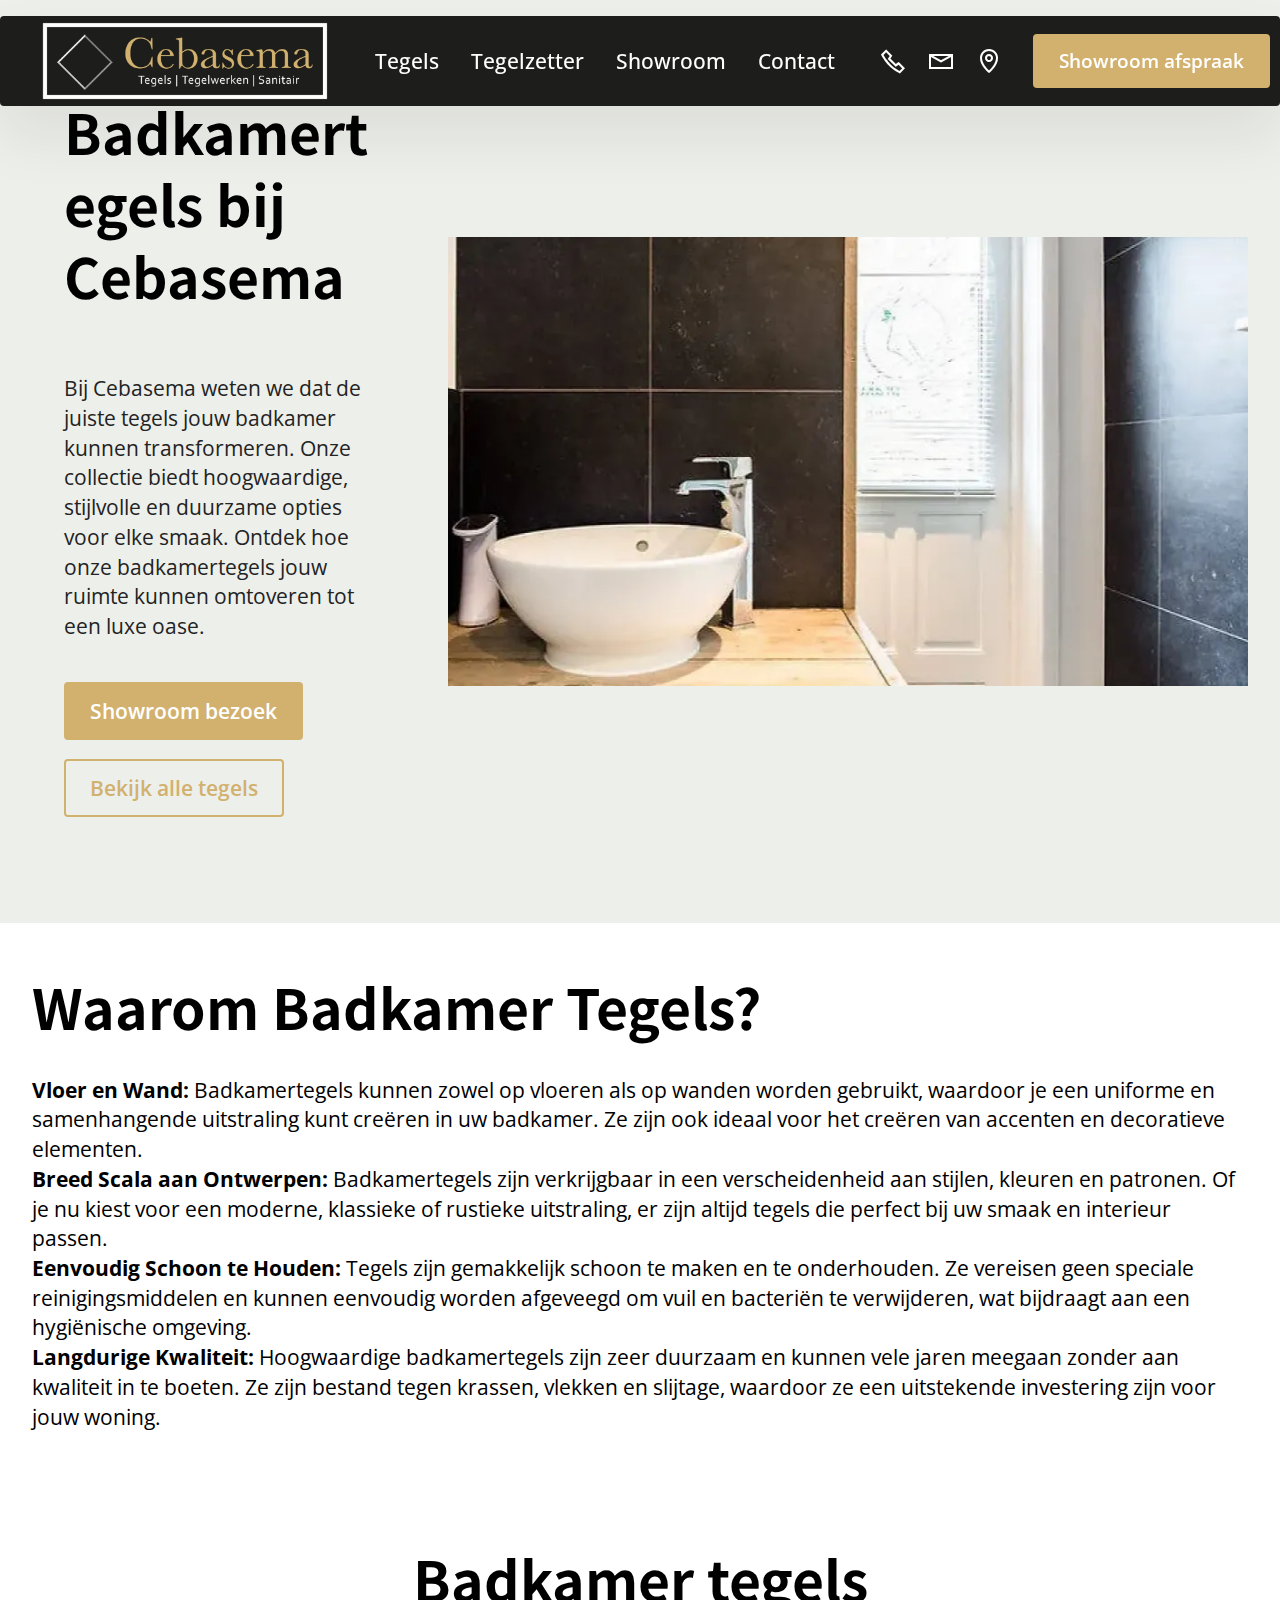
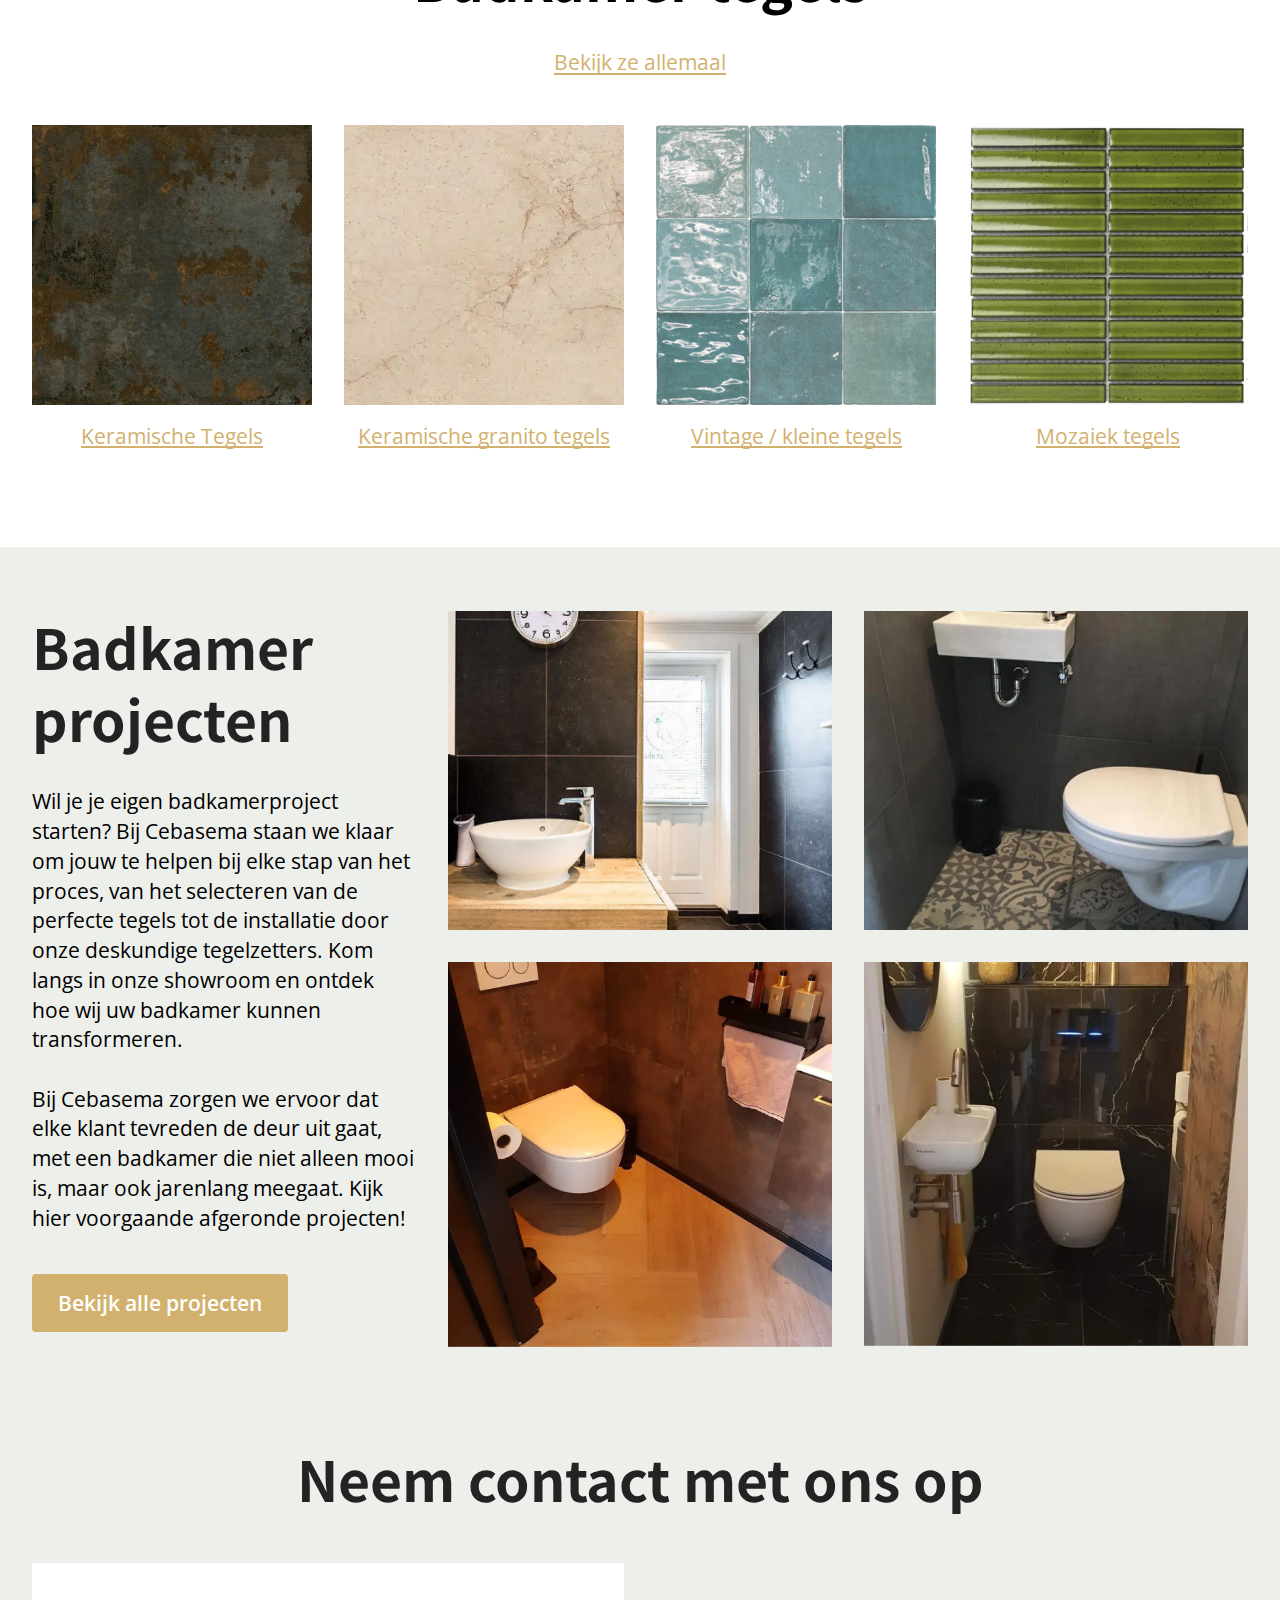
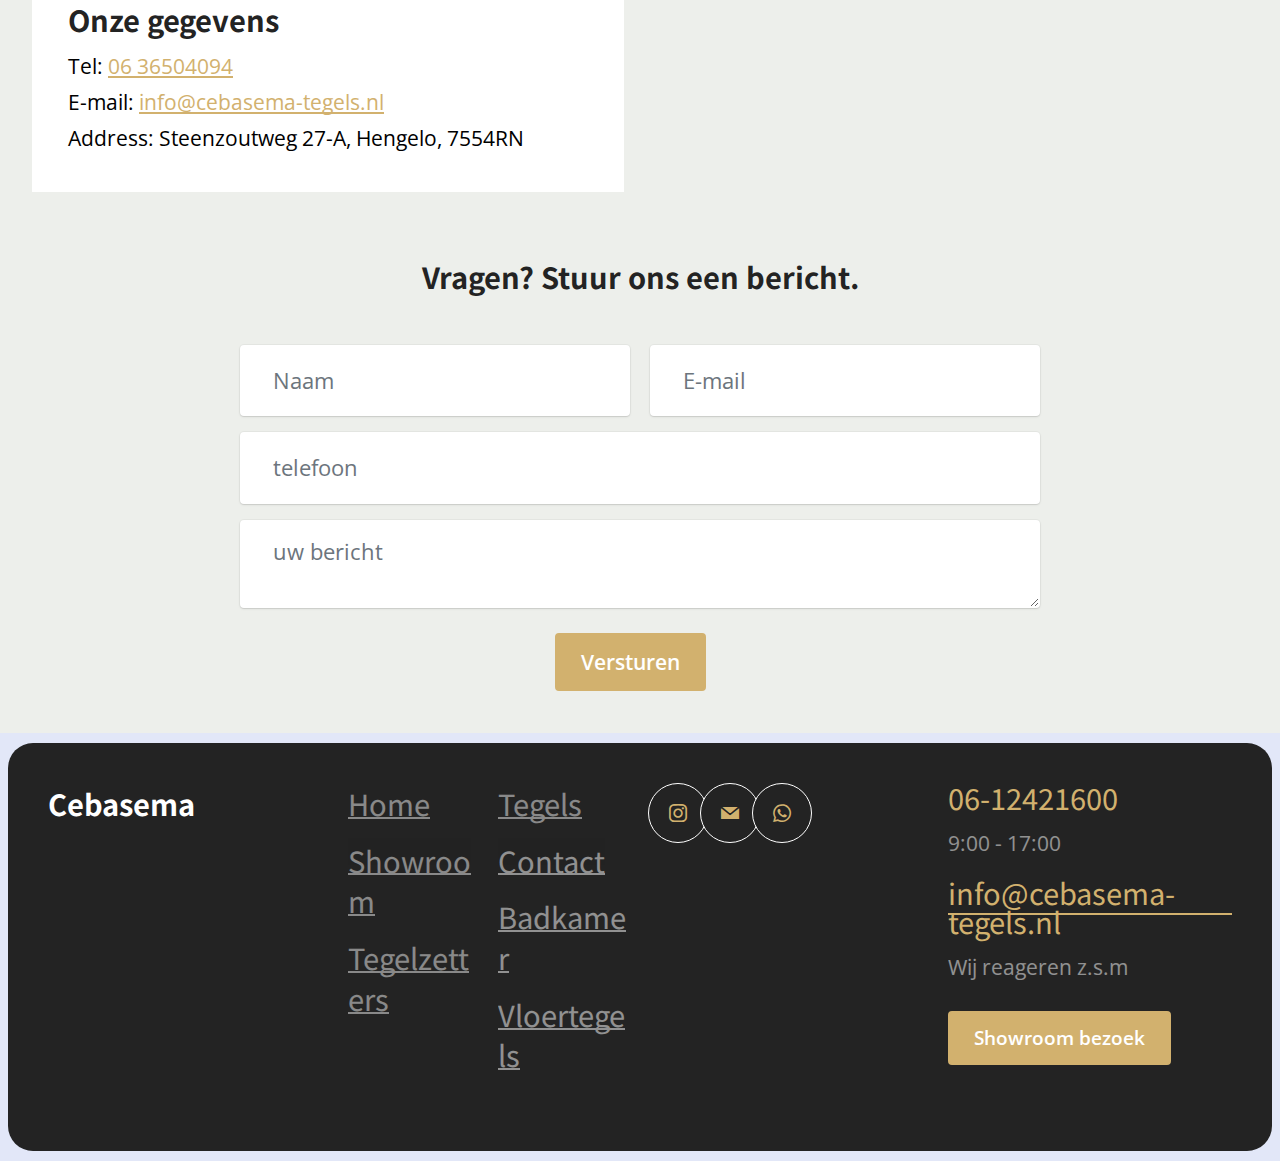
<file: badkamer-tegels-hengelo.html>
<!DOCTYPE html>
<html  >
<head>
  
  <meta charset="UTF-8">
  <meta http-equiv="X-UA-Compatible" content="IE=edge">
  
  <meta name="viewport" content="width=device-width, initial-scale=1, minimum-scale=1">
  <link rel="shortcut icon" href="assets/images/image-1478.webp" type="image/x-icon">
  <meta name="description" content="Op zoek naar badkamer tegels in Hengelo? Ontdek ons uitgebreide assortiment tegels voor uw badkamer, van modern tot klassiek. Bezoek onze showroom in Hengelo">
  
  
  <title>Badkamertegels Hengelo | Cebasema Tegels</title>
  <link rel="stylesheet" href="assets/web/assets/mobirise-icons2/mobirise2.css">
  <link rel="stylesheet" href="assets/bootstrap/css/bootstrap.min.css">
  <link rel="stylesheet" href="assets/bootstrap/css/bootstrap-grid.min.css">
  <link rel="stylesheet" href="assets/bootstrap/css/bootstrap-reboot.min.css">
    <link rel="stylesheet" href="assets/dropdown/css/style.css">
  <link rel="stylesheet" href="assets/socicon/css/styles.css">
  <link rel="stylesheet" href="assets/theme/css/style.css">
  <link rel="preload" href="https://fonts.googleapis.com/css?family=Noto+Sans+JP:100,200,300,400,500,600,700,800,900&display=swap" as="style" onload="this.onload=null;this.rel='stylesheet'">
  <noscript><link rel="stylesheet" href="https://fonts.googleapis.com/css?family=Noto+Sans+JP:100,200,300,400,500,600,700,800,900&display=swap"></noscript>
  <link rel="preload" href="https://fonts.googleapis.com/css?family=Open+Sans:300,400,500,600,700,800,300i,400i,500i,600i,700i,800i&display=swap" as="style" onload="this.onload=null;this.rel='stylesheet'">
  <noscript><link rel="stylesheet" href="https://fonts.googleapis.com/css?family=Open+Sans:300,400,500,600,700,800,300i,400i,500i,600i,700i,800i&display=swap"></noscript>
  <link rel="preload" as="style" href="assets/mobirise/css/mbr-additional.css?v=gzeIDK"><link rel="stylesheet" href="assets/mobirise/css/mbr-additional.css?v=gzeIDK" type="text/css">

  
  
  
</head>
<body>
  <script>
window.Futy = { key: '664f30ed15b0e' };
(function (e, t) {
    var n = e.createElement(t);
    n.async = true;
    var f = window.Promise && window.fetch ? 'modern.js' : 'legacy.js';
    n.src = 'https://v1.widget.futy.io/js/futy-widget-' + f;
    var r = e.getElementsByTagName(t)[0];
    r.parentNode.insertBefore(n, r);
})(document, 'script');
</script>
  <section data-bs-version="5.1" class="menu menu2 cid-ufiGl9G4N1" once="menu" id="menu02-1i">
	

	<nav class="navbar navbar-dropdown navbar-fixed-top navbar-expand-lg">
		<div class="container">
			<div class="navbar-brand">
				<span class="navbar-logo">
					<a href="index.html">
						<img src="assets/images/image-1478.webp" alt="" style="height: 4.9rem;">
					</a>
				</span>
				
			</div>
			<button class="navbar-toggler" type="button" data-toggle="collapse" data-bs-toggle="collapse" data-target="#navbarSupportedContent" data-bs-target="#navbarSupportedContent" aria-controls="navbarNavAltMarkup" aria-expanded="false" aria-label="Toggle navigation">
				<div class="hamburger">
					<span></span>
					<span></span>
					<span></span>
					<span></span>
				</div>
			</button>
			<div class="collapse navbar-collapse" id="navbarSupportedContent">
				<ul class="navbar-nav nav-dropdown" data-app-modern-menu="true"><li class="nav-item">
						<a class="nav-link link text-danger text-primary display-7" href="page1.html">Tegels</a>
					</li>
					<li class="nav-item">
						<a class="nav-link link text-danger text-primary display-7" href="page3.html" aria-expanded="false">Tegelzetter</a>
					</li>
					<li class="nav-item">
						<a class="nav-link link text-danger text-primary display-7" href="page4.html">Showroom</a>
					</li><li class="nav-item"><a class="nav-link link text-danger text-primary display-7" href="page2.html">Contact</a></li></ul>
				<div class="icons-menu">
					<a class="iconfont-wrapper" href="tel:06-12421600">
						<span class="p-2 mbr-iconfont mobi-mbri-phone mobi-mbri"></span>
					</a>
					<a class="iconfont-wrapper" href="mailto:info@cebasema-tegels.nl">
						<span class="p-2 mbr-iconfont mobi-mbri-letter mobi-mbri"></span>
					</a>
					<a class="iconfont-wrapper" href="index.html#contacts02-9">
						<span class="p-2 mbr-iconfont mobi-mbri-map-pin mobi-mbri"></span>
					</a>
					
				</div>
				<div class="navbar-buttons mbr-section-btn"><a class="btn btn-success display-4" href="https://calendly.com/wikodakkapellen" target="_blank">Showroom afspraak</a></div>
			</div>
		</div>
	</nav>
</section>

<section data-bs-version="5.1" class="header1 cid-ufiGl8A4Cr" id="header01-1f">
	

	
	

	<div class="container-fluid">
		<div class="row justify-content-center">
			<div class="col-12 col-md-12 col-lg-8 image-wrapper">
				<img class="w-100" src="assets/images/pedicurepraktijk-charisma-nld-372591-4-x-3.webp" alt="">
			</div>
			<div class="col-12 col-lg col-md-12">
				<div class="text-wrapper align-left">
					<h1 class="mbr-section-title mbr-fonts-style mb-4 display-2">
						<strong>Badkamertegels bij Cebasema</strong></h1>
					<p class="mbr-text mbr-fonts-style mb-4 display-7"><br>Bij Cebasema weten we dat de juiste tegels jouw badkamer kunnen transformeren. Onze collectie biedt hoogwaardige, stijlvolle en duurzame opties voor elke smaak. Ontdek hoe onze badkamertegels jouw ruimte kunnen omtoveren tot een luxe oase.</p>
					<div class="mbr-section-btn mt-3"><a class="btn btn-success display-7" href="#">Showroom bezoek</a> <a class="btn btn-success-outline display-7" href="page1.html">Bekijk alle tegels</a></div>
				</div>
			</div>
		</div>
	</div>
</section>

<section data-bs-version="5.1" class="article12 cid-ufiGl8ZsET" id="article12-1g">    
    
    <div class="container">
        <div class="row justify-content-center">
            <div class="col-md-12 col-lg-12">
                <h3 class="mbr-section-title mbr-fonts-style mb-4 mt-0 display-2">
                <strong>Waarom Badkamer Tegels?</strong></h3>
                
                <p class="mbr-text mbr-fonts-style display-7"><strong>Vloer en Wand:</strong> Badkamertegels kunnen zowel op vloeren als op wanden worden gebruikt, waardoor je een uniforme en samenhangende uitstraling kunt creëren in uw badkamer. Ze zijn ook ideaal voor het creëren van accenten en decoratieve elementen.<br><strong>Breed Scala aan Ontwerpen:</strong> Badkamertegels zijn verkrijgbaar in een verscheidenheid aan stijlen, kleuren en patronen. Of je nu kiest voor een moderne, klassieke of rustieke uitstraling, er zijn altijd tegels die perfect bij uw smaak en interieur passen.<br><strong>Eenvoudig Schoon te Houden:</strong> Tegels zijn gemakkelijk schoon te maken en te onderhouden. Ze vereisen geen speciale reinigingsmiddelen en kunnen eenvoudig worden afgeveegd om vuil en bacteriën te verwijderen, wat bijdraagt aan een hygiënische omgeving.<br><strong>Langdurige Kwaliteit:</strong> Hoogwaardige badkamertegels zijn zeer duurzaam en kunnen vele jaren meegaan zonder aan kwaliteit in te boeten. Ze zijn bestand tegen krassen, vlekken en slijtage, waardoor ze een uitstekende investering zijn voor jouw woning.<br></p>
            </div>
        </div>
    </div>
</section>

<section data-bs-version="5.1" class="features13 start cid-ufiGl9gkpr" id="features013-1h">
    

<div class="container">
  <div class="row justify-content-center">
    <div class="col-12 content-head">
      <div class="mbr-section-head mb-5">
        <h4 class="mbr-section-title mbr-fonts-style align-center mb-0 display-2"><strong>Badkamer tegels</strong></h4>
        <h5 class="mbr-section-subtitle mbr-fonts-style align-center mb-0 mt-4 display-7">
          <a href="page1.html" class="text-success">Bekijk ze allemaal</a></h5>
      </div>
    </div>
  </div>
  <div class="row mbr-section-content">
    <div class="item features-image col-6 col-md-4 col-lg-3">
      <div class="item-wrapper">
        <div class="item-img">
          <a href="page1.html#gallery09-e"><img src="assets/images/brook-black-120x120-webs-11.jpg" alt="" title="" data-slide-to="0" data-bs-slide-to="0"></a>
        </div>
        <div class="item-content align-left mt-3">
          <h5 class="item-title mbr-fonts-style mb-3 display-7">
            <strong><a href="page1.html#gallery09-e" class="text-success">Keramische Tegels</a></strong></h5>
          
          
        </div>
        
      </div>
    </div>
    <div class="item features-image col-6 col-md-4 col-lg-3">
      <div class="item-wrapper">
        <div class="item-img">
          <a href="page1.html#gallery09-f"><img src="assets/images/tudor-gold-1-tumb.webp" alt="" title="" data-slide-to="1" data-bs-slide-to="1"></a>
        </div>
        <div class="item-content align-left mt-3">
          <h5 class="item-title mbr-fonts-style mb-3 display-7">
            <strong><a href="page1.html#gallery09-f" class="text-success">Keramische granito tegels</a></strong></h5>
          
          
        </div>
        
      </div>
    </div>
    <div class="item features-image col-6 col-md-4 col-lg-3">
      <div class="item-wrapper">
        <div class="item-img">
          <a href="page1.html#gallery09-g"><img src="assets/images/ltclass-zellige-verdeblauw.webp" alt="" title="" data-slide-to="2" data-bs-slide-to="2"></a>
        </div>
        <div class="item-content align-left mt-3">
          <h5 class="item-title mbr-fonts-style mb-3 display-7">
            <strong><a href="page1.html#gallery09-g" class="text-success">Vintage / kleine tegels</a></strong></h5>
          
          
        </div>
        
      </div>
    </div>
    <div class="item features-image col-6 col-md-4 col-lg-3">
      <div class="item-wrapper">
        <div class="item-img">
          <a href="page1.html#gallery09-h"><img src="assets/images/themozsevillagroen.webp" alt="" title="" data-slide-to="3" data-bs-slide-to="3"></a>
        </div>
        <div class="item-content align-left mt-3">
          <h5 class="item-title mbr-fonts-style mb-3 display-7"><a href="page1.html" class="text-success">Mozaiek tegels</a></h5>
          
          
        </div>
        
      </div>
    </div>
    
    

  </div>
</div>
</section>

<section data-bs-version="5.1" class="gallery09 cid-ufiGlabtof" id="gallery09-1j">
  

  

  <div class="container">
    <div class="row justify-content-center">
      <div class="col-12 col-md-12 col-lg-4 main-text">
        <div class="">
          <h5 class="mbr-section-title mbr-fonts-style mt-0 mb-4 display-2"><strong>Badkamer projecten</strong></h5>
          <h6 class="mbr-section-subtitle mbr-fonts-style mt-0 mb-4 display-7">Wil je je eigen badkamerproject starten? Bij Cebasema staan we klaar om jouw te helpen bij elke stap van het proces, van het selecteren van de perfecte tegels tot de installatie door onze deskundige tegelzetters. Kom langs in onze showroom en ontdek hoe wij uw badkamer kunnen transformeren.<div>
</div><div><br></div><div>Bij Cebasema zorgen we ervoor dat elke klant tevreden de deur uit gaat, met een badkamer die niet alleen mooi is, maar ook jarenlang meegaat. Kijk hier voorgaande afgeronde projecten!</div></h6>
          <div class="mbr-section-btn mt-3 main-button"><a href="index.html#gallery06-6" class="btn item-btn btn-success display-7">Bekijk alle projecten</a></div>
        </div>
      </div>

      <div class="col-lg-8 side-features row">
        <div class="item features-image col-12 col-md-6 col-lg-6 active">
          <div class="item-wrapper">
            <div class="item-img">
              <img src="assets/images/pedicurepraktijk-charisma-nld-372591-4-x-1.webp" alt="" title="" data-slide-to="1" data-bs-slide-to="1">
            </div>
            
          </div>
        </div>
        <div class="item features-image col-12 col-md-6 col-lg-6">
          <div class="item-wrapper">
            <div class="item-img">
              <img src="assets/images/fototoiletgerbert-1.webp" alt="" title="" data-slide-to="1" data-bs-slide-to="1">
            </div>
            
          </div>
        </div><div class="item features-image col-12 col-md-6 col-lg-6">
          <div class="item-wrapper">
            <div class="item-img">
              <img src="assets/images/fb-img-1675795161771.webp" alt="" title="" data-slide-to="2" data-bs-slide-to="2">
            </div>
            
          </div>
        </div>
        <div class="item features-image col-12 col-md-6 col-lg-6">
          <div class="item-wrapper">
            <div class="item-img">
              <img src="assets/images/fb-img-1675794996133.webp" alt="" title="" data-slide-to="3" data-bs-slide-to="3">
            </div>
            
          </div>
        </div>
        
      </div>
    </div>
  </div>
</section>

<section data-bs-version="5.1" class="contacts02 map1 cid-ufiGlaEnt2" id="contacts02-1k">

    

    
    <div class="container">
        <div class="row justify-content-center">
            <div class="col-12 content-head">
                <div class="mbr-section-head mb-5">
                    <h3 class="mbr-section-title mbr-fonts-style align-center mb-0 display-2">
                        <strong>Neem contact met ons op</strong></h3>
                    
                </div>
            </div>
        </div>
        <div class="row justify-content-center">
            <div class="card col-12 col-md-12 col-lg-6">
                <div class="card-wrapper">
                    <div class="text-wrapper">
                        <h5 class="cardTitle mbr-fonts-style mb-2 display-5">
                            <strong>Onze gegevens</strong></h5>
                        <ul class="list mbr-fonts-style display-7">
                            <li class="mbr-text item-wrap">Tel: <strong><a href="tel:06 36504094" class="text-success">06 36504094</a></strong></li>
                            <li class="mbr-text item-wrap">E-mail: <a href="mailto:info@cebasema-tegels.nl" class="text-success">info@cebasema-tegels.nl</a></li>
                            <li class="mbr-text item-wrap">Address: Steenzoutweg 27-A, Hengelo, 7554RN</li>
                        </ul>
                    </div>
                </div>
            </div>
            <div class="map-wrapper col-md-12 col-lg-6">
                <div class="google-map"><iframe frameborder="0" style="border:0" src="https://www.google.com/maps/embed/v1/place?key=AIzaSyB7QWkvlxV39ZsyKvhZRjPGVqlJFvxxNkw&amp;q=Steenzoutweg 27-A, Hengelo, 7554RN" allowfullscreen=""></iframe></div>
            </div>
        </div>
    </div>
</section>

<section data-bs-version="5.1" class="form5 cid-ufiGlb8hnu" id="form02-1l">
    
    
    <div class="container">
        <div class="row justify-content-center">
            <div class="col-12 content-head">
                <div class="mbr-section-head mb-5">
                    <h3 class="mbr-section-title mbr-fonts-style align-center mb-0 display-5"><strong>Vragen? Stuur ons een bericht.</strong></h3>
                    
                </div>
            </div>
        </div>
        <div class="row justify-content-center">
            <div class="col-lg-8 mx-auto mbr-form" data-form-type="formoid">
                <form action="https://mobirise.eu/" method="POST" class="mbr-form form-with-styler" data-form-title="Form Name"><input type="hidden" name="email" data-form-email="true" value="vhybfGg6sxPV9+Cu6VUEIcqaPsEA8FvYy2XJYOhqVwcYYwDXiLkECEAkSiBltgXg5knVK5ig2ucBAjE+jG7NFHXoiqyY53YWsUr52+yKpOsg8nRBlfCNl3NAVpIJZeIV.xgKMMG4acS9A8wu9us//dDCYIqQHSegeuonjzt/yQs1eWoitFOlRBXtlDLzi31qOokM1F8iACzFOfNnlPtcolzp7eIFWd9si9x9EEilZhlKdnDF6SgoEYO9ZSQCE9r2T">
                    <div class="row">
                        <div hidden="hidden" data-form-alert="" class="alert alert-success col-12">Thanks for filling out the form!</div>
                        <div hidden="hidden" data-form-alert-danger="" class="alert alert-danger col-12">
                            Oops...! some problem!
                        </div>
                    </div>
                    <div class="dragArea row">
                        <div class="col-md col-sm-12 form-group mb-3" data-for="name">
                            <input type="text" name="name" placeholder="Naam" data-form-field="name" class="form-control" value="" id="name-form02-1l">
                        </div>
                        <div class="col-md col-sm-12 form-group mb-3" data-for="email">
                            <input type="email" name="email" placeholder="E-mail" data-form-field="email" class="form-control" value="" id="email-form02-1l">
                        </div>
                        <div class="col-12 form-group mb-3" data-for="phone">
                            <input type="tel" name="phone" placeholder="telefoon" data-form-field="phone" class="form-control" value="" id="phone-form02-1l">
                        </div>
                        <div class="col-12 form-group mb-3" data-for="textarea">
                            <textarea name="textarea" placeholder="uw bericht" data-form-field="textarea" class="form-control" id="textarea-form02-1l"></textarea>
                        </div>
                        <div class="col-lg-12 col-md-12 col-sm-12 align-center mbr-section-btn"><button type="submit" class="btn btn-success display-7">Versturen</button></div>
                    </div>
                </form>
            </div>
        </div>
    </div>
</section>

<section data-bs-version="5.1" class="footer0d1 trackm5 cid-ufiGlbvujH" once="footers" id="footer01-1m">
    

    
    

    <div class="container-fluid">
        <div class="row row-main">
            <div class="col-12 col-lg-3 card">
                <h2 class="mbr-section-title mbr-fonts-style display-5"><strong>Cebasema</strong><br><br></h2>
                
            </div>
            <div class="col-12 col-lg-3 card">
                <div class="list-wrapper">
                    <ul class="list mbr-fonts-style display-5">
                        <li class="item-wrap"><a href="index.html" class="text-info">Home</a></li>
                        <li class="item-wrap"><a href="page4.html" class="text-info">Showroom</a></li>
                        <li class="item-wrap"><a href="page3.html" class="text-info">Tegelzetters</a></li>
                    </ul>
                    <ul class="list mbr-fonts-style display-5">
                        <li class="item-wrap"><a href="page1.html" class="text-info">Tegels</a></li>
                        <li class="item-wrap"><a href="page2.html" class="text-danger">Contact</a></li><li class="item-wrap"><a href="page6.html" class="text-danger">Badkamer</a></li><li class="item-wrap"><a href="page5.html" class="text-danger">Vloertegels</a></li>
                    </ul>
                </div>
            </div>
            <div class="col-12 col-lg-3 card">
                <div class="social-wrapper">
                    <div class="soc-wrap">
                        <div class="soc-item">
                            <a href="https://www.instagram.com/cebasemategels/" target="_blank">
                                <span class="mbr-iconfont socicon-instagram socicon"></span>
                            </a>
                        </div>
                        <div class="soc-item">
                            <a href="mailto:info@cebasema-tegels.nl">
                                <span class="mbr-iconfont socicon-mail socicon"></span>
                            </a>
                        </div>
                        <div class="soc-item">
                            <a href="https://wa.me/0612421600">
                                <span class="mbr-iconfont socicon-whatsapp socicon"></span>
                            </a>
                        </div>
                        
                    </div>
                </div>
            </div>
            <div class="col-12 col-lg-3 card">
                <div class="contacts-wrapper">
                    <a href="#">
                        </a><p class="mbr-contact mbr-fonts-style display-5"><a href="#"></a><a href="tel:06-12421600" class="text-success">06-12421600</a></p>
                    
                    <p class="mbr-contact-desc mbr-fonts-style display-7">
                        9:00 - 17:00</p>
                </div>
                <div class="contacts-wrapper">
                    <a href="#">
                        </a><p class="mbr-contact mbr-fonts-style display-5"><a href="#"></a><a href="mailto:info@cebasema-tegels.nl" class="text-success">info@cebasema-tegels.nl</a></p>
                    
                    <p class="mbr-contact-desc mbr-fonts-style display-7">Wij reageren z.s.m</p>
                </div>
                <div class="mbr-section-btn"><a class="btn btn-success display-4" href="https://calendly.com/wikodakkapellen" target="_blank">Showroom bezoek</a></div>
            </div>
        </div>
        
    </div>
</section>


<script src="assets/bootstrap/js/bootstrap.bundle.min.js"></script>
  <script src="assets/smoothscroll/smooth-scroll.js"></script>
  <script src="assets/ytplayer/index.js"></script>
      <script src="assets/dropdown/js/navbar-dropdown.js"></script>
  <script src="assets/theme/js/script.js"></script>
  <script src="assets/formoid/formoid.min.js"></script>
  
  
  
</body>
</html>
</file>
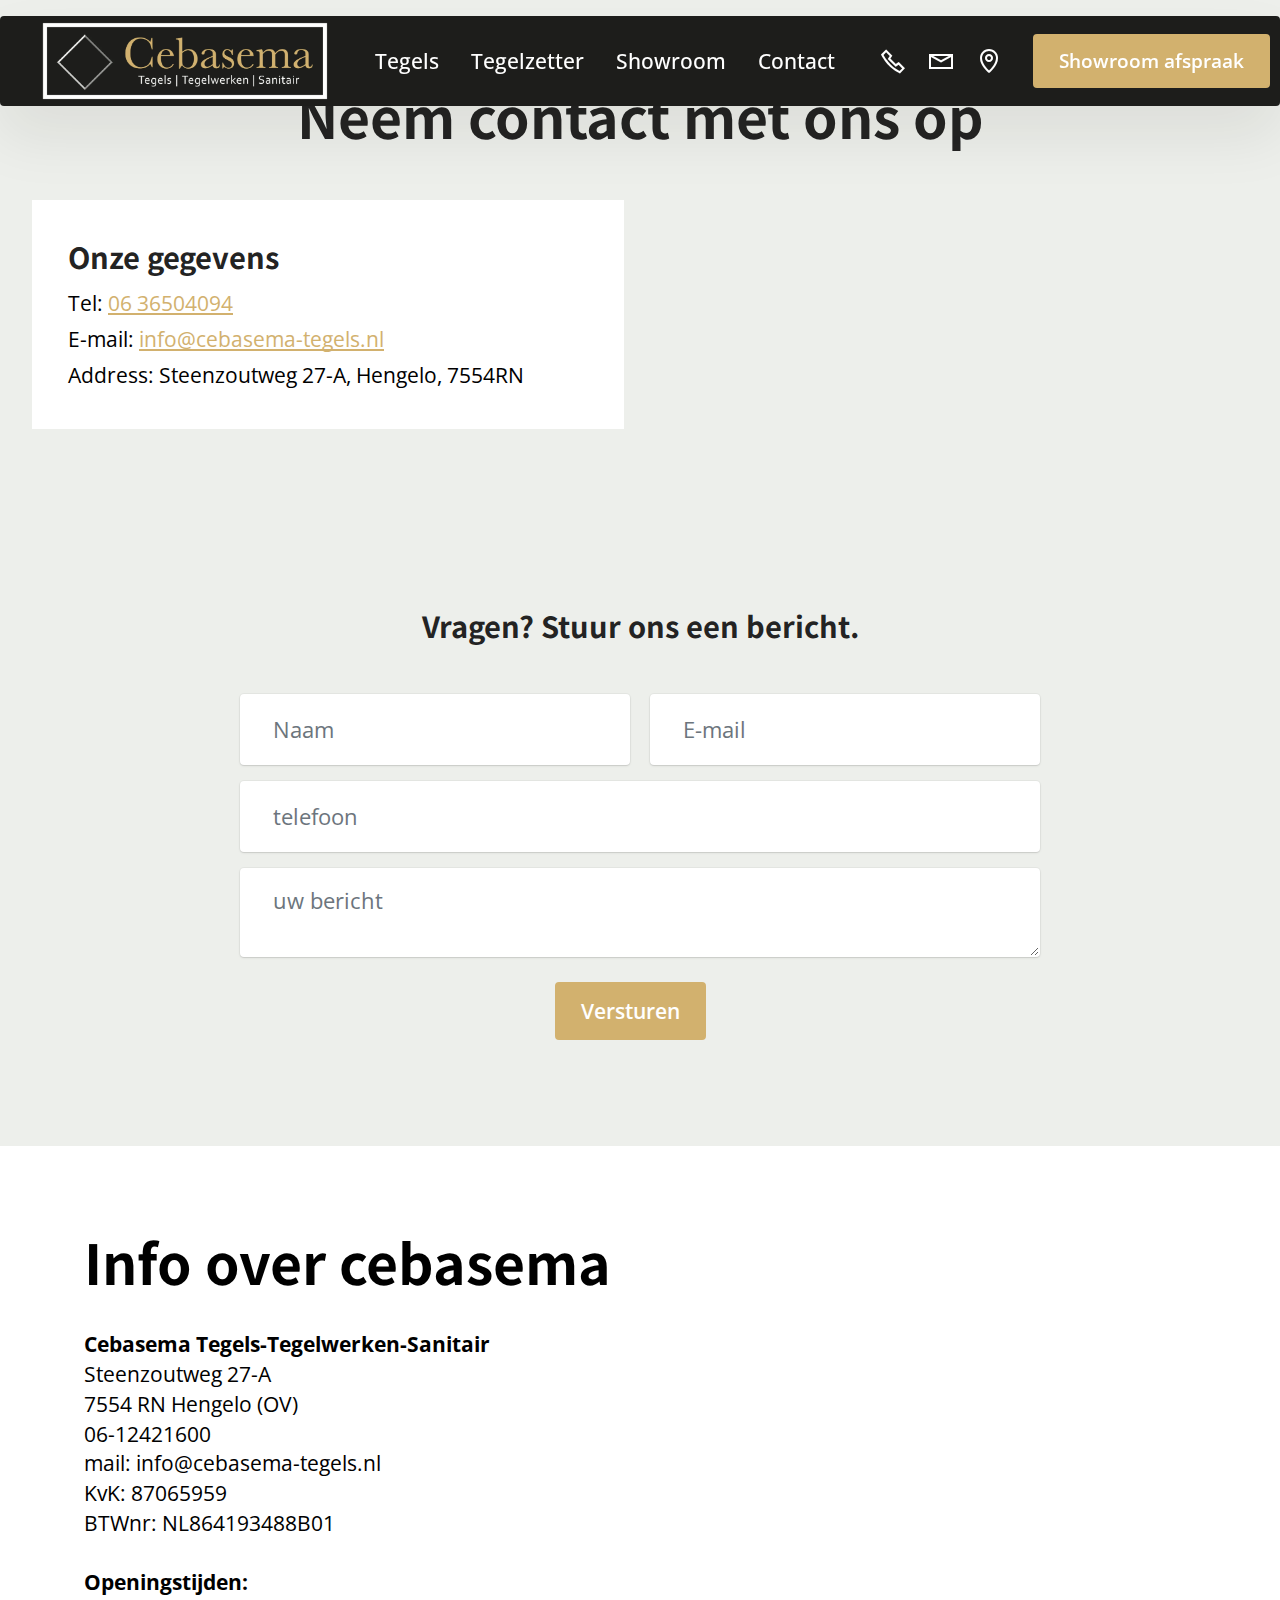
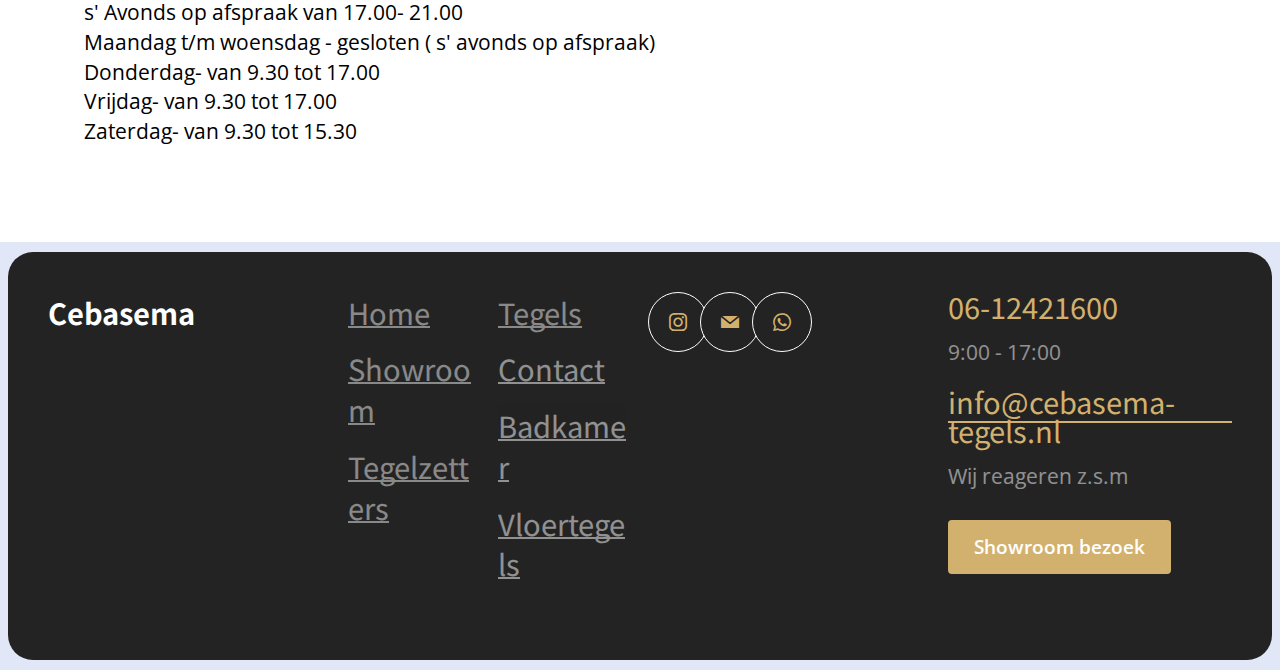
<file: contact.html>
<!DOCTYPE html>
<html  >
<head>
  
  <meta charset="UTF-8">
  <meta http-equiv="X-UA-Compatible" content="IE=edge">
  
  <meta name="viewport" content="width=device-width, initial-scale=1, minimum-scale=1">
  <link rel="shortcut icon" href="assets/images/image-1478.webp" type="image/x-icon">
  <meta name="description" content="Neem contact met ons op. Of plan hier een afspraak in onze showroom.">
  
  
  <title>Contact | Cebasema Tegels</title>
  <link rel="stylesheet" href="assets/web/assets/mobirise-icons2/mobirise2.css">
  <link rel="stylesheet" href="assets/bootstrap/css/bootstrap.min.css">
  <link rel="stylesheet" href="assets/bootstrap/css/bootstrap-grid.min.css">
  <link rel="stylesheet" href="assets/bootstrap/css/bootstrap-reboot.min.css">
    <link rel="stylesheet" href="assets/dropdown/css/style.css">
  <link rel="stylesheet" href="assets/socicon/css/styles.css">
  <link rel="stylesheet" href="assets/theme/css/style.css">
  <link rel="preload" href="https://fonts.googleapis.com/css?family=Noto+Sans+JP:100,200,300,400,500,600,700,800,900&display=swap" as="style" onload="this.onload=null;this.rel='stylesheet'">
  <noscript><link rel="stylesheet" href="https://fonts.googleapis.com/css?family=Noto+Sans+JP:100,200,300,400,500,600,700,800,900&display=swap"></noscript>
  <link rel="preload" href="https://fonts.googleapis.com/css?family=Open+Sans:300,400,500,600,700,800,300i,400i,500i,600i,700i,800i&display=swap" as="style" onload="this.onload=null;this.rel='stylesheet'">
  <noscript><link rel="stylesheet" href="https://fonts.googleapis.com/css?family=Open+Sans:300,400,500,600,700,800,300i,400i,500i,600i,700i,800i&display=swap"></noscript>
  <link rel="preload" as="style" href="assets/mobirise/css/mbr-additional.css?v=PSJ9JX"><link rel="stylesheet" href="assets/mobirise/css/mbr-additional.css?v=PSJ9JX" type="text/css">

  
  
  
</head>
<body>
  <script>
window.Futy = { key: '664f30ed15b0e' };
(function (e, t) {
    var n = e.createElement(t);
    n.async = true;
    var f = window.Promise && window.fetch ? 'modern.js' : 'legacy.js';
    n.src = 'https://v1.widget.futy.io/js/futy-widget-' + f;
    var r = e.getElementsByTagName(t)[0];
    r.parentNode.insertBefore(n, r);
})(document, 'script');
</script>
  <section data-bs-version="5.1" class="menu menu2 cid-udBiZHrt6z" once="menu" id="menu02-w">
	

	<nav class="navbar navbar-dropdown navbar-fixed-top navbar-expand-lg">
		<div class="container">
			<div class="navbar-brand">
				<span class="navbar-logo">
					<a href="index.html">
						<img src="assets/images/image-1478.webp" alt="" style="height: 4.9rem;">
					</a>
				</span>
				
			</div>
			<button class="navbar-toggler" type="button" data-toggle="collapse" data-bs-toggle="collapse" data-target="#navbarSupportedContent" data-bs-target="#navbarSupportedContent" aria-controls="navbarNavAltMarkup" aria-expanded="false" aria-label="Toggle navigation">
				<div class="hamburger">
					<span></span>
					<span></span>
					<span></span>
					<span></span>
				</div>
			</button>
			<div class="collapse navbar-collapse" id="navbarSupportedContent">
				<ul class="navbar-nav nav-dropdown" data-app-modern-menu="true"><li class="nav-item">
						<a class="nav-link link text-danger text-primary display-7" href="page1.html">Tegels</a>
					</li>
					<li class="nav-item">
						<a class="nav-link link text-danger text-primary display-7" href="page3.html" aria-expanded="false">Tegelzetter</a>
					</li>
					<li class="nav-item">
						<a class="nav-link link text-danger text-primary display-7" href="page4.html">Showroom</a>
					</li><li class="nav-item"><a class="nav-link link text-danger text-primary display-7" href="page2.html">Contact</a></li></ul>
				<div class="icons-menu">
					<a class="iconfont-wrapper" href="tel:06-12421600">
						<span class="p-2 mbr-iconfont mobi-mbri-phone mobi-mbri"></span>
					</a>
					<a class="iconfont-wrapper" href="mailto:info@cebasema-tegels.nl">
						<span class="p-2 mbr-iconfont mobi-mbri-letter mobi-mbri"></span>
					</a>
					<a class="iconfont-wrapper" href="index.html#contacts02-9">
						<span class="p-2 mbr-iconfont mobi-mbri-map-pin mobi-mbri"></span>
					</a>
					
				</div>
				<div class="navbar-buttons mbr-section-btn"><a class="btn btn-success display-4" href="https://calendly.com/wikodakkapellen" target="_blank">Showroom afspraak</a></div>
			</div>
		</div>
	</nav>
</section>

<section data-bs-version="5.1" class="contacts02 map1 cid-udBdp6b89V" id="contacts02-k">

    

    
    <div class="container">
        <div class="row justify-content-center">
            <div class="col-12 content-head">
                <div class="mbr-section-head mb-5">
                    <h3 class="mbr-section-title mbr-fonts-style align-center mb-0 display-2">
                        <strong>Neem contact met ons op</strong></h3>
                    
                </div>
            </div>
        </div>
        <div class="row justify-content-center">
            <div class="card col-12 col-md-12 col-lg-6">
                <div class="card-wrapper">
                    <div class="text-wrapper">
                        <h5 class="cardTitle mbr-fonts-style mb-2 display-5">
                            <strong>Onze gegevens</strong></h5>
                        <ul class="list mbr-fonts-style display-7">
                            <li class="mbr-text item-wrap">Tel: <strong><a href="tel:06 36504094" class="text-success">06 36504094</a></strong></li>
                            <li class="mbr-text item-wrap">E-mail: <a href="mailto:info@cebasema-tegels.nl" class="text-success">info@cebasema-tegels.nl</a></li>
                            <li class="mbr-text item-wrap">Address: Steenzoutweg 27-A, Hengelo, 7554RN</li>
                        </ul>
                    </div>
                </div>
            </div>
            <div class="map-wrapper col-md-12 col-lg-6">
                <div class="google-map"><iframe frameborder="0" style="border:0" src="https://www.google.com/maps/embed/v1/place?key=AIzaSyBQ55g-IgRRgXrd803PTWDTb7kd6aAitNQ&amp;q=Steenzoutweg 27A" allowfullscreen=""></iframe></div>
            </div>
        </div>
    </div>
</section>

<section data-bs-version="5.1" class="form5 cid-udBdpLfmCf" id="form02-l">
    
    
    <div class="container-fluid">
        <div class="row justify-content-center">
            <div class="col-12 content-head">
                <div class="mbr-section-head mb-5">
                    <h3 class="mbr-section-title mbr-fonts-style align-center mb-0 display-5"><strong>Vragen? Stuur ons een bericht.</strong></h3>
                    
                </div>
            </div>
        </div>
        <div class="row justify-content-center">
            <div class="col-lg-8 mx-auto mbr-form" data-form-type="formoid">
                <form action="https://mobirise.eu/" method="POST" class="mbr-form form-with-styler" data-form-title="Form Name"><input type="hidden" name="email" data-form-email="true" value="CZZSoKIPiHill6pB0083h7Nh/VEvIrG7qlTbZmmzlPDUAQsDv8/IOlQv2TIGCC302SeiqspT2cI1VLrLGcvpdKxZa0n0oF1K5pndq3r2XvxwIS999sdPlXxOMF9N+8e0.1cXPStv02XlMp1qjNItOT+XzII+BDvRyBi8zwSDVj44yr50tTHqPNuDCiKp+9A1eJaOnQgXu0Lgx2HUjzZDfhcnlTqIQ6P+4a4DtslQv055oBnRHnkT5iARsvFE9Nc6d">
                    <div class="row">
                        <div hidden="hidden" data-form-alert="" class="alert alert-success col-12">Thanks for filling out the form!</div>
                        <div hidden="hidden" data-form-alert-danger="" class="alert alert-danger col-12">
                            Oops...! some problem!
                        </div>
                    </div>
                    <div class="dragArea row">
                        <div class="col-md col-sm-12 form-group mb-3" data-for="name">
                            <input type="text" name="name" placeholder="Naam" data-form-field="name" class="form-control" value="" id="name-form02-l">
                        </div>
                        <div class="col-md col-sm-12 form-group mb-3" data-for="email">
                            <input type="email" name="email" placeholder="E-mail" data-form-field="email" class="form-control" value="" id="email-form02-l">
                        </div>
                        <div class="col-12 form-group mb-3" data-for="phone">
                            <input type="tel" name="phone" placeholder="telefoon" data-form-field="phone" class="form-control" value="" id="phone-form02-l">
                        </div>
                        <div class="col-12 form-group mb-3" data-for="textarea">
                            <textarea name="textarea" placeholder="uw bericht" data-form-field="textarea" class="form-control" id="textarea-form02-l"></textarea>
                        </div>
                        <div class="col-lg-12 col-md-12 col-sm-12 align-center mbr-section-btn"><button type="submit" class="btn btn-success display-7">Versturen<br></button></div>
                    </div>
                </form>
            </div>
        </div>
    </div>
</section>

<section data-bs-version="5.1" class="article12 cid-udBphSNzHa" id="article12-13">    
    
    <div class="container">
        <div class="row justify-content-center">
            <div class="col-md-12 col-lg-11">
                <h3 class="mbr-section-title mbr-fonts-style mb-4 mt-0 display-2">
                <strong>Info over cebasema</strong></h3>
                
                <p class="mbr-text mbr-fonts-style display-7"><strong>Cebasema Tegels-Tegelwerken-Sanitair
</strong><br>Steenzoutweg 27-A
<br>7554 RN  Hengelo (OV)<br>06-12421600<br>mail: info@cebasema-tegels.nl<br>KvK: 87065959<br>BTWnr: NL864193488B01
<br><br><strong>Openingstijden:</strong><br>s' Avonds op afspraak van 17.00- 21.00<br>Maandag t/m woensdag - gesloten ( s' avonds op afspraak)<br>Donderdag-   van 9.30 tot 17.00<br>Vrijdag-          van 9.30  tot 17.00<br>Zaterdag-       van 9.30 tot 15.30</p>
            </div>
        </div>
    </div>
</section>

<section data-bs-version="5.1" class="footer0d1 trackm5 cid-udBm554xPz" once="footers" id="footer01-12">
    

    
    

    <div class="container-fluid">
        <div class="row row-main">
            <div class="col-12 col-lg-3 card">
                <h2 class="mbr-section-title mbr-fonts-style display-5"><strong>Cebasema</strong><br><br></h2>
                
            </div>
            <div class="col-12 col-lg-3 card">
                <div class="list-wrapper">
                    <ul class="list mbr-fonts-style display-5">
                        <li class="item-wrap"><a href="index.html" class="text-info">Home</a></li>
                        <li class="item-wrap"><a href="page4.html" class="text-info">Showroom</a></li>
                        <li class="item-wrap"><a href="page3.html" class="text-info">Tegelzetters</a></li>
                    </ul>
                    <ul class="list mbr-fonts-style display-5">
                        <li class="item-wrap"><a href="page1.html" class="text-info">Tegels</a></li>
                        <li class="item-wrap"><a href="page2.html" class="text-danger">Contact</a></li><li class="item-wrap"><a href="page6.html" class="text-danger">Badkamer</a></li><li class="item-wrap"><a href="page5.html" class="text-danger">Vloertegels</a></li>
                    </ul>
                </div>
            </div>
            <div class="col-12 col-lg-3 card">
                <div class="social-wrapper">
                    <div class="soc-wrap">
                        <div class="soc-item">
                            <a href="https://www.instagram.com/cebasemategels/" target="_blank">
                                <span class="mbr-iconfont socicon-instagram socicon"></span>
                            </a>
                        </div>
                        <div class="soc-item">
                            <a href="mailto:info@cebasema-tegels.nl">
                                <span class="mbr-iconfont socicon-mail socicon"></span>
                            </a>
                        </div>
                        <div class="soc-item">
                            <a href="https://wa.me/0612421600">
                                <span class="mbr-iconfont socicon-whatsapp socicon"></span>
                            </a>
                        </div>
                        
                    </div>
                </div>
            </div>
            <div class="col-12 col-lg-3 card">
                <div class="contacts-wrapper">
                    <a href="#">
                        </a><p class="mbr-contact mbr-fonts-style display-5"><a href="#"></a><a href="tel:06-12421600" class="text-success">06-12421600</a></p>
                    
                    <p class="mbr-contact-desc mbr-fonts-style display-7">
                        9:00 - 17:00</p>
                </div>
                <div class="contacts-wrapper">
                    <a href="#">
                        </a><p class="mbr-contact mbr-fonts-style display-5"><a href="#"></a><a href="mailto:info@cebasema-tegels.nl" class="text-success">info@cebasema-tegels.nl</a></p>
                    
                    <p class="mbr-contact-desc mbr-fonts-style display-7">Wij reageren z.s.m</p>
                </div>
                <div class="mbr-section-btn"><a class="btn btn-success display-4" href="https://calendly.com/wikodakkapellen" target="_blank">Showroom bezoek</a></div>
            </div>
        </div>
        
    </div>
</section>


<script src="assets/bootstrap/js/bootstrap.bundle.min.js"></script>
  <script src="assets/smoothscroll/smooth-scroll.js"></script>
  <script src="assets/ytplayer/index.js"></script>
      <script src="assets/dropdown/js/navbar-dropdown.js"></script>
  <script src="assets/theme/js/script.js"></script>
  <script src="assets/formoid/formoid.min.js"></script>
  
  
  
</body>
</html>
</file>
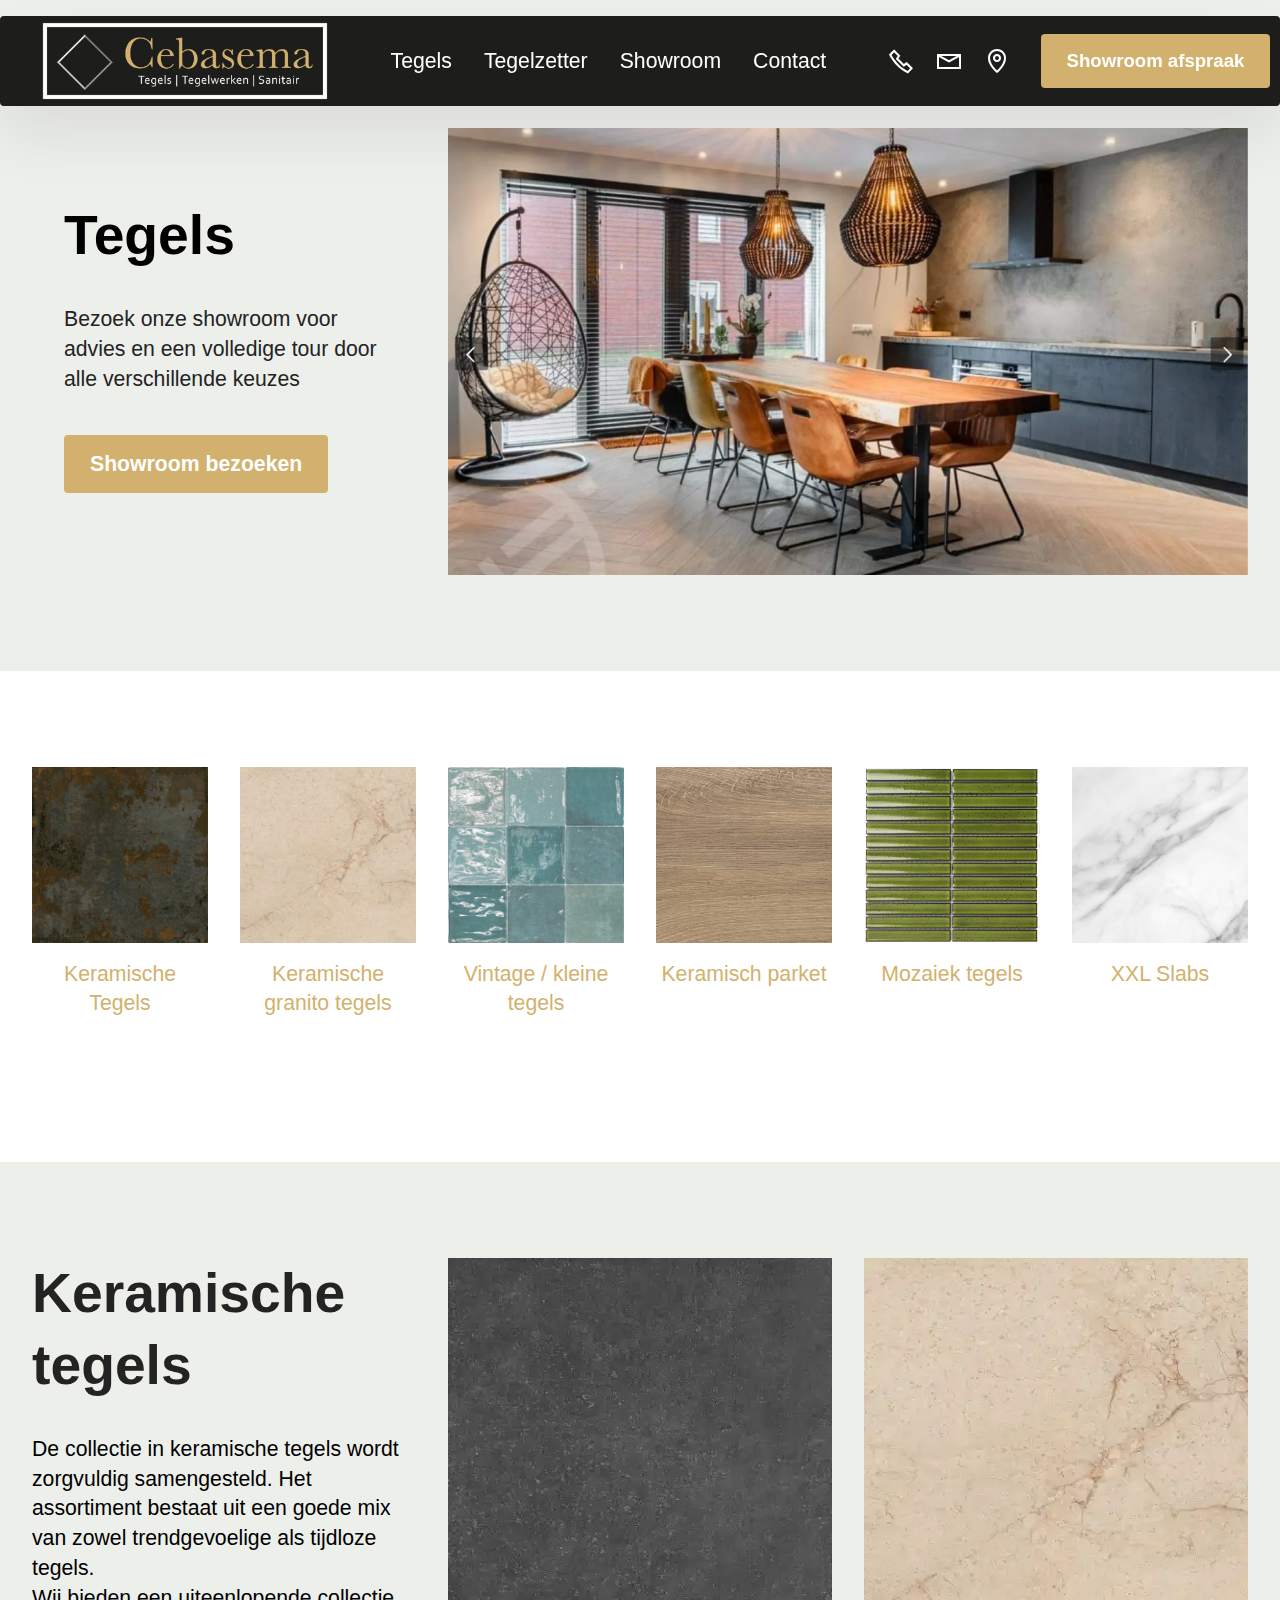
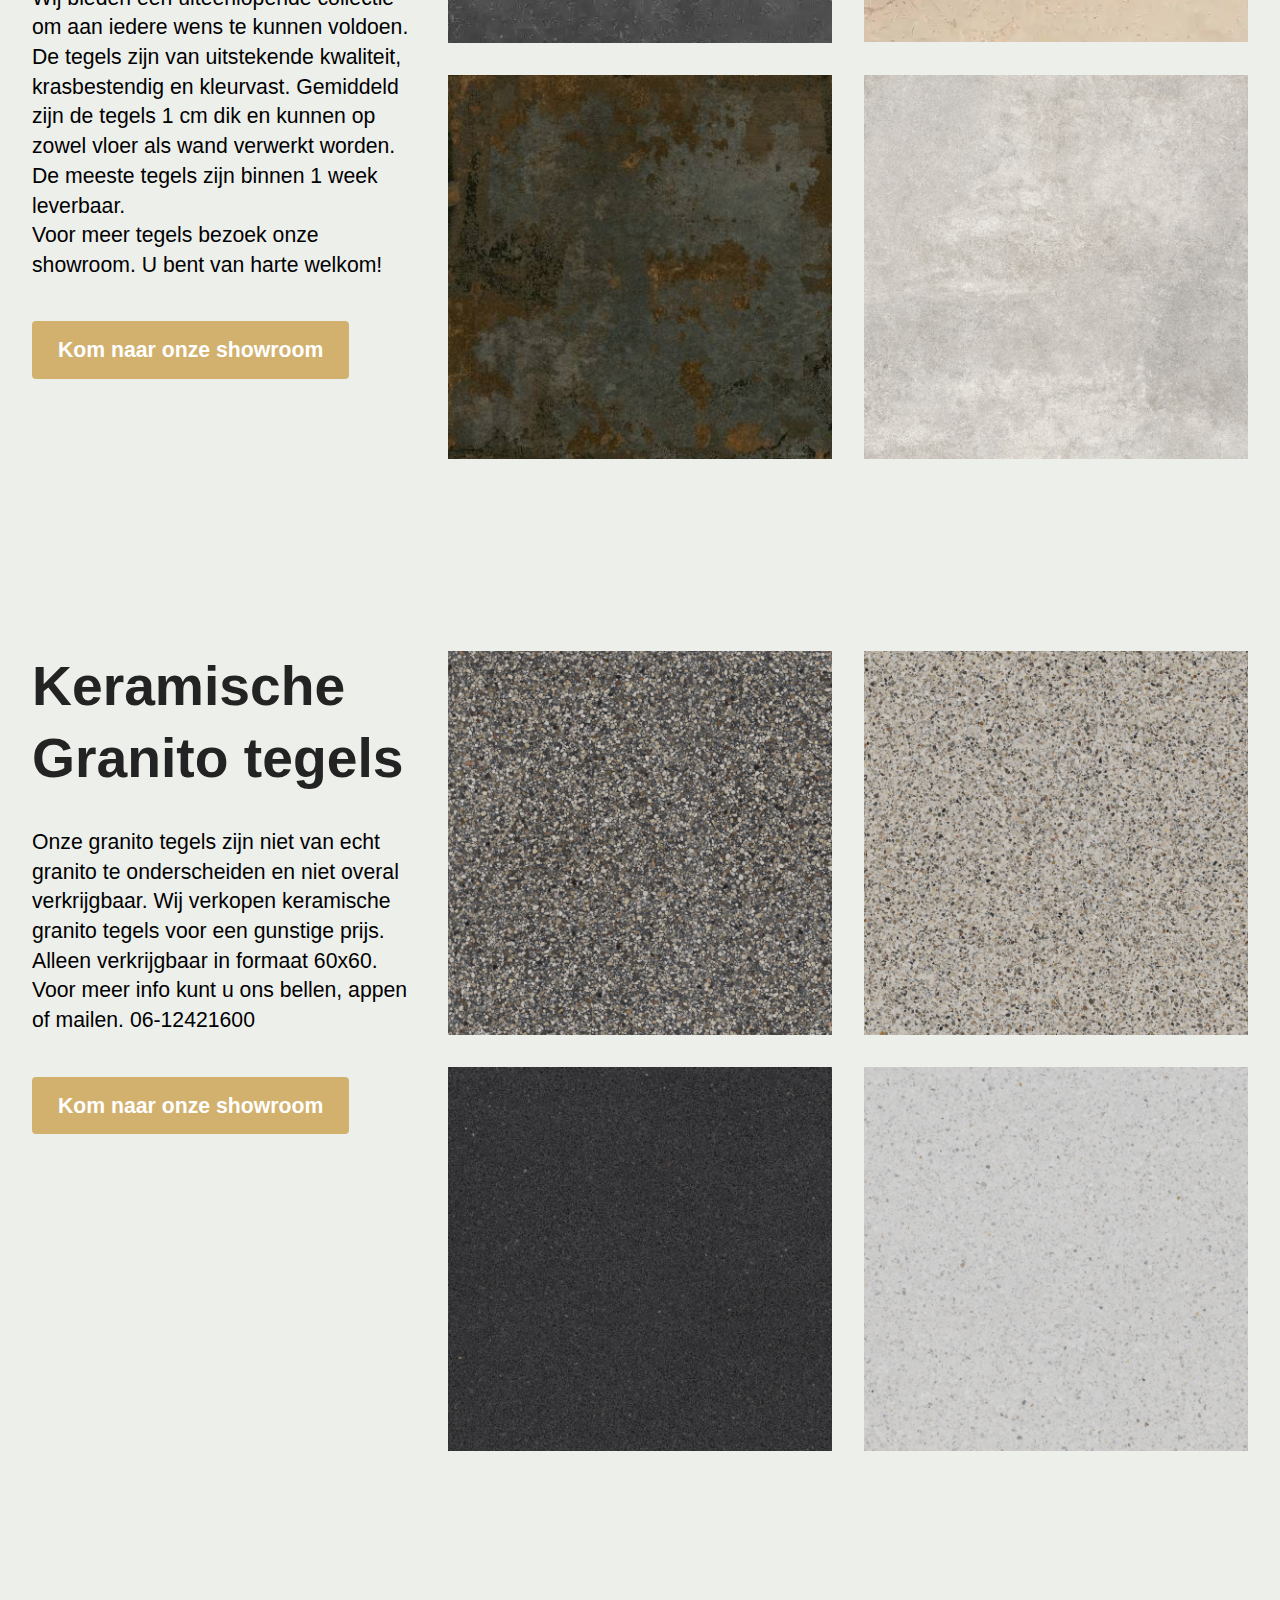
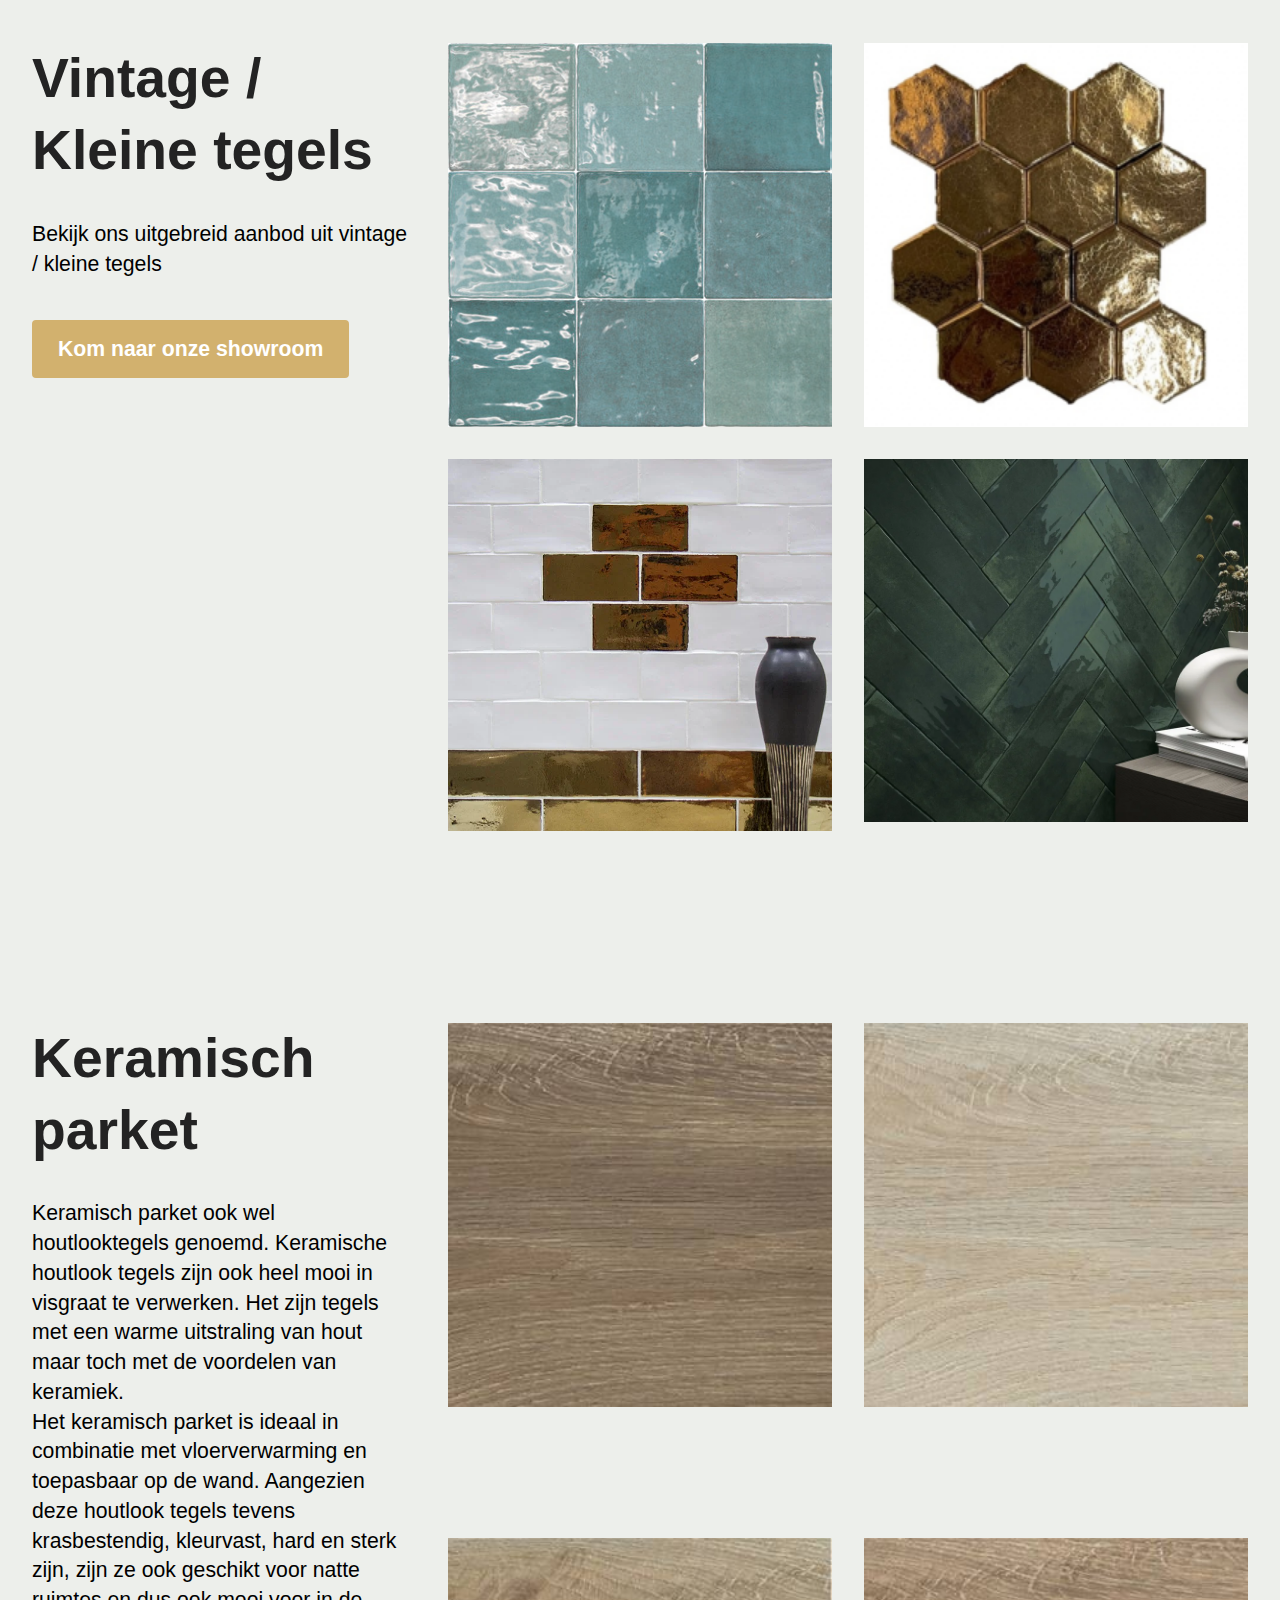
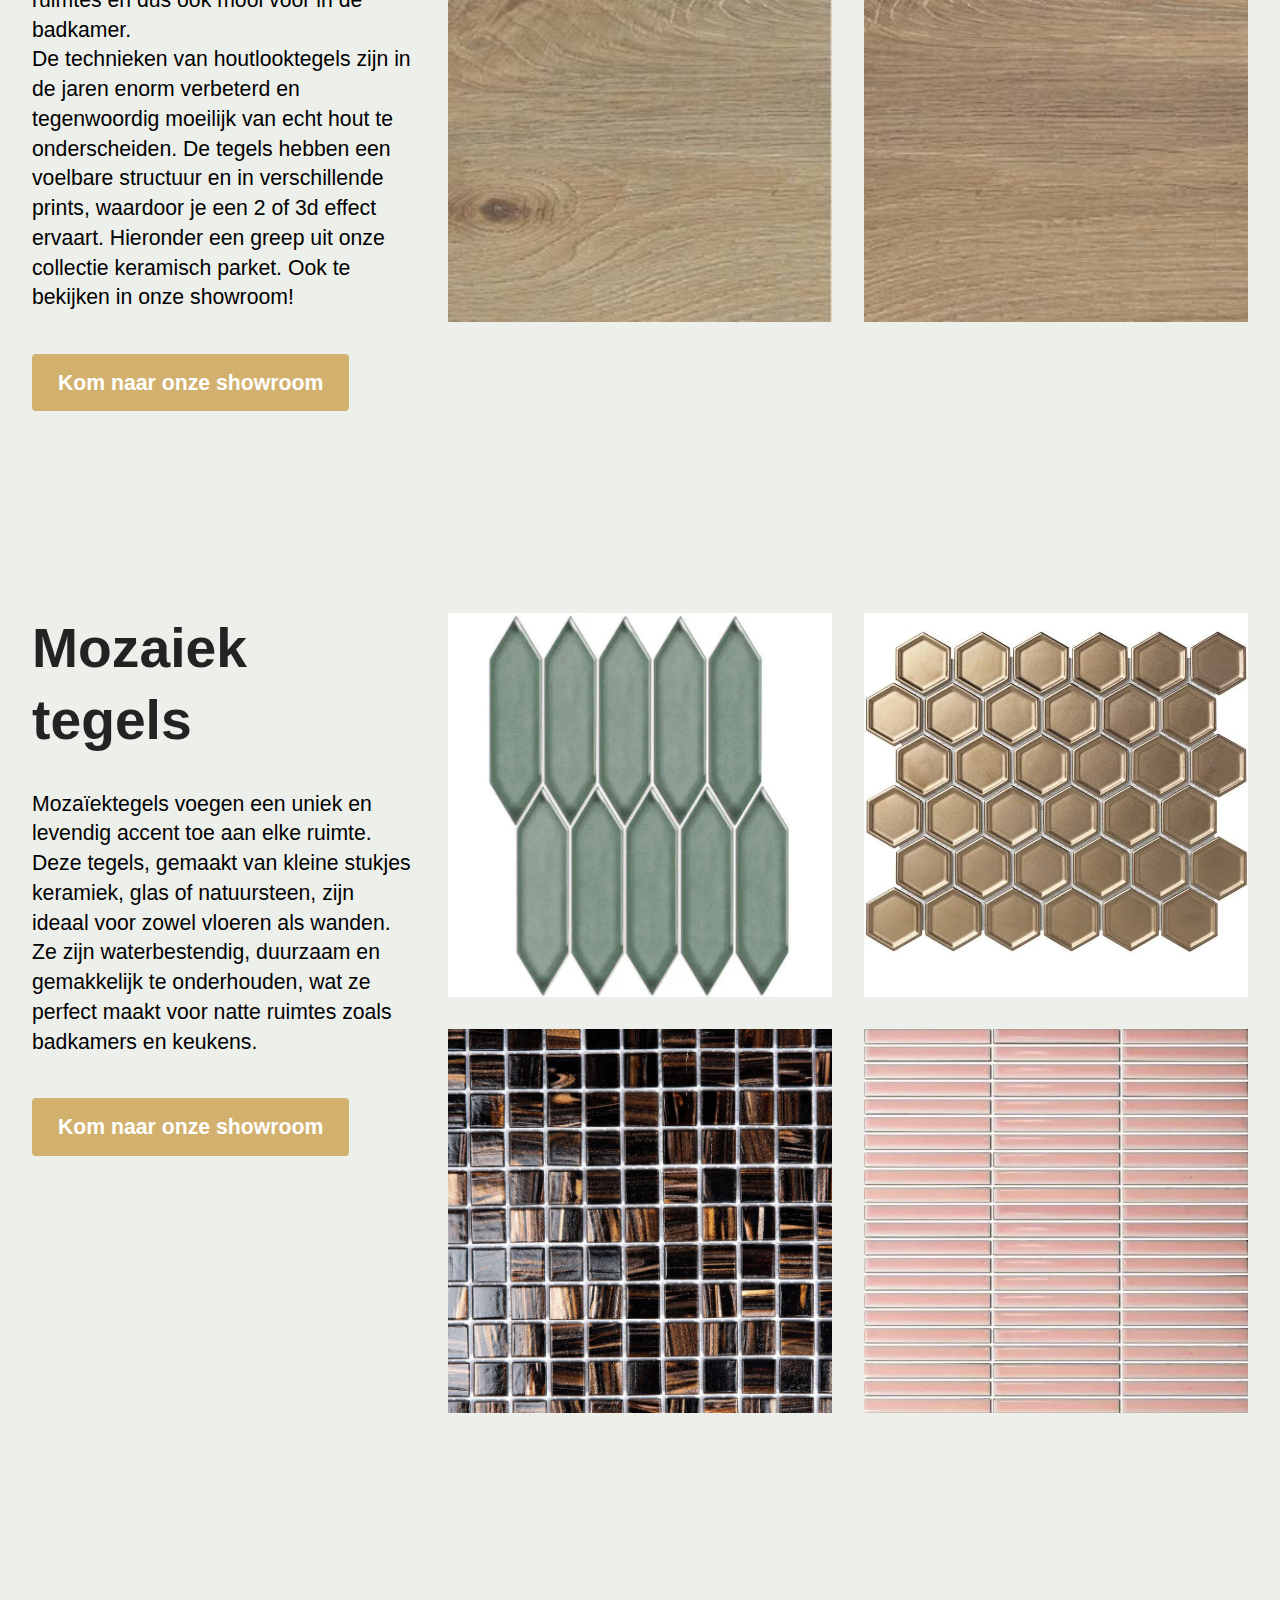
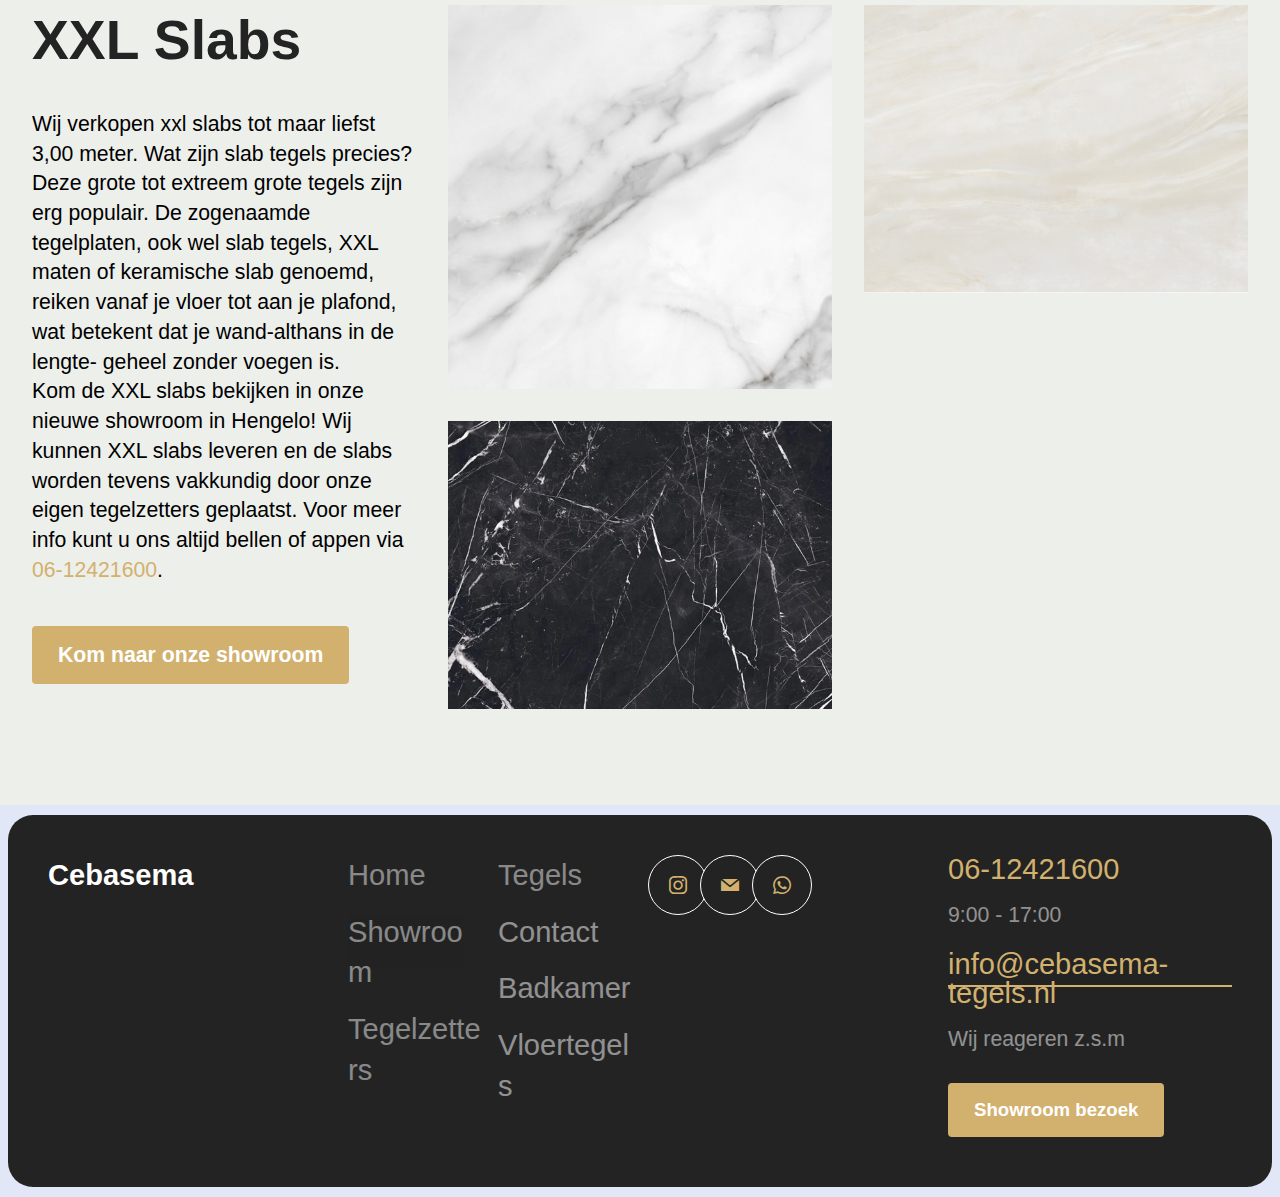
<file: page1.html>
<!DOCTYPE html>
<html  >
<head>
  
  <meta charset="UTF-8">
  <meta http-equiv="X-UA-Compatible" content="IE=edge">
  
  <meta name="viewport" content="width=device-width, initial-scale=1, minimum-scale=1">
  <link rel="shortcut icon" href="assets/images/image-1478.webp" type="image/x-icon">
  <meta name="description" content="">
  
  
  <title>Tegels</title>
  <link rel="stylesheet" href="assets/web/assets/mobirise-icons2/mobirise2.css">
  <link rel="stylesheet" href="assets/bootstrap/css/bootstrap.min.css">
  <link rel="stylesheet" href="assets/bootstrap/css/bootstrap-grid.min.css">
  <link rel="stylesheet" href="assets/bootstrap/css/bootstrap-reboot.min.css">
    <link rel="stylesheet" href="assets/dropdown/css/style.css">
  <link rel="stylesheet" href="assets/socicon/css/styles.css">
  <link rel="stylesheet" href="assets/theme/css/style.css">
  <link rel="preload" href="https://fonts.googleapis.com/css?family=Inter+Tight:100,200,300,400,500,600,700,800,900,100i,200i,300i,400i,500i,600i,700i,800i,900i&display=swap" as="style" onload="this.onload=null;this.rel='stylesheet'">
  <noscript><link rel="stylesheet" href="https://fonts.googleapis.com/css?family=Inter+Tight:100,200,300,400,500,600,700,800,900,100i,200i,300i,400i,500i,600i,700i,800i,900i&display=swap"></noscript>
  <link rel="preload" as="style" href="assets/mobirise/css/mbr-additional.css?v=t8BEAi"><link rel="stylesheet" href="assets/mobirise/css/mbr-additional.css?v=t8BEAi" type="text/css">

  
  
  
</head>
<body>
  <script>
window.Futy = { key: '664f30ed15b0e' };
(function (e, t) {
    var n = e.createElement(t);
    n.async = true;
    var f = window.Promise && window.fetch ? 'modern.js' : 'legacy.js';
    n.src = 'https://v1.widget.futy.io/js/futy-widget-' + f;
    var r = e.getElementsByTagName(t)[0];
    r.parentNode.insertBefore(n, r);
})(document, 'script');
</script>
  <section data-bs-version="5.1" class="menu menu2 cid-udBiZHrt6z" once="menu" id="menu02-w">
	

	<nav class="navbar navbar-dropdown navbar-fixed-top navbar-expand-lg">
		<div class="container">
			<div class="navbar-brand">
				<span class="navbar-logo">
					<a href="index.html">
						<img src="assets/images/image-1478.webp" alt="" style="height: 4.9rem;">
					</a>
				</span>
				
			</div>
			<button class="navbar-toggler" type="button" data-toggle="collapse" data-bs-toggle="collapse" data-target="#navbarSupportedContent" data-bs-target="#navbarSupportedContent" aria-controls="navbarNavAltMarkup" aria-expanded="false" aria-label="Toggle navigation">
				<div class="hamburger">
					<span></span>
					<span></span>
					<span></span>
					<span></span>
				</div>
			</button>
			<div class="collapse navbar-collapse" id="navbarSupportedContent">
				<ul class="navbar-nav nav-dropdown" data-app-modern-menu="true"><li class="nav-item">
						<a class="nav-link link text-danger text-primary display-7" href="page1.html">Tegels</a>
					</li>
					<li class="nav-item">
						<a class="nav-link link text-danger text-primary display-7" href="page3.html" aria-expanded="false">Tegelzetter</a>
					</li>
					<li class="nav-item">
						<a class="nav-link link text-danger text-primary display-7" href="page4.html">Showroom</a>
					</li><li class="nav-item"><a class="nav-link link text-danger text-primary display-7" href="page2.html">Contact</a></li></ul>
				<div class="icons-menu">
					<a class="iconfont-wrapper" href="tel:06-12421600">
						<span class="p-2 mbr-iconfont mobi-mbri-phone mobi-mbri"></span>
					</a>
					<a class="iconfont-wrapper" href="mailto:info@cebasema-tegels.nl">
						<span class="p-2 mbr-iconfont mobi-mbri-letter mobi-mbri"></span>
					</a>
					<a class="iconfont-wrapper" href="index.html#contacts02-9">
						<span class="p-2 mbr-iconfont mobi-mbri-map-pin mobi-mbri"></span>
					</a>
					
				</div>
				<div class="navbar-buttons mbr-section-btn"><a class="btn btn-success display-4" href="https://calendly.com/wikodakkapellen" target="_blank">Showroom afspraak</a></div>
			</div>
		</div>
	</nav>
</section>

<section data-bs-version="5.1" class="header1 cid-udB4zoqjxd" id="header01-c">
	

	
	

	<div class="container-fluid">
		<div class="row justify-content-center">
			<div class="col-12 col-md-12 col-lg-8 image-wrapper">
				<img class="w-100" src="assets/images/image-1481.webp" alt="">
			</div>
			<div class="col-12 col-lg col-md-12">
				<div class="text-wrapper align-left">
					<h1 class="mbr-section-title mbr-fonts-style mb-4 display-2">
						<strong>Tegels</strong></h1>
					<p class="mbr-text mbr-fonts-style mb-4 display-7">
						Bezoek onze showroom voor advies en een volledige tour door alle verschillende keuzes</p>
					<div class="mbr-section-btn mt-3"><a class="btn btn-success display-7" href="https://calendly.com/wikodakkapellen" target="_blank">Showroom bezoeken</a></div>
				</div>
			</div>
		</div>
	</div>
</section>

<section data-bs-version="5.1" class="features13 start cid-udBau8bKFn" id="features013-i">
    

<div class="container">
  <div class="row justify-content-center">
    <div class="col-12 content-head">
      
    </div>
  </div>
  <div class="row mbr-section-content">
    <div class="item features-image col-6 col-md-4 col-lg-2 active">
      <div class="item-wrapper">
        <div class="item-img">
          <a href="page1.html#gallery09-e"><img src="assets/images/brook-black-120x120-webs-11.jpg" alt="" title="" data-slide-to="1" data-bs-slide-to="1"></a>
        </div>
        <div class="item-content align-left mt-3">
          <h5 class="item-title mbr-fonts-style mb-3 display-7">
            <strong><a href="page1.html#gallery09-e" class="text-success">Keramische Tegels</a></strong></h5>
          
          
        </div>
        
      </div>
    </div>
    <div class="item features-image col-6 col-md-4 col-lg-2">
      <div class="item-wrapper">
        <div class="item-img">
          <a href="page1.html#gallery09-f"><img src="assets/images/tudor-gold-1-tumb.webp" alt="" title="" data-slide-to="2" data-bs-slide-to="2"></a>
        </div>
        <div class="item-content align-left mt-3">
          <h5 class="item-title mbr-fonts-style mb-3 display-7">
            <strong><a href="page1.html#gallery09-f" class="text-success">Keramische granito tegels</a></strong></h5>
          
          
        </div>
        
      </div>
    </div>
    <div class="item features-image col-6 col-md-4 col-lg-2">
      <div class="item-wrapper">
        <div class="item-img">
          <a href="page1.html#gallery09-g"><img src="assets/images/ltclass-zellige-verdeblauw.webp" alt="" title="" data-slide-to="3" data-bs-slide-to="3"></a>
        </div>
        <div class="item-content align-left mt-3">
          <h5 class="item-title mbr-fonts-style mb-3 display-7">
            <strong><a href="page1.html#gallery09-g" class="text-success">Vintage / kleine tegels</a></strong></h5>
          
          
        </div>
        
      </div>
    </div>
    <div class="item features-image col-6 col-md-4 col-lg-2">
      <div class="item-wrapper">
        <div class="item-img">
          <a href="page1.html#gallery09-h"><img src="assets/images/lin-caldo.jpg" alt="" title="" data-slide-to="4" data-bs-slide-to="4"></a>
        </div>
        <div class="item-content align-left mt-3">
          <h5 class="item-title mbr-fonts-style mb-3 display-7">
            <strong><a href="page1.html#gallery09-h" class="text-success">Keramisch parket</a></strong></h5>
          
          
        </div>
        
      </div>
    </div><div class="item features-image col-6 col-md-4 col-lg-2">
      <div class="item-wrapper">
        <div class="item-img">
          <a href="page1.html#gallery09-h"><img src="assets/images/themozsevillagroen.webp" alt="" title="" data-slide-to="5" data-bs-slide-to="5"></a>
        </div>
        <div class="item-content align-left mt-3">
          <h5 class="item-title mbr-fonts-style mb-3 display-7"><a href="page1.html#gallery09-1v" class="text-success">Mozaiek tegels</a></h5>
          
          
        </div>
        
      </div>
    </div><div class="item features-image col-6 col-md-4 col-lg-2">
      <div class="item-wrapper">
        <div class="item-img">
          <a href="page1.html#gallery09-h"><img src="assets/images/calacatta-a-tumb.webp" alt="" title="" data-slide-to="6" data-bs-slide-to="6"></a>
        </div>
        <div class="item-content align-left mt-3">
          <h5 class="item-title mbr-fonts-style mb-3 display-7"><a href="page1.html#gallery09-1w" class="text-success">XXL Slabs</a></h5>
          
          
        </div>
        
      </div>
    </div>
    
    

  </div>
</div>
</section>

<section data-bs-version="5.1" class="gallery09 cid-udB5ClCGn1" id="gallery09-e">
  

  

  <div class="container">
    <div class="row justify-content-center">
      <div class="col-12 col-md-12 col-lg-4 main-text">
        <div class="">
          <h5 class="mbr-section-title mbr-fonts-style mt-0 mb-4 display-2"><strong>Keramische tegels</strong></h5>
          <h6 class="mbr-section-subtitle mbr-fonts-style mt-0 mb-4 display-7">De collectie in keramische tegels wordt zorgvuldig samengesteld. Het assortiment bestaat uit een goede mix van zowel trendgevoelige als tijdloze tegels. 
<div>
</div><div>Wij bieden een uiteenlopende collectie om aan iedere wens te kunnen voldoen. De tegels zijn van uitstekende kwaliteit, krasbestendig en kleurvast. Gemiddeld zijn de tegels 1 cm dik en kunnen op zowel vloer als wand verwerkt worden. De meeste tegels zijn binnen 1 week leverbaar. 
</div><div>Voor meer tegels bezoek onze showroom. U bent van harte welkom!</div><div>
</div></h6>
          <div class="mbr-section-btn mt-3 main-button"><a href="" class="btn item-btn btn-success display-7">Kom naar onze showroom</a></div>
        </div>
      </div>

      <div class="col-lg-8 side-features row">
        <div class="item features-image col-12 col-md-6 col-lg-6 active">
          <div class="item-wrapper">
            <div class="item-img">
              <img src="assets/images/bluemix-black-thumb.webp" alt="" title="" data-slide-to="0" data-bs-slide-to="0">
            </div>
            
          </div>
        </div>
        <div class="item features-image col-12 col-md-6 col-lg-6">
          <div class="item-wrapper">
            <div class="item-img">
              <img src="assets/images/tudor-gold-1-tumb.webp" alt="" title="" data-slide-to="1" data-bs-slide-to="1">
            </div>
            
          </div>
        </div>
        
        <div class="item features-image col-12 col-md-6 col-lg-6">
          <div class="item-wrapper">
            <div class="item-img">
              <img src="assets/images/brook-black-120x120-webs-11.jpg" alt="" title="" data-slide-to="2" data-bs-slide-to="2">
            </div>
            
          </div>
        </div><div class="item features-image col-12 col-md-6 col-lg-6">
          <div class="item-wrapper">
            <div class="item-img">
              <img src="assets/images/lifestone-silver-tumb-1.webp" alt="" title="" data-slide-to="3" data-bs-slide-to="3">
            </div>
            
          </div>
        </div>
      </div>
    </div>
  </div>
</section>

<section data-bs-version="5.1" class="gallery09 cid-udB5D31h7Z" id="gallery09-f">
  

  

  <div class="container">
    <div class="row justify-content-center">
      <div class="col-12 col-md-12 col-lg-4 main-text">
        <div class="">
          <h5 class="mbr-section-title mbr-fonts-style mt-0 mb-4 display-2"><strong>Keramische Granito tegels</strong></h5>
          <h6 class="mbr-section-subtitle mbr-fonts-style mt-0 mb-4 display-7">Onze granito tegels zijn niet van echt granito te onderscheiden en niet overal verkrijgbaar. Wij verkopen keramische granito tegels voor een gunstige prijs. Alleen verkrijgbaar in formaat 60x60. Voor meer info kunt u ons bellen, appen of mailen. 06-12421600&nbsp;</h6>
          <div class="mbr-section-btn mt-3 main-button"><a href="" class="btn item-btn btn-success display-7">Kom naar onze showroom</a></div>
        </div>
      </div>

      <div class="col-lg-8 side-features row">
        <div class="item features-image col-12 col-md-6 col-lg-6 active">
          <div class="item-wrapper">
            <div class="item-img">
              <img src="assets/images/class-terrazzo-murano-60x60-tumb.webp" alt="" title="" data-slide-to="0" data-bs-slide-to="0">
            </div>
            
          </div>
        </div>
        <div class="item features-image col-12 col-md-6 col-lg-6 active">
          <div class="item-wrapper">
            <div class="item-img">
              <img src="assets/images/class-terrazzo-mira-60x60-tumb.webp" alt="" title="" data-slide-to="1" data-bs-slide-to="1">
            </div>
            
          </div>
        </div>
        <div class="item features-image col-12 col-md-6 col-lg-6 active">
          <div class="item-wrapper">
            <div class="item-img">
              <img src="assets/images/class-terrazzo-giudecca-60x60-tumb-.webp" alt="" title="" data-slide-to="2" data-bs-slide-to="2">
            </div>
            
          </div>
        </div>
        <div class="item features-image col-12 col-md-6 col-lg-6 active">
          <div class="item-wrapper">
            <div class="item-img">
              <img src="assets/images/class-terrazzo-vignole-60x60-tumb.webp" alt="" title="" data-slide-to="5" data-bs-slide-to="5">
            </div>
            
          </div>
        </div>
      </div>
    </div>
  </div>
</section>

<section data-bs-version="5.1" class="gallery09 cid-udB5DpOAMr" id="gallery09-g">
  

  

  <div class="container">
    <div class="row justify-content-center">
      <div class="col-12 col-md-12 col-lg-4 main-text">
        <div class="">
          <h5 class="mbr-section-title mbr-fonts-style mt-0 mb-4 display-2"><strong>Vintage / Kleine tegels</strong></h5>
          <h6 class="mbr-section-subtitle mbr-fonts-style mt-0 mb-4 display-7">
            Bekijk ons uitgebreid aanbod uit vintage / kleine tegels</h6>
          <div class="mbr-section-btn mt-3 main-button"><a href="" class="btn item-btn btn-success display-7">Kom naar onze showroom</a></div>
        </div>
      </div>

      <div class="col-lg-8 side-features row">
        <div class="item features-image col-12 col-md-6 col-lg-6 active">
          <div class="item-wrapper">
            <div class="item-img">
              <img src="assets/images/ltclass-zellige-verdeblauw.webp" alt="" title="" data-slide-to="0" data-bs-slide-to="0">
            </div>
            
          </div>
        </div>
        <div class="item features-image col-12 col-md-6 col-lg-6 active">
          <div class="item-wrapper">
            <div class="item-img">
              <img src="assets/images/hexagongoudcraquele.webp" alt="" title="" data-slide-to="1" data-bs-slide-to="1">
            </div>
            
          </div>
        </div>
        <div class="item features-image col-12 col-md-6 col-lg-6 active">
          <div class="item-wrapper">
            <div class="item-img">
              <img src="assets/images/ltcraquelleglossygoud.webp" alt="" title="" data-slide-to="2" data-bs-slide-to="2">
            </div>
            
          </div>
        </div>
        <div class="item features-image col-12 col-md-6 col-lg-6 active">
          <div class="item-wrapper">
            <div class="item-img">
              <img src="assets/images/ltmark-green.webp" alt="" title="" data-slide-to="4" data-bs-slide-to="4">
            </div>
            
          </div>
        </div>
      </div>
    </div>
  </div>
</section>

<section data-bs-version="5.1" class="gallery09 cid-udB5E3dVGt" id="gallery09-h">
  

  

  <div class="container">
    <div class="row justify-content-center">
      <div class="col-12 col-md-12 col-lg-4 main-text">
        <div class="">
          <h5 class="mbr-section-title mbr-fonts-style mt-0 mb-4 display-2"><strong>Keramisch parket</strong></h5>
          <h6 class="mbr-section-subtitle mbr-fonts-style mt-0 mb-4 display-7">Keramisch parket ook wel houtlooktegels genoemd. Keramische houtlook tegels zijn ook heel mooi in visgraat te verwerken. Het zijn tegels met een warme uitstraling van hout maar toch met de voordelen van keramiek. 
<div>
</div><div>Het keramisch parket is ideaal in combinatie met vloerverwarming en toepasbaar op de wand. Aangezien deze houtlook tegels tevens krasbestendig, kleurvast, hard en sterk zijn, zijn ze ook geschikt voor natte ruimtes en dus ook mooi voor in de badkamer.
</div><div>De technieken van houtlooktegels zijn in de jaren enorm verbeterd en tegenwoordig moeilijk van echt hout te onderscheiden. De tegels hebben een voelbare structuur en in verschillende prints, waardoor je een 2 of 3d effect ervaart. Hieronder een greep uit onze collectie keramisch parket. Ook te bekijken in onze showroom!&nbsp;</div><div>
</div></h6>
          <div class="mbr-section-btn mt-3 main-button"><a href="" class="btn item-btn btn-success display-7">Kom naar onze showroom</a></div>
        </div>
      </div>

      <div class="col-lg-8 side-features row">
        <div class="item features-image col-12 col-md-6 col-lg-6 active">
          <div class="item-wrapper">
            <div class="item-img">
              <img src="assets/images/lin-tortora.jpg" alt="" title="" data-slide-to="1" data-bs-slide-to="1">
            </div>
            
          </div>
        </div>
        <div class="item features-image col-12 col-md-6 col-lg-6 active">
          <div class="item-wrapper">
            <div class="item-img">
              <img src="assets/images/lin-chiaro.jpg" alt="" title="" data-slide-to="2" data-bs-slide-to="2">
            </div>
            
          </div>
        </div>
        <div class="item features-image col-12 col-md-6 col-lg-6 active">
          <div class="item-wrapper">
            <div class="item-img">
              <img src="assets/images/lin-miele.jpg" alt="" title="" data-slide-to="3" data-bs-slide-to="3">
            </div>
            
          </div>
        </div>
        <div class="item features-image col-12 col-md-6 col-lg-6 active">
          <div class="item-wrapper">
            <div class="item-img">
              <img src="assets/images/lin-caldo.jpg" alt="" title="" data-slide-to="4" data-bs-slide-to="4">
            </div>
            
          </div>
        </div>
      </div>
    </div>
  </div>
</section>

<section data-bs-version="5.1" class="gallery09 cid-ufiQnXauYU" id="gallery09-1v">
  

  

  <div class="container">
    <div class="row justify-content-center">
      <div class="col-12 col-md-12 col-lg-4 main-text">
        <div class="">
          <h5 class="mbr-section-title mbr-fonts-style mt-0 mb-4 display-2"><strong>Mozaiek tegels</strong></h5>
          <h6 class="mbr-section-subtitle mbr-fonts-style mt-0 mb-4 display-7">Mozaïektegels voegen een uniek en levendig accent toe aan elke ruimte. Deze tegels, gemaakt van kleine stukjes keramiek, glas of natuursteen, zijn ideaal voor zowel vloeren als wanden. Ze zijn waterbestendig, duurzaam en gemakkelijk te onderhouden, wat ze perfect maakt voor natte ruimtes zoals badkamers en keukens.<div>
</div></h6>
          <div class="mbr-section-btn mt-3 main-button"><a href="" class="btn item-btn btn-success display-7">Kom naar onze showroom</a></div>
        </div>
      </div>

      <div class="col-lg-8 side-features row">
        <div class="item features-image col-12 col-md-6 col-lg-6 active">
          <div class="item-wrapper">
            <div class="item-img">
              <img src="assets/images/groen-1.webp" alt="" title="" data-slide-to="1" data-bs-slide-to="1">
            </div>
            
          </div>
        </div>
        <div class="item features-image col-12 col-md-6 col-lg-6 active">
          <div class="item-wrapper">
            <div class="item-img">
              <img src="assets/images/themozaiekmetal-bronze.webp" alt="" title="" data-slide-to="2" data-bs-slide-to="2">
            </div>
            
          </div>
        </div>
        <div class="item features-image col-12 col-md-6 col-lg-6 active">
          <div class="item-wrapper">
            <div class="item-img">
              <img src="assets/images/bruin.jpg" alt="" title="" data-slide-to="3" data-bs-slide-to="3">
            </div>
            
          </div>
        </div>
        <div class="item features-image col-12 col-md-6 col-lg-6 active">
          <div class="item-wrapper">
            <div class="item-img">
              <img src="assets/images/rose.webp" alt="" title="" data-slide-to="4" data-bs-slide-to="4">
            </div>
            
          </div>
        </div>
      </div>
    </div>
  </div>
</section>

<section data-bs-version="5.1" class="gallery09 cid-ufiQoUaLfK" id="gallery09-1w">
  

  

  <div class="container">
    <div class="row justify-content-center">
      <div class="col-12 col-md-12 col-lg-4 main-text">
        <div class="">
          <h5 class="mbr-section-title mbr-fonts-style mt-0 mb-4 display-2"><strong>XXL Slabs</strong></h5>
          <h6 class="mbr-section-subtitle mbr-fonts-style mt-0 mb-4 display-7">Wij verkopen xxl slabs tot maar liefst 3,00 meter. Wat zijn slab tegels precies? Deze grote tot extreem grote tegels zijn erg populair.  De zogenaamde tegelplaten, ook wel slab tegels, XXL maten of keramische slab genoemd, reiken vanaf je vloer tot aan je plafond, wat betekent dat je wand-althans in de lengte- geheel zonder voegen is.
<div>
</div><div>
</div><div>Kom de XXL slabs bekijken in onze nieuwe showroom in Hengelo! Wij kunnen XXL slabs  leveren en de slabs worden tevens vakkundig door onze eigen tegelzetters geplaatst. Voor meer info kunt u ons altijd bellen of appen via <a href="tel:06-12421600" class="text-success">06-12421600</a>.</div></h6>
          <div class="mbr-section-btn mt-3 main-button"><a href="" class="btn item-btn btn-success display-7">Kom naar onze showroom</a></div>
        </div>
      </div>

      <div class="col-lg-8 side-features row">
        <div class="item features-image col-12 col-md-6 col-lg-6 active">
          <div class="item-wrapper">
            <div class="item-img">
              <img src="assets/images/calacatta-a-tumb.webp" alt="" title="" data-slide-to="1" data-bs-slide-to="1">
            </div>
            
          </div>
        </div>
        <div class="item features-image col-12 col-md-6 col-lg-6 active">
          <div class="item-wrapper">
            <div class="item-img">
              <img src="assets/images/divina-onyx-extra-polish-horizontaal.webp" alt="" title="" data-slide-to="2" data-bs-slide-to="2">
            </div>
            
          </div>
        </div>
        <div class="item features-image col-12 col-md-6 col-lg-6 active">
          <div class="item-wrapper">
            <div class="item-img">
              <img src="assets/images/marquina-select-1.webp" alt="" title="" data-slide-to="3" data-bs-slide-to="3">
            </div>
            
          </div>
        </div>
        
      </div>
    </div>
  </div>
</section>

<section data-bs-version="5.1" class="footer0d1 trackm5 cid-udBm554xPz" once="footers" id="footer01-12">
    

    
    

    <div class="container-fluid">
        <div class="row row-main">
            <div class="col-12 col-lg-3 card">
                <h2 class="mbr-section-title mbr-fonts-style display-5"><strong>Cebasema</strong><br><br></h2>
                
            </div>
            <div class="col-12 col-lg-3 card">
                <div class="list-wrapper">
                    <ul class="list mbr-fonts-style display-5">
                        <li class="item-wrap"><a href="index.html" class="text-info">Home</a></li>
                        <li class="item-wrap"><a href="page4.html" class="text-info">Showroom</a></li>
                        <li class="item-wrap"><a href="page3.html" class="text-info">Tegelzetters</a></li>
                    </ul>
                    <ul class="list mbr-fonts-style display-5">
                        <li class="item-wrap"><a href="page1.html" class="text-info">Tegels</a></li>
                        <li class="item-wrap"><a href="page2.html" class="text-danger">Contact</a></li><li class="item-wrap"><a href="page6.html" class="text-danger">Badkamer</a></li><li class="item-wrap"><a href="page5.html" class="text-danger">Vloertegels</a></li>
                    </ul>
                </div>
            </div>
            <div class="col-12 col-lg-3 card">
                <div class="social-wrapper">
                    <div class="soc-wrap">
                        <div class="soc-item">
                            <a href="https://www.instagram.com/cebasemategels/" target="_blank">
                                <span class="mbr-iconfont socicon-instagram socicon"></span>
                            </a>
                        </div>
                        <div class="soc-item">
                            <a href="mailto:info@cebasema-tegels.nl">
                                <span class="mbr-iconfont socicon-mail socicon"></span>
                            </a>
                        </div>
                        <div class="soc-item">
                            <a href="https://wa.me/0612421600">
                                <span class="mbr-iconfont socicon-whatsapp socicon"></span>
                            </a>
                        </div>
                        
                    </div>
                </div>
            </div>
            <div class="col-12 col-lg-3 card">
                <div class="contacts-wrapper">
                    <a href="#">
                        </a><p class="mbr-contact mbr-fonts-style display-5"><a href="#"></a><a href="tel:06-12421600" class="text-success">06-12421600</a></p>
                    
                    <p class="mbr-contact-desc mbr-fonts-style display-7">
                        9:00 - 17:00</p>
                </div>
                <div class="contacts-wrapper">
                    <a href="#">
                        </a><p class="mbr-contact mbr-fonts-style display-5"><a href="#"></a><a href="mailto:info@cebasema-tegels.nl" class="text-success">info@cebasema-tegels.nl</a></p>
                    
                    <p class="mbr-contact-desc mbr-fonts-style display-7">Wij reageren z.s.m</p>
                </div>
                <div class="mbr-section-btn"><a class="btn btn-success display-4" href="https://calendly.com/wikodakkapellen" target="_blank">Showroom bezoek</a></div>
            </div>
        </div>
        
    </div>
</section>


<script src="assets/bootstrap/js/bootstrap.bundle.min.js"></script>
  <script src="assets/smoothscroll/smooth-scroll.js"></script>
  <script src="assets/ytplayer/index.js"></script>
      <script src="assets/dropdown/js/navbar-dropdown.js"></script>
  <script src="assets/theme/js/script.js"></script>
  
  
  
</body>
</html>
</file>
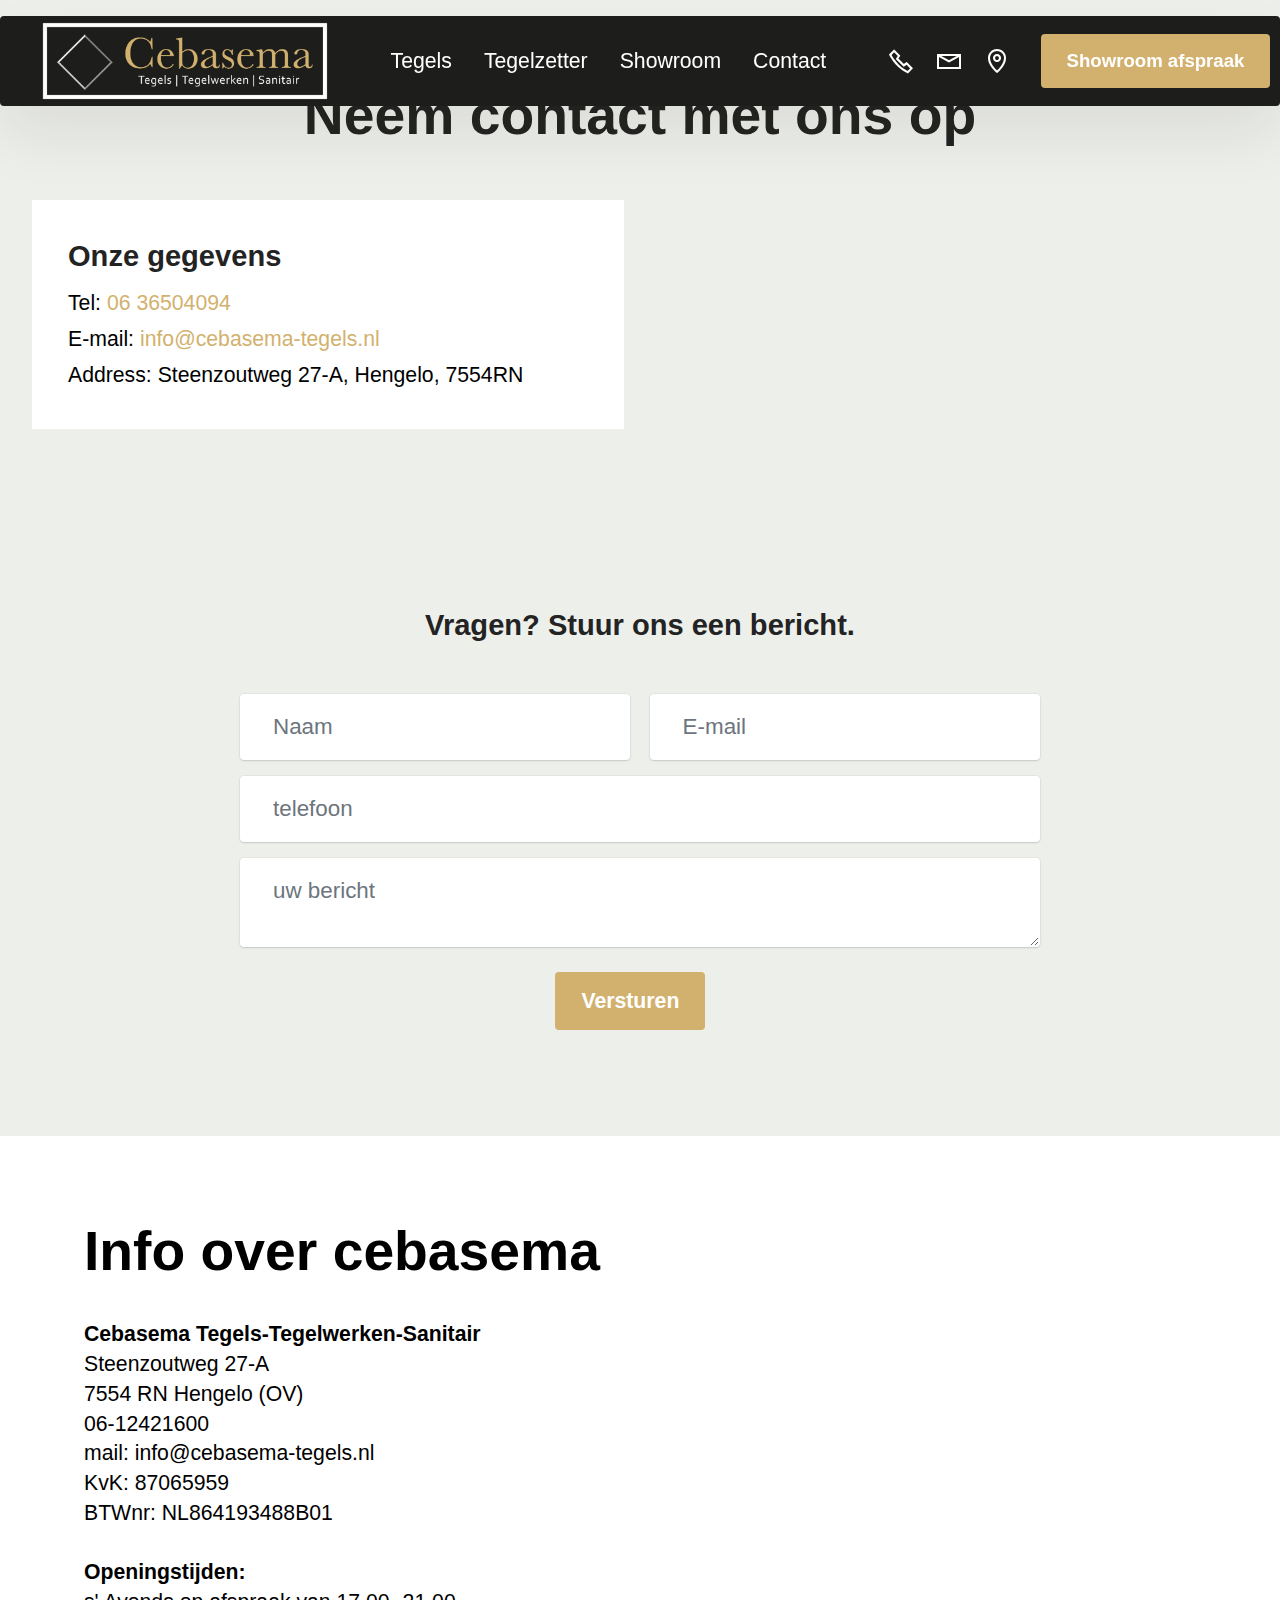
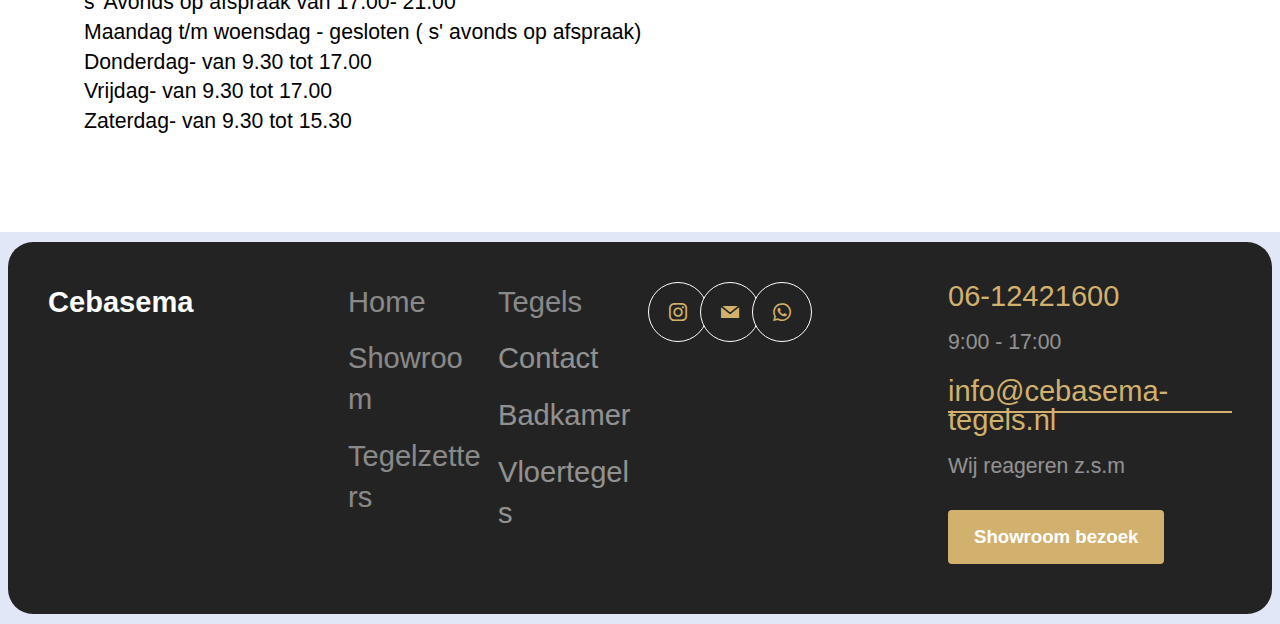
<file: page2.html>
<!DOCTYPE html>
<html  >
<head>
  
  <meta charset="UTF-8">
  <meta http-equiv="X-UA-Compatible" content="IE=edge">
  
  <meta name="viewport" content="width=device-width, initial-scale=1, minimum-scale=1">
  <link rel="shortcut icon" href="assets/images/image-1478.webp" type="image/x-icon">
  <meta name="description" content="">
  
  
  <title>Contact</title>
  <link rel="stylesheet" href="assets/web/assets/mobirise-icons2/mobirise2.css">
  <link rel="stylesheet" href="assets/bootstrap/css/bootstrap.min.css">
  <link rel="stylesheet" href="assets/bootstrap/css/bootstrap-grid.min.css">
  <link rel="stylesheet" href="assets/bootstrap/css/bootstrap-reboot.min.css">
    <link rel="stylesheet" href="assets/dropdown/css/style.css">
  <link rel="stylesheet" href="assets/socicon/css/styles.css">
  <link rel="stylesheet" href="assets/theme/css/style.css">
  <link rel="preload" href="https://fonts.googleapis.com/css?family=Inter+Tight:100,200,300,400,500,600,700,800,900,100i,200i,300i,400i,500i,600i,700i,800i,900i&display=swap" as="style" onload="this.onload=null;this.rel='stylesheet'">
  <noscript><link rel="stylesheet" href="https://fonts.googleapis.com/css?family=Inter+Tight:100,200,300,400,500,600,700,800,900,100i,200i,300i,400i,500i,600i,700i,800i,900i&display=swap"></noscript>
  <link rel="preload" as="style" href="assets/mobirise/css/mbr-additional.css?v=VPag8l"><link rel="stylesheet" href="assets/mobirise/css/mbr-additional.css?v=VPag8l" type="text/css">

  
  
  
</head>
<body>
  <script>
window.Futy = { key: '664f30ed15b0e' };
(function (e, t) {
    var n = e.createElement(t);
    n.async = true;
    var f = window.Promise && window.fetch ? 'modern.js' : 'legacy.js';
    n.src = 'https://v1.widget.futy.io/js/futy-widget-' + f;
    var r = e.getElementsByTagName(t)[0];
    r.parentNode.insertBefore(n, r);
})(document, 'script');
</script>
  <section data-bs-version="5.1" class="menu menu2 cid-udBiZHrt6z" once="menu" id="menu02-w">
	

	<nav class="navbar navbar-dropdown navbar-fixed-top navbar-expand-lg">
		<div class="container">
			<div class="navbar-brand">
				<span class="navbar-logo">
					<a href="index.html">
						<img src="assets/images/image-1478.webp" alt="" style="height: 4.9rem;">
					</a>
				</span>
				
			</div>
			<button class="navbar-toggler" type="button" data-toggle="collapse" data-bs-toggle="collapse" data-target="#navbarSupportedContent" data-bs-target="#navbarSupportedContent" aria-controls="navbarNavAltMarkup" aria-expanded="false" aria-label="Toggle navigation">
				<div class="hamburger">
					<span></span>
					<span></span>
					<span></span>
					<span></span>
				</div>
			</button>
			<div class="collapse navbar-collapse" id="navbarSupportedContent">
				<ul class="navbar-nav nav-dropdown" data-app-modern-menu="true"><li class="nav-item">
						<a class="nav-link link text-danger text-primary display-7" href="page1.html">Tegels</a>
					</li>
					<li class="nav-item">
						<a class="nav-link link text-danger text-primary display-7" href="page3.html" aria-expanded="false">Tegelzetter</a>
					</li>
					<li class="nav-item">
						<a class="nav-link link text-danger text-primary display-7" href="page4.html">Showroom</a>
					</li><li class="nav-item"><a class="nav-link link text-danger text-primary display-7" href="page2.html">Contact</a></li></ul>
				<div class="icons-menu">
					<a class="iconfont-wrapper" href="tel:06-12421600">
						<span class="p-2 mbr-iconfont mobi-mbri-phone mobi-mbri"></span>
					</a>
					<a class="iconfont-wrapper" href="mailto:info@cebasema-tegels.nl">
						<span class="p-2 mbr-iconfont mobi-mbri-letter mobi-mbri"></span>
					</a>
					<a class="iconfont-wrapper" href="index.html#contacts02-9">
						<span class="p-2 mbr-iconfont mobi-mbri-map-pin mobi-mbri"></span>
					</a>
					
				</div>
				<div class="navbar-buttons mbr-section-btn"><a class="btn btn-success display-4" href="https://calendly.com/wikodakkapellen" target="_blank">Showroom afspraak</a></div>
			</div>
		</div>
	</nav>
</section>

<section data-bs-version="5.1" class="contacts02 map1 cid-udBdp6b89V" id="contacts02-k">

    

    
    <div class="container">
        <div class="row justify-content-center">
            <div class="col-12 content-head">
                <div class="mbr-section-head mb-5">
                    <h3 class="mbr-section-title mbr-fonts-style align-center mb-0 display-2">
                        <strong>Neem contact met ons op</strong></h3>
                    
                </div>
            </div>
        </div>
        <div class="row justify-content-center">
            <div class="card col-12 col-md-12 col-lg-6">
                <div class="card-wrapper">
                    <div class="text-wrapper">
                        <h5 class="cardTitle mbr-fonts-style mb-2 display-5">
                            <strong>Onze gegevens</strong></h5>
                        <ul class="list mbr-fonts-style display-7">
                            <li class="mbr-text item-wrap">Tel: <strong><a href="tel:06 36504094" class="text-success">06 36504094</a></strong></li>
                            <li class="mbr-text item-wrap">E-mail: <a href="mailto:info@cebasema-tegels.nl" class="text-success">info@cebasema-tegels.nl</a></li>
                            <li class="mbr-text item-wrap">Address: Steenzoutweg 27-A, Hengelo, 7554RN</li>
                        </ul>
                    </div>
                </div>
            </div>
            <div class="map-wrapper col-md-12 col-lg-6">
                <div class="google-map"><iframe frameborder="0" style="border:0" src="https://www.google.com/maps/embed/v1/place?key=AIzaSyDbnCmnHmtigIYiD8jIfeHQv7gW2ANhHD4&amp;q=Steenzoutweg 27A" allowfullscreen=""></iframe></div>
            </div>
        </div>
    </div>
</section>

<section data-bs-version="5.1" class="form5 cid-udBdpLfmCf" id="form02-l">
    
    
    <div class="container-fluid">
        <div class="row justify-content-center">
            <div class="col-12 content-head">
                <div class="mbr-section-head mb-5">
                    <h3 class="mbr-section-title mbr-fonts-style align-center mb-0 display-5"><strong>Vragen? Stuur ons een bericht.</strong></h3>
                    
                </div>
            </div>
        </div>
        <div class="row justify-content-center">
            <div class="col-lg-8 mx-auto mbr-form" data-form-type="formoid">
                <form action="https://mobirise.eu/" method="POST" class="mbr-form form-with-styler" data-form-title="Form Name"><input type="hidden" name="email" data-form-email="true" value="LFVWR+AvS9++8Pw1wQM+HfZ61LhbHKBooDvoKyOoYsz7IseMAaqCdciGiXgBaBSi8HmY3X4vRBeced6jcdgjdxFTtEkq06Wcal2GOYIDpDDec3lirZz3J1v9W6jArLXr.T0xpMJD9xp6AFt+M7jMujzMT2Ejyn3VMdSsicD4HCbSaCKfjdNPvPbScbybBCW6pPGWXcb4vz3DXLdbyYMmD7F+5eJVAFNExE9YFRLjbs7l8P3NRUodBEXM9qC1ilH6N">
                    <div class="row">
                        <div hidden="hidden" data-form-alert="" class="alert alert-success col-12">Thanks for filling out the form!</div>
                        <div hidden="hidden" data-form-alert-danger="" class="alert alert-danger col-12">
                            Oops...! some problem!
                        </div>
                    </div>
                    <div class="dragArea row">
                        <div class="col-md col-sm-12 form-group mb-3" data-for="name">
                            <input type="text" name="name" placeholder="Naam" data-form-field="name" class="form-control" value="" id="name-form02-l">
                        </div>
                        <div class="col-md col-sm-12 form-group mb-3" data-for="email">
                            <input type="email" name="email" placeholder="E-mail" data-form-field="email" class="form-control" value="" id="email-form02-l">
                        </div>
                        <div class="col-12 form-group mb-3" data-for="phone">
                            <input type="tel" name="phone" placeholder="telefoon" data-form-field="phone" class="form-control" value="" id="phone-form02-l">
                        </div>
                        <div class="col-12 form-group mb-3" data-for="textarea">
                            <textarea name="textarea" placeholder="uw bericht" data-form-field="textarea" class="form-control" id="textarea-form02-l"></textarea>
                        </div>
                        <div class="col-lg-12 col-md-12 col-sm-12 align-center mbr-section-btn"><button type="submit" class="btn btn-success display-7">Versturen<br></button></div>
                    </div>
                </form>
            </div>
        </div>
    </div>
</section>

<section data-bs-version="5.1" class="article12 cid-udBphSNzHa" id="article12-13">    
    
    <div class="container">
        <div class="row justify-content-center">
            <div class="col-md-12 col-lg-11">
                <h3 class="mbr-section-title mbr-fonts-style mb-4 mt-0 display-2">
                <strong>Info over cebasema</strong></h3>
                
                <p class="mbr-text mbr-fonts-style display-7"><strong>Cebasema Tegels-Tegelwerken-Sanitair
</strong><br>Steenzoutweg 27-A
<br>7554 RN  Hengelo (OV)<br>06-12421600<br>mail: info@cebasema-tegels.nl<br>KvK: 87065959<br>BTWnr: NL864193488B01
<br><br><strong>Openingstijden:</strong><br>s' Avonds op afspraak van 17.00- 21.00<br>Maandag t/m woensdag - gesloten ( s' avonds op afspraak)<br>Donderdag-   van 9.30 tot 17.00<br>Vrijdag-          van 9.30  tot 17.00<br>Zaterdag-       van 9.30 tot 15.30</p>
            </div>
        </div>
    </div>
</section>

<section data-bs-version="5.1" class="footer0d1 trackm5 cid-udBm554xPz" once="footers" id="footer01-12">
    

    
    

    <div class="container-fluid">
        <div class="row row-main">
            <div class="col-12 col-lg-3 card">
                <h2 class="mbr-section-title mbr-fonts-style display-5"><strong>Cebasema</strong><br><br></h2>
                
            </div>
            <div class="col-12 col-lg-3 card">
                <div class="list-wrapper">
                    <ul class="list mbr-fonts-style display-5">
                        <li class="item-wrap"><a href="index.html" class="text-info">Home</a></li>
                        <li class="item-wrap"><a href="page4.html" class="text-info">Showroom</a></li>
                        <li class="item-wrap"><a href="page3.html" class="text-info">Tegelzetters</a></li>
                    </ul>
                    <ul class="list mbr-fonts-style display-5">
                        <li class="item-wrap"><a href="page1.html" class="text-info">Tegels</a></li>
                        <li class="item-wrap"><a href="page2.html" class="text-danger">Contact</a></li><li class="item-wrap"><a href="page6.html" class="text-danger">Badkamer</a></li><li class="item-wrap"><a href="page5.html" class="text-danger">Vloertegels</a></li>
                    </ul>
                </div>
            </div>
            <div class="col-12 col-lg-3 card">
                <div class="social-wrapper">
                    <div class="soc-wrap">
                        <div class="soc-item">
                            <a href="https://www.instagram.com/cebasemategels/" target="_blank">
                                <span class="mbr-iconfont socicon-instagram socicon"></span>
                            </a>
                        </div>
                        <div class="soc-item">
                            <a href="mailto:info@cebasema-tegels.nl">
                                <span class="mbr-iconfont socicon-mail socicon"></span>
                            </a>
                        </div>
                        <div class="soc-item">
                            <a href="https://wa.me/0612421600">
                                <span class="mbr-iconfont socicon-whatsapp socicon"></span>
                            </a>
                        </div>
                        
                    </div>
                </div>
            </div>
            <div class="col-12 col-lg-3 card">
                <div class="contacts-wrapper">
                    <a href="#">
                        </a><p class="mbr-contact mbr-fonts-style display-5"><a href="#"></a><a href="tel:06-12421600" class="text-success">06-12421600</a></p>
                    
                    <p class="mbr-contact-desc mbr-fonts-style display-7">
                        9:00 - 17:00</p>
                </div>
                <div class="contacts-wrapper">
                    <a href="#">
                        </a><p class="mbr-contact mbr-fonts-style display-5"><a href="#"></a><a href="mailto:info@cebasema-tegels.nl" class="text-success">info@cebasema-tegels.nl</a></p>
                    
                    <p class="mbr-contact-desc mbr-fonts-style display-7">Wij reageren z.s.m</p>
                </div>
                <div class="mbr-section-btn"><a class="btn btn-success display-4" href="https://calendly.com/wikodakkapellen" target="_blank">Showroom bezoek</a></div>
            </div>
        </div>
        
    </div>
</section>


<script src="assets/bootstrap/js/bootstrap.bundle.min.js"></script>
  <script src="assets/smoothscroll/smooth-scroll.js"></script>
  <script src="assets/ytplayer/index.js"></script>
      <script src="assets/dropdown/js/navbar-dropdown.js"></script>
  <script src="assets/theme/js/script.js"></script>
  <script src="assets/formoid/formoid.min.js"></script>
  
  
  
</body>
</html>
</file>
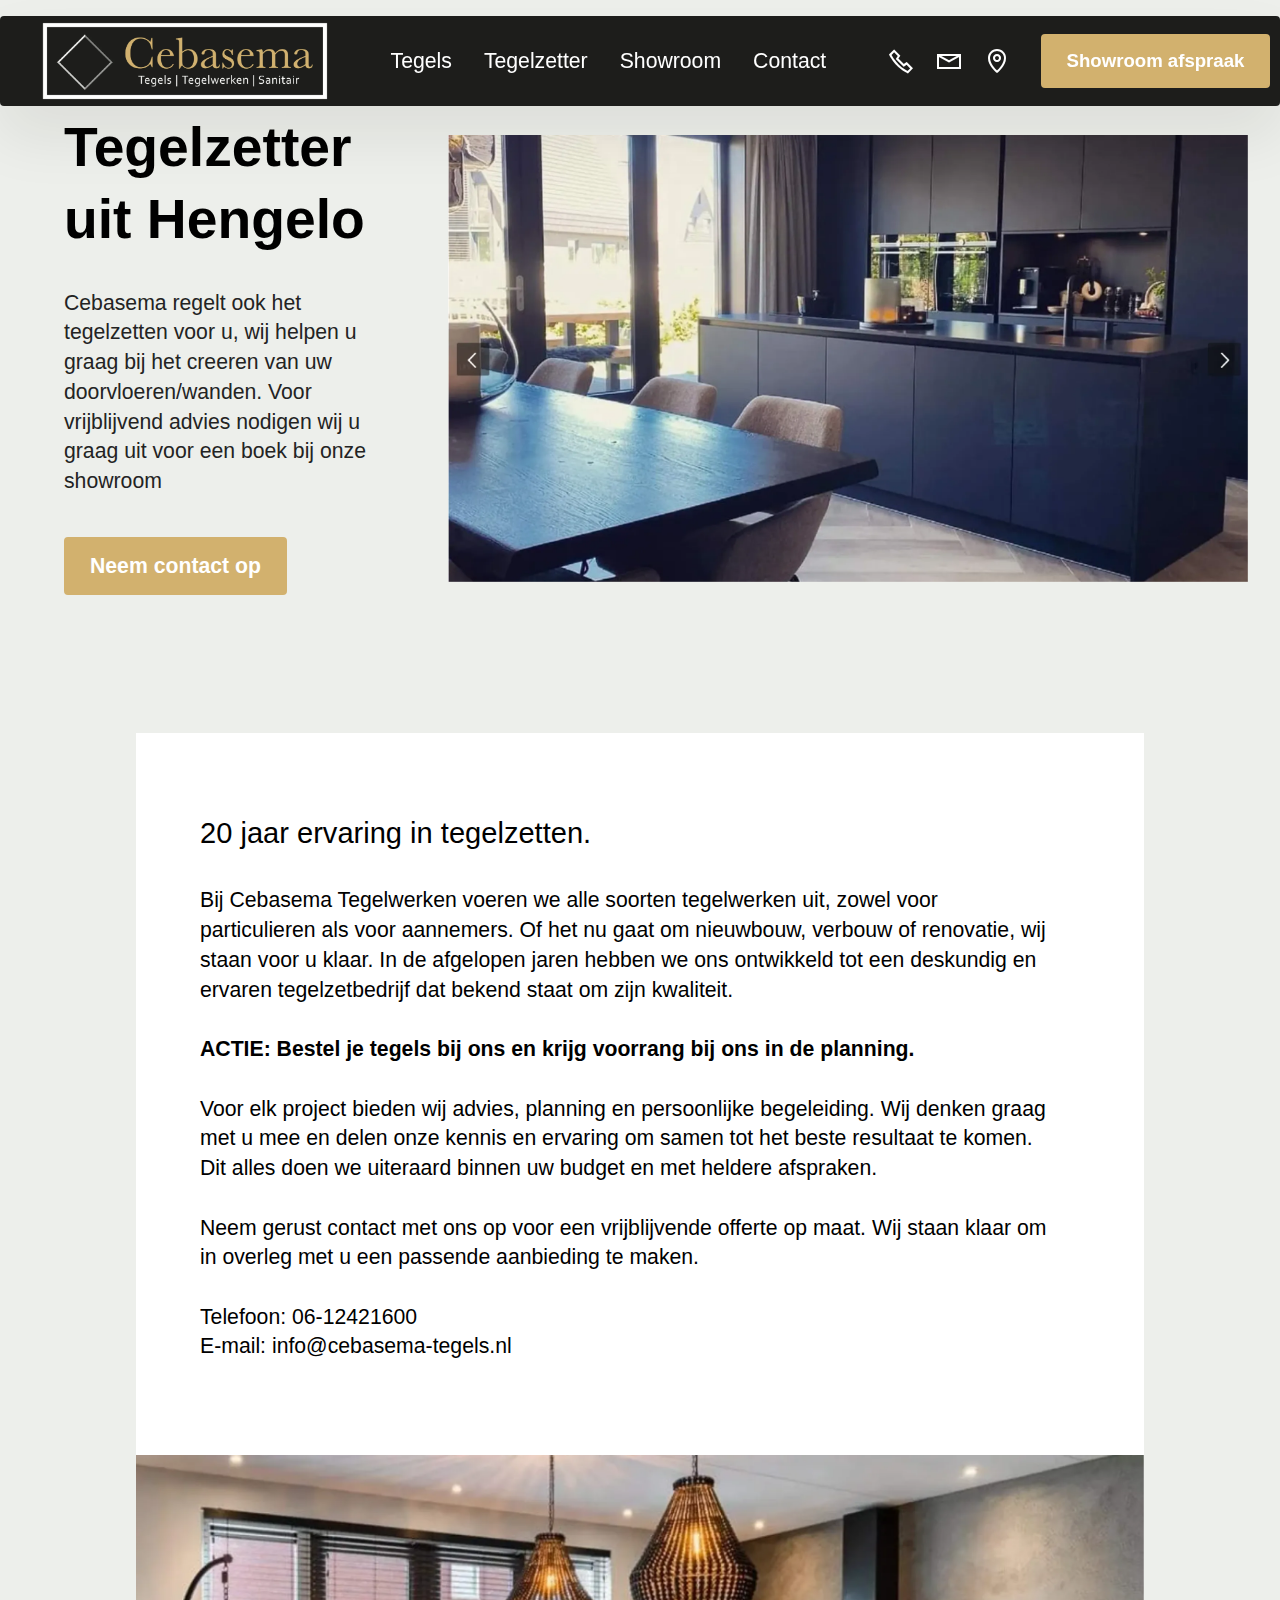
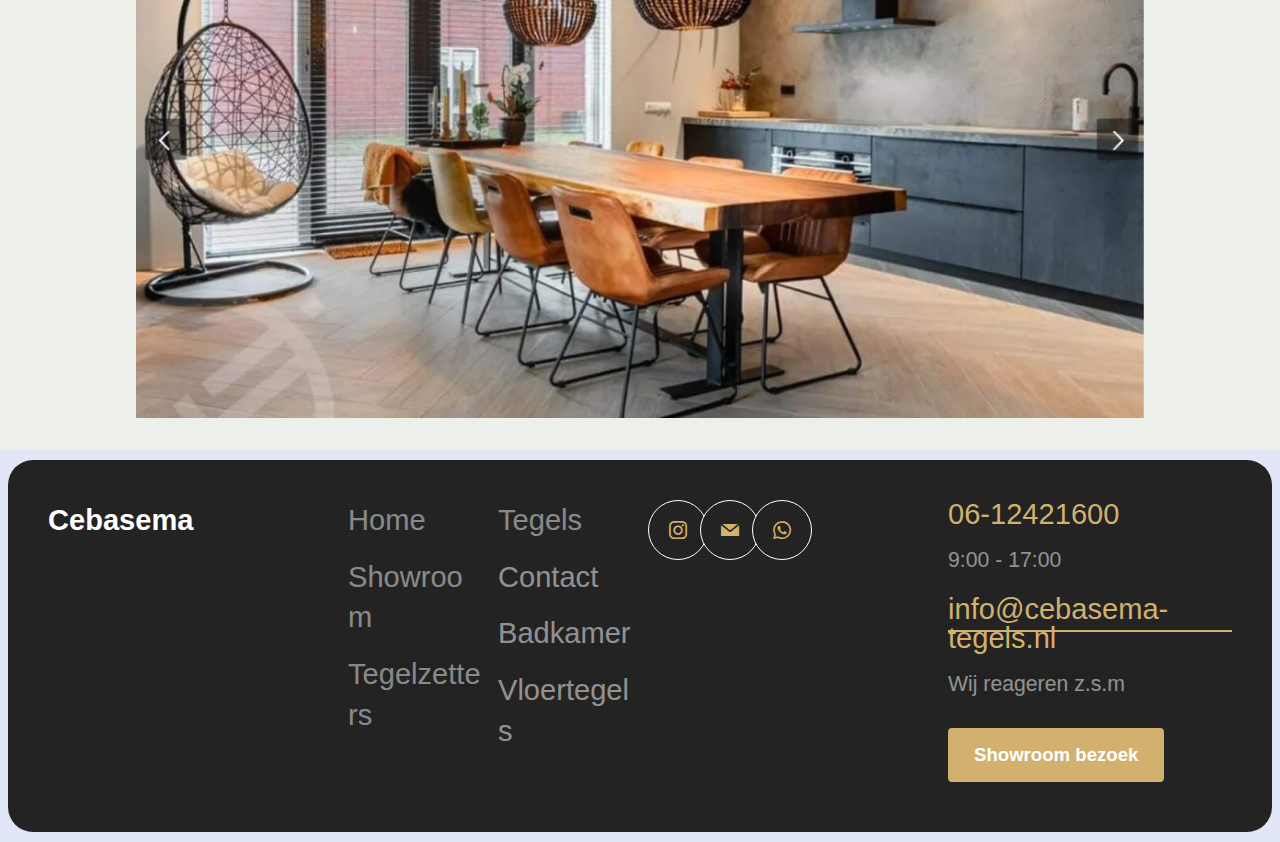
<file: page3.html>
<!DOCTYPE html>
<html  >
<head>
  
  <meta charset="UTF-8">
  <meta http-equiv="X-UA-Compatible" content="IE=edge">
  
  <meta name="viewport" content="width=device-width, initial-scale=1, minimum-scale=1">
  <link rel="shortcut icon" href="assets/images/image-1478.webp" type="image/x-icon">
  <meta name="description" content="">
  
  
  <title>Tegelzetters</title>
  <link rel="stylesheet" href="assets/web/assets/mobirise-icons2/mobirise2.css">
  <link rel="stylesheet" href="assets/bootstrap/css/bootstrap.min.css">
  <link rel="stylesheet" href="assets/bootstrap/css/bootstrap-grid.min.css">
  <link rel="stylesheet" href="assets/bootstrap/css/bootstrap-reboot.min.css">
    <link rel="stylesheet" href="assets/dropdown/css/style.css">
  <link rel="stylesheet" href="assets/socicon/css/styles.css">
  <link rel="stylesheet" href="assets/theme/css/style.css">
  <link rel="preload" href="https://fonts.googleapis.com/css?family=Inter+Tight:100,200,300,400,500,600,700,800,900,100i,200i,300i,400i,500i,600i,700i,800i,900i&display=swap" as="style" onload="this.onload=null;this.rel='stylesheet'">
  <noscript><link rel="stylesheet" href="https://fonts.googleapis.com/css?family=Inter+Tight:100,200,300,400,500,600,700,800,900,100i,200i,300i,400i,500i,600i,700i,800i,900i&display=swap"></noscript>
  <link rel="preload" as="style" href="assets/mobirise/css/mbr-additional.css?v=UjF2qr"><link rel="stylesheet" href="assets/mobirise/css/mbr-additional.css?v=UjF2qr" type="text/css">

  
  
  
</head>
<body>
  <script>
window.Futy = { key: '664f30ed15b0e' };
(function (e, t) {
    var n = e.createElement(t);
    n.async = true;
    var f = window.Promise && window.fetch ? 'modern.js' : 'legacy.js';
    n.src = 'https://v1.widget.futy.io/js/futy-widget-' + f;
    var r = e.getElementsByTagName(t)[0];
    r.parentNode.insertBefore(n, r);
})(document, 'script');
</script>
  <section data-bs-version="5.1" class="menu menu2 cid-udBiZHrt6z" once="menu" id="menu02-w">
	

	<nav class="navbar navbar-dropdown navbar-fixed-top navbar-expand-lg">
		<div class="container">
			<div class="navbar-brand">
				<span class="navbar-logo">
					<a href="index.html">
						<img src="assets/images/image-1478.webp" alt="" style="height: 4.9rem;">
					</a>
				</span>
				
			</div>
			<button class="navbar-toggler" type="button" data-toggle="collapse" data-bs-toggle="collapse" data-target="#navbarSupportedContent" data-bs-target="#navbarSupportedContent" aria-controls="navbarNavAltMarkup" aria-expanded="false" aria-label="Toggle navigation">
				<div class="hamburger">
					<span></span>
					<span></span>
					<span></span>
					<span></span>
				</div>
			</button>
			<div class="collapse navbar-collapse" id="navbarSupportedContent">
				<ul class="navbar-nav nav-dropdown" data-app-modern-menu="true"><li class="nav-item">
						<a class="nav-link link text-danger text-primary display-7" href="page1.html">Tegels</a>
					</li>
					<li class="nav-item">
						<a class="nav-link link text-danger text-primary display-7" href="page3.html" aria-expanded="false">Tegelzetter</a>
					</li>
					<li class="nav-item">
						<a class="nav-link link text-danger text-primary display-7" href="page4.html">Showroom</a>
					</li><li class="nav-item"><a class="nav-link link text-danger text-primary display-7" href="page2.html">Contact</a></li></ul>
				<div class="icons-menu">
					<a class="iconfont-wrapper" href="tel:06-12421600">
						<span class="p-2 mbr-iconfont mobi-mbri-phone mobi-mbri"></span>
					</a>
					<a class="iconfont-wrapper" href="mailto:info@cebasema-tegels.nl">
						<span class="p-2 mbr-iconfont mobi-mbri-letter mobi-mbri"></span>
					</a>
					<a class="iconfont-wrapper" href="index.html#contacts02-9">
						<span class="p-2 mbr-iconfont mobi-mbri-map-pin mobi-mbri"></span>
					</a>
					
				</div>
				<div class="navbar-buttons mbr-section-btn"><a class="btn btn-success display-4" href="https://calendly.com/wikodakkapellen" target="_blank">Showroom afspraak</a></div>
			</div>
		</div>
	</nav>
</section>

<section data-bs-version="5.1" class="header1 cid-udBerDwbrZ" id="header01-o">
	

	
	

	<div class="container-fluid">
		<div class="row justify-content-center">
			<div class="col-12 col-md-12 col-lg-8 image-wrapper">
				<img class="w-100" src="assets/images/image-1482.webp" alt="">
			</div>
			<div class="col-12 col-lg col-md-12">
				<div class="text-wrapper align-left">
					<h1 class="mbr-section-title mbr-fonts-style mb-4 display-2">
						<strong>Tegelzetter uit Hengelo</strong></h1>
					<p class="mbr-text mbr-fonts-style mb-4 display-7">
						Cebasema regelt ook het tegelzetten voor u, wij helpen u graag bij het creeren van uw doorvloeren/wanden. Voor vrijblijvend advies nodigen wij u graag uit voor een boek bij onze showroom</p>
					<div class="mbr-section-btn mt-3"><a class="btn btn-success display-7" href="page2.html" target="_blank">Neem contact op</a></div>
				</div>
			</div>
		</div>
	</div>
</section>

<section data-bs-version="5.1" class="article9 cid-udBeDcz5X5" id="article09-p">
  

  
  
  <div class="container">
    <div class="row justify-content-center">
      <div class="card col-md-12 col-lg-10">
        <div class="card-wrapper">
          <div class="card-content-text">
            <h3 class="card-title mbr-fonts-style mbr-white mt-3 mb-4 display-5">20 jaar ervaring in tegelzetten.</h3>
          <div class="row card-box align-left">
            <div class="item features-without-image col-12">
              <div class="item-wrapper">
                
                <p class="mbr-text mbr-fonts-style display-7">Bij Cebasema Tegelwerken voeren we alle soorten tegelwerken uit, zowel voor particulieren als voor aannemers. Of het nu gaat om nieuwbouw, verbouw of renovatie, wij staan voor u klaar. In de afgelopen jaren hebben we ons ontwikkeld tot een deskundig en ervaren tegelzetbedrijf dat bekend staat om zijn kwaliteit.<br><br>
<strong>ACTIE: Bestel je tegels bij ons en krijg voorrang bij ons in de planning.</strong><br>
<br>Voor elk project bieden wij advies, planning en persoonlijke begeleiding. Wij denken graag met u mee en delen onze kennis en ervaring om samen tot het beste resultaat te komen. Dit alles doen we uiteraard binnen uw budget en met heldere afspraken.
<br>
<br>Neem gerust contact met ons op voor een vrijblijvende offerte op maat. Wij staan klaar om in overleg met u een passende aanbieding te maken.
<br>
<br>Telefoon: 06-12421600
<br>E-mail: info@cebasema-tegels.nl<br>
                </p>
              </div>
            </div>
            <div class="item features-without-image col-12">
              <div class="item-wrapper">
                
                <p class="mbr-text mbr-fonts-style display-7"><br>
                </p>
              </div>
            </div>
            
          </div>
          </div>
          <div class="image-wrapper d-flex justify-content-center mt-3">
            <img src="assets/images/image-1481.webp" alt="">
          </div>
        </div>
      </div>
    </div>
  </div>
</section>

<section data-bs-version="5.1" class="footer0d1 trackm5 cid-udBm554xPz" once="footers" id="footer01-12">
    

    
    

    <div class="container-fluid">
        <div class="row row-main">
            <div class="col-12 col-lg-3 card">
                <h2 class="mbr-section-title mbr-fonts-style display-5"><strong>Cebasema</strong><br><br></h2>
                
            </div>
            <div class="col-12 col-lg-3 card">
                <div class="list-wrapper">
                    <ul class="list mbr-fonts-style display-5">
                        <li class="item-wrap"><a href="index.html" class="text-info">Home</a></li>
                        <li class="item-wrap"><a href="page4.html" class="text-info">Showroom</a></li>
                        <li class="item-wrap"><a href="page3.html" class="text-info">Tegelzetters</a></li>
                    </ul>
                    <ul class="list mbr-fonts-style display-5">
                        <li class="item-wrap"><a href="page1.html" class="text-info">Tegels</a></li>
                        <li class="item-wrap"><a href="page2.html" class="text-danger">Contact</a></li><li class="item-wrap"><a href="page6.html" class="text-danger">Badkamer</a></li><li class="item-wrap"><a href="page5.html" class="text-danger">Vloertegels</a></li>
                    </ul>
                </div>
            </div>
            <div class="col-12 col-lg-3 card">
                <div class="social-wrapper">
                    <div class="soc-wrap">
                        <div class="soc-item">
                            <a href="https://www.instagram.com/cebasemategels/" target="_blank">
                                <span class="mbr-iconfont socicon-instagram socicon"></span>
                            </a>
                        </div>
                        <div class="soc-item">
                            <a href="mailto:info@cebasema-tegels.nl">
                                <span class="mbr-iconfont socicon-mail socicon"></span>
                            </a>
                        </div>
                        <div class="soc-item">
                            <a href="https://wa.me/0612421600">
                                <span class="mbr-iconfont socicon-whatsapp socicon"></span>
                            </a>
                        </div>
                        
                    </div>
                </div>
            </div>
            <div class="col-12 col-lg-3 card">
                <div class="contacts-wrapper">
                    <a href="#">
                        </a><p class="mbr-contact mbr-fonts-style display-5"><a href="#"></a><a href="tel:06-12421600" class="text-success">06-12421600</a></p>
                    
                    <p class="mbr-contact-desc mbr-fonts-style display-7">
                        9:00 - 17:00</p>
                </div>
                <div class="contacts-wrapper">
                    <a href="#">
                        </a><p class="mbr-contact mbr-fonts-style display-5"><a href="#"></a><a href="mailto:info@cebasema-tegels.nl" class="text-success">info@cebasema-tegels.nl</a></p>
                    
                    <p class="mbr-contact-desc mbr-fonts-style display-7">Wij reageren z.s.m</p>
                </div>
                <div class="mbr-section-btn"><a class="btn btn-success display-4" href="https://calendly.com/wikodakkapellen" target="_blank">Showroom bezoek</a></div>
            </div>
        </div>
        
    </div>
</section>


<script src="assets/bootstrap/js/bootstrap.bundle.min.js"></script>
  <script src="assets/smoothscroll/smooth-scroll.js"></script>
  <script src="assets/ytplayer/index.js"></script>
      <script src="assets/dropdown/js/navbar-dropdown.js"></script>
  <script src="assets/theme/js/script.js"></script>
  
  
  
</body>
</html>
</file>
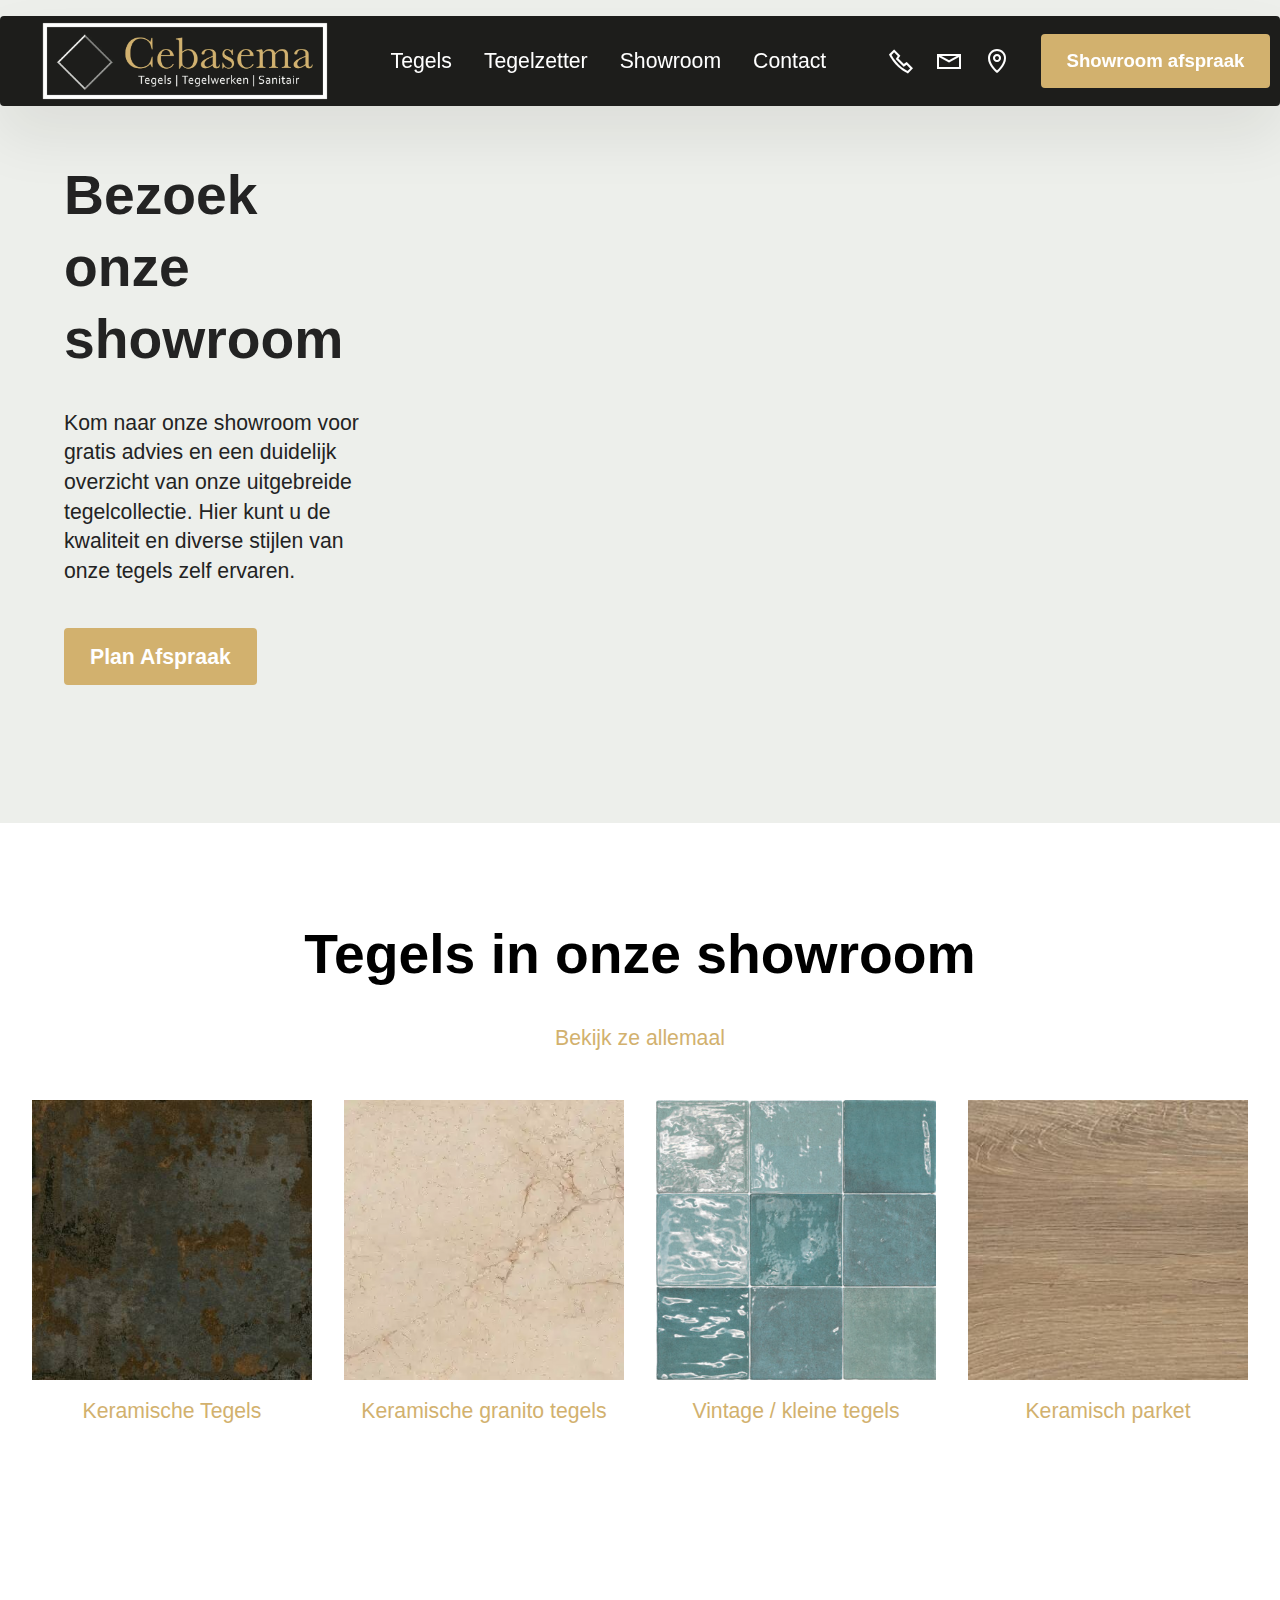
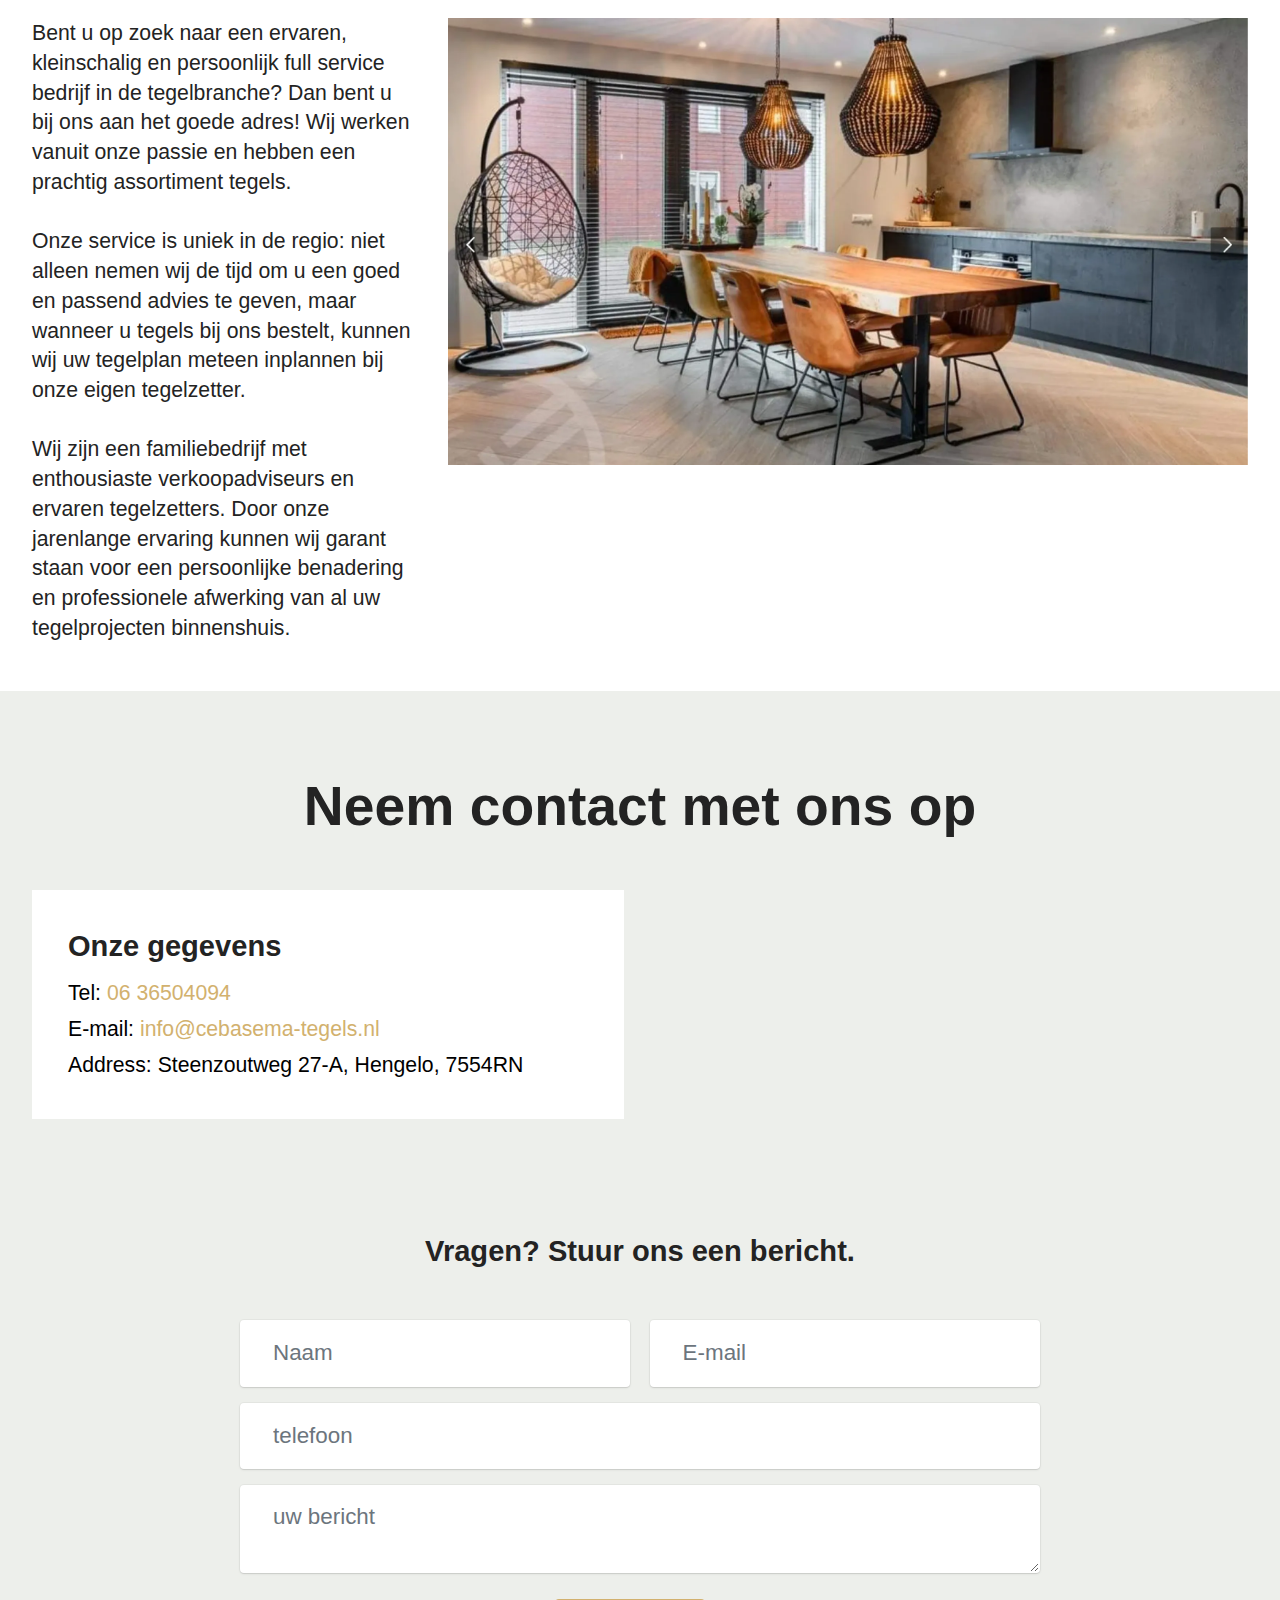
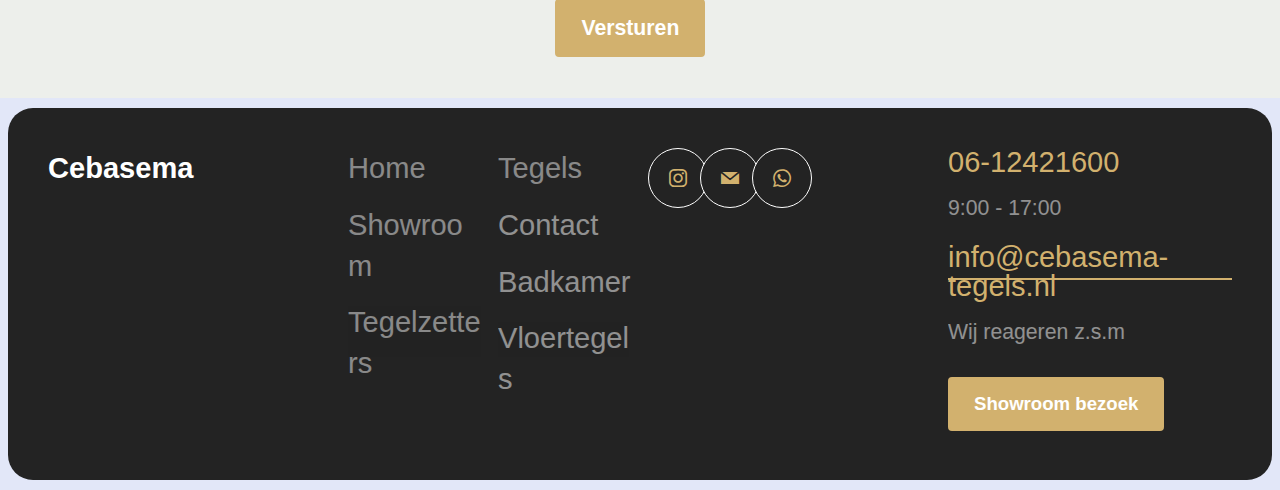
<file: page4.html>
<!DOCTYPE html>
<html  >
<head>
  
  <meta charset="UTF-8">
  <meta http-equiv="X-UA-Compatible" content="IE=edge">
  
  <meta name="viewport" content="width=device-width, initial-scale=1, minimum-scale=1">
  <link rel="shortcut icon" href="assets/images/image-1478.webp" type="image/x-icon">
  <meta name="description" content="">
  
  
  <title>Showroom</title>
  <link rel="stylesheet" href="assets/web/assets/mobirise-icons2/mobirise2.css">
  <link rel="stylesheet" href="assets/bootstrap/css/bootstrap.min.css">
  <link rel="stylesheet" href="assets/bootstrap/css/bootstrap-grid.min.css">
  <link rel="stylesheet" href="assets/bootstrap/css/bootstrap-reboot.min.css">
    <link rel="stylesheet" href="assets/dropdown/css/style.css">
  <link rel="stylesheet" href="assets/socicon/css/styles.css">
  <link rel="stylesheet" href="assets/theme/css/style.css">
  <link rel="preload" href="https://fonts.googleapis.com/css?family=Inter+Tight:100,200,300,400,500,600,700,800,900,100i,200i,300i,400i,500i,600i,700i,800i,900i&display=swap" as="style" onload="this.onload=null;this.rel='stylesheet'">
  <noscript><link rel="stylesheet" href="https://fonts.googleapis.com/css?family=Inter+Tight:100,200,300,400,500,600,700,800,900,100i,200i,300i,400i,500i,600i,700i,800i,900i&display=swap"></noscript>
  <link rel="preload" as="style" href="assets/mobirise/css/mbr-additional.css?v=1LNcJ1"><link rel="stylesheet" href="assets/mobirise/css/mbr-additional.css?v=1LNcJ1" type="text/css">

  
  
  
</head>
<body>
  <script>
window.Futy = { key: '664f30ed15b0e' };
(function (e, t) {
    var n = e.createElement(t);
    n.async = true;
    var f = window.Promise && window.fetch ? 'modern.js' : 'legacy.js';
    n.src = 'https://v1.widget.futy.io/js/futy-widget-' + f;
    var r = e.getElementsByTagName(t)[0];
    r.parentNode.insertBefore(n, r);
})(document, 'script');
</script>
  <section data-bs-version="5.1" class="menu menu2 cid-udBiZHrt6z" once="menu" id="menu02-w">
	

	<nav class="navbar navbar-dropdown navbar-fixed-top navbar-expand-lg">
		<div class="container">
			<div class="navbar-brand">
				<span class="navbar-logo">
					<a href="index.html">
						<img src="assets/images/image-1478.webp" alt="" style="height: 4.9rem;">
					</a>
				</span>
				
			</div>
			<button class="navbar-toggler" type="button" data-toggle="collapse" data-bs-toggle="collapse" data-target="#navbarSupportedContent" data-bs-target="#navbarSupportedContent" aria-controls="navbarNavAltMarkup" aria-expanded="false" aria-label="Toggle navigation">
				<div class="hamburger">
					<span></span>
					<span></span>
					<span></span>
					<span></span>
				</div>
			</button>
			<div class="collapse navbar-collapse" id="navbarSupportedContent">
				<ul class="navbar-nav nav-dropdown" data-app-modern-menu="true"><li class="nav-item">
						<a class="nav-link link text-danger text-primary display-7" href="page1.html">Tegels</a>
					</li>
					<li class="nav-item">
						<a class="nav-link link text-danger text-primary display-7" href="page3.html" aria-expanded="false">Tegelzetter</a>
					</li>
					<li class="nav-item">
						<a class="nav-link link text-danger text-primary display-7" href="page4.html">Showroom</a>
					</li><li class="nav-item"><a class="nav-link link text-danger text-primary display-7" href="page2.html">Contact</a></li></ul>
				<div class="icons-menu">
					<a class="iconfont-wrapper" href="tel:06-12421600">
						<span class="p-2 mbr-iconfont mobi-mbri-phone mobi-mbri"></span>
					</a>
					<a class="iconfont-wrapper" href="mailto:info@cebasema-tegels.nl">
						<span class="p-2 mbr-iconfont mobi-mbri-letter mobi-mbri"></span>
					</a>
					<a class="iconfont-wrapper" href="index.html#contacts02-9">
						<span class="p-2 mbr-iconfont mobi-mbri-map-pin mobi-mbri"></span>
					</a>
					
				</div>
				<div class="navbar-buttons mbr-section-btn"><a class="btn btn-success display-4" href="https://calendly.com/wikodakkapellen" target="_blank">Showroom afspraak</a></div>
			</div>
		</div>
	</nav>
</section>

<section data-bs-version="5.1" class="header4 cid-ufAbaqXEuh" id="header04-1z">
	

	
	

	<div class="container-fluid">
		<div class="row justify-content-center">
			<div class="col-12 col-md">
				<div class="text-wrapper">
					<h2 class="mbr-section-title mb-4 mbr-fonts-style display-2"><strong>Bezoek onze showroom</strong></h2>
					<p class="mbr-text mb-4 mbr-fonts-style display-7">
						Kom naar onze showroom voor gratis advies en een duidelijk overzicht van onze uitgebreide tegelcollectie. Hier kunt u de kwaliteit en diverse stijlen van onze tegels zelf ervaren.
					</p>
					<div class="mbr-section-btn mb-4"><a class="btn btn-success display-7" href="#">Plan Afspraak</a></div>
				</div>
			</div>
			<div class="mbr-figure col-12 col-md-8"><iframe class="mbr-embedded-video" src="https://www.youtube.com/embed/RfE0gicsGUM?rel=0&amp;amp;mute=1&amp;showinfo=0&amp;autoplay=1&amp;loop=1&amp;playlist=RfE0gicsGUM" width="1280" height="720" frameborder="0" allowfullscreen></iframe></div>
		</div>
	</div>
</section>

<section data-bs-version="5.1" class="features13 start cid-udBgIJuY18" id="features013-s">
    

<div class="container">
  <div class="row justify-content-center">
    <div class="col-12 content-head">
      <div class="mbr-section-head mb-5">
        <h4 class="mbr-section-title mbr-fonts-style align-center mb-0 display-2">
          <strong>Tegels in onze showroom</strong></h4>
        <h5 class="mbr-section-subtitle mbr-fonts-style align-center mb-0 mt-4 display-7">
          <a href="page1.html" class="text-success">Bekijk ze allemaal</a></h5>
      </div>
    </div>
  </div>
  <div class="row mbr-section-content">
    <div class="item features-image col-6 col-md-4 col-lg-3">
      <div class="item-wrapper">
        <div class="item-img">
          <a href="page1.html#gallery09-e"><img src="assets/images/brook-black-120x120-webs-11.jpg" alt="" title="" data-slide-to="0" data-bs-slide-to="0"></a>
        </div>
        <div class="item-content align-left mt-3">
          <h5 class="item-title mbr-fonts-style mb-3 display-7">
            <strong><a href="page1.html#gallery09-e" class="text-success">Keramische Tegels</a></strong></h5>
          
          
        </div>
        
      </div>
    </div>
    <div class="item features-image col-6 col-md-4 col-lg-3">
      <div class="item-wrapper">
        <div class="item-img">
          <a href="page1.html#gallery09-f"><img src="assets/images/tudor-gold-1-tumb.webp" alt="" title="" data-slide-to="1" data-bs-slide-to="1"></a>
        </div>
        <div class="item-content align-left mt-3">
          <h5 class="item-title mbr-fonts-style mb-3 display-7">
            <strong><a href="page1.html#gallery09-f" class="text-success">Keramische granito tegels</a></strong></h5>
          
          
        </div>
        
      </div>
    </div>
    <div class="item features-image col-6 col-md-4 col-lg-3">
      <div class="item-wrapper">
        <div class="item-img">
          <a href="page1.html#gallery09-g"><img src="assets/images/ltclass-zellige-verdeblauw.webp" alt="" title="" data-slide-to="2" data-bs-slide-to="2"></a>
        </div>
        <div class="item-content align-left mt-3">
          <h5 class="item-title mbr-fonts-style mb-3 display-7">
            <strong><a href="page1.html#gallery09-g" class="text-success">Vintage / kleine tegels</a></strong></h5>
          
          
        </div>
        
      </div>
    </div>
    <div class="item features-image col-6 col-md-4 col-lg-3">
      <div class="item-wrapper">
        <div class="item-img">
          <a href="page1.html#gallery09-h"><img src="assets/images/lin-caldo.jpg" alt="" title="" data-slide-to="3" data-bs-slide-to="3"></a>
        </div>
        <div class="item-content align-left mt-3">
          <h5 class="item-title mbr-fonts-style mb-3 display-7">
            <strong><a href="page1.html#gallery09-h" class="text-success">Keramisch parket</a></strong></h5>
          
          
        </div>
        
      </div>
    </div>
    
    

  </div>
</div>
</section>

<section data-bs-version="5.1" class="image05 cid-udBhSNR5vh" id="image05-t">    
    
    
    
    <div class="container">
        <div class="row ">
            <div class="col-12 col-lg-8">
                <div class="image-wrapper mb-4">
                    <img class="w-100" src="assets/images/image-1481.webp" alt="">
                </div>
                
            </div>
            <div class="col-12 col-lg">
                <p class="mbr-side-description mbr-fonts-style mb-0 align-center display-7">Bent u op zoek naar een ervaren, kleinschalig en persoonlijk full service bedrijf in de tegelbranche? Dan bent u bij ons aan het goede adres! Wij werken vanuit onze passie en hebben een prachtig assortiment tegels. <br><br>Onze service is uniek in de regio: niet alleen nemen wij de tijd om u een goed en passend advies te geven, maar wanneer u tegels bij ons bestelt, kunnen wij uw tegelplan meteen inplannen bij onze eigen tegelzetter.
<br>
<br>Wij zijn een familiebedrijf met enthousiaste verkoopadviseurs en ervaren tegelzetters. Door onze jarenlange ervaring kunnen wij garant staan voor een persoonlijke benadering en professionele afwerking van al uw tegelprojecten binnenshuis.</p>
            </div>
        </div>
    </div>
</section>

<section data-bs-version="5.1" class="contacts02 map1 cid-udBii2vvsT" id="contacts02-u">

    

    
    <div class="container">
        <div class="row justify-content-center">
            <div class="col-12 content-head">
                <div class="mbr-section-head mb-5">
                    <h3 class="mbr-section-title mbr-fonts-style align-center mb-0 display-2">
                        <strong>Neem contact met ons op</strong></h3>
                    
                </div>
            </div>
        </div>
        <div class="row justify-content-center">
            <div class="card col-12 col-md-12 col-lg-6">
                <div class="card-wrapper">
                    <div class="text-wrapper">
                        <h5 class="cardTitle mbr-fonts-style mb-2 display-5">
                            <strong>Onze gegevens</strong></h5>
                        <ul class="list mbr-fonts-style display-7">
                            <li class="mbr-text item-wrap">Tel: <strong><a href="tel:06 36504094" class="text-success">06 36504094</a></strong></li>
                            <li class="mbr-text item-wrap">E-mail: <a href="mailto:info@cebasema-tegels.nl" class="text-success">info@cebasema-tegels.nl</a></li>
                            <li class="mbr-text item-wrap">Address: Steenzoutweg 27-A, Hengelo, 7554RN</li>
                        </ul>
                    </div>
                </div>
            </div>
            <div class="map-wrapper col-md-12 col-lg-6">
                <div class="google-map"><iframe frameborder="0" style="border:0" src="https://www.google.com/maps/embed?pb=!1m14!1m8!1m3!1d6045.3003145248895!2d-73.9884657!3d40.7477229!3m2!1i1024!2i768!4f13.1!3m3!1m2!1s0x89c259a9ac1f1b85%3A0x7e33d1c0e7af3be4!2zMzUwIDV0aCBBdmUsIE5ldyBZb3JrLCBOWSAxMDExOCwg0KHQqNCQ!5e0!3m2!1sru!2sru!4v1689597362021!5m2!1sen!2sen" allowfullscreen=""></iframe></div>
            </div>
        </div>
    </div>
</section>

<section data-bs-version="5.1" class="form5 cid-udBiiqIQwe" id="form02-v">
    
    
    <div class="container">
        <div class="row justify-content-center">
            <div class="col-12 content-head">
                <div class="mbr-section-head mb-5">
                    <h3 class="mbr-section-title mbr-fonts-style align-center mb-0 display-5"><strong>Vragen? Stuur ons een bericht.</strong></h3>
                    
                </div>
            </div>
        </div>
        <div class="row justify-content-center">
            <div class="col-lg-8 mx-auto mbr-form" data-form-type="formoid">
                <form action="https://mobirise.eu/" method="POST" class="mbr-form form-with-styler" data-form-title="Form Name"><input type="hidden" name="email" data-form-email="true" value="5fzZUb95dxNxmDiAyzba5hfJFloGNngHpT4QHQYEc2PaFo0DAXN4z3AAk5KjFmZH/Y/o6YZFEGRu0x4+zQNdlALrbPala9k37qJ5vHyXTbTqKndJg0ngazqXpzhWELmL.Vke//tWmqE8eYWC1YarkUYscceoCNKV46CNTbYvIHLtBrrL4E/FNN8DC3ZiAP7Vl0YcrkN2J54lhlIso1lXA+X8Ql+iybb4b2rEdkCv+FuRiTWlOBSQEtI0rh8pTT+2I">
                    <div class="row">
                        <div hidden="hidden" data-form-alert="" class="alert alert-success col-12">Thanks for filling out the form!</div>
                        <div hidden="hidden" data-form-alert-danger="" class="alert alert-danger col-12">
                            Oops...! some problem!
                        </div>
                    </div>
                    <div class="dragArea row">
                        <div class="col-md col-sm-12 form-group mb-3" data-for="name">
                            <input type="text" name="name" placeholder="Naam" data-form-field="name" class="form-control" value="" id="name-form02-v">
                        </div>
                        <div class="col-md col-sm-12 form-group mb-3" data-for="email">
                            <input type="email" name="email" placeholder="E-mail" data-form-field="email" class="form-control" value="" id="email-form02-v">
                        </div>
                        <div class="col-12 form-group mb-3" data-for="phone">
                            <input type="tel" name="phone" placeholder="telefoon" data-form-field="phone" class="form-control" value="" id="phone-form02-v">
                        </div>
                        <div class="col-12 form-group mb-3" data-for="textarea">
                            <textarea name="textarea" placeholder="uw bericht" data-form-field="textarea" class="form-control" id="textarea-form02-v"></textarea>
                        </div>
                        <div class="col-lg-12 col-md-12 col-sm-12 align-center mbr-section-btn"><button type="submit" class="btn btn-success display-7">Versturen</button></div>
                    </div>
                </form>
            </div>
        </div>
    </div>
</section>

<section data-bs-version="5.1" class="footer0d1 trackm5 cid-udBm554xPz" once="footers" id="footer01-12">
    

    
    

    <div class="container-fluid">
        <div class="row row-main">
            <div class="col-12 col-lg-3 card">
                <h2 class="mbr-section-title mbr-fonts-style display-5"><strong>Cebasema</strong><br><br></h2>
                
            </div>
            <div class="col-12 col-lg-3 card">
                <div class="list-wrapper">
                    <ul class="list mbr-fonts-style display-5">
                        <li class="item-wrap"><a href="index.html" class="text-info">Home</a></li>
                        <li class="item-wrap"><a href="page4.html" class="text-info">Showroom</a></li>
                        <li class="item-wrap"><a href="page3.html" class="text-info">Tegelzetters</a></li>
                    </ul>
                    <ul class="list mbr-fonts-style display-5">
                        <li class="item-wrap"><a href="page1.html" class="text-info">Tegels</a></li>
                        <li class="item-wrap"><a href="page2.html" class="text-danger">Contact</a></li><li class="item-wrap"><a href="page6.html" class="text-danger">Badkamer</a></li><li class="item-wrap"><a href="page5.html" class="text-danger">Vloertegels</a></li>
                    </ul>
                </div>
            </div>
            <div class="col-12 col-lg-3 card">
                <div class="social-wrapper">
                    <div class="soc-wrap">
                        <div class="soc-item">
                            <a href="https://www.instagram.com/cebasemategels/" target="_blank">
                                <span class="mbr-iconfont socicon-instagram socicon"></span>
                            </a>
                        </div>
                        <div class="soc-item">
                            <a href="mailto:info@cebasema-tegels.nl">
                                <span class="mbr-iconfont socicon-mail socicon"></span>
                            </a>
                        </div>
                        <div class="soc-item">
                            <a href="https://wa.me/0612421600">
                                <span class="mbr-iconfont socicon-whatsapp socicon"></span>
                            </a>
                        </div>
                        
                    </div>
                </div>
            </div>
            <div class="col-12 col-lg-3 card">
                <div class="contacts-wrapper">
                    <a href="#">
                        </a><p class="mbr-contact mbr-fonts-style display-5"><a href="#"></a><a href="tel:06-12421600" class="text-success">06-12421600</a></p>
                    
                    <p class="mbr-contact-desc mbr-fonts-style display-7">
                        9:00 - 17:00</p>
                </div>
                <div class="contacts-wrapper">
                    <a href="#">
                        </a><p class="mbr-contact mbr-fonts-style display-5"><a href="#"></a><a href="mailto:info@cebasema-tegels.nl" class="text-success">info@cebasema-tegels.nl</a></p>
                    
                    <p class="mbr-contact-desc mbr-fonts-style display-7">Wij reageren z.s.m</p>
                </div>
                <div class="mbr-section-btn"><a class="btn btn-success display-4" href="https://calendly.com/wikodakkapellen" target="_blank">Showroom bezoek</a></div>
            </div>
        </div>
        
    </div>
</section>


<script src="assets/bootstrap/js/bootstrap.bundle.min.js"></script>
  <script src="assets/smoothscroll/smooth-scroll.js"></script>
  <script src="assets/ytplayer/index.js"></script>
      <script src="assets/dropdown/js/navbar-dropdown.js"></script>
  <script src="assets/theme/js/script.js"></script>
  <script src="assets/formoid/formoid.min.js"></script>
  
  
  
</body>
</html>
</file>
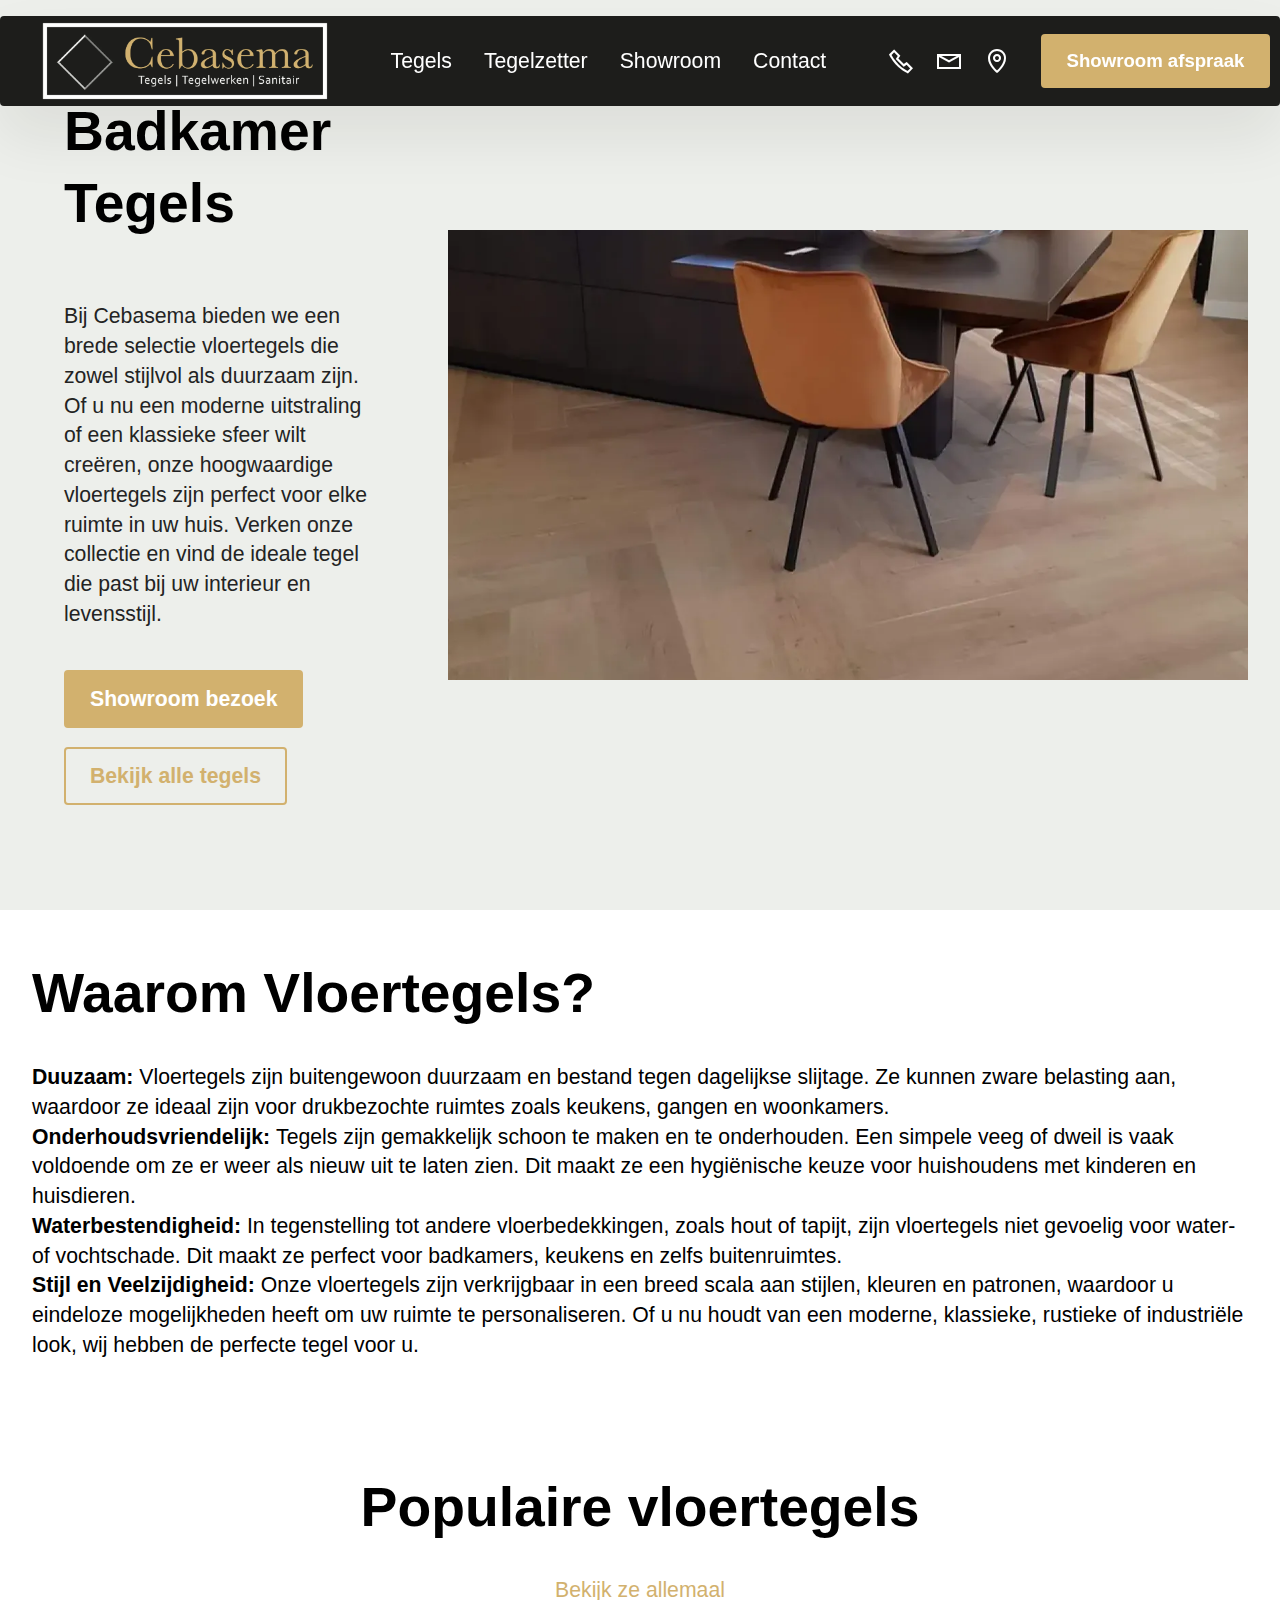
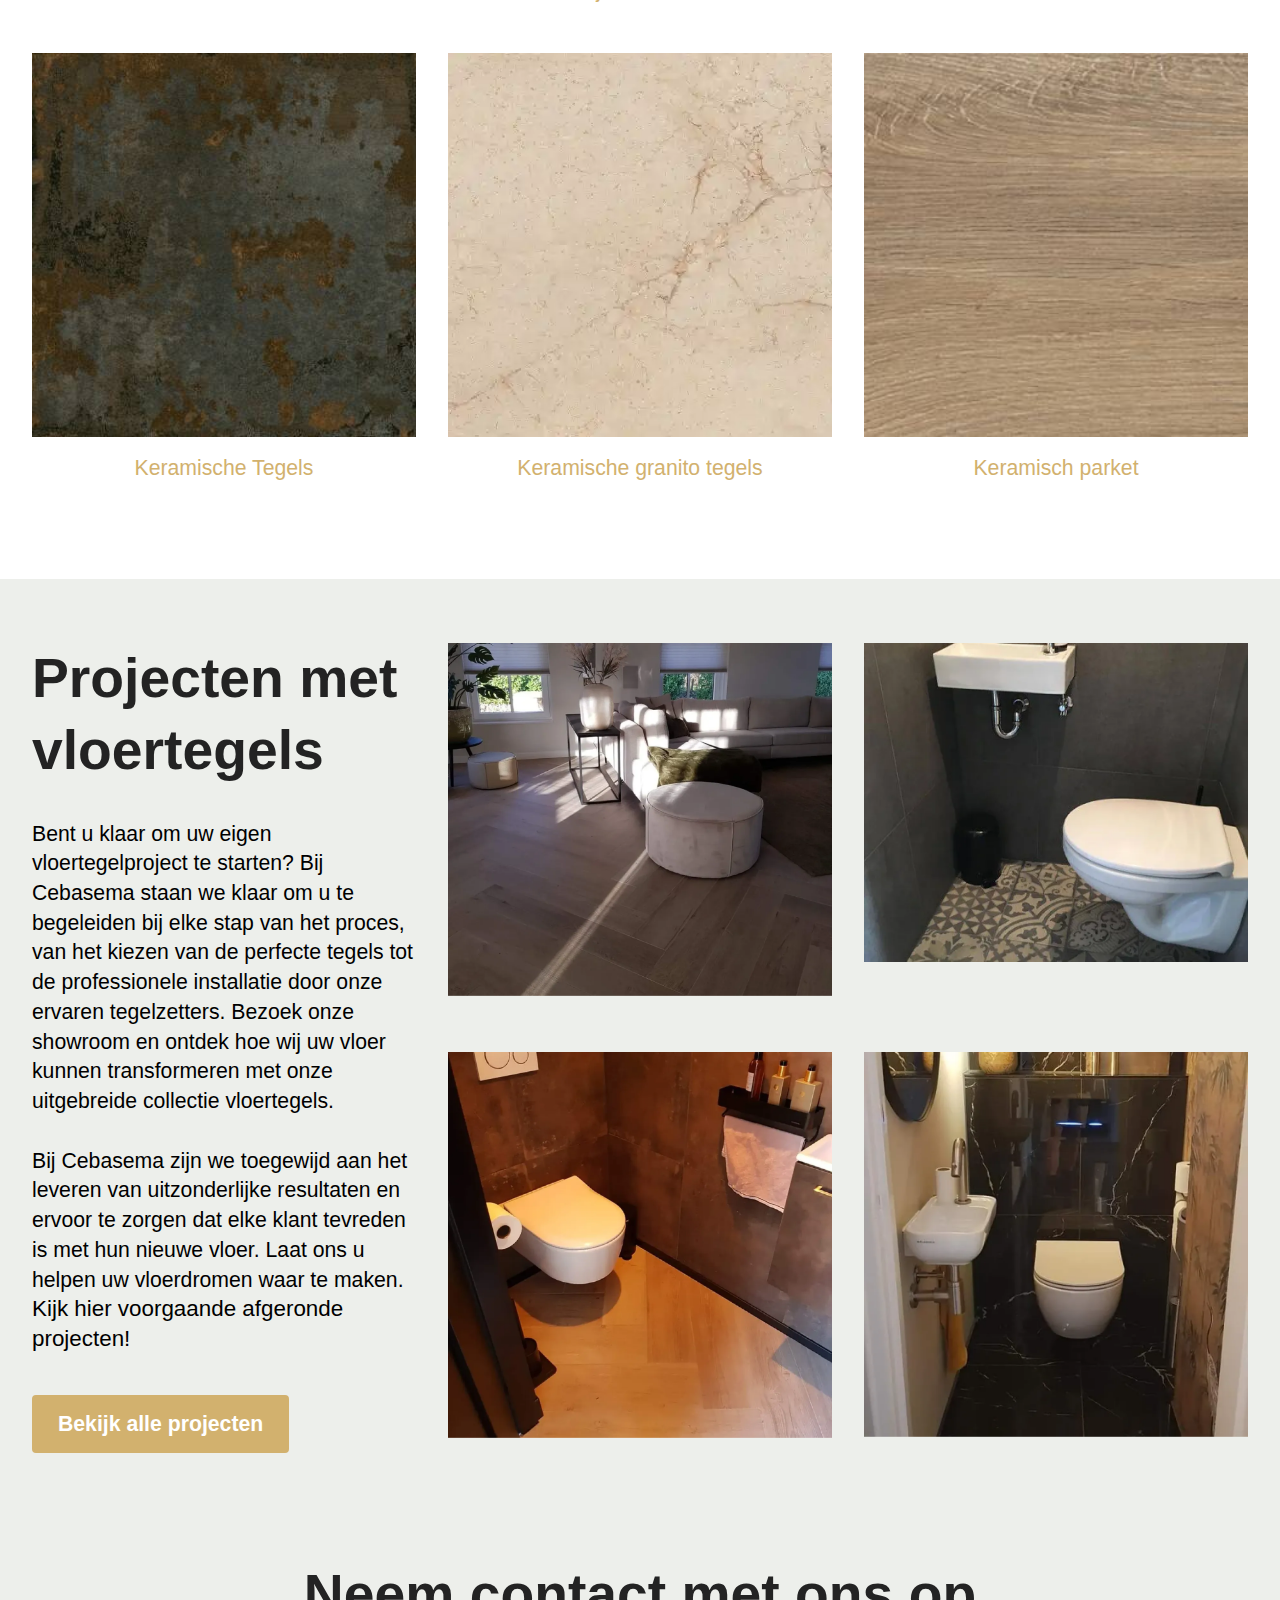
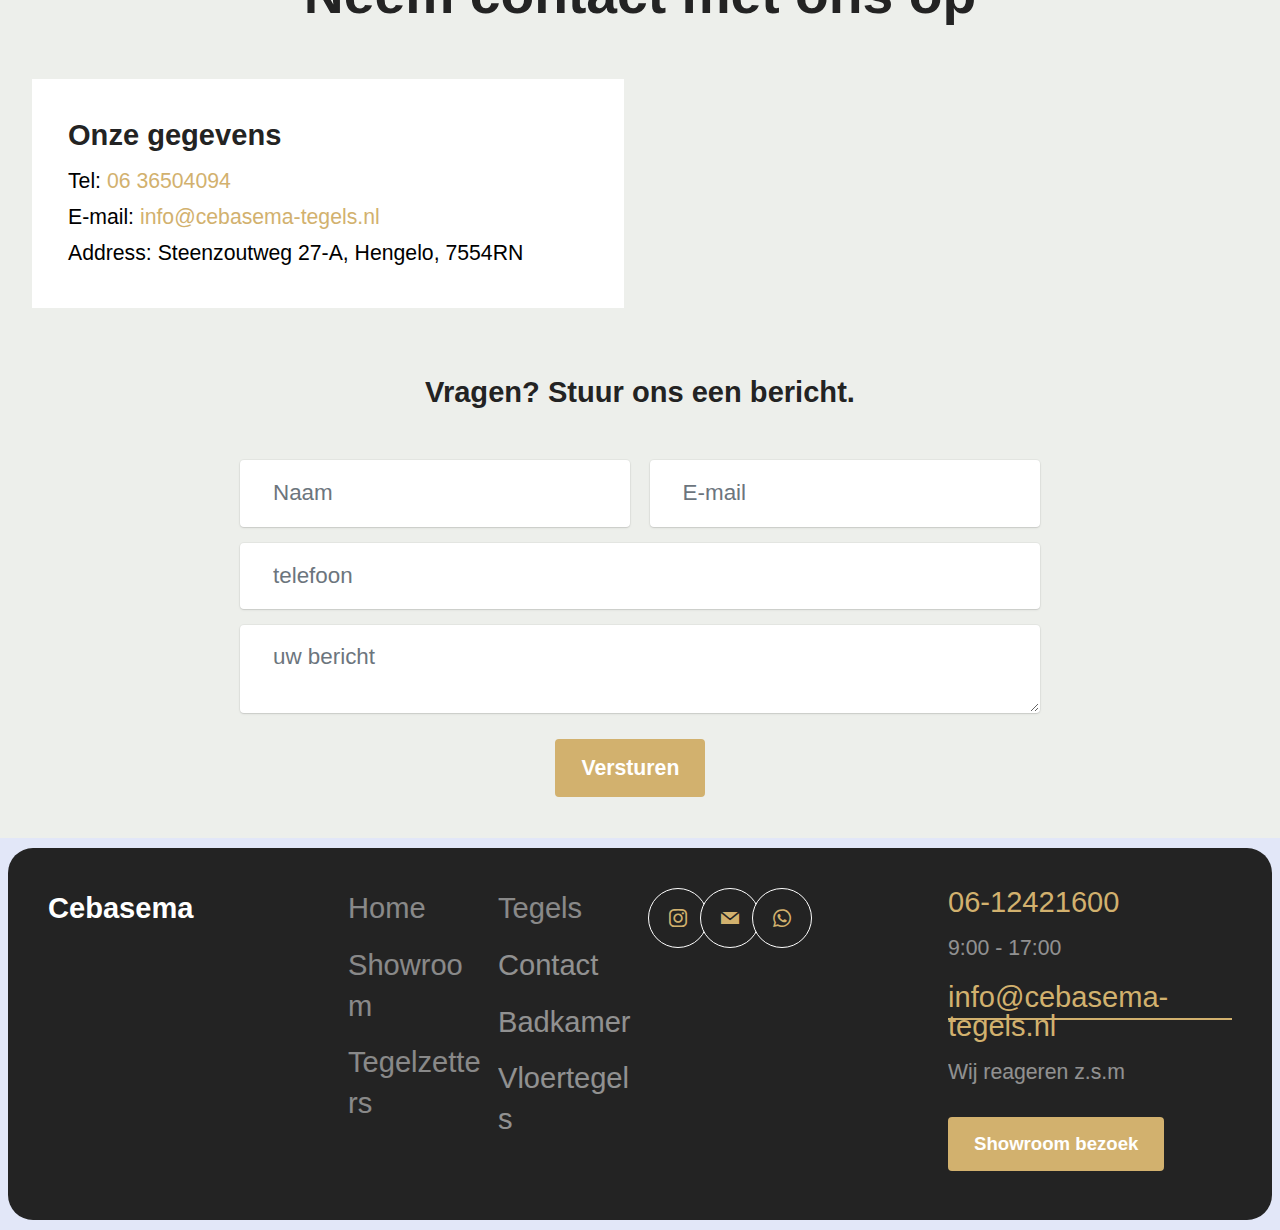
<file: page5.html>
<!DOCTYPE html>
<html  >
<head>
  
  <meta charset="UTF-8">
  <meta http-equiv="X-UA-Compatible" content="IE=edge">
  
  <meta name="viewport" content="width=device-width, initial-scale=1, minimum-scale=1">
  <link rel="shortcut icon" href="assets/images/image-1478.webp" type="image/x-icon">
  <meta name="description" content="">
  
  
  <title>Vloertegels</title>
  <link rel="stylesheet" href="assets/web/assets/mobirise-icons2/mobirise2.css">
  <link rel="stylesheet" href="assets/bootstrap/css/bootstrap.min.css">
  <link rel="stylesheet" href="assets/bootstrap/css/bootstrap-grid.min.css">
  <link rel="stylesheet" href="assets/bootstrap/css/bootstrap-reboot.min.css">
    <link rel="stylesheet" href="assets/dropdown/css/style.css">
  <link rel="stylesheet" href="assets/socicon/css/styles.css">
  <link rel="stylesheet" href="assets/theme/css/style.css">
  <link rel="preload" href="https://fonts.googleapis.com/css?family=Inter+Tight:100,200,300,400,500,600,700,800,900,100i,200i,300i,400i,500i,600i,700i,800i,900i&display=swap" as="style" onload="this.onload=null;this.rel='stylesheet'">
  <noscript><link rel="stylesheet" href="https://fonts.googleapis.com/css?family=Inter+Tight:100,200,300,400,500,600,700,800,900,100i,200i,300i,400i,500i,600i,700i,800i,900i&display=swap"></noscript>
  <link rel="preload" as="style" href="assets/mobirise/css/mbr-additional.css?v=8ZE7QU"><link rel="stylesheet" href="assets/mobirise/css/mbr-additional.css?v=8ZE7QU" type="text/css">

  
  
  
</head>
<body>
  <script>
window.Futy = { key: '664f30ed15b0e' };
(function (e, t) {
    var n = e.createElement(t);
    n.async = true;
    var f = window.Promise && window.fetch ? 'modern.js' : 'legacy.js';
    n.src = 'https://v1.widget.futy.io/js/futy-widget-' + f;
    var r = e.getElementsByTagName(t)[0];
    r.parentNode.insertBefore(n, r);
})(document, 'script');
</script>
  <section data-bs-version="5.1" class="menu menu2 cid-udBiZHrt6z" once="menu" id="menu02-15">
	

	<nav class="navbar navbar-dropdown navbar-fixed-top navbar-expand-lg">
		<div class="container">
			<div class="navbar-brand">
				<span class="navbar-logo">
					<a href="index.html">
						<img src="assets/images/image-1478.webp" alt="" style="height: 4.9rem;">
					</a>
				</span>
				
			</div>
			<button class="navbar-toggler" type="button" data-toggle="collapse" data-bs-toggle="collapse" data-target="#navbarSupportedContent" data-bs-target="#navbarSupportedContent" aria-controls="navbarNavAltMarkup" aria-expanded="false" aria-label="Toggle navigation">
				<div class="hamburger">
					<span></span>
					<span></span>
					<span></span>
					<span></span>
				</div>
			</button>
			<div class="collapse navbar-collapse" id="navbarSupportedContent">
				<ul class="navbar-nav nav-dropdown" data-app-modern-menu="true"><li class="nav-item">
						<a class="nav-link link text-danger text-primary display-7" href="page1.html">Tegels</a>
					</li>
					<li class="nav-item">
						<a class="nav-link link text-danger text-primary display-7" href="page3.html" aria-expanded="false">Tegelzetter</a>
					</li>
					<li class="nav-item">
						<a class="nav-link link text-danger text-primary display-7" href="page4.html">Showroom</a>
					</li><li class="nav-item"><a class="nav-link link text-danger text-primary display-7" href="page2.html">Contact</a></li></ul>
				<div class="icons-menu">
					<a class="iconfont-wrapper" href="tel:06-12421600">
						<span class="p-2 mbr-iconfont mobi-mbri-phone mobi-mbri"></span>
					</a>
					<a class="iconfont-wrapper" href="mailto:info@cebasema-tegels.nl">
						<span class="p-2 mbr-iconfont mobi-mbri-letter mobi-mbri"></span>
					</a>
					<a class="iconfont-wrapper" href="index.html#contacts02-9">
						<span class="p-2 mbr-iconfont mobi-mbri-map-pin mobi-mbri"></span>
					</a>
					
				</div>
				<div class="navbar-buttons mbr-section-btn"><a class="btn btn-success display-4" href="https://calendly.com/wikodakkapellen" target="_blank">Showroom afspraak</a></div>
			</div>
		</div>
	</nav>
</section>

<section data-bs-version="5.1" class="header1 cid-ufigUV3Q7J" id="header01-17">
	

	
	

	<div class="container-fluid">
		<div class="row justify-content-center">
			<div class="col-12 col-md-12 col-lg-8 image-wrapper">
				<img class="w-100" src="assets/images/fb-img-1675795120396.webp" alt="">
			</div>
			<div class="col-12 col-lg col-md-12">
				<div class="text-wrapper align-left">
					<h1 class="mbr-section-title mbr-fonts-style mb-4 display-2">
						<strong>Badkamer Tegels</strong></h1>
					<p class="mbr-text mbr-fonts-style mb-4 display-7"><br>Bij Cebasema bieden we een brede selectie vloertegels die zowel stijlvol als duurzaam zijn. Of u nu een moderne uitstraling of een klassieke sfeer wilt creëren, onze hoogwaardige vloertegels zijn perfect voor elke ruimte in uw huis. Verken onze collectie en vind de ideale tegel die past bij uw interieur en levensstijl.</p>
					<div class="mbr-section-btn mt-3"><a class="btn btn-success display-7" href="#">Showroom bezoek</a> <a class="btn btn-success-outline display-7" href="page1.html">Bekijk alle tegels</a></div>
				</div>
			</div>
		</div>
	</div>
</section>

<section data-bs-version="5.1" class="article12 cid-ufiCmpAkFs" id="article12-1a">    
    
    <div class="container">
        <div class="row justify-content-center">
            <div class="col-md-12 col-lg-12">
                <h3 class="mbr-section-title mbr-fonts-style mb-4 mt-0 display-2">
                <strong>Waarom Vloertegels?</strong></h3>
                
                <p class="mbr-text mbr-fonts-style display-7"><strong>Duuzaam:</strong> Vloertegels zijn buitengewoon duurzaam en bestand tegen dagelijkse slijtage. Ze kunnen zware belasting aan, waardoor ze ideaal zijn voor drukbezochte ruimtes zoals keukens, gangen en woonkamers.<br><strong>Onderhoudsvriendelijk:</strong>&nbsp;Tegels zijn gemakkelijk schoon te maken en te onderhouden. Een simpele veeg of dweil is vaak voldoende om ze er weer als nieuw uit te laten zien. Dit maakt ze een hygiënische keuze voor huishoudens met kinderen en huisdieren.<br><strong>Waterbestendigheid:&nbsp;</strong>In tegenstelling tot andere vloerbedekkingen, zoals hout of tapijt, zijn vloertegels niet gevoelig voor water- of vochtschade. Dit maakt ze perfect voor badkamers, keukens en zelfs buitenruimtes.<br><strong>Stijl en Veelzijdigheid:&nbsp;</strong>Onze vloertegels zijn verkrijgbaar in een breed scala aan stijlen, kleuren en patronen, waardoor u eindeloze mogelijkheden heeft om uw ruimte te personaliseren. Of u nu houdt van een moderne, klassieke, rustieke of industriële look, wij hebben de perfecte tegel voor u.<br></p>
            </div>
        </div>
    </div>
</section>

<section data-bs-version="5.1" class="features13 start cid-ufiEfDHEh8" id="features013-1b">
    

<div class="container">
  <div class="row justify-content-center">
    <div class="col-12 content-head">
      <div class="mbr-section-head mb-5">
        <h4 class="mbr-section-title mbr-fonts-style align-center mb-0 display-2"><strong>Populaire vloertegels</strong></h4>
        <h5 class="mbr-section-subtitle mbr-fonts-style align-center mb-0 mt-4 display-7">
          <a href="page1.html" class="text-success">Bekijk ze allemaal</a></h5>
      </div>
    </div>
  </div>
  <div class="row mbr-section-content">
    <div class="item features-image col-6 col-md-4 col-lg-4">
      <div class="item-wrapper">
        <div class="item-img">
          <a href="page1.html#gallery09-e"><img src="assets/images/brook-black-120x120-webs-11.jpg" alt="" title="" data-slide-to="0" data-bs-slide-to="0"></a>
        </div>
        <div class="item-content align-left mt-3">
          <h5 class="item-title mbr-fonts-style mb-3 display-7">
            <strong><a href="page1.html#gallery09-e" class="text-success">Keramische Tegels</a></strong></h5>
          
          
        </div>
        
      </div>
    </div>
    <div class="item features-image col-6 col-md-4 col-lg-4">
      <div class="item-wrapper">
        <div class="item-img">
          <a href="page1.html#gallery09-f"><img src="assets/images/tudor-gold-1-tumb.webp" alt="" title="" data-slide-to="1" data-bs-slide-to="1"></a>
        </div>
        <div class="item-content align-left mt-3">
          <h5 class="item-title mbr-fonts-style mb-3 display-7">
            <strong><a href="page1.html#gallery09-f" class="text-success">Keramische granito tegels</a></strong></h5>
          
          
        </div>
        
      </div>
    </div>
    
    <div class="item features-image col-6 col-md-4 col-lg-4">
      <div class="item-wrapper">
        <div class="item-img">
          <a href="page1.html#gallery09-h"><img src="assets/images/lin-caldo.jpg" alt="" title="" data-slide-to="3" data-bs-slide-to="3"></a>
        </div>
        <div class="item-content align-left mt-3">
          <h5 class="item-title mbr-fonts-style mb-3 display-7">
            <strong><a href="page1.html#gallery09-h" class="text-success">Keramisch parket</a></strong></h5>
          
          
        </div>
        
      </div>
    </div>
    
    

  </div>
</div>
</section>

<section data-bs-version="5.1" class="gallery09 cid-ufiEU4U4mk" id="gallery09-1c">
  

  

  <div class="container">
    <div class="row justify-content-center">
      <div class="col-12 col-md-12 col-lg-4 main-text">
        <div class="">
          <h5 class="mbr-section-title mbr-fonts-style mt-0 mb-4 display-2"><strong>Projecten met vloertegels</strong></h5>
          <h6 class="mbr-section-subtitle mbr-fonts-style mt-0 mb-4 display-7"><div>Bent u klaar om uw eigen vloertegelproject te starten? Bij Cebasema staan we klaar om u te begeleiden bij elke stap van het proces, van het kiezen van de perfecte tegels tot de professionele installatie door onze ervaren tegelzetters. Bezoek onze showroom en ontdek hoe wij uw vloer kunnen transformeren met onze uitgebreide collectie vloertegels.</div><div><br></div><div>Bij Cebasema zijn we toegewijd aan het leveren van uitzonderlijke resultaten en ervoor te zorgen dat elke klant tevreden is met hun nieuwe vloer. Laat ons u helpen uw vloerdromen waar te maken.</div><div><span style="font-size: 1.4rem;">Kijk hier voorgaande afgeronde projecten!</span><br></div></h6>
          <div class="mbr-section-btn mt-3 main-button"><a href="index.html#gallery06-6" class="btn item-btn btn-success display-7">Bekijk alle projecten</a></div>
        </div>
      </div>

      <div class="col-lg-8 side-features row">
        <div class="item features-image col-12 col-md-6 col-lg-6 active">
          <div class="item-wrapper">
            <div class="item-img">
              <img src="assets/images/fb-img-1675795148005-1.webp" alt="" title="" data-slide-to="1" data-bs-slide-to="1">
            </div>
            
          </div>
        </div>
        <div class="item features-image col-12 col-md-6 col-lg-6">
          <div class="item-wrapper">
            <div class="item-img">
              <img src="assets/images/fototoiletgerbert-1.webp" alt="" title="" data-slide-to="1" data-bs-slide-to="1">
            </div>
            
          </div>
        </div><div class="item features-image col-12 col-md-6 col-lg-6">
          <div class="item-wrapper">
            <div class="item-img">
              <img src="assets/images/fb-img-1675795161771.webp" alt="" title="" data-slide-to="2" data-bs-slide-to="2">
            </div>
            
          </div>
        </div>
        <div class="item features-image col-12 col-md-6 col-lg-6">
          <div class="item-wrapper">
            <div class="item-img">
              <img src="assets/images/fb-img-1675794996133.webp" alt="" title="" data-slide-to="3" data-bs-slide-to="3">
            </div>
            
          </div>
        </div>
        
      </div>
    </div>
  </div>
</section>

<section data-bs-version="5.1" class="contacts02 map1 cid-ufiFXabzEZ" id="contacts02-1d">

    

    
    <div class="container">
        <div class="row justify-content-center">
            <div class="col-12 content-head">
                <div class="mbr-section-head mb-5">
                    <h3 class="mbr-section-title mbr-fonts-style align-center mb-0 display-2">
                        <strong>Neem contact met ons op</strong></h3>
                    
                </div>
            </div>
        </div>
        <div class="row justify-content-center">
            <div class="card col-12 col-md-12 col-lg-6">
                <div class="card-wrapper">
                    <div class="text-wrapper">
                        <h5 class="cardTitle mbr-fonts-style mb-2 display-5">
                            <strong>Onze gegevens</strong></h5>
                        <ul class="list mbr-fonts-style display-7">
                            <li class="mbr-text item-wrap">Tel: <strong><a href="tel:06 36504094" class="text-success">06 36504094</a></strong></li>
                            <li class="mbr-text item-wrap">E-mail: <a href="mailto:info@cebasema-tegels.nl" class="text-success">info@cebasema-tegels.nl</a></li>
                            <li class="mbr-text item-wrap">Address: Steenzoutweg 27-A, Hengelo, 7554RN</li>
                        </ul>
                    </div>
                </div>
            </div>
            <div class="map-wrapper col-md-12 col-lg-6">
                <div class="google-map"><iframe frameborder="0" style="border:0" src="https://www.google.com/maps/embed/v1/place?key=AIzaSyAtXm0x23nRCgazjDV2Kl3GTHRP411ougQ&amp;q=Steenzoutweg 27-A, Hengelo, 7554RN" allowfullscreen=""></iframe></div>
            </div>
        </div>
    </div>
</section>

<section data-bs-version="5.1" class="form5 cid-ufiFXHUnpw" id="form02-1e">
    
    
    <div class="container">
        <div class="row justify-content-center">
            <div class="col-12 content-head">
                <div class="mbr-section-head mb-5">
                    <h3 class="mbr-section-title mbr-fonts-style align-center mb-0 display-5"><strong>Vragen? Stuur ons een bericht.</strong></h3>
                    
                </div>
            </div>
        </div>
        <div class="row justify-content-center">
            <div class="col-lg-8 mx-auto mbr-form" data-form-type="formoid">
                <form action="https://mobirise.eu/" method="POST" class="mbr-form form-with-styler" data-form-title="Form Name"><input type="hidden" name="email" data-form-email="true" value="LPnjv7R8J+kc85j/MDR+8DdfJNFGrOqH/HS+Pamp6vqCk8XAROXA0AtEH0vcyrMu6OIX7LKrTi0XJBrjPVE43vVn0ZNPUvMR72rfXGkv8D80hl/asJ0+HyWJhzG4POd6.o8fSefRj9ozG6P28ZjYpN17lpZ3ocI4njrNv1t4g2yvQ1hfqA/1hZGLxiyVxm1QoqjSAKtwtZhl9IPHM7KD6LMKmmKfQbZOD5W7ratJrK8sy9c+w32TMbpi0EGMNbUd+">
                    <div class="row">
                        <div hidden="hidden" data-form-alert="" class="alert alert-success col-12">Thanks for filling out the form!</div>
                        <div hidden="hidden" data-form-alert-danger="" class="alert alert-danger col-12">
                            Oops...! some problem!
                        </div>
                    </div>
                    <div class="dragArea row">
                        <div class="col-md col-sm-12 form-group mb-3" data-for="name">
                            <input type="text" name="name" placeholder="Naam" data-form-field="name" class="form-control" value="" id="name-form02-1e">
                        </div>
                        <div class="col-md col-sm-12 form-group mb-3" data-for="email">
                            <input type="email" name="email" placeholder="E-mail" data-form-field="email" class="form-control" value="" id="email-form02-1e">
                        </div>
                        <div class="col-12 form-group mb-3" data-for="phone">
                            <input type="tel" name="phone" placeholder="telefoon" data-form-field="phone" class="form-control" value="" id="phone-form02-1e">
                        </div>
                        <div class="col-12 form-group mb-3" data-for="textarea">
                            <textarea name="textarea" placeholder="uw bericht" data-form-field="textarea" class="form-control" id="textarea-form02-1e"></textarea>
                        </div>
                        <div class="col-lg-12 col-md-12 col-sm-12 align-center mbr-section-btn"><button type="submit" class="btn btn-success display-7">Versturen</button></div>
                    </div>
                </form>
            </div>
        </div>
    </div>
</section>

<section data-bs-version="5.1" class="footer0d1 trackm5 cid-udBm554xPz" once="footers" id="footer01-16">
    

    
    

    <div class="container-fluid">
        <div class="row row-main">
            <div class="col-12 col-lg-3 card">
                <h2 class="mbr-section-title mbr-fonts-style display-5"><strong>Cebasema</strong><br><br></h2>
                
            </div>
            <div class="col-12 col-lg-3 card">
                <div class="list-wrapper">
                    <ul class="list mbr-fonts-style display-5">
                        <li class="item-wrap"><a href="index.html" class="text-info">Home</a></li>
                        <li class="item-wrap"><a href="page4.html" class="text-info">Showroom</a></li>
                        <li class="item-wrap"><a href="page3.html" class="text-info">Tegelzetters</a></li>
                    </ul>
                    <ul class="list mbr-fonts-style display-5">
                        <li class="item-wrap"><a href="page1.html" class="text-info">Tegels</a></li>
                        <li class="item-wrap"><a href="page2.html" class="text-danger">Contact</a></li><li class="item-wrap"><a href="page6.html" class="text-danger">Badkamer</a></li><li class="item-wrap"><a href="page5.html" class="text-danger">Vloertegels</a></li>
                    </ul>
                </div>
            </div>
            <div class="col-12 col-lg-3 card">
                <div class="social-wrapper">
                    <div class="soc-wrap">
                        <div class="soc-item">
                            <a href="https://www.instagram.com/cebasemategels/" target="_blank">
                                <span class="mbr-iconfont socicon-instagram socicon"></span>
                            </a>
                        </div>
                        <div class="soc-item">
                            <a href="mailto:info@cebasema-tegels.nl">
                                <span class="mbr-iconfont socicon-mail socicon"></span>
                            </a>
                        </div>
                        <div class="soc-item">
                            <a href="https://wa.me/0612421600">
                                <span class="mbr-iconfont socicon-whatsapp socicon"></span>
                            </a>
                        </div>
                        
                    </div>
                </div>
            </div>
            <div class="col-12 col-lg-3 card">
                <div class="contacts-wrapper">
                    <a href="#">
                        </a><p class="mbr-contact mbr-fonts-style display-5"><a href="#"></a><a href="tel:06-12421600" class="text-success">06-12421600</a></p>
                    
                    <p class="mbr-contact-desc mbr-fonts-style display-7">
                        9:00 - 17:00</p>
                </div>
                <div class="contacts-wrapper">
                    <a href="#">
                        </a><p class="mbr-contact mbr-fonts-style display-5"><a href="#"></a><a href="mailto:info@cebasema-tegels.nl" class="text-success">info@cebasema-tegels.nl</a></p>
                    
                    <p class="mbr-contact-desc mbr-fonts-style display-7">Wij reageren z.s.m</p>
                </div>
                <div class="mbr-section-btn"><a class="btn btn-success display-4" href="https://calendly.com/wikodakkapellen" target="_blank">Showroom bezoek</a></div>
            </div>
        </div>
        
    </div>
</section>


<script src="assets/bootstrap/js/bootstrap.bundle.min.js"></script>
  <script src="assets/smoothscroll/smooth-scroll.js"></script>
  <script src="assets/ytplayer/index.js"></script>
      <script src="assets/dropdown/js/navbar-dropdown.js"></script>
  <script src="assets/theme/js/script.js"></script>
  <script src="assets/formoid/formoid.min.js"></script>
  
  
  
</body>
</html>
</file>
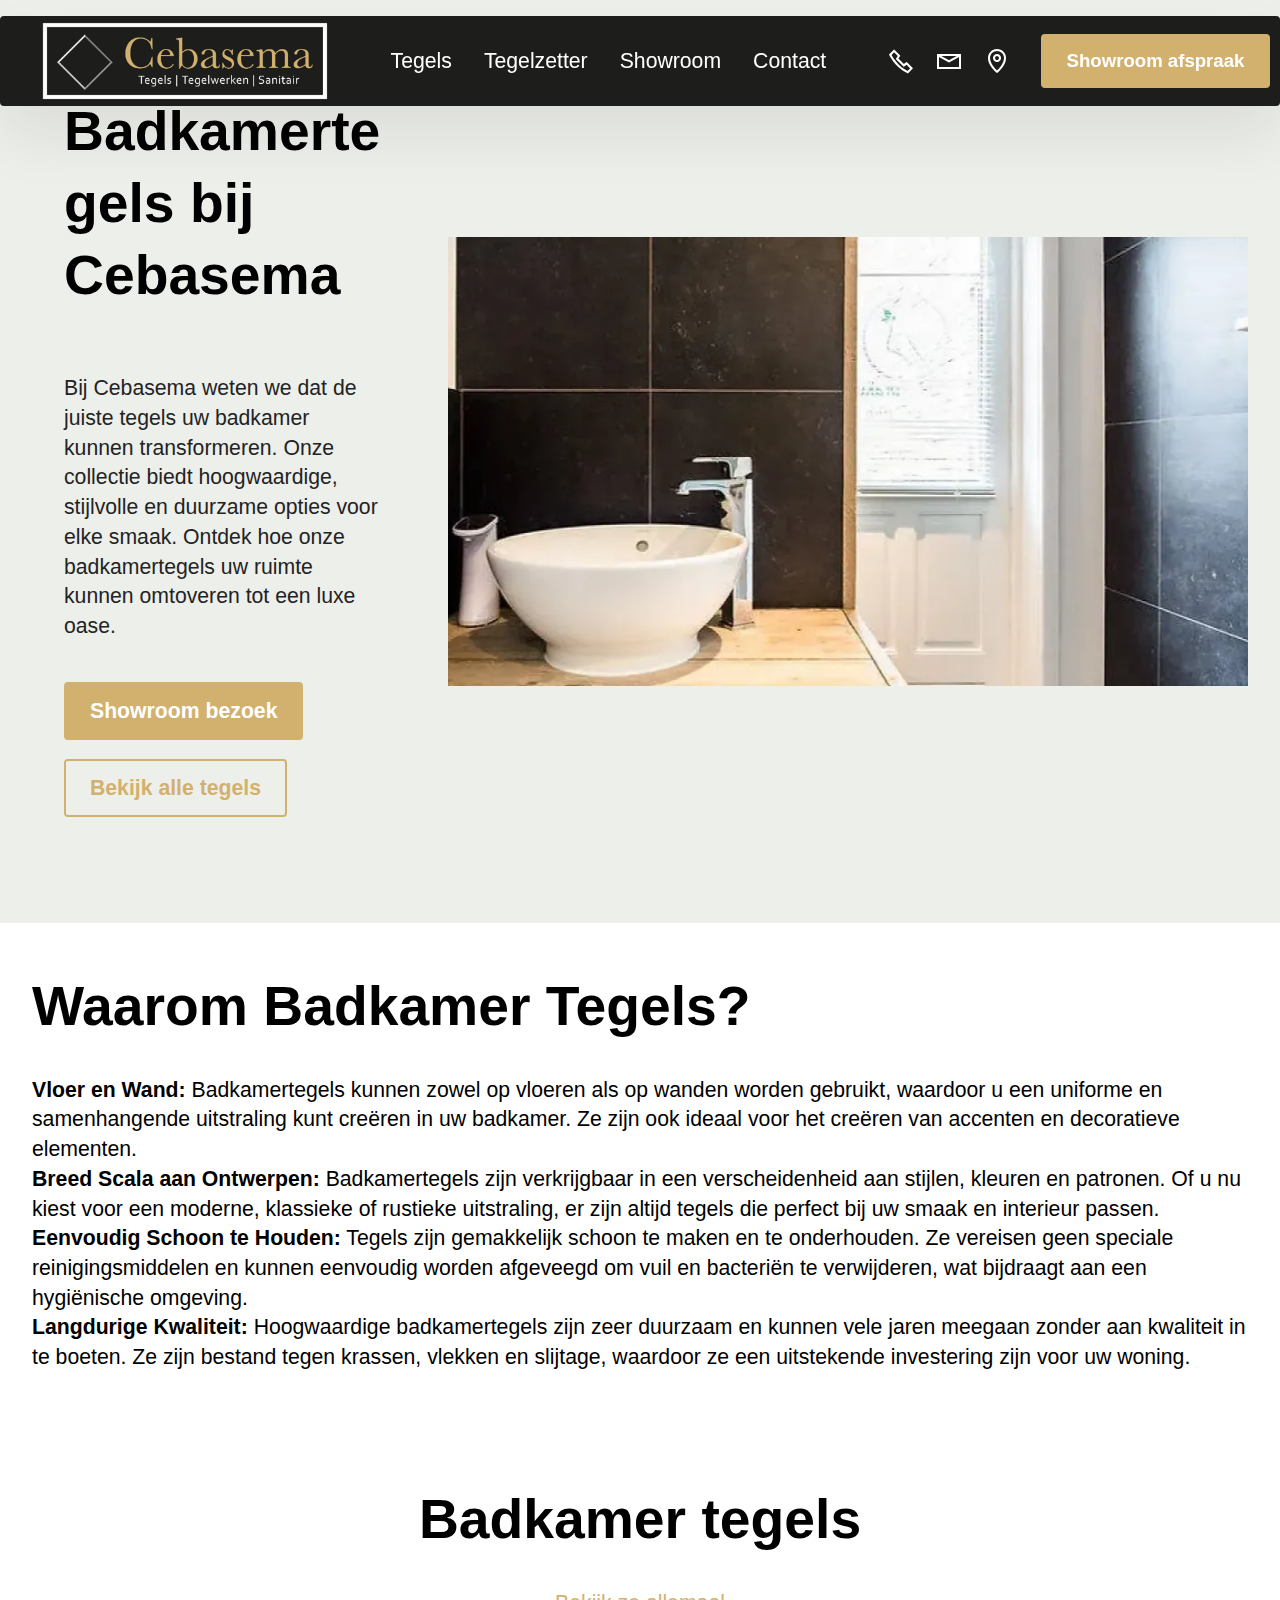
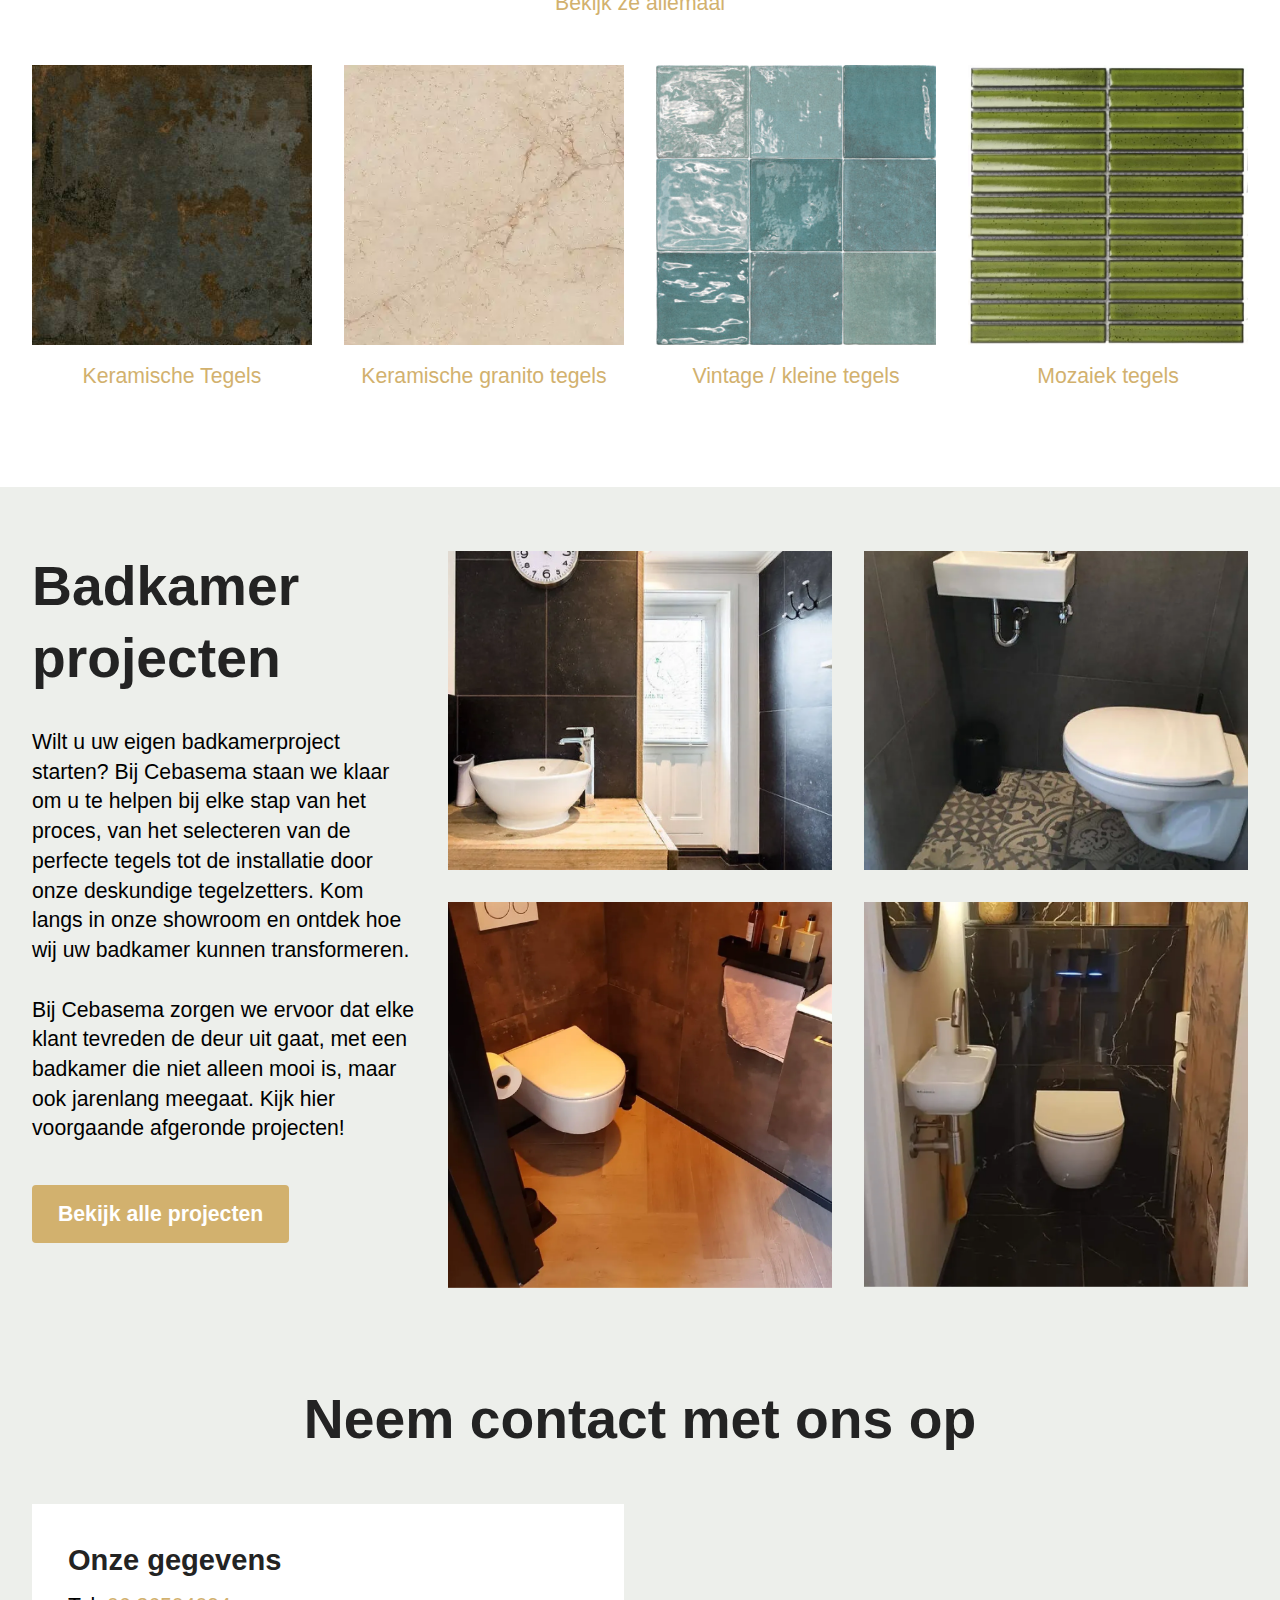
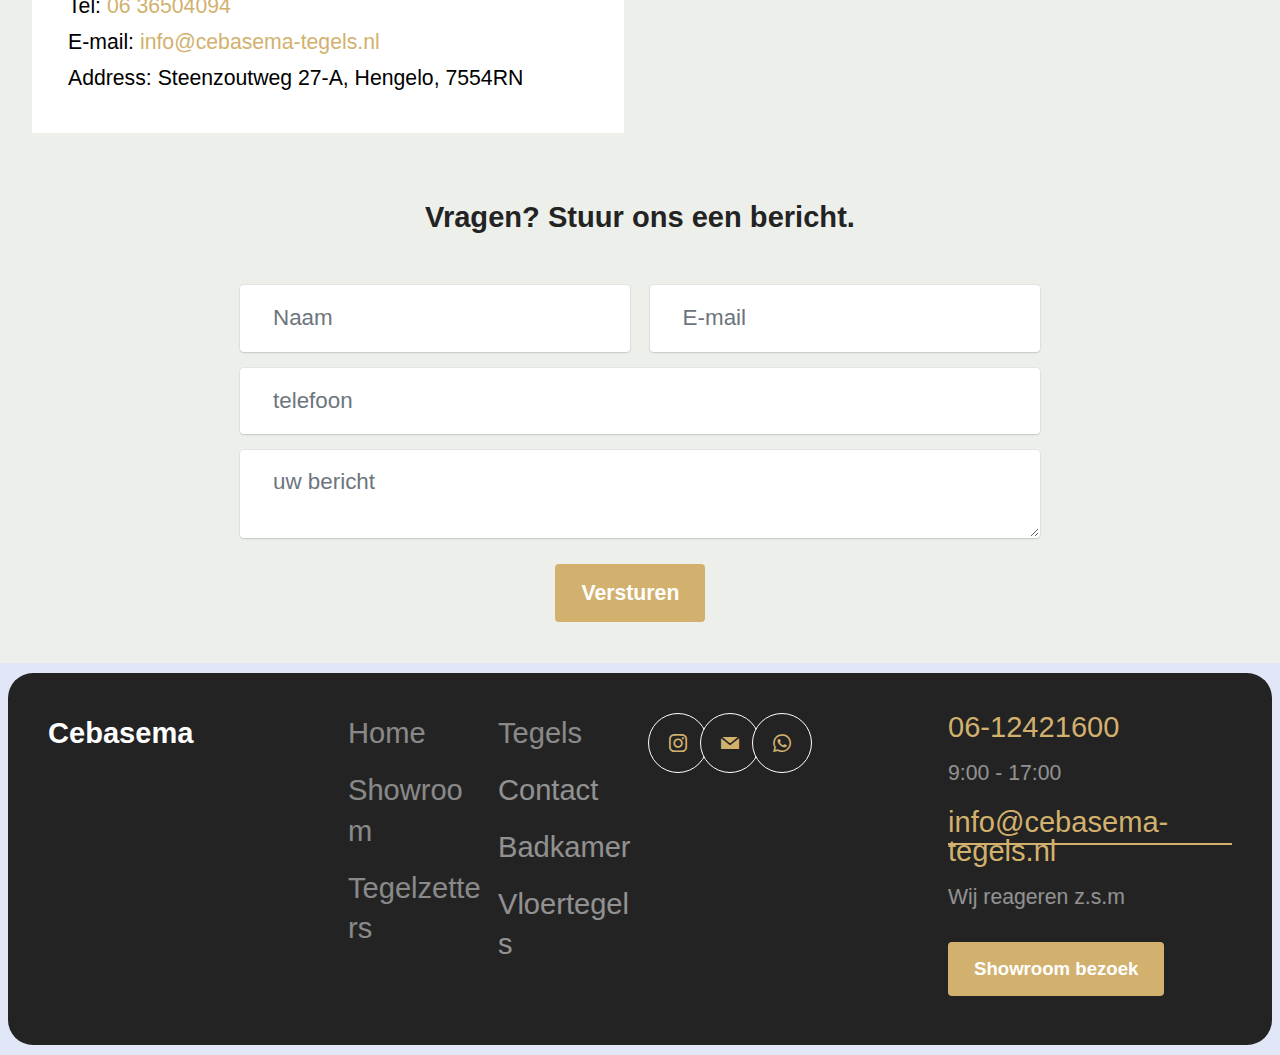
<file: page6.html>
<!DOCTYPE html>
<html  >
<head>
  
  <meta charset="UTF-8">
  <meta http-equiv="X-UA-Compatible" content="IE=edge">
  
  <meta name="viewport" content="width=device-width, initial-scale=1, minimum-scale=1">
  <link rel="shortcut icon" href="assets/images/image-1478.webp" type="image/x-icon">
  <meta name="description" content="">
  
  
  <title>Badkamertegels hengelo</title>
  <link rel="stylesheet" href="assets/web/assets/mobirise-icons2/mobirise2.css">
  <link rel="stylesheet" href="assets/bootstrap/css/bootstrap.min.css">
  <link rel="stylesheet" href="assets/bootstrap/css/bootstrap-grid.min.css">
  <link rel="stylesheet" href="assets/bootstrap/css/bootstrap-reboot.min.css">
    <link rel="stylesheet" href="assets/dropdown/css/style.css">
  <link rel="stylesheet" href="assets/socicon/css/styles.css">
  <link rel="stylesheet" href="assets/theme/css/style.css">
  <link rel="preload" href="https://fonts.googleapis.com/css?family=Inter+Tight:100,200,300,400,500,600,700,800,900,100i,200i,300i,400i,500i,600i,700i,800i,900i&display=swap" as="style" onload="this.onload=null;this.rel='stylesheet'">
  <noscript><link rel="stylesheet" href="https://fonts.googleapis.com/css?family=Inter+Tight:100,200,300,400,500,600,700,800,900,100i,200i,300i,400i,500i,600i,700i,800i,900i&display=swap"></noscript>
  <link rel="preload" as="style" href="assets/mobirise/css/mbr-additional.css?v=rzQwQi"><link rel="stylesheet" href="assets/mobirise/css/mbr-additional.css?v=rzQwQi" type="text/css">

  
  
  
</head>
<body>
  <script>
window.Futy = { key: '664f30ed15b0e' };
(function (e, t) {
    var n = e.createElement(t);
    n.async = true;
    var f = window.Promise && window.fetch ? 'modern.js' : 'legacy.js';
    n.src = 'https://v1.widget.futy.io/js/futy-widget-' + f;
    var r = e.getElementsByTagName(t)[0];
    r.parentNode.insertBefore(n, r);
})(document, 'script');
</script>
  <section data-bs-version="5.1" class="menu menu2 cid-ufiGl9G4N1" once="menu" id="menu02-1i">
	

	<nav class="navbar navbar-dropdown navbar-fixed-top navbar-expand-lg">
		<div class="container">
			<div class="navbar-brand">
				<span class="navbar-logo">
					<a href="index.html">
						<img src="assets/images/image-1478.webp" alt="" style="height: 4.9rem;">
					</a>
				</span>
				
			</div>
			<button class="navbar-toggler" type="button" data-toggle="collapse" data-bs-toggle="collapse" data-target="#navbarSupportedContent" data-bs-target="#navbarSupportedContent" aria-controls="navbarNavAltMarkup" aria-expanded="false" aria-label="Toggle navigation">
				<div class="hamburger">
					<span></span>
					<span></span>
					<span></span>
					<span></span>
				</div>
			</button>
			<div class="collapse navbar-collapse" id="navbarSupportedContent">
				<ul class="navbar-nav nav-dropdown" data-app-modern-menu="true"><li class="nav-item">
						<a class="nav-link link text-danger text-primary display-7" href="page1.html">Tegels</a>
					</li>
					<li class="nav-item">
						<a class="nav-link link text-danger text-primary display-7" href="page3.html" aria-expanded="false">Tegelzetter</a>
					</li>
					<li class="nav-item">
						<a class="nav-link link text-danger text-primary display-7" href="page4.html">Showroom</a>
					</li><li class="nav-item"><a class="nav-link link text-danger text-primary display-7" href="page2.html">Contact</a></li></ul>
				<div class="icons-menu">
					<a class="iconfont-wrapper" href="tel:06-12421600">
						<span class="p-2 mbr-iconfont mobi-mbri-phone mobi-mbri"></span>
					</a>
					<a class="iconfont-wrapper" href="mailto:info@cebasema-tegels.nl">
						<span class="p-2 mbr-iconfont mobi-mbri-letter mobi-mbri"></span>
					</a>
					<a class="iconfont-wrapper" href="index.html#contacts02-9">
						<span class="p-2 mbr-iconfont mobi-mbri-map-pin mobi-mbri"></span>
					</a>
					
				</div>
				<div class="navbar-buttons mbr-section-btn"><a class="btn btn-success display-4" href="https://calendly.com/wikodakkapellen" target="_blank">Showroom afspraak</a></div>
			</div>
		</div>
	</nav>
</section>

<section data-bs-version="5.1" class="header1 cid-ufiGl8A4Cr" id="header01-1f">
	

	
	

	<div class="container-fluid">
		<div class="row justify-content-center">
			<div class="col-12 col-md-12 col-lg-8 image-wrapper">
				<img class="w-100" src="assets/images/pedicurepraktijk-charisma-nld-372591-4-x-3.webp" alt="">
			</div>
			<div class="col-12 col-lg col-md-12">
				<div class="text-wrapper align-left">
					<h1 class="mbr-section-title mbr-fonts-style mb-4 display-2">
						<strong>Badkamertegels bij Cebasema</strong></h1>
					<p class="mbr-text mbr-fonts-style mb-4 display-7"><br>Bij Cebasema weten we dat de juiste tegels uw badkamer kunnen transformeren. Onze collectie biedt hoogwaardige, stijlvolle en duurzame opties voor elke smaak. Ontdek hoe onze badkamertegels uw ruimte kunnen omtoveren tot een luxe oase.</p>
					<div class="mbr-section-btn mt-3"><a class="btn btn-success display-7" href="#">Showroom bezoek</a> <a class="btn btn-success-outline display-7" href="page1.html">Bekijk alle tegels</a></div>
				</div>
			</div>
		</div>
	</div>
</section>

<section data-bs-version="5.1" class="article12 cid-ufiGl8ZsET" id="article12-1g">    
    
    <div class="container">
        <div class="row justify-content-center">
            <div class="col-md-12 col-lg-12">
                <h3 class="mbr-section-title mbr-fonts-style mb-4 mt-0 display-2">
                <strong>Waarom Badkamer Tegels?</strong></h3>
                
                <p class="mbr-text mbr-fonts-style display-7"><strong>Vloer en Wand:</strong> Badkamertegels kunnen zowel op vloeren als op wanden worden gebruikt, waardoor u een uniforme en samenhangende uitstraling kunt creëren in uw badkamer. Ze zijn ook ideaal voor het creëren van accenten en decoratieve elementen.<br><strong>Breed Scala aan Ontwerpen:</strong> Badkamertegels zijn verkrijgbaar in een verscheidenheid aan stijlen, kleuren en patronen. Of u nu kiest voor een moderne, klassieke of rustieke uitstraling, er zijn altijd tegels die perfect bij uw smaak en interieur passen.<br><strong>Eenvoudig Schoon te Houden:</strong> Tegels zijn gemakkelijk schoon te maken en te onderhouden. Ze vereisen geen speciale reinigingsmiddelen en kunnen eenvoudig worden afgeveegd om vuil en bacteriën te verwijderen, wat bijdraagt aan een hygiënische omgeving.<br><strong>Langdurige Kwaliteit:</strong> Hoogwaardige badkamertegels zijn zeer duurzaam en kunnen vele jaren meegaan zonder aan kwaliteit in te boeten. Ze zijn bestand tegen krassen, vlekken en slijtage, waardoor ze een uitstekende investering zijn voor uw woning.<br></p>
            </div>
        </div>
    </div>
</section>

<section data-bs-version="5.1" class="features13 start cid-ufiGl9gkpr" id="features013-1h">
    

<div class="container">
  <div class="row justify-content-center">
    <div class="col-12 content-head">
      <div class="mbr-section-head mb-5">
        <h4 class="mbr-section-title mbr-fonts-style align-center mb-0 display-2"><strong>Badkamer tegels</strong></h4>
        <h5 class="mbr-section-subtitle mbr-fonts-style align-center mb-0 mt-4 display-7">
          <a href="page1.html" class="text-success">Bekijk ze allemaal</a></h5>
      </div>
    </div>
  </div>
  <div class="row mbr-section-content">
    <div class="item features-image col-6 col-md-4 col-lg-3">
      <div class="item-wrapper">
        <div class="item-img">
          <a href="page1.html#gallery09-e"><img src="assets/images/brook-black-120x120-webs-11.jpg" alt="" title="" data-slide-to="0" data-bs-slide-to="0"></a>
        </div>
        <div class="item-content align-left mt-3">
          <h5 class="item-title mbr-fonts-style mb-3 display-7">
            <strong><a href="page1.html#gallery09-e" class="text-success">Keramische Tegels</a></strong></h5>
          
          
        </div>
        
      </div>
    </div>
    <div class="item features-image col-6 col-md-4 col-lg-3">
      <div class="item-wrapper">
        <div class="item-img">
          <a href="page1.html#gallery09-f"><img src="assets/images/tudor-gold-1-tumb.webp" alt="" title="" data-slide-to="1" data-bs-slide-to="1"></a>
        </div>
        <div class="item-content align-left mt-3">
          <h5 class="item-title mbr-fonts-style mb-3 display-7">
            <strong><a href="page1.html#gallery09-f" class="text-success">Keramische granito tegels</a></strong></h5>
          
          
        </div>
        
      </div>
    </div>
    <div class="item features-image col-6 col-md-4 col-lg-3">
      <div class="item-wrapper">
        <div class="item-img">
          <a href="page1.html#gallery09-g"><img src="assets/images/ltclass-zellige-verdeblauw.webp" alt="" title="" data-slide-to="2" data-bs-slide-to="2"></a>
        </div>
        <div class="item-content align-left mt-3">
          <h5 class="item-title mbr-fonts-style mb-3 display-7">
            <strong><a href="page1.html#gallery09-g" class="text-success">Vintage / kleine tegels</a></strong></h5>
          
          
        </div>
        
      </div>
    </div>
    <div class="item features-image col-6 col-md-4 col-lg-3">
      <div class="item-wrapper">
        <div class="item-img">
          <a href="page1.html#gallery09-h"><img src="assets/images/themozsevillagroen.webp" alt="" title="" data-slide-to="3" data-bs-slide-to="3"></a>
        </div>
        <div class="item-content align-left mt-3">
          <h5 class="item-title mbr-fonts-style mb-3 display-7"><a href="page1.html" class="text-success">Mozaiek tegels</a></h5>
          
          
        </div>
        
      </div>
    </div>
    
    

  </div>
</div>
</section>

<section data-bs-version="5.1" class="gallery09 cid-ufiGlabtof" id="gallery09-1j">
  

  

  <div class="container">
    <div class="row justify-content-center">
      <div class="col-12 col-md-12 col-lg-4 main-text">
        <div class="">
          <h5 class="mbr-section-title mbr-fonts-style mt-0 mb-4 display-2"><strong>Badkamer projecten</strong></h5>
          <h6 class="mbr-section-subtitle mbr-fonts-style mt-0 mb-4 display-7">Wilt u uw eigen badkamerproject starten? Bij Cebasema staan we klaar om u te helpen bij elke stap van het proces, van het selecteren van de perfecte tegels tot de installatie door onze deskundige tegelzetters. Kom langs in onze showroom en ontdek hoe wij uw badkamer kunnen transformeren.<div>
</div><div><br></div><div>Bij Cebasema zorgen we ervoor dat elke klant tevreden de deur uit gaat, met een badkamer die niet alleen mooi is, maar ook jarenlang meegaat. Kijk hier voorgaande afgeronde projecten!</div></h6>
          <div class="mbr-section-btn mt-3 main-button"><a href="index.html#gallery06-6" class="btn item-btn btn-success display-7">Bekijk alle projecten</a></div>
        </div>
      </div>

      <div class="col-lg-8 side-features row">
        <div class="item features-image col-12 col-md-6 col-lg-6 active">
          <div class="item-wrapper">
            <div class="item-img">
              <img src="assets/images/pedicurepraktijk-charisma-nld-372591-4-x-1.webp" alt="" title="" data-slide-to="1" data-bs-slide-to="1">
            </div>
            
          </div>
        </div>
        <div class="item features-image col-12 col-md-6 col-lg-6">
          <div class="item-wrapper">
            <div class="item-img">
              <img src="assets/images/fototoiletgerbert-1.webp" alt="" title="" data-slide-to="1" data-bs-slide-to="1">
            </div>
            
          </div>
        </div><div class="item features-image col-12 col-md-6 col-lg-6">
          <div class="item-wrapper">
            <div class="item-img">
              <img src="assets/images/fb-img-1675795161771.webp" alt="" title="" data-slide-to="2" data-bs-slide-to="2">
            </div>
            
          </div>
        </div>
        <div class="item features-image col-12 col-md-6 col-lg-6">
          <div class="item-wrapper">
            <div class="item-img">
              <img src="assets/images/fb-img-1675794996133.webp" alt="" title="" data-slide-to="3" data-bs-slide-to="3">
            </div>
            
          </div>
        </div>
        
      </div>
    </div>
  </div>
</section>

<section data-bs-version="5.1" class="contacts02 map1 cid-ufiGlaEnt2" id="contacts02-1k">

    

    
    <div class="container">
        <div class="row justify-content-center">
            <div class="col-12 content-head">
                <div class="mbr-section-head mb-5">
                    <h3 class="mbr-section-title mbr-fonts-style align-center mb-0 display-2">
                        <strong>Neem contact met ons op</strong></h3>
                    
                </div>
            </div>
        </div>
        <div class="row justify-content-center">
            <div class="card col-12 col-md-12 col-lg-6">
                <div class="card-wrapper">
                    <div class="text-wrapper">
                        <h5 class="cardTitle mbr-fonts-style mb-2 display-5">
                            <strong>Onze gegevens</strong></h5>
                        <ul class="list mbr-fonts-style display-7">
                            <li class="mbr-text item-wrap">Tel: <strong><a href="tel:06 36504094" class="text-success">06 36504094</a></strong></li>
                            <li class="mbr-text item-wrap">E-mail: <a href="mailto:info@cebasema-tegels.nl" class="text-success">info@cebasema-tegels.nl</a></li>
                            <li class="mbr-text item-wrap">Address: Steenzoutweg 27-A, Hengelo, 7554RN</li>
                        </ul>
                    </div>
                </div>
            </div>
            <div class="map-wrapper col-md-12 col-lg-6">
                <div class="google-map"><iframe frameborder="0" style="border:0" src="https://www.google.com/maps/embed/v1/place?key=AIzaSyDbnCmnHmtigIYiD8jIfeHQv7gW2ANhHD4&amp;q=Steenzoutweg 27-A, Hengelo, 7554RN" allowfullscreen=""></iframe></div>
            </div>
        </div>
    </div>
</section>

<section data-bs-version="5.1" class="form5 cid-ufiGlb8hnu" id="form02-1l">
    
    
    <div class="container">
        <div class="row justify-content-center">
            <div class="col-12 content-head">
                <div class="mbr-section-head mb-5">
                    <h3 class="mbr-section-title mbr-fonts-style align-center mb-0 display-5"><strong>Vragen? Stuur ons een bericht.</strong></h3>
                    
                </div>
            </div>
        </div>
        <div class="row justify-content-center">
            <div class="col-lg-8 mx-auto mbr-form" data-form-type="formoid">
                <form action="https://mobirise.eu/" method="POST" class="mbr-form form-with-styler" data-form-title="Form Name"><input type="hidden" name="email" data-form-email="true" value="NCB5xi+CY7F9nJ3DrijknkmhqvKKB/5t+xvVwsZ7FvaH+U2IN2/hD9kaxJbvgEDMtZjnDQNSfdJ4Zs2YW/wtz/f5CLhYC9eAAbILqd44T/4Xv4LXk5DGqFfCskbzTx/R.woY7JZ/8rLsIrF0mCzaqLQBtqPmt3ALkjfSYhUY5PGNQ/uLbTQVXzA6XX3Fe3swNQmptxdlvyr2JZpyniyN2EuWKx3yTloLtsZ//hQ7WBIHUyBztEu8UFGZFX/HtfW05">
                    <div class="row">
                        <div hidden="hidden" data-form-alert="" class="alert alert-success col-12">Thanks for filling out the form!</div>
                        <div hidden="hidden" data-form-alert-danger="" class="alert alert-danger col-12">
                            Oops...! some problem!
                        </div>
                    </div>
                    <div class="dragArea row">
                        <div class="col-md col-sm-12 form-group mb-3" data-for="name">
                            <input type="text" name="name" placeholder="Naam" data-form-field="name" class="form-control" value="" id="name-form02-1l">
                        </div>
                        <div class="col-md col-sm-12 form-group mb-3" data-for="email">
                            <input type="email" name="email" placeholder="E-mail" data-form-field="email" class="form-control" value="" id="email-form02-1l">
                        </div>
                        <div class="col-12 form-group mb-3" data-for="phone">
                            <input type="tel" name="phone" placeholder="telefoon" data-form-field="phone" class="form-control" value="" id="phone-form02-1l">
                        </div>
                        <div class="col-12 form-group mb-3" data-for="textarea">
                            <textarea name="textarea" placeholder="uw bericht" data-form-field="textarea" class="form-control" id="textarea-form02-1l"></textarea>
                        </div>
                        <div class="col-lg-12 col-md-12 col-sm-12 align-center mbr-section-btn"><button type="submit" class="btn btn-success display-7">Versturen</button></div>
                    </div>
                </form>
            </div>
        </div>
    </div>
</section>

<section data-bs-version="5.1" class="footer0d1 trackm5 cid-ufiGlbvujH" once="footers" id="footer01-1m">
    

    
    

    <div class="container-fluid">
        <div class="row row-main">
            <div class="col-12 col-lg-3 card">
                <h2 class="mbr-section-title mbr-fonts-style display-5"><strong>Cebasema</strong><br><br></h2>
                
            </div>
            <div class="col-12 col-lg-3 card">
                <div class="list-wrapper">
                    <ul class="list mbr-fonts-style display-5">
                        <li class="item-wrap"><a href="index.html" class="text-info">Home</a></li>
                        <li class="item-wrap"><a href="page4.html" class="text-info">Showroom</a></li>
                        <li class="item-wrap"><a href="page3.html" class="text-info">Tegelzetters</a></li>
                    </ul>
                    <ul class="list mbr-fonts-style display-5">
                        <li class="item-wrap"><a href="page1.html" class="text-info">Tegels</a></li>
                        <li class="item-wrap"><a href="page2.html" class="text-danger">Contact</a></li><li class="item-wrap"><a href="page6.html" class="text-danger">Badkamer</a></li><li class="item-wrap"><a href="page5.html" class="text-danger">Vloertegels</a></li>
                    </ul>
                </div>
            </div>
            <div class="col-12 col-lg-3 card">
                <div class="social-wrapper">
                    <div class="soc-wrap">
                        <div class="soc-item">
                            <a href="https://www.instagram.com/cebasemategels/" target="_blank">
                                <span class="mbr-iconfont socicon-instagram socicon"></span>
                            </a>
                        </div>
                        <div class="soc-item">
                            <a href="mailto:info@cebasema-tegels.nl">
                                <span class="mbr-iconfont socicon-mail socicon"></span>
                            </a>
                        </div>
                        <div class="soc-item">
                            <a href="https://wa.me/0612421600">
                                <span class="mbr-iconfont socicon-whatsapp socicon"></span>
                            </a>
                        </div>
                        
                    </div>
                </div>
            </div>
            <div class="col-12 col-lg-3 card">
                <div class="contacts-wrapper">
                    <a href="#">
                        </a><p class="mbr-contact mbr-fonts-style display-5"><a href="#"></a><a href="tel:06-12421600" class="text-success">06-12421600</a></p>
                    
                    <p class="mbr-contact-desc mbr-fonts-style display-7">
                        9:00 - 17:00</p>
                </div>
                <div class="contacts-wrapper">
                    <a href="#">
                        </a><p class="mbr-contact mbr-fonts-style display-5"><a href="#"></a><a href="mailto:info@cebasema-tegels.nl" class="text-success">info@cebasema-tegels.nl</a></p>
                    
                    <p class="mbr-contact-desc mbr-fonts-style display-7">Wij reageren z.s.m</p>
                </div>
                <div class="mbr-section-btn"><a class="btn btn-success display-4" href="https://calendly.com/wikodakkapellen" target="_blank">Showroom bezoek</a></div>
            </div>
        </div>
        
    </div>
</section>


<script src="assets/bootstrap/js/bootstrap.bundle.min.js"></script>
  <script src="assets/smoothscroll/smooth-scroll.js"></script>
  <script src="assets/ytplayer/index.js"></script>
      <script src="assets/dropdown/js/navbar-dropdown.js"></script>
  <script src="assets/theme/js/script.js"></script>
  <script src="assets/formoid/formoid.min.js"></script>
  
  
  
</body>
</html>
</file>
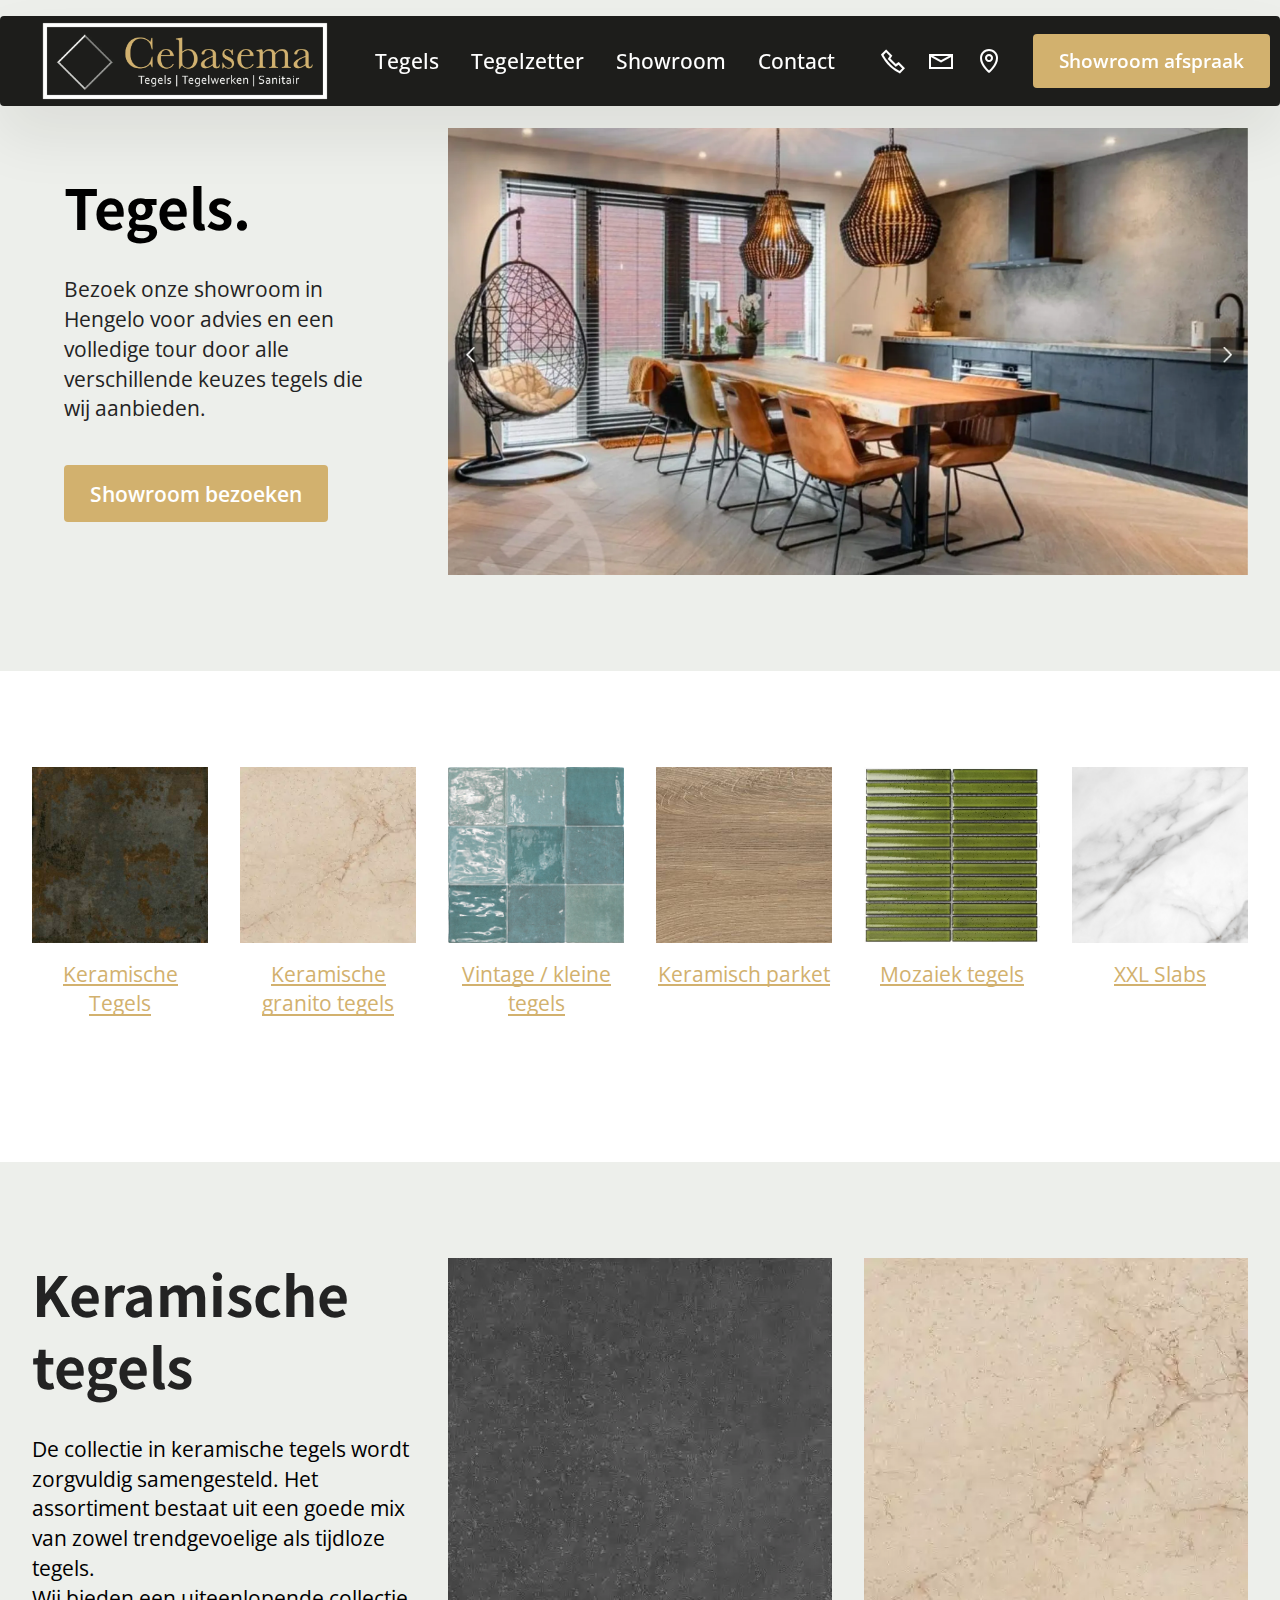
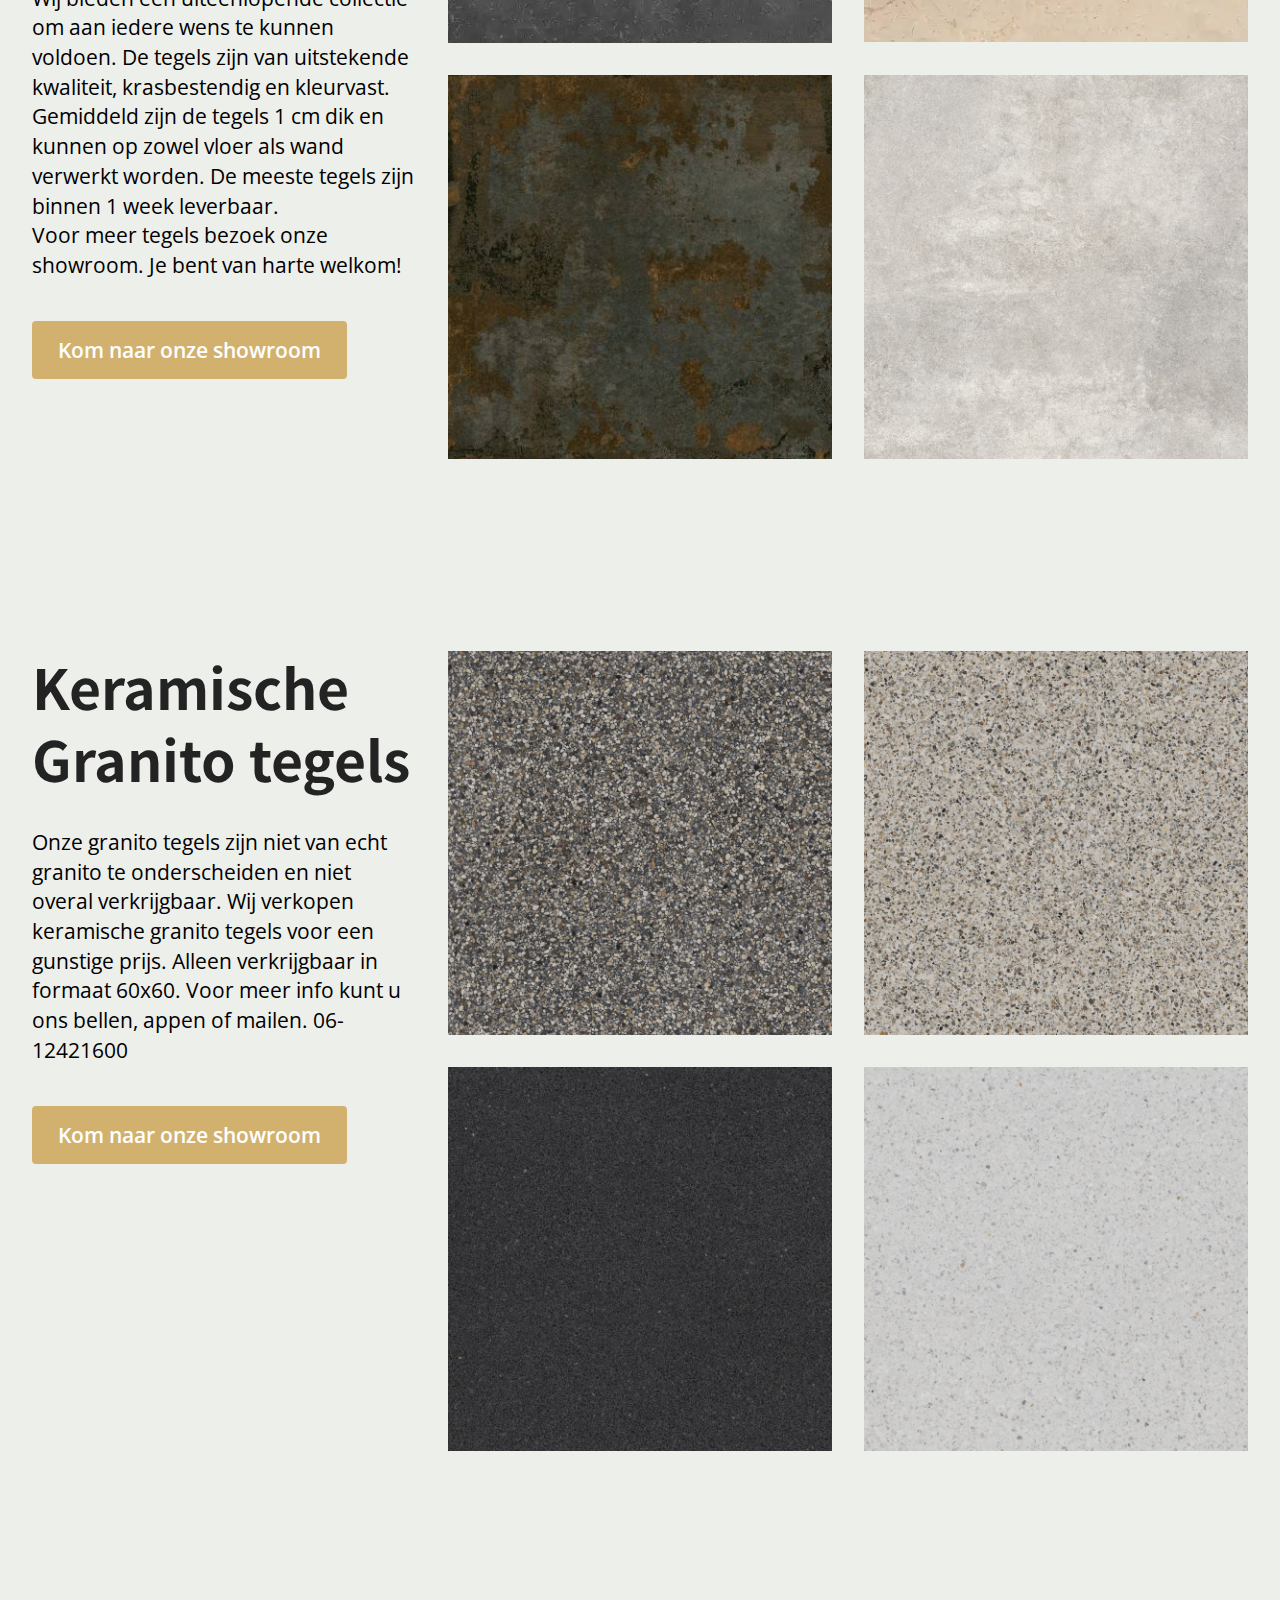
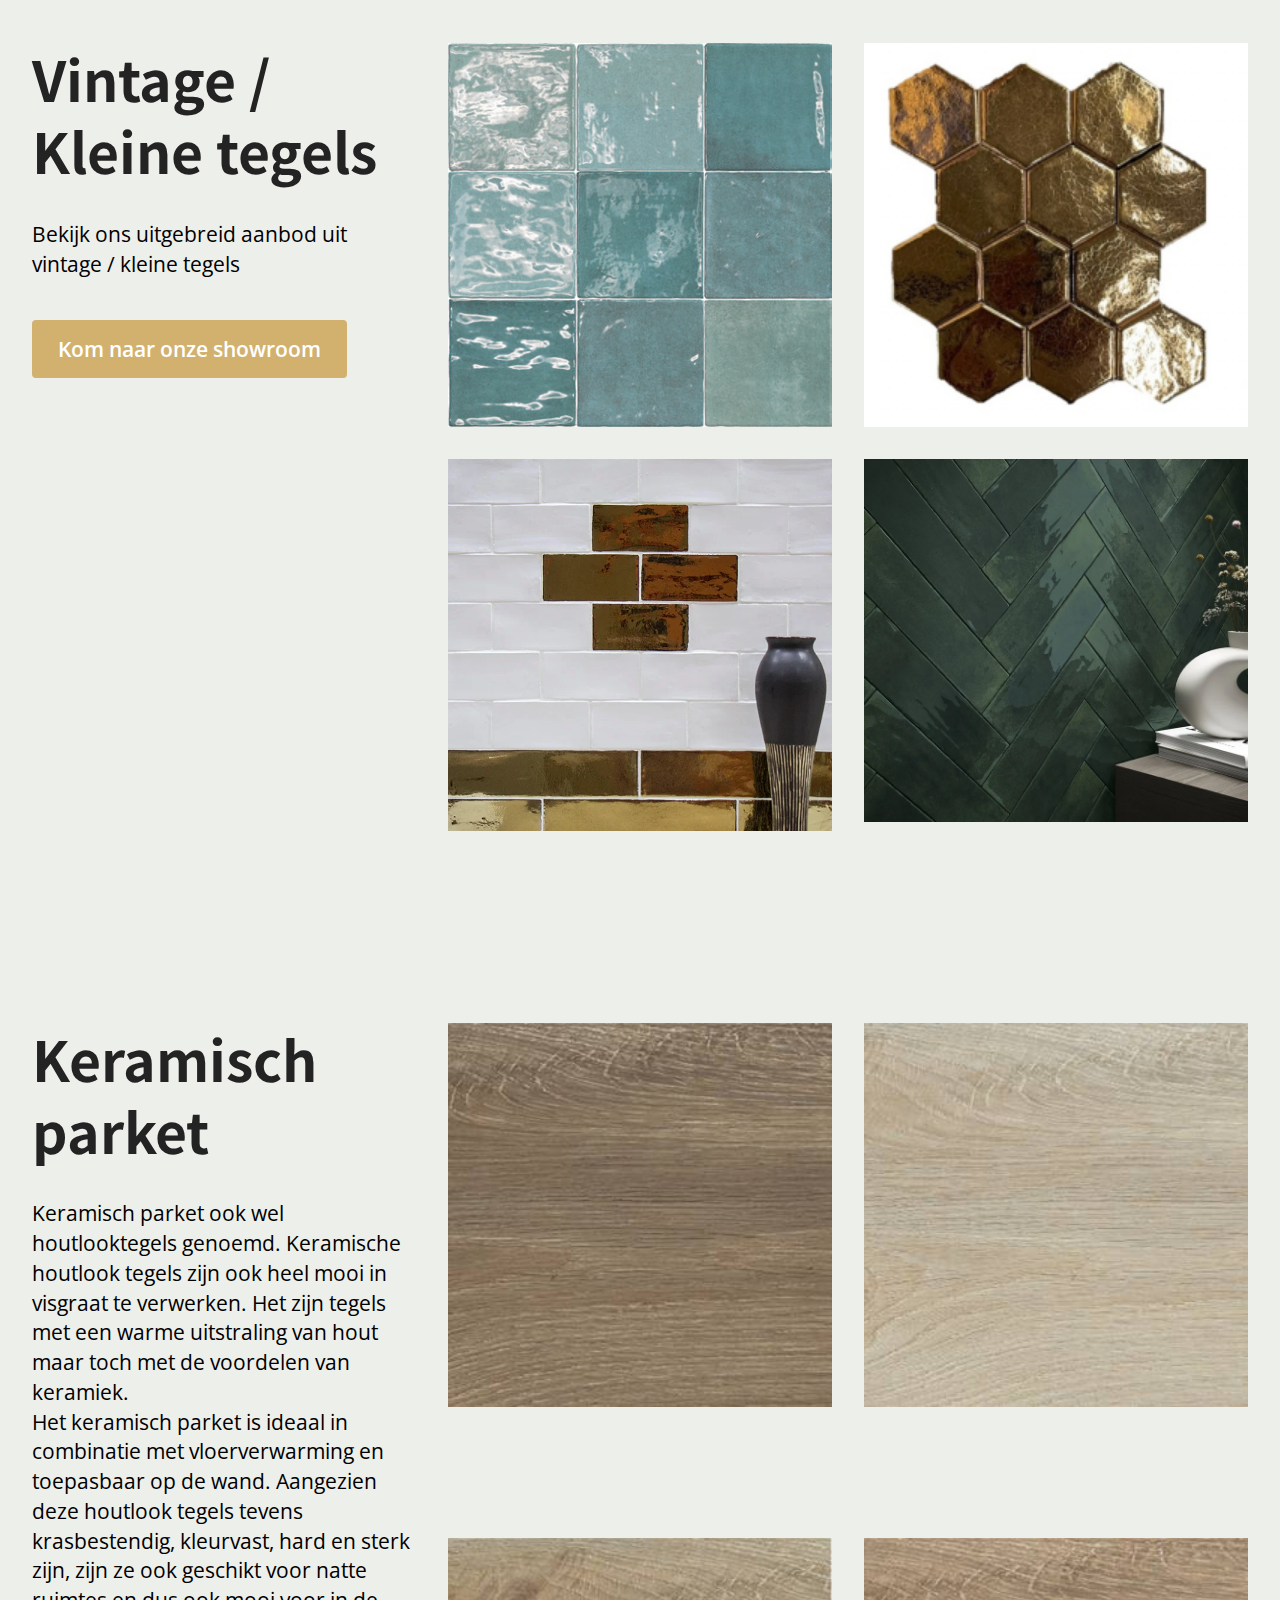
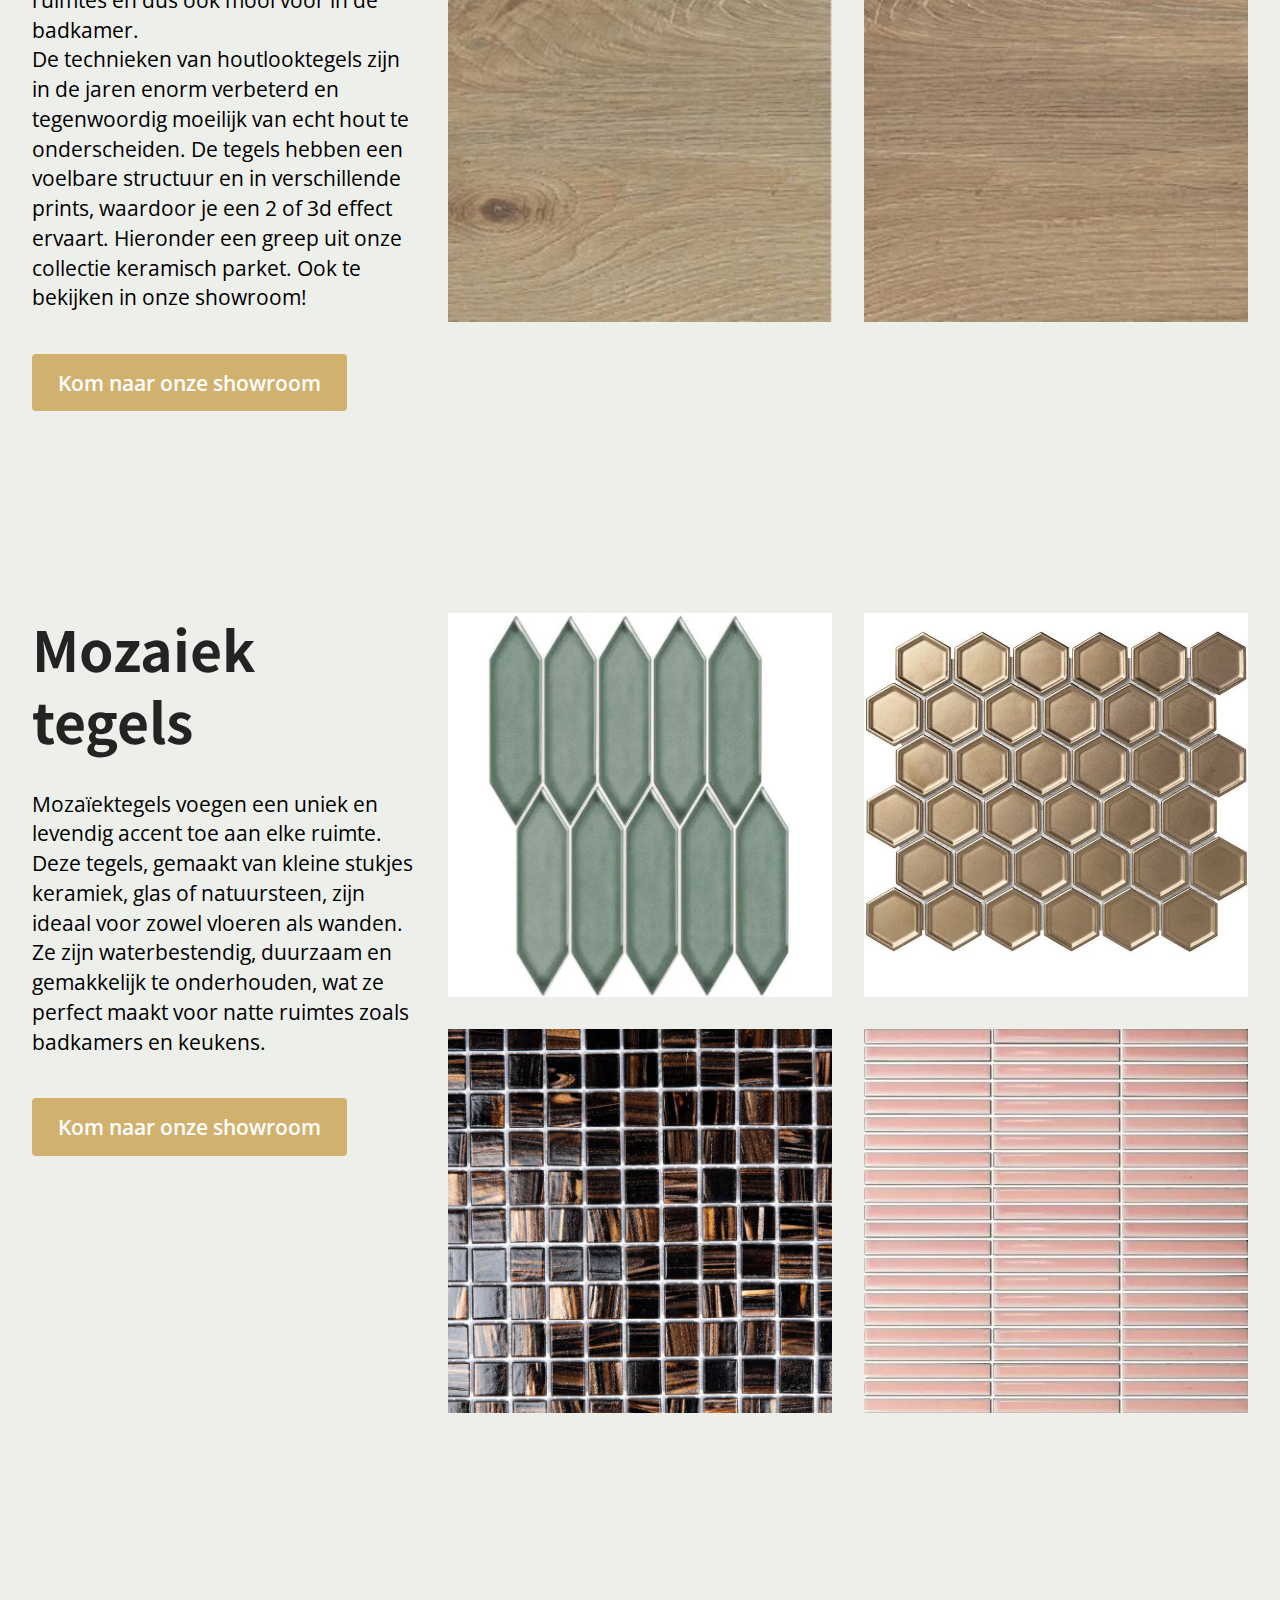
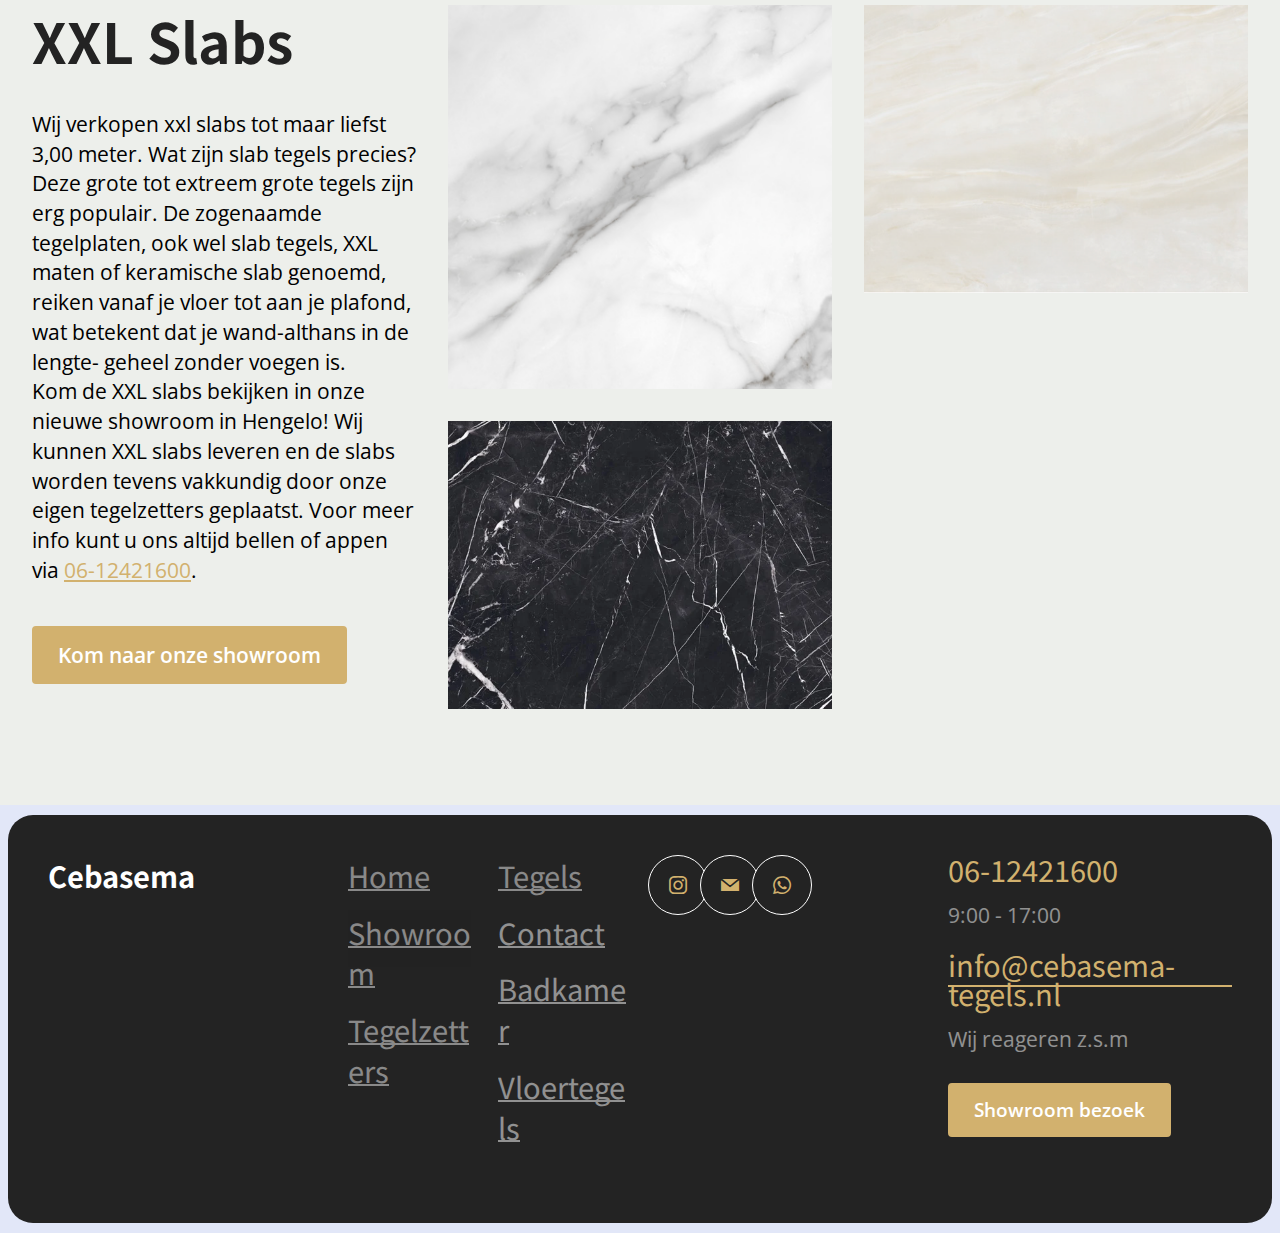
<file: tegel-showroom.html>
<!DOCTYPE html>
<html  >
<head>
  
  <meta charset="UTF-8">
  <meta http-equiv="X-UA-Compatible" content="IE=edge">
  
  <meta name="viewport" content="width=device-width, initial-scale=1, minimum-scale=1">
  <link rel="shortcut icon" href="assets/images/image-1478.webp" type="image/x-icon">
  <meta name="description" content="Ontdek het grootste assortiment tegels in Hengelo bij onze gespecialiseerde showroom. Van vloertegels tot wandtegels, wij bieden hoogwaardige opties voor elke ruimte. Bezoek onze showroom in Hengelo en vind de perfecte tegels.">
  
  
  <title>Tegels Hengelo | Cebasema Tegels</title>
  <link rel="stylesheet" href="assets/web/assets/mobirise-icons2/mobirise2.css">
  <link rel="stylesheet" href="assets/bootstrap/css/bootstrap.min.css">
  <link rel="stylesheet" href="assets/bootstrap/css/bootstrap-grid.min.css">
  <link rel="stylesheet" href="assets/bootstrap/css/bootstrap-reboot.min.css">
    <link rel="stylesheet" href="assets/dropdown/css/style.css">
  <link rel="stylesheet" href="assets/socicon/css/styles.css">
  <link rel="stylesheet" href="assets/theme/css/style.css">
  <link rel="preload" href="https://fonts.googleapis.com/css?family=Noto+Sans+JP:100,200,300,400,500,600,700,800,900&display=swap" as="style" onload="this.onload=null;this.rel='stylesheet'">
  <noscript><link rel="stylesheet" href="https://fonts.googleapis.com/css?family=Noto+Sans+JP:100,200,300,400,500,600,700,800,900&display=swap"></noscript>
  <link rel="preload" href="https://fonts.googleapis.com/css?family=Open+Sans:300,400,500,600,700,800,300i,400i,500i,600i,700i,800i&display=swap" as="style" onload="this.onload=null;this.rel='stylesheet'">
  <noscript><link rel="stylesheet" href="https://fonts.googleapis.com/css?family=Open+Sans:300,400,500,600,700,800,300i,400i,500i,600i,700i,800i&display=swap"></noscript>
  <link rel="preload" as="style" href="assets/mobirise/css/mbr-additional.css?v=iUT5fV"><link rel="stylesheet" href="assets/mobirise/css/mbr-additional.css?v=iUT5fV" type="text/css">

  
  
  
</head>
<body>
  <script>
window.Futy = { key: '664f30ed15b0e' };
(function (e, t) {
    var n = e.createElement(t);
    n.async = true;
    var f = window.Promise && window.fetch ? 'modern.js' : 'legacy.js';
    n.src = 'https://v1.widget.futy.io/js/futy-widget-' + f;
    var r = e.getElementsByTagName(t)[0];
    r.parentNode.insertBefore(n, r);
})(document, 'script');
</script>
  <section data-bs-version="5.1" class="menu menu2 cid-udBiZHrt6z" once="menu" id="menu02-w">
	

	<nav class="navbar navbar-dropdown navbar-fixed-top navbar-expand-lg">
		<div class="container">
			<div class="navbar-brand">
				<span class="navbar-logo">
					<a href="index.html">
						<img src="assets/images/image-1478.webp" alt="" style="height: 4.9rem;">
					</a>
				</span>
				
			</div>
			<button class="navbar-toggler" type="button" data-toggle="collapse" data-bs-toggle="collapse" data-target="#navbarSupportedContent" data-bs-target="#navbarSupportedContent" aria-controls="navbarNavAltMarkup" aria-expanded="false" aria-label="Toggle navigation">
				<div class="hamburger">
					<span></span>
					<span></span>
					<span></span>
					<span></span>
				</div>
			</button>
			<div class="collapse navbar-collapse" id="navbarSupportedContent">
				<ul class="navbar-nav nav-dropdown" data-app-modern-menu="true"><li class="nav-item">
						<a class="nav-link link text-danger text-primary display-7" href="page1.html">Tegels</a>
					</li>
					<li class="nav-item">
						<a class="nav-link link text-danger text-primary display-7" href="page3.html" aria-expanded="false">Tegelzetter</a>
					</li>
					<li class="nav-item">
						<a class="nav-link link text-danger text-primary display-7" href="page4.html">Showroom</a>
					</li><li class="nav-item"><a class="nav-link link text-danger text-primary display-7" href="page2.html">Contact</a></li></ul>
				<div class="icons-menu">
					<a class="iconfont-wrapper" href="tel:06-12421600">
						<span class="p-2 mbr-iconfont mobi-mbri-phone mobi-mbri"></span>
					</a>
					<a class="iconfont-wrapper" href="mailto:info@cebasema-tegels.nl">
						<span class="p-2 mbr-iconfont mobi-mbri-letter mobi-mbri"></span>
					</a>
					<a class="iconfont-wrapper" href="index.html#contacts02-9">
						<span class="p-2 mbr-iconfont mobi-mbri-map-pin mobi-mbri"></span>
					</a>
					
				</div>
				<div class="navbar-buttons mbr-section-btn"><a class="btn btn-success display-4" href="https://calendly.com/wikodakkapellen" target="_blank">Showroom afspraak</a></div>
			</div>
		</div>
	</nav>
</section>

<section data-bs-version="5.1" class="header1 cid-udB4zoqjxd" id="header01-c">
	

	
	

	<div class="container-fluid">
		<div class="row justify-content-center">
			<div class="col-12 col-md-12 col-lg-8 image-wrapper">
				<img class="w-100" src="assets/images/image-1481.webp" alt="">
			</div>
			<div class="col-12 col-lg col-md-12">
				<div class="text-wrapper align-left">
					<h1 class="mbr-section-title mbr-fonts-style mb-4 display-2">
						<strong>Tegels.</strong></h1>
					<p class="mbr-text mbr-fonts-style mb-4 display-7">
						Bezoek onze showroom in Hengelo voor advies en een volledige tour door alle verschillende keuzes tegels die wij aanbieden.</p>
					<div class="mbr-section-btn mt-3"><a class="btn btn-success display-7" href="https://calendly.com/wikodakkapellen" target="_blank">Showroom bezoeken</a></div>
				</div>
			</div>
		</div>
	</div>
</section>

<section data-bs-version="5.1" class="features13 start cid-udBau8bKFn" id="features013-i">
    

<div class="container">
  <div class="row justify-content-center">
    <div class="col-12 content-head">
      
    </div>
  </div>
  <div class="row mbr-section-content">
    <div class="item features-image col-6 col-md-4 col-lg-2 active">
      <div class="item-wrapper">
        <div class="item-img">
          <a href="page1.html#gallery09-e"><img src="assets/images/brook-black-120x120-webs-11.jpg" alt="" title="" data-slide-to="1" data-bs-slide-to="1"></a>
        </div>
        <div class="item-content align-left mt-3">
          <h5 class="item-title mbr-fonts-style mb-3 display-7">
            <strong><a href="page1.html#gallery09-e" class="text-success">Keramische Tegels</a></strong></h5>
          
          
        </div>
        
      </div>
    </div>
    <div class="item features-image col-6 col-md-4 col-lg-2">
      <div class="item-wrapper">
        <div class="item-img">
          <a href="page1.html#gallery09-f"><img src="assets/images/tudor-gold-1-tumb.webp" alt="" title="" data-slide-to="2" data-bs-slide-to="2"></a>
        </div>
        <div class="item-content align-left mt-3">
          <h5 class="item-title mbr-fonts-style mb-3 display-7">
            <strong><a href="page1.html#gallery09-f" class="text-success">Keramische granito tegels</a></strong></h5>
          
          
        </div>
        
      </div>
    </div>
    <div class="item features-image col-6 col-md-4 col-lg-2">
      <div class="item-wrapper">
        <div class="item-img">
          <a href="page1.html#gallery09-g"><img src="assets/images/ltclass-zellige-verdeblauw.webp" alt="" title="" data-slide-to="3" data-bs-slide-to="3"></a>
        </div>
        <div class="item-content align-left mt-3">
          <h5 class="item-title mbr-fonts-style mb-3 display-7">
            <strong><a href="page1.html#gallery09-g" class="text-success">Vintage / kleine tegels</a></strong></h5>
          
          
        </div>
        
      </div>
    </div>
    <div class="item features-image col-6 col-md-4 col-lg-2">
      <div class="item-wrapper">
        <div class="item-img">
          <a href="page1.html#gallery09-h"><img src="assets/images/lin-caldo.jpg" alt="" title="" data-slide-to="4" data-bs-slide-to="4"></a>
        </div>
        <div class="item-content align-left mt-3">
          <h5 class="item-title mbr-fonts-style mb-3 display-7">
            <strong><a href="page1.html#gallery09-h" class="text-success">Keramisch parket</a></strong></h5>
          
          
        </div>
        
      </div>
    </div><div class="item features-image col-6 col-md-4 col-lg-2">
      <div class="item-wrapper">
        <div class="item-img">
          <a href="page1.html#gallery09-h"><img src="assets/images/themozsevillagroen.webp" alt="" title="" data-slide-to="5" data-bs-slide-to="5"></a>
        </div>
        <div class="item-content align-left mt-3">
          <h5 class="item-title mbr-fonts-style mb-3 display-7"><a href="page1.html#gallery09-1v" class="text-success">Mozaiek tegels</a></h5>
          
          
        </div>
        
      </div>
    </div><div class="item features-image col-6 col-md-4 col-lg-2">
      <div class="item-wrapper">
        <div class="item-img">
          <a href="page1.html#gallery09-h"><img src="assets/images/calacatta-a-tumb.webp" alt="" title="" data-slide-to="6" data-bs-slide-to="6"></a>
        </div>
        <div class="item-content align-left mt-3">
          <h5 class="item-title mbr-fonts-style mb-3 display-7"><a href="page1.html#gallery09-1w" class="text-success">XXL Slabs</a></h5>
          
          
        </div>
        
      </div>
    </div>
    
    

  </div>
</div>
</section>

<section data-bs-version="5.1" class="gallery09 cid-udB5ClCGn1" id="gallery09-e">
  

  

  <div class="container">
    <div class="row justify-content-center">
      <div class="col-12 col-md-12 col-lg-4 main-text">
        <div class="">
          <h5 class="mbr-section-title mbr-fonts-style mt-0 mb-4 display-2"><strong>Keramische tegels</strong></h5>
          <h6 class="mbr-section-subtitle mbr-fonts-style mt-0 mb-4 display-7">De collectie in keramische tegels wordt zorgvuldig samengesteld. Het assortiment bestaat uit een goede mix van zowel trendgevoelige als tijdloze tegels. 
<div>
</div><div>Wij bieden een uiteenlopende collectie om aan iedere wens te kunnen voldoen. De tegels zijn van uitstekende kwaliteit, krasbestendig en kleurvast. Gemiddeld zijn de tegels 1 cm dik en kunnen op zowel vloer als wand verwerkt worden. De meeste tegels zijn binnen 1 week leverbaar. 
</div><div>Voor meer tegels bezoek onze showroom. Je bent van harte welkom!</div><div>
</div></h6>
          <div class="mbr-section-btn mt-3 main-button"><a href="" class="btn item-btn btn-success display-7">Kom naar onze showroom</a></div>
        </div>
      </div>

      <div class="col-lg-8 side-features row">
        <div class="item features-image col-12 col-md-6 col-lg-6 active">
          <div class="item-wrapper">
            <div class="item-img">
              <img src="assets/images/bluemix-black-thumb.webp" alt="" title="" data-slide-to="0" data-bs-slide-to="0">
            </div>
            
          </div>
        </div>
        <div class="item features-image col-12 col-md-6 col-lg-6">
          <div class="item-wrapper">
            <div class="item-img">
              <img src="assets/images/tudor-gold-1-tumb.webp" alt="" title="" data-slide-to="1" data-bs-slide-to="1">
            </div>
            
          </div>
        </div>
        
        <div class="item features-image col-12 col-md-6 col-lg-6">
          <div class="item-wrapper">
            <div class="item-img">
              <img src="assets/images/brook-black-120x120-webs-11.jpg" alt="" title="" data-slide-to="2" data-bs-slide-to="2">
            </div>
            
          </div>
        </div><div class="item features-image col-12 col-md-6 col-lg-6">
          <div class="item-wrapper">
            <div class="item-img">
              <img src="assets/images/lifestone-silver-tumb-1.webp" alt="" title="" data-slide-to="3" data-bs-slide-to="3">
            </div>
            
          </div>
        </div>
      </div>
    </div>
  </div>
</section>

<section data-bs-version="5.1" class="gallery09 cid-udB5D31h7Z" id="gallery09-f">
  

  

  <div class="container">
    <div class="row justify-content-center">
      <div class="col-12 col-md-12 col-lg-4 main-text">
        <div class="">
          <h5 class="mbr-section-title mbr-fonts-style mt-0 mb-4 display-2"><strong>Keramische Granito tegels</strong></h5>
          <h6 class="mbr-section-subtitle mbr-fonts-style mt-0 mb-4 display-7">Onze granito tegels zijn niet van echt granito te onderscheiden en niet overal verkrijgbaar. Wij verkopen keramische granito tegels voor een gunstige prijs. Alleen verkrijgbaar in formaat 60x60. Voor meer info kunt u ons bellen, appen of mailen. 06-12421600&nbsp;</h6>
          <div class="mbr-section-btn mt-3 main-button"><a href="" class="btn item-btn btn-success display-7">Kom naar onze showroom</a></div>
        </div>
      </div>

      <div class="col-lg-8 side-features row">
        <div class="item features-image col-12 col-md-6 col-lg-6 active">
          <div class="item-wrapper">
            <div class="item-img">
              <img src="assets/images/class-terrazzo-murano-60x60-tumb.webp" alt="" title="" data-slide-to="0" data-bs-slide-to="0">
            </div>
            
          </div>
        </div>
        <div class="item features-image col-12 col-md-6 col-lg-6 active">
          <div class="item-wrapper">
            <div class="item-img">
              <img src="assets/images/class-terrazzo-mira-60x60-tumb.webp" alt="" title="" data-slide-to="1" data-bs-slide-to="1">
            </div>
            
          </div>
        </div>
        <div class="item features-image col-12 col-md-6 col-lg-6 active">
          <div class="item-wrapper">
            <div class="item-img">
              <img src="assets/images/class-terrazzo-giudecca-60x60-tumb-.webp" alt="" title="" data-slide-to="2" data-bs-slide-to="2">
            </div>
            
          </div>
        </div>
        <div class="item features-image col-12 col-md-6 col-lg-6 active">
          <div class="item-wrapper">
            <div class="item-img">
              <img src="assets/images/class-terrazzo-vignole-60x60-tumb.webp" alt="" title="" data-slide-to="5" data-bs-slide-to="5">
            </div>
            
          </div>
        </div>
      </div>
    </div>
  </div>
</section>

<section data-bs-version="5.1" class="gallery09 cid-udB5DpOAMr" id="gallery09-g">
  

  

  <div class="container">
    <div class="row justify-content-center">
      <div class="col-12 col-md-12 col-lg-4 main-text">
        <div class="">
          <h5 class="mbr-section-title mbr-fonts-style mt-0 mb-4 display-2"><strong>Vintage / Kleine tegels</strong></h5>
          <h6 class="mbr-section-subtitle mbr-fonts-style mt-0 mb-4 display-7">
            Bekijk ons uitgebreid aanbod uit vintage / kleine tegels</h6>
          <div class="mbr-section-btn mt-3 main-button"><a href="" class="btn item-btn btn-success display-7">Kom naar onze showroom</a></div>
        </div>
      </div>

      <div class="col-lg-8 side-features row">
        <div class="item features-image col-12 col-md-6 col-lg-6 active">
          <div class="item-wrapper">
            <div class="item-img">
              <img src="assets/images/ltclass-zellige-verdeblauw.webp" alt="" title="" data-slide-to="0" data-bs-slide-to="0">
            </div>
            
          </div>
        </div>
        <div class="item features-image col-12 col-md-6 col-lg-6 active">
          <div class="item-wrapper">
            <div class="item-img">
              <img src="assets/images/hexagongoudcraquele.webp" alt="" title="" data-slide-to="1" data-bs-slide-to="1">
            </div>
            
          </div>
        </div>
        <div class="item features-image col-12 col-md-6 col-lg-6 active">
          <div class="item-wrapper">
            <div class="item-img">
              <img src="assets/images/ltcraquelleglossygoud.webp" alt="" title="" data-slide-to="2" data-bs-slide-to="2">
            </div>
            
          </div>
        </div>
        <div class="item features-image col-12 col-md-6 col-lg-6 active">
          <div class="item-wrapper">
            <div class="item-img">
              <img src="assets/images/ltmark-green.webp" alt="" title="" data-slide-to="4" data-bs-slide-to="4">
            </div>
            
          </div>
        </div>
      </div>
    </div>
  </div>
</section>

<section data-bs-version="5.1" class="gallery09 cid-udB5E3dVGt" id="gallery09-h">
  

  

  <div class="container">
    <div class="row justify-content-center">
      <div class="col-12 col-md-12 col-lg-4 main-text">
        <div class="">
          <h5 class="mbr-section-title mbr-fonts-style mt-0 mb-4 display-2"><strong>Keramisch parket</strong></h5>
          <h6 class="mbr-section-subtitle mbr-fonts-style mt-0 mb-4 display-7">Keramisch parket ook wel houtlooktegels genoemd. Keramische houtlook tegels zijn ook heel mooi in visgraat te verwerken. Het zijn tegels met een warme uitstraling van hout maar toch met de voordelen van keramiek. 
<div>
</div><div>Het keramisch parket is ideaal in combinatie met vloerverwarming en toepasbaar op de wand. Aangezien deze houtlook tegels tevens krasbestendig, kleurvast, hard en sterk zijn, zijn ze ook geschikt voor natte ruimtes en dus ook mooi voor in de badkamer.
</div><div>De technieken van houtlooktegels zijn in de jaren enorm verbeterd en tegenwoordig moeilijk van echt hout te onderscheiden. De tegels hebben een voelbare structuur en in verschillende prints, waardoor je een 2 of 3d effect ervaart. Hieronder een greep uit onze collectie keramisch parket. Ook te bekijken in onze showroom!&nbsp;</div><div>
</div></h6>
          <div class="mbr-section-btn mt-3 main-button"><a href="" class="btn item-btn btn-success display-7">Kom naar onze showroom</a></div>
        </div>
      </div>

      <div class="col-lg-8 side-features row">
        <div class="item features-image col-12 col-md-6 col-lg-6 active">
          <div class="item-wrapper">
            <div class="item-img">
              <img src="assets/images/lin-tortora.jpg" alt="" title="" data-slide-to="1" data-bs-slide-to="1">
            </div>
            
          </div>
        </div>
        <div class="item features-image col-12 col-md-6 col-lg-6 active">
          <div class="item-wrapper">
            <div class="item-img">
              <img src="assets/images/lin-chiaro.jpg" alt="" title="" data-slide-to="2" data-bs-slide-to="2">
            </div>
            
          </div>
        </div>
        <div class="item features-image col-12 col-md-6 col-lg-6 active">
          <div class="item-wrapper">
            <div class="item-img">
              <img src="assets/images/lin-miele.jpg" alt="" title="" data-slide-to="3" data-bs-slide-to="3">
            </div>
            
          </div>
        </div>
        <div class="item features-image col-12 col-md-6 col-lg-6 active">
          <div class="item-wrapper">
            <div class="item-img">
              <img src="assets/images/lin-caldo.jpg" alt="" title="" data-slide-to="4" data-bs-slide-to="4">
            </div>
            
          </div>
        </div>
      </div>
    </div>
  </div>
</section>

<section data-bs-version="5.1" class="gallery09 cid-ufiQnXauYU" id="gallery09-1v">
  

  

  <div class="container">
    <div class="row justify-content-center">
      <div class="col-12 col-md-12 col-lg-4 main-text">
        <div class="">
          <h5 class="mbr-section-title mbr-fonts-style mt-0 mb-4 display-2"><strong>Mozaiek tegels</strong></h5>
          <h6 class="mbr-section-subtitle mbr-fonts-style mt-0 mb-4 display-7">Mozaïektegels voegen een uniek en levendig accent toe aan elke ruimte. Deze tegels, gemaakt van kleine stukjes keramiek, glas of natuursteen, zijn ideaal voor zowel vloeren als wanden. Ze zijn waterbestendig, duurzaam en gemakkelijk te onderhouden, wat ze perfect maakt voor natte ruimtes zoals badkamers en keukens.<div>
</div></h6>
          <div class="mbr-section-btn mt-3 main-button"><a href="" class="btn item-btn btn-success display-7">Kom naar onze showroom</a></div>
        </div>
      </div>

      <div class="col-lg-8 side-features row">
        <div class="item features-image col-12 col-md-6 col-lg-6 active">
          <div class="item-wrapper">
            <div class="item-img">
              <img src="assets/images/groen-1.webp" alt="" title="" data-slide-to="1" data-bs-slide-to="1">
            </div>
            
          </div>
        </div>
        <div class="item features-image col-12 col-md-6 col-lg-6 active">
          <div class="item-wrapper">
            <div class="item-img">
              <img src="assets/images/themozaiekmetal-bronze.webp" alt="" title="" data-slide-to="2" data-bs-slide-to="2">
            </div>
            
          </div>
        </div>
        <div class="item features-image col-12 col-md-6 col-lg-6 active">
          <div class="item-wrapper">
            <div class="item-img">
              <img src="assets/images/bruin.jpg" alt="" title="" data-slide-to="3" data-bs-slide-to="3">
            </div>
            
          </div>
        </div>
        <div class="item features-image col-12 col-md-6 col-lg-6 active">
          <div class="item-wrapper">
            <div class="item-img">
              <img src="assets/images/rose.webp" alt="" title="" data-slide-to="4" data-bs-slide-to="4">
            </div>
            
          </div>
        </div>
      </div>
    </div>
  </div>
</section>

<section data-bs-version="5.1" class="gallery09 cid-ufiQoUaLfK" id="gallery09-1w">
  

  

  <div class="container">
    <div class="row justify-content-center">
      <div class="col-12 col-md-12 col-lg-4 main-text">
        <div class="">
          <h5 class="mbr-section-title mbr-fonts-style mt-0 mb-4 display-2"><strong>XXL Slabs</strong></h5>
          <h6 class="mbr-section-subtitle mbr-fonts-style mt-0 mb-4 display-7">Wij verkopen xxl slabs tot maar liefst 3,00 meter. Wat zijn slab tegels precies? Deze grote tot extreem grote tegels zijn erg populair.  De zogenaamde tegelplaten, ook wel slab tegels, XXL maten of keramische slab genoemd, reiken vanaf je vloer tot aan je plafond, wat betekent dat je wand-althans in de lengte- geheel zonder voegen is.
<div>
</div><div>
</div><div>Kom de XXL slabs bekijken in onze nieuwe showroom in Hengelo! Wij kunnen XXL slabs  leveren en de slabs worden tevens vakkundig door onze eigen tegelzetters geplaatst. Voor meer info kunt u ons altijd bellen of appen via <a href="tel:06-12421600" class="text-success">06-12421600</a>.</div></h6>
          <div class="mbr-section-btn mt-3 main-button"><a href="" class="btn item-btn btn-success display-7">Kom naar onze showroom</a></div>
        </div>
      </div>

      <div class="col-lg-8 side-features row">
        <div class="item features-image col-12 col-md-6 col-lg-6 active">
          <div class="item-wrapper">
            <div class="item-img">
              <img src="assets/images/calacatta-a-tumb.webp" alt="" title="" data-slide-to="1" data-bs-slide-to="1">
            </div>
            
          </div>
        </div>
        <div class="item features-image col-12 col-md-6 col-lg-6 active">
          <div class="item-wrapper">
            <div class="item-img">
              <img src="assets/images/divina-onyx-extra-polish-horizontaal.webp" alt="" title="" data-slide-to="2" data-bs-slide-to="2">
            </div>
            
          </div>
        </div>
        <div class="item features-image col-12 col-md-6 col-lg-6 active">
          <div class="item-wrapper">
            <div class="item-img">
              <img src="assets/images/marquina-select-1.webp" alt="" title="" data-slide-to="3" data-bs-slide-to="3">
            </div>
            
          </div>
        </div>
        
      </div>
    </div>
  </div>
</section>

<section data-bs-version="5.1" class="footer0d1 trackm5 cid-udBm554xPz" once="footers" id="footer01-12">
    

    
    

    <div class="container-fluid">
        <div class="row row-main">
            <div class="col-12 col-lg-3 card">
                <h2 class="mbr-section-title mbr-fonts-style display-5"><strong>Cebasema</strong><br><br></h2>
                
            </div>
            <div class="col-12 col-lg-3 card">
                <div class="list-wrapper">
                    <ul class="list mbr-fonts-style display-5">
                        <li class="item-wrap"><a href="index.html" class="text-info">Home</a></li>
                        <li class="item-wrap"><a href="page4.html" class="text-info">Showroom</a></li>
                        <li class="item-wrap"><a href="page3.html" class="text-info">Tegelzetters</a></li>
                    </ul>
                    <ul class="list mbr-fonts-style display-5">
                        <li class="item-wrap"><a href="page1.html" class="text-info">Tegels</a></li>
                        <li class="item-wrap"><a href="page2.html" class="text-danger">Contact</a></li><li class="item-wrap"><a href="page6.html" class="text-danger">Badkamer</a></li><li class="item-wrap"><a href="page5.html" class="text-danger">Vloertegels</a></li>
                    </ul>
                </div>
            </div>
            <div class="col-12 col-lg-3 card">
                <div class="social-wrapper">
                    <div class="soc-wrap">
                        <div class="soc-item">
                            <a href="https://www.instagram.com/cebasemategels/" target="_blank">
                                <span class="mbr-iconfont socicon-instagram socicon"></span>
                            </a>
                        </div>
                        <div class="soc-item">
                            <a href="mailto:info@cebasema-tegels.nl">
                                <span class="mbr-iconfont socicon-mail socicon"></span>
                            </a>
                        </div>
                        <div class="soc-item">
                            <a href="https://wa.me/0612421600">
                                <span class="mbr-iconfont socicon-whatsapp socicon"></span>
                            </a>
                        </div>
                        
                    </div>
                </div>
            </div>
            <div class="col-12 col-lg-3 card">
                <div class="contacts-wrapper">
                    <a href="#">
                        </a><p class="mbr-contact mbr-fonts-style display-5"><a href="#"></a><a href="tel:06-12421600" class="text-success">06-12421600</a></p>
                    
                    <p class="mbr-contact-desc mbr-fonts-style display-7">
                        9:00 - 17:00</p>
                </div>
                <div class="contacts-wrapper">
                    <a href="#">
                        </a><p class="mbr-contact mbr-fonts-style display-5"><a href="#"></a><a href="mailto:info@cebasema-tegels.nl" class="text-success">info@cebasema-tegels.nl</a></p>
                    
                    <p class="mbr-contact-desc mbr-fonts-style display-7">Wij reageren z.s.m</p>
                </div>
                <div class="mbr-section-btn"><a class="btn btn-success display-4" href="https://calendly.com/wikodakkapellen" target="_blank">Showroom bezoek</a></div>
            </div>
        </div>
        
    </div>
</section>


<script src="assets/bootstrap/js/bootstrap.bundle.min.js"></script>
  <script src="assets/smoothscroll/smooth-scroll.js"></script>
  <script src="assets/ytplayer/index.js"></script>
      <script src="assets/dropdown/js/navbar-dropdown.js"></script>
  <script src="assets/theme/js/script.js"></script>
  
  
  
</body>
</html>
</file>
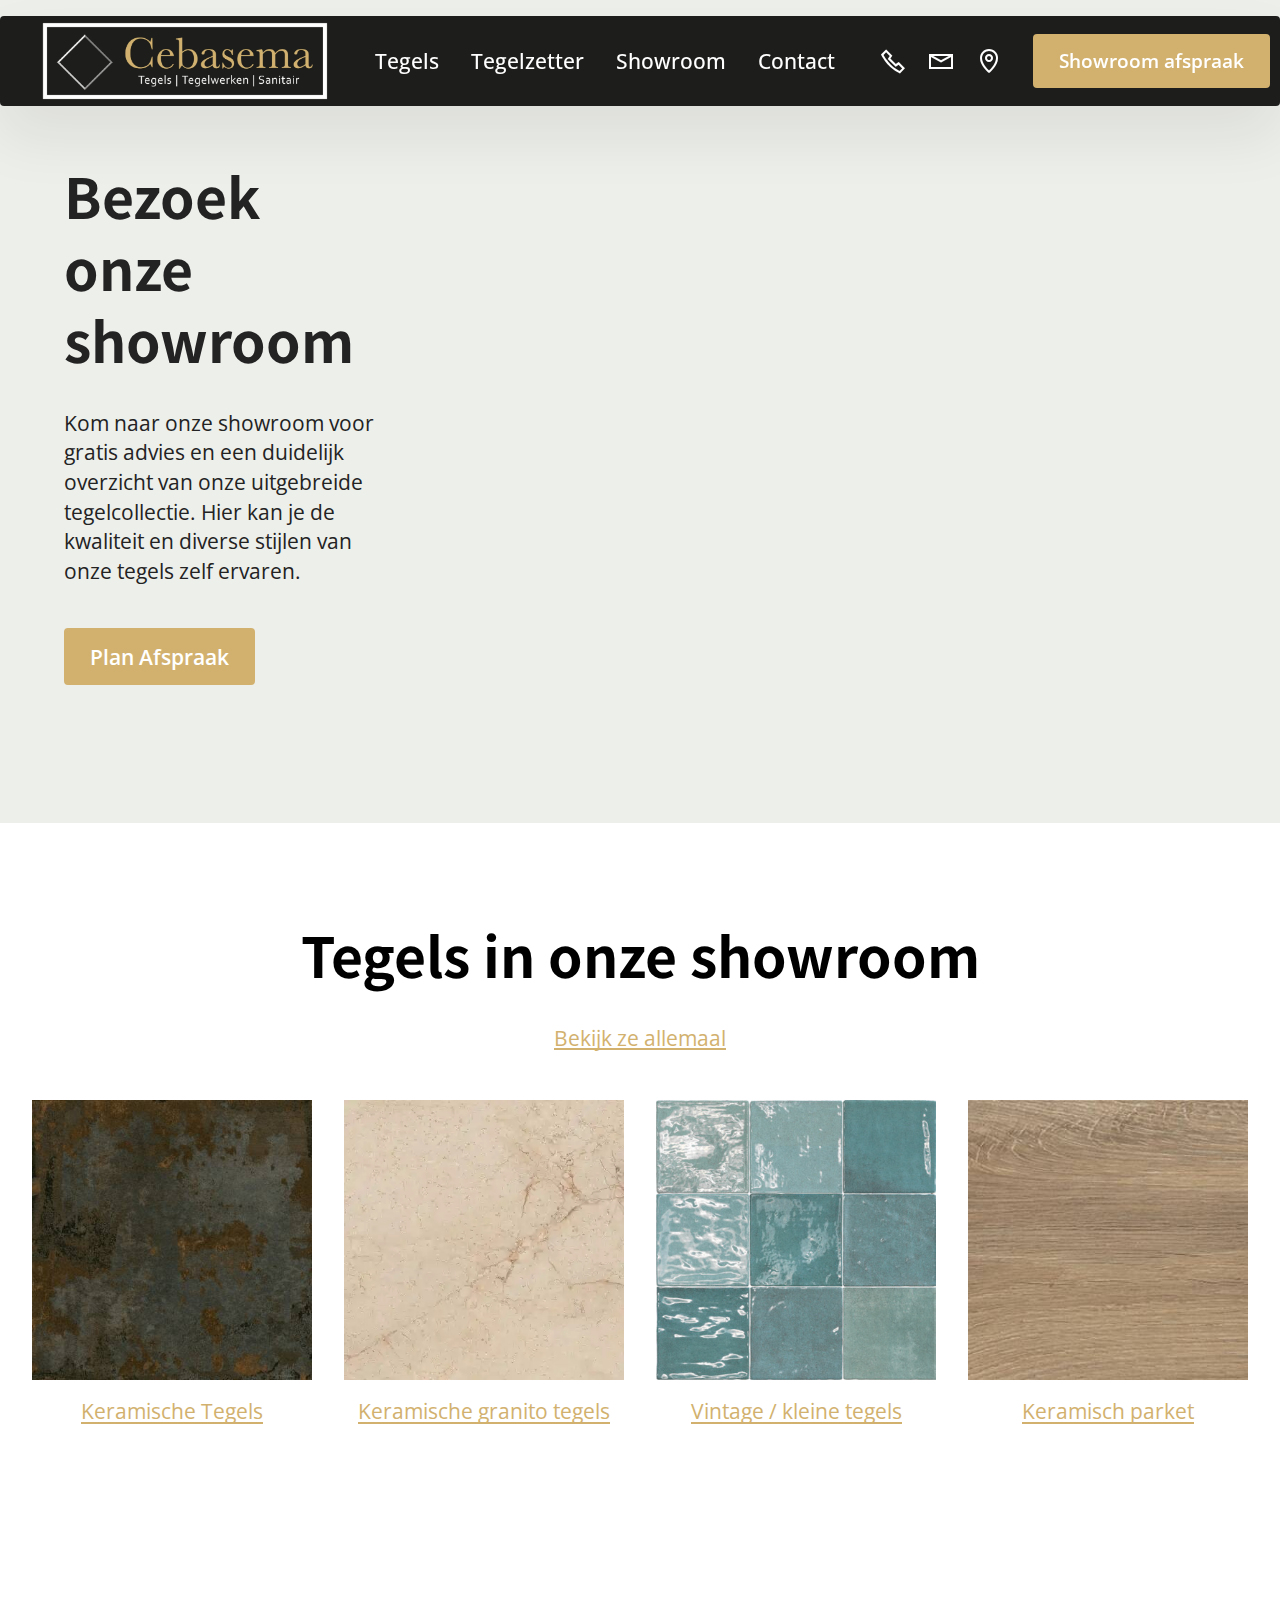
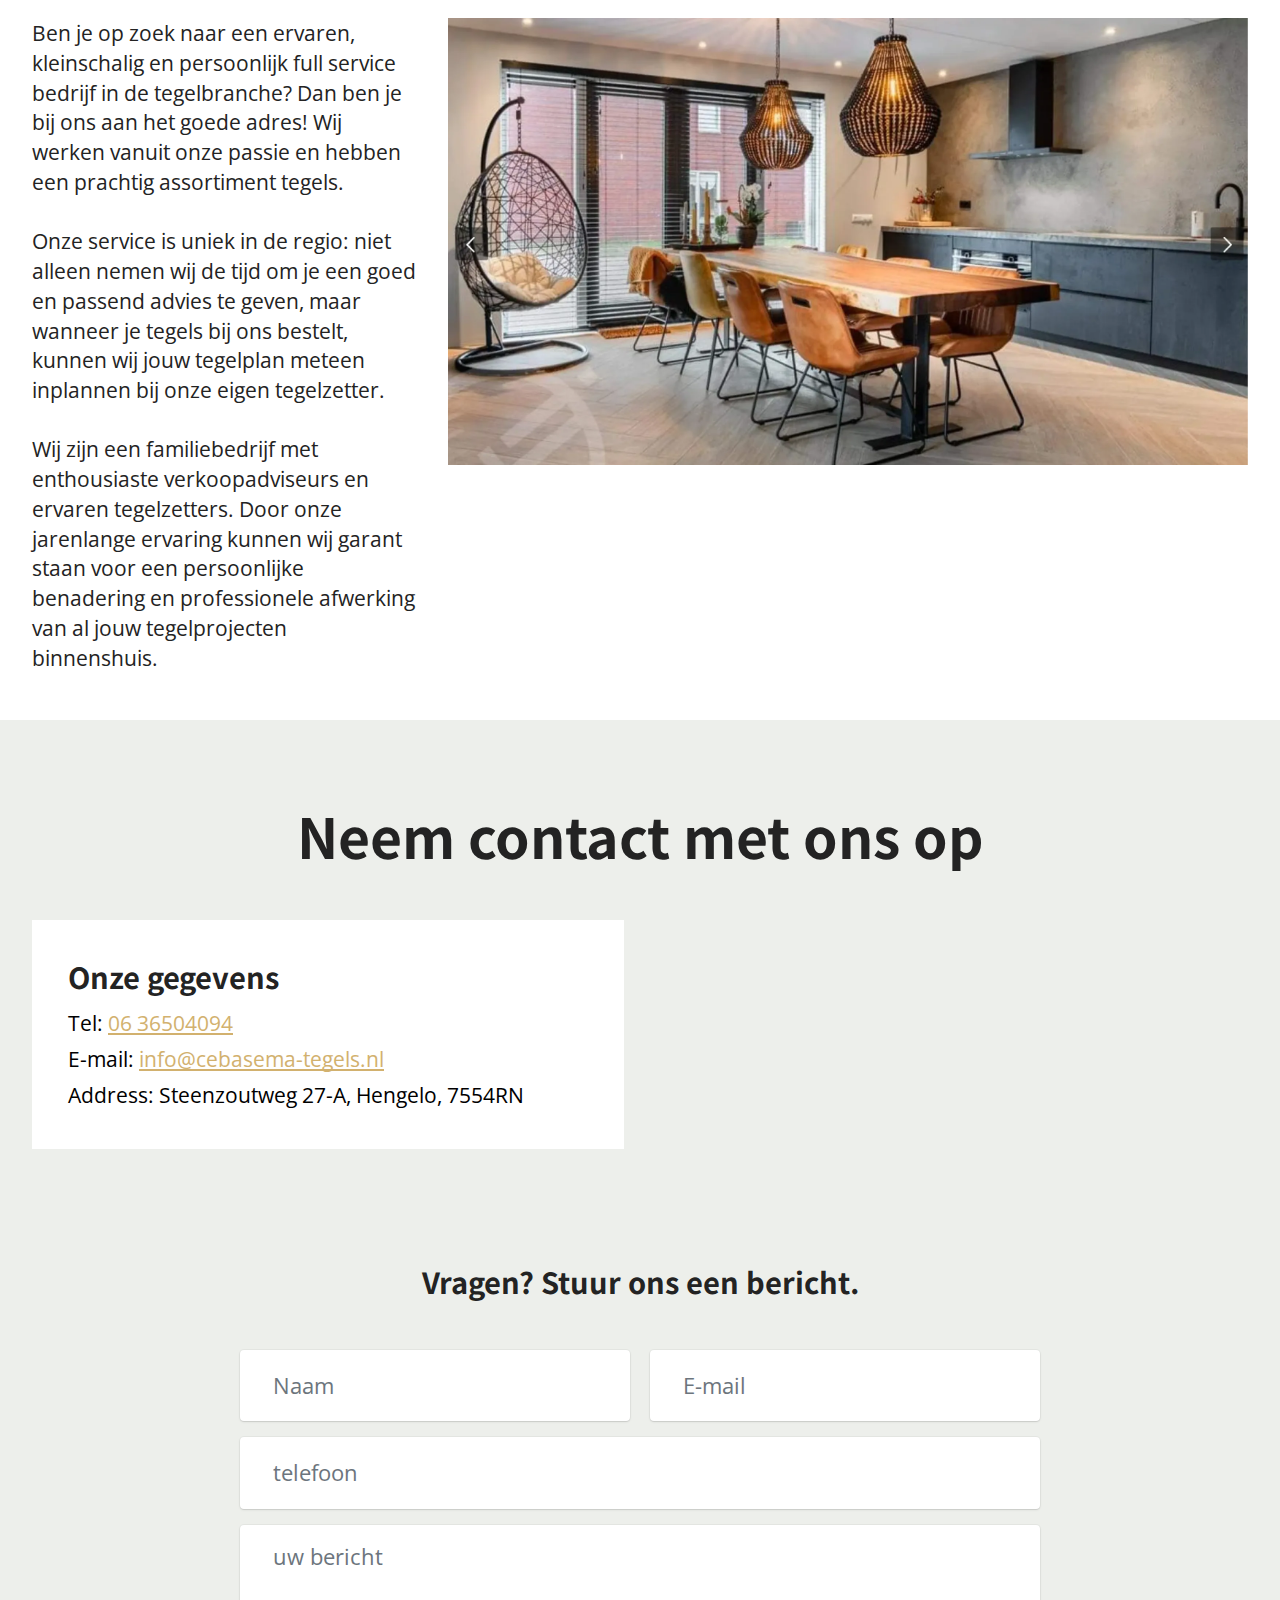
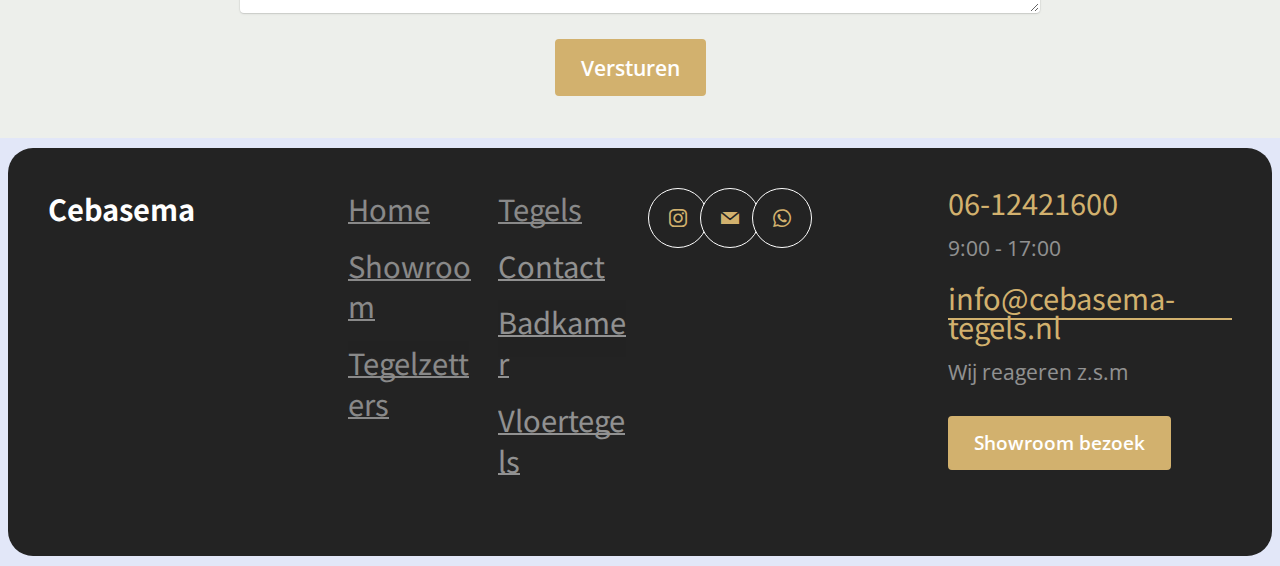
<file: tegelshowroom-hengelo.html>
<!DOCTYPE html>
<html  >
<head>
  
  <meta charset="UTF-8">
  <meta http-equiv="X-UA-Compatible" content="IE=edge">
  
  <meta name="viewport" content="width=device-width, initial-scale=1, minimum-scale=1">
  <link rel="shortcut icon" href="assets/images/image-1478.webp" type="image/x-icon">
  <meta name="description" content="Bezoek de beste tegelshowroom in Hengelo voor een uitgebreid assortiment hoogwaardige tegels. Van vloertegels tot badkamertegels, ontdek de perfecte tegel voor uw project.">
  
  
  <title>Tegel Showroom Hengelo | Cebasema Tegels</title>
  <link rel="stylesheet" href="assets/web/assets/mobirise-icons2/mobirise2.css">
  <link rel="stylesheet" href="assets/bootstrap/css/bootstrap.min.css">
  <link rel="stylesheet" href="assets/bootstrap/css/bootstrap-grid.min.css">
  <link rel="stylesheet" href="assets/bootstrap/css/bootstrap-reboot.min.css">
    <link rel="stylesheet" href="assets/dropdown/css/style.css">
  <link rel="stylesheet" href="assets/socicon/css/styles.css">
  <link rel="stylesheet" href="assets/theme/css/style.css">
  <link rel="preload" href="https://fonts.googleapis.com/css?family=Noto+Sans+JP:100,200,300,400,500,600,700,800,900&display=swap" as="style" onload="this.onload=null;this.rel='stylesheet'">
  <noscript><link rel="stylesheet" href="https://fonts.googleapis.com/css?family=Noto+Sans+JP:100,200,300,400,500,600,700,800,900&display=swap"></noscript>
  <link rel="preload" href="https://fonts.googleapis.com/css?family=Open+Sans:300,400,500,600,700,800,300i,400i,500i,600i,700i,800i&display=swap" as="style" onload="this.onload=null;this.rel='stylesheet'">
  <noscript><link rel="stylesheet" href="https://fonts.googleapis.com/css?family=Open+Sans:300,400,500,600,700,800,300i,400i,500i,600i,700i,800i&display=swap"></noscript>
  <link rel="preload" as="style" href="assets/mobirise/css/mbr-additional.css?v=12gyB3"><link rel="stylesheet" href="assets/mobirise/css/mbr-additional.css?v=12gyB3" type="text/css">

  
  
  
</head>
<body>
  <script>
window.Futy = { key: '664f30ed15b0e' };
(function (e, t) {
    var n = e.createElement(t);
    n.async = true;
    var f = window.Promise && window.fetch ? 'modern.js' : 'legacy.js';
    n.src = 'https://v1.widget.futy.io/js/futy-widget-' + f;
    var r = e.getElementsByTagName(t)[0];
    r.parentNode.insertBefore(n, r);
})(document, 'script');
</script>
  <section data-bs-version="5.1" class="menu menu2 cid-udBiZHrt6z" once="menu" id="menu02-w">
	

	<nav class="navbar navbar-dropdown navbar-fixed-top navbar-expand-lg">
		<div class="container">
			<div class="navbar-brand">
				<span class="navbar-logo">
					<a href="index.html">
						<img src="assets/images/image-1478.webp" alt="" style="height: 4.9rem;">
					</a>
				</span>
				
			</div>
			<button class="navbar-toggler" type="button" data-toggle="collapse" data-bs-toggle="collapse" data-target="#navbarSupportedContent" data-bs-target="#navbarSupportedContent" aria-controls="navbarNavAltMarkup" aria-expanded="false" aria-label="Toggle navigation">
				<div class="hamburger">
					<span></span>
					<span></span>
					<span></span>
					<span></span>
				</div>
			</button>
			<div class="collapse navbar-collapse" id="navbarSupportedContent">
				<ul class="navbar-nav nav-dropdown" data-app-modern-menu="true"><li class="nav-item">
						<a class="nav-link link text-danger text-primary display-7" href="page1.html">Tegels</a>
					</li>
					<li class="nav-item">
						<a class="nav-link link text-danger text-primary display-7" href="page3.html" aria-expanded="false">Tegelzetter</a>
					</li>
					<li class="nav-item">
						<a class="nav-link link text-danger text-primary display-7" href="page4.html">Showroom</a>
					</li><li class="nav-item"><a class="nav-link link text-danger text-primary display-7" href="page2.html">Contact</a></li></ul>
				<div class="icons-menu">
					<a class="iconfont-wrapper" href="tel:06-12421600">
						<span class="p-2 mbr-iconfont mobi-mbri-phone mobi-mbri"></span>
					</a>
					<a class="iconfont-wrapper" href="mailto:info@cebasema-tegels.nl">
						<span class="p-2 mbr-iconfont mobi-mbri-letter mobi-mbri"></span>
					</a>
					<a class="iconfont-wrapper" href="index.html#contacts02-9">
						<span class="p-2 mbr-iconfont mobi-mbri-map-pin mobi-mbri"></span>
					</a>
					
				</div>
				<div class="navbar-buttons mbr-section-btn"><a class="btn btn-success display-4" href="https://calendly.com/wikodakkapellen" target="_blank">Showroom afspraak</a></div>
			</div>
		</div>
	</nav>
</section>

<section data-bs-version="5.1" class="header4 cid-ufAbaqXEuh" id="header04-1z">
	

	
	

	<div class="container-fluid">
		<div class="row justify-content-center">
			<div class="col-12 col-md">
				<div class="text-wrapper">
					<h2 class="mbr-section-title mb-4 mbr-fonts-style display-2"><strong>Bezoek onze showroom</strong></h2>
					<p class="mbr-text mb-4 mbr-fonts-style display-7">
						Kom naar onze showroom voor gratis advies en een duidelijk overzicht van onze uitgebreide tegelcollectie. Hier kan je de kwaliteit en diverse stijlen van onze tegels zelf ervaren.
					</p>
					<div class="mbr-section-btn mb-4"><a class="btn btn-success display-7" href="#">Plan Afspraak</a></div>
				</div>
			</div>
			<div class="mbr-figure col-12 col-md-8"><iframe class="mbr-embedded-video" src="https://www.youtube.com/embed/RfE0gicsGUM?rel=0&amp;amp;mute=1&amp;showinfo=0&amp;autoplay=1&amp;loop=1&amp;playlist=RfE0gicsGUM" width="1280" height="720" frameborder="0" allowfullscreen></iframe></div>
		</div>
	</div>
</section>

<section data-bs-version="5.1" class="features13 start cid-udBgIJuY18" id="features013-s">
    

<div class="container">
  <div class="row justify-content-center">
    <div class="col-12 content-head">
      <div class="mbr-section-head mb-5">
        <h4 class="mbr-section-title mbr-fonts-style align-center mb-0 display-2">
          <strong>Tegels in onze showroom</strong></h4>
        <h5 class="mbr-section-subtitle mbr-fonts-style align-center mb-0 mt-4 display-7">
          <a href="page1.html" class="text-success">Bekijk ze allemaal</a></h5>
      </div>
    </div>
  </div>
  <div class="row mbr-section-content">
    <div class="item features-image col-6 col-md-4 col-lg-3">
      <div class="item-wrapper">
        <div class="item-img">
          <a href="page1.html#gallery09-e"><img src="assets/images/brook-black-120x120-webs-11.jpg" alt="" title="" data-slide-to="0" data-bs-slide-to="0"></a>
        </div>
        <div class="item-content align-left mt-3">
          <h5 class="item-title mbr-fonts-style mb-3 display-7">
            <strong><a href="page1.html#gallery09-e" class="text-success">Keramische Tegels</a></strong></h5>
          
          
        </div>
        
      </div>
    </div>
    <div class="item features-image col-6 col-md-4 col-lg-3">
      <div class="item-wrapper">
        <div class="item-img">
          <a href="page1.html#gallery09-f"><img src="assets/images/tudor-gold-1-tumb.webp" alt="" title="" data-slide-to="1" data-bs-slide-to="1"></a>
        </div>
        <div class="item-content align-left mt-3">
          <h5 class="item-title mbr-fonts-style mb-3 display-7">
            <strong><a href="page1.html#gallery09-f" class="text-success">Keramische granito tegels</a></strong></h5>
          
          
        </div>
        
      </div>
    </div>
    <div class="item features-image col-6 col-md-4 col-lg-3">
      <div class="item-wrapper">
        <div class="item-img">
          <a href="page1.html#gallery09-g"><img src="assets/images/ltclass-zellige-verdeblauw.webp" alt="" title="" data-slide-to="2" data-bs-slide-to="2"></a>
        </div>
        <div class="item-content align-left mt-3">
          <h5 class="item-title mbr-fonts-style mb-3 display-7">
            <strong><a href="page1.html#gallery09-g" class="text-success">Vintage / kleine tegels</a></strong></h5>
          
          
        </div>
        
      </div>
    </div>
    <div class="item features-image col-6 col-md-4 col-lg-3">
      <div class="item-wrapper">
        <div class="item-img">
          <a href="page1.html#gallery09-h"><img src="assets/images/lin-caldo.jpg" alt="" title="" data-slide-to="3" data-bs-slide-to="3"></a>
        </div>
        <div class="item-content align-left mt-3">
          <h5 class="item-title mbr-fonts-style mb-3 display-7">
            <strong><a href="page1.html#gallery09-h" class="text-success">Keramisch parket</a></strong></h5>
          
          
        </div>
        
      </div>
    </div>
    
    

  </div>
</div>
</section>

<section data-bs-version="5.1" class="image05 cid-udBhSNR5vh" id="image05-t">    
    
    
    
    <div class="container">
        <div class="row ">
            <div class="col-12 col-lg-8">
                <div class="image-wrapper mb-4">
                    <img class="w-100" src="assets/images/image-1481.webp" alt="">
                </div>
                
            </div>
            <div class="col-12 col-lg">
                <p class="mbr-side-description mbr-fonts-style mb-0 align-center display-7">Ben je op zoek naar een ervaren, kleinschalig en persoonlijk full service bedrijf in de tegelbranche? Dan ben je bij ons aan het goede adres! Wij werken vanuit onze passie en hebben een prachtig assortiment tegels. <br><br>Onze service is uniek in de regio: niet alleen nemen wij de tijd om je een goed en passend advies te geven, maar wanneer je tegels bij ons bestelt, kunnen wij jouw tegelplan meteen inplannen bij onze eigen tegelzetter.
<br>
<br>Wij zijn een familiebedrijf met enthousiaste verkoopadviseurs en ervaren tegelzetters. Door onze jarenlange ervaring kunnen wij garant staan voor een persoonlijke benadering en professionele afwerking van al jouw tegelprojecten binnenshuis.</p>
            </div>
        </div>
    </div>
</section>

<section data-bs-version="5.1" class="contacts02 map1 cid-udBii2vvsT" id="contacts02-u">

    

    
    <div class="container">
        <div class="row justify-content-center">
            <div class="col-12 content-head">
                <div class="mbr-section-head mb-5">
                    <h3 class="mbr-section-title mbr-fonts-style align-center mb-0 display-2">
                        <strong>Neem contact met ons op</strong></h3>
                    
                </div>
            </div>
        </div>
        <div class="row justify-content-center">
            <div class="card col-12 col-md-12 col-lg-6">
                <div class="card-wrapper">
                    <div class="text-wrapper">
                        <h5 class="cardTitle mbr-fonts-style mb-2 display-5">
                            <strong>Onze gegevens</strong></h5>
                        <ul class="list mbr-fonts-style display-7">
                            <li class="mbr-text item-wrap">Tel: <strong><a href="tel:06 36504094" class="text-success">06 36504094</a></strong></li>
                            <li class="mbr-text item-wrap">E-mail: <a href="mailto:info@cebasema-tegels.nl" class="text-success">info@cebasema-tegels.nl</a></li>
                            <li class="mbr-text item-wrap">Address: Steenzoutweg 27-A, Hengelo, 7554RN</li>
                        </ul>
                    </div>
                </div>
            </div>
            <div class="map-wrapper col-md-12 col-lg-6">
                <div class="google-map"><iframe frameborder="0" style="border:0" src="https://www.google.com/maps/embed?pb=!1m14!1m8!1m3!1d6045.3003145248895!2d-73.9884657!3d40.7477229!3m2!1i1024!2i768!4f13.1!3m3!1m2!1s0x89c259a9ac1f1b85%3A0x7e33d1c0e7af3be4!2zMzUwIDV0aCBBdmUsIE5ldyBZb3JrLCBOWSAxMDExOCwg0KHQqNCQ!5e0!3m2!1sru!2sru!4v1689597362021!5m2!1sen!2sen" allowfullscreen=""></iframe></div>
            </div>
        </div>
    </div>
</section>

<section data-bs-version="5.1" class="form5 cid-udBiiqIQwe" id="form02-v">
    
    
    <div class="container">
        <div class="row justify-content-center">
            <div class="col-12 content-head">
                <div class="mbr-section-head mb-5">
                    <h3 class="mbr-section-title mbr-fonts-style align-center mb-0 display-5"><strong>Vragen? Stuur ons een bericht.</strong></h3>
                    
                </div>
            </div>
        </div>
        <div class="row justify-content-center">
            <div class="col-lg-8 mx-auto mbr-form" data-form-type="formoid">
                <form action="https://mobirise.eu/" method="POST" class="mbr-form form-with-styler" data-form-title="Form Name"><input type="hidden" name="email" data-form-email="true" value="jzEpxz+ush6OQES0pTwBwCv2+RamjfiKIzypMDCh2ZePAUz7610yQn1KYtCJzooEYqJ51U/coZseCdqIhPauph4nw+cJdgLnC6Mb6WdFbTQvIdtE2Fdv6lDoPkaTGz+v.aGAsHsPR9E+m8aK57TOzz0Fq6QW3BUB60K7+S52WN/XjQiZLLlLowprjxL/2ZBSWJGYcOAZgFEjsX47CV+pZcBB7YeQulzrQ84dOVN+43vfCpYMASsi9SJTxARAw+Zx+">
                    <div class="row">
                        <div hidden="hidden" data-form-alert="" class="alert alert-success col-12">Thanks for filling out the form!</div>
                        <div hidden="hidden" data-form-alert-danger="" class="alert alert-danger col-12">
                            Oops...! some problem!
                        </div>
                    </div>
                    <div class="dragArea row">
                        <div class="col-md col-sm-12 form-group mb-3" data-for="name">
                            <input type="text" name="name" placeholder="Naam" data-form-field="name" class="form-control" value="" id="name-form02-v">
                        </div>
                        <div class="col-md col-sm-12 form-group mb-3" data-for="email">
                            <input type="email" name="email" placeholder="E-mail" data-form-field="email" class="form-control" value="" id="email-form02-v">
                        </div>
                        <div class="col-12 form-group mb-3" data-for="phone">
                            <input type="tel" name="phone" placeholder="telefoon" data-form-field="phone" class="form-control" value="" id="phone-form02-v">
                        </div>
                        <div class="col-12 form-group mb-3" data-for="textarea">
                            <textarea name="textarea" placeholder="uw bericht" data-form-field="textarea" class="form-control" id="textarea-form02-v"></textarea>
                        </div>
                        <div class="col-lg-12 col-md-12 col-sm-12 align-center mbr-section-btn"><button type="submit" class="btn btn-success display-7">Versturen</button></div>
                    </div>
                </form>
            </div>
        </div>
    </div>
</section>

<section data-bs-version="5.1" class="footer0d1 trackm5 cid-udBm554xPz" once="footers" id="footer01-12">
    

    
    

    <div class="container-fluid">
        <div class="row row-main">
            <div class="col-12 col-lg-3 card">
                <h2 class="mbr-section-title mbr-fonts-style display-5"><strong>Cebasema</strong><br><br></h2>
                
            </div>
            <div class="col-12 col-lg-3 card">
                <div class="list-wrapper">
                    <ul class="list mbr-fonts-style display-5">
                        <li class="item-wrap"><a href="index.html" class="text-info">Home</a></li>
                        <li class="item-wrap"><a href="page4.html" class="text-info">Showroom</a></li>
                        <li class="item-wrap"><a href="page3.html" class="text-info">Tegelzetters</a></li>
                    </ul>
                    <ul class="list mbr-fonts-style display-5">
                        <li class="item-wrap"><a href="page1.html" class="text-info">Tegels</a></li>
                        <li class="item-wrap"><a href="page2.html" class="text-danger">Contact</a></li><li class="item-wrap"><a href="page6.html" class="text-danger">Badkamer</a></li><li class="item-wrap"><a href="page5.html" class="text-danger">Vloertegels</a></li>
                    </ul>
                </div>
            </div>
            <div class="col-12 col-lg-3 card">
                <div class="social-wrapper">
                    <div class="soc-wrap">
                        <div class="soc-item">
                            <a href="https://www.instagram.com/cebasemategels/" target="_blank">
                                <span class="mbr-iconfont socicon-instagram socicon"></span>
                            </a>
                        </div>
                        <div class="soc-item">
                            <a href="mailto:info@cebasema-tegels.nl">
                                <span class="mbr-iconfont socicon-mail socicon"></span>
                            </a>
                        </div>
                        <div class="soc-item">
                            <a href="https://wa.me/0612421600">
                                <span class="mbr-iconfont socicon-whatsapp socicon"></span>
                            </a>
                        </div>
                        
                    </div>
                </div>
            </div>
            <div class="col-12 col-lg-3 card">
                <div class="contacts-wrapper">
                    <a href="#">
                        </a><p class="mbr-contact mbr-fonts-style display-5"><a href="#"></a><a href="tel:06-12421600" class="text-success">06-12421600</a></p>
                    
                    <p class="mbr-contact-desc mbr-fonts-style display-7">
                        9:00 - 17:00</p>
                </div>
                <div class="contacts-wrapper">
                    <a href="#">
                        </a><p class="mbr-contact mbr-fonts-style display-5"><a href="#"></a><a href="mailto:info@cebasema-tegels.nl" class="text-success">info@cebasema-tegels.nl</a></p>
                    
                    <p class="mbr-contact-desc mbr-fonts-style display-7">Wij reageren z.s.m</p>
                </div>
                <div class="mbr-section-btn"><a class="btn btn-success display-4" href="https://calendly.com/wikodakkapellen" target="_blank">Showroom bezoek</a></div>
            </div>
        </div>
        
    </div>
</section>


<script src="assets/bootstrap/js/bootstrap.bundle.min.js"></script>
  <script src="assets/smoothscroll/smooth-scroll.js"></script>
  <script src="assets/ytplayer/index.js"></script>
      <script src="assets/dropdown/js/navbar-dropdown.js"></script>
  <script src="assets/theme/js/script.js"></script>
  <script src="assets/formoid/formoid.min.js"></script>
  
  
  
</body>
</html>
</file>
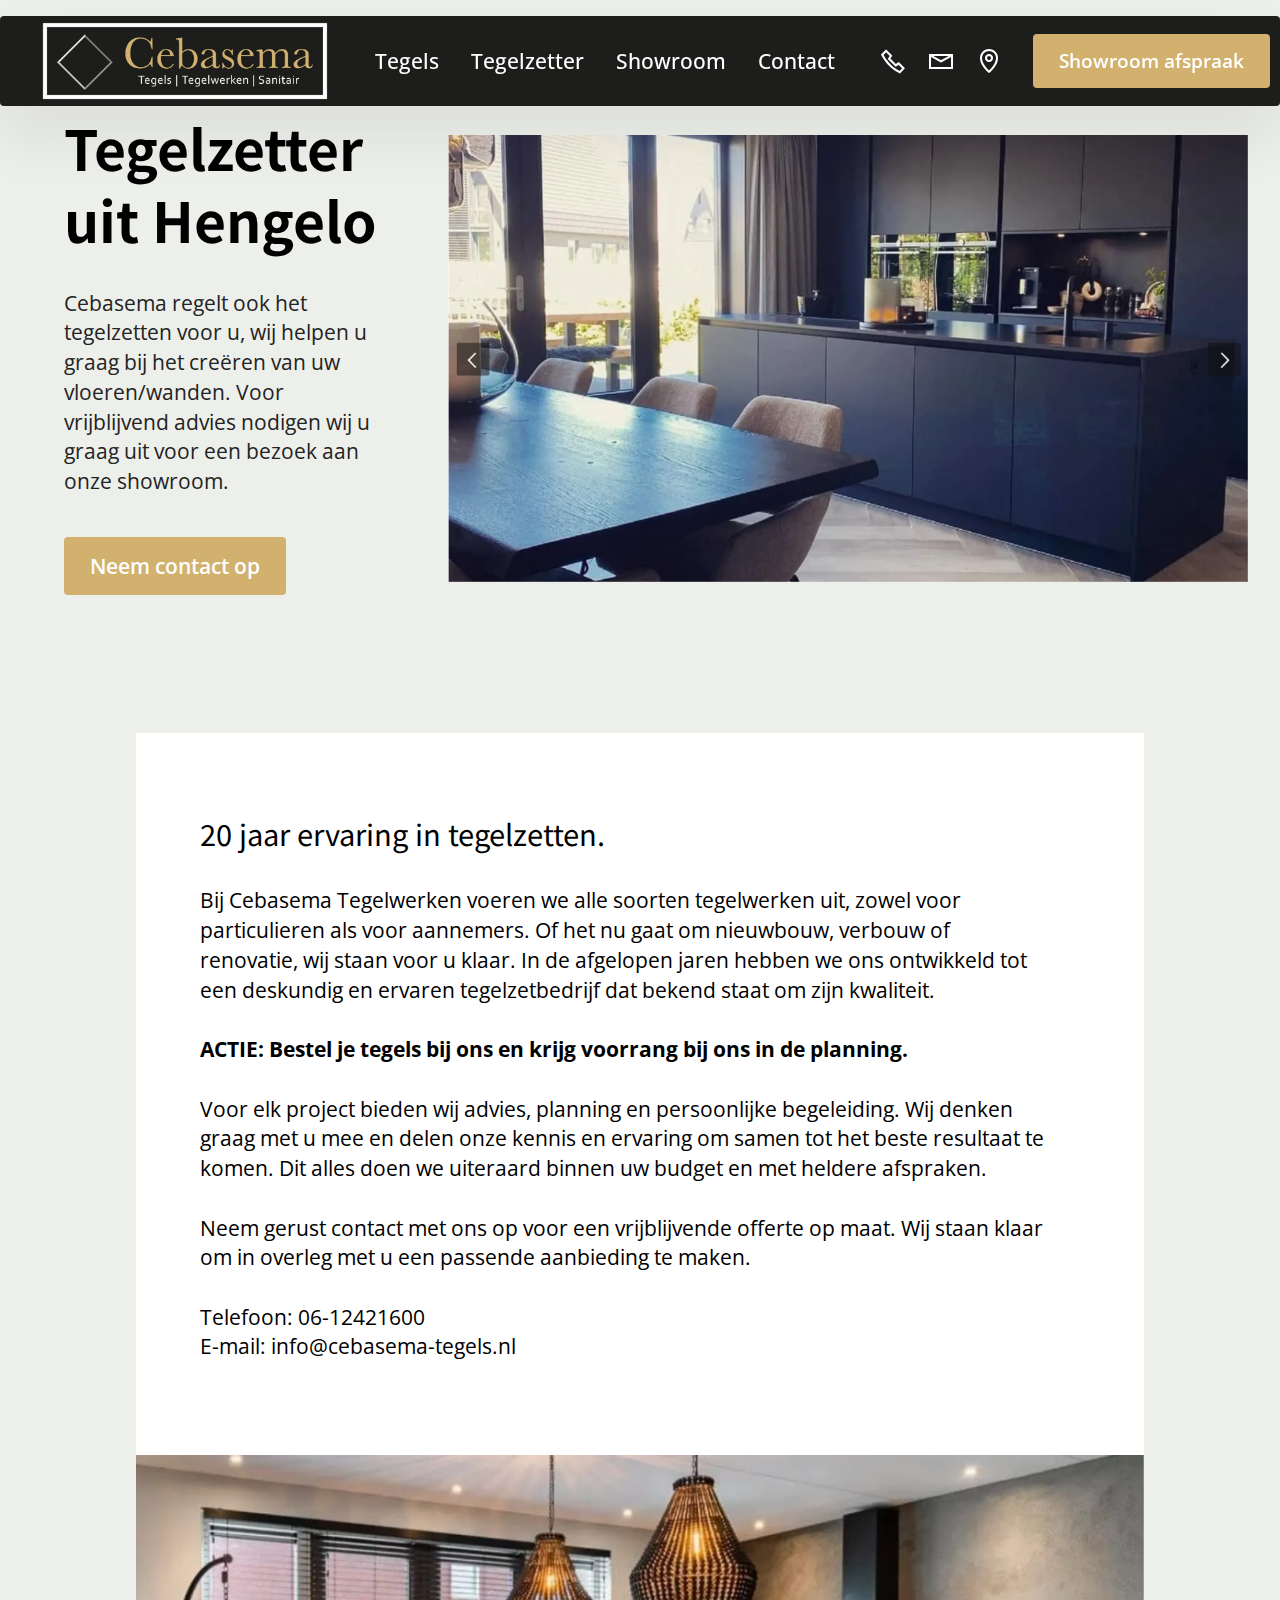
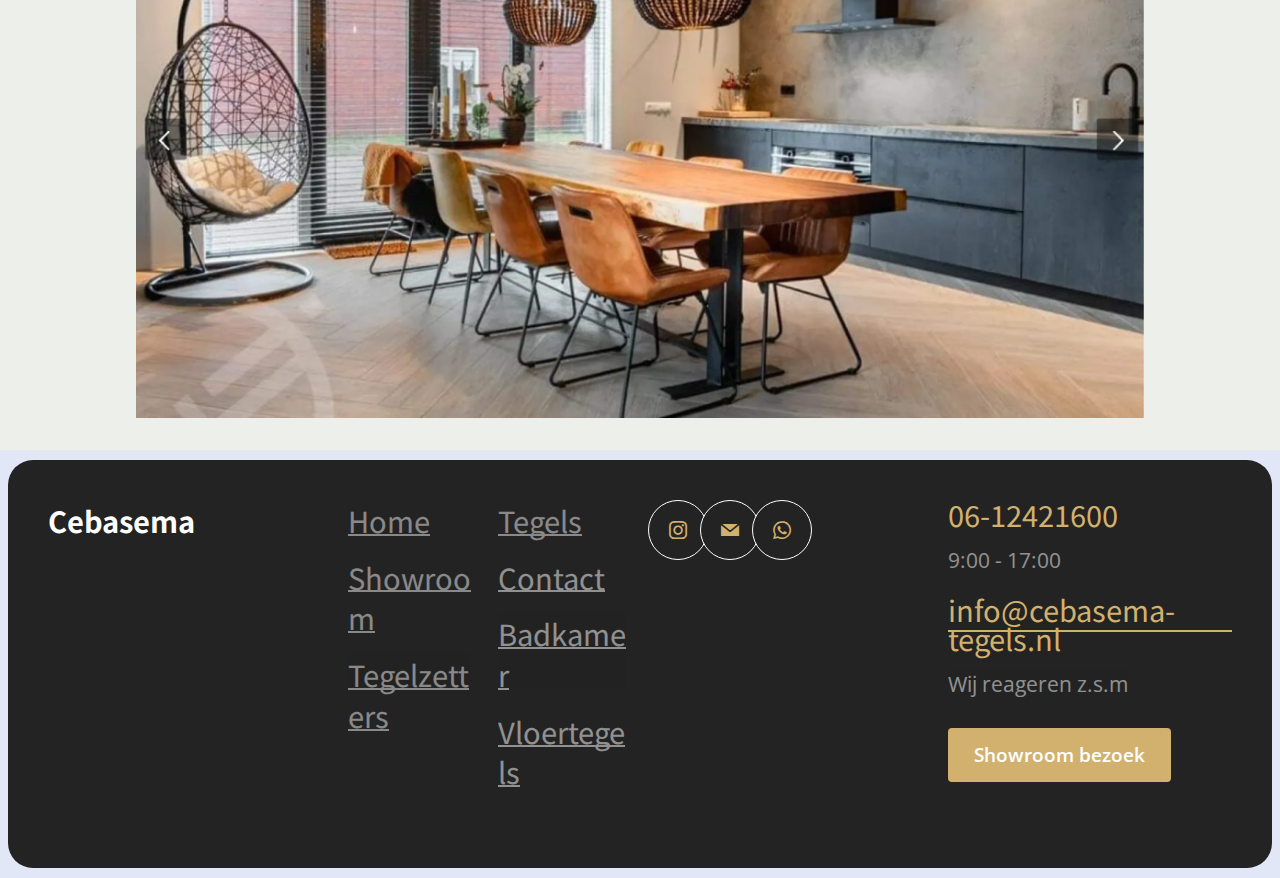
<file: tegelzetter-hengelo-enschede.html>
<!DOCTYPE html>
<html  >
<head>
  
  <meta charset="UTF-8">
  <meta http-equiv="X-UA-Compatible" content="IE=edge">
  
  <meta name="viewport" content="width=device-width, initial-scale=1, minimum-scale=1">
  <link rel="shortcut icon" href="assets/images/image-1478.webp" type="image/x-icon">
  <meta name="description" content="Zoekt u een professionele tegelzetter in Hengelo, Enschede en omstreken? Wij leveren hoogwaardige tegelzet services voor elke ruimte.">
  
  
  <title>Tegelzetter Hengelo & Enschede | Cebasema Tegels</title>
  <link rel="stylesheet" href="assets/web/assets/mobirise-icons2/mobirise2.css">
  <link rel="stylesheet" href="assets/bootstrap/css/bootstrap.min.css">
  <link rel="stylesheet" href="assets/bootstrap/css/bootstrap-grid.min.css">
  <link rel="stylesheet" href="assets/bootstrap/css/bootstrap-reboot.min.css">
    <link rel="stylesheet" href="assets/dropdown/css/style.css">
  <link rel="stylesheet" href="assets/socicon/css/styles.css">
  <link rel="stylesheet" href="assets/theme/css/style.css">
  <link rel="preload" href="https://fonts.googleapis.com/css?family=Noto+Sans+JP:100,200,300,400,500,600,700,800,900&display=swap" as="style" onload="this.onload=null;this.rel='stylesheet'">
  <noscript><link rel="stylesheet" href="https://fonts.googleapis.com/css?family=Noto+Sans+JP:100,200,300,400,500,600,700,800,900&display=swap"></noscript>
  <link rel="preload" href="https://fonts.googleapis.com/css?family=Open+Sans:300,400,500,600,700,800,300i,400i,500i,600i,700i,800i&display=swap" as="style" onload="this.onload=null;this.rel='stylesheet'">
  <noscript><link rel="stylesheet" href="https://fonts.googleapis.com/css?family=Open+Sans:300,400,500,600,700,800,300i,400i,500i,600i,700i,800i&display=swap"></noscript>
  <link rel="preload" as="style" href="assets/mobirise/css/mbr-additional.css?v=BjPBXB"><link rel="stylesheet" href="assets/mobirise/css/mbr-additional.css?v=BjPBXB" type="text/css">

  
  
  
</head>
<body>
  <script>
window.Futy = { key: '664f30ed15b0e' };
(function (e, t) {
    var n = e.createElement(t);
    n.async = true;
    var f = window.Promise && window.fetch ? 'modern.js' : 'legacy.js';
    n.src = 'https://v1.widget.futy.io/js/futy-widget-' + f;
    var r = e.getElementsByTagName(t)[0];
    r.parentNode.insertBefore(n, r);
})(document, 'script');
</script>
  <section data-bs-version="5.1" class="menu menu2 cid-udBiZHrt6z" once="menu" id="menu02-w">
	

	<nav class="navbar navbar-dropdown navbar-fixed-top navbar-expand-lg">
		<div class="container">
			<div class="navbar-brand">
				<span class="navbar-logo">
					<a href="index.html">
						<img src="assets/images/image-1478.webp" alt="" style="height: 4.9rem;">
					</a>
				</span>
				
			</div>
			<button class="navbar-toggler" type="button" data-toggle="collapse" data-bs-toggle="collapse" data-target="#navbarSupportedContent" data-bs-target="#navbarSupportedContent" aria-controls="navbarNavAltMarkup" aria-expanded="false" aria-label="Toggle navigation">
				<div class="hamburger">
					<span></span>
					<span></span>
					<span></span>
					<span></span>
				</div>
			</button>
			<div class="collapse navbar-collapse" id="navbarSupportedContent">
				<ul class="navbar-nav nav-dropdown" data-app-modern-menu="true"><li class="nav-item">
						<a class="nav-link link text-danger text-primary display-7" href="page1.html">Tegels</a>
					</li>
					<li class="nav-item">
						<a class="nav-link link text-danger text-primary display-7" href="page3.html" aria-expanded="false">Tegelzetter</a>
					</li>
					<li class="nav-item">
						<a class="nav-link link text-danger text-primary display-7" href="page4.html">Showroom</a>
					</li><li class="nav-item"><a class="nav-link link text-danger text-primary display-7" href="page2.html">Contact</a></li></ul>
				<div class="icons-menu">
					<a class="iconfont-wrapper" href="tel:06-12421600">
						<span class="p-2 mbr-iconfont mobi-mbri-phone mobi-mbri"></span>
					</a>
					<a class="iconfont-wrapper" href="mailto:info@cebasema-tegels.nl">
						<span class="p-2 mbr-iconfont mobi-mbri-letter mobi-mbri"></span>
					</a>
					<a class="iconfont-wrapper" href="index.html#contacts02-9">
						<span class="p-2 mbr-iconfont mobi-mbri-map-pin mobi-mbri"></span>
					</a>
					
				</div>
				<div class="navbar-buttons mbr-section-btn"><a class="btn btn-success display-4" href="https://calendly.com/wikodakkapellen" target="_blank">Showroom afspraak</a></div>
			</div>
		</div>
	</nav>
</section>

<section data-bs-version="5.1" class="header1 cid-udBerDwbrZ" id="header01-o">
	

	
	

	<div class="container-fluid">
		<div class="row justify-content-center">
			<div class="col-12 col-md-12 col-lg-8 image-wrapper">
				<img class="w-100" src="assets/images/image-1482.webp" alt="">
			</div>
			<div class="col-12 col-lg col-md-12">
				<div class="text-wrapper align-left">
					<h1 class="mbr-section-title mbr-fonts-style mb-4 display-2">
						<strong>Tegelzetter uit Hengelo</strong></h1>
					<p class="mbr-text mbr-fonts-style mb-4 display-7">Cebasema regelt ook het tegelzetten voor u, wij helpen u graag bij het creëren van uw vloeren/wanden. Voor vrijblijvend advies nodigen wij u graag uit voor een bezoek aan onze showroom.</p>
					<div class="mbr-section-btn mt-3"><a class="btn btn-success display-7" href="page2.html" target="_blank">Neem contact op</a></div>
				</div>
			</div>
		</div>
	</div>
</section>

<section data-bs-version="5.1" class="article9 cid-udBeDcz5X5" id="article09-p">
  

  
  
  <div class="container">
    <div class="row justify-content-center">
      <div class="card col-md-12 col-lg-10">
        <div class="card-wrapper">
          <div class="card-content-text">
            <h3 class="card-title mbr-fonts-style mbr-white mt-3 mb-4 display-5">20 jaar ervaring in tegelzetten.</h3>
          <div class="row card-box align-left">
            <div class="item features-without-image col-12">
              <div class="item-wrapper">
                
                <p class="mbr-text mbr-fonts-style display-7">Bij Cebasema Tegelwerken voeren we alle soorten tegelwerken uit, zowel voor particulieren als voor aannemers. Of het nu gaat om nieuwbouw, verbouw of renovatie, wij staan voor u klaar. In de afgelopen jaren hebben we ons ontwikkeld tot een deskundig en ervaren tegelzetbedrijf dat bekend staat om zijn kwaliteit.<br><br>
<strong>ACTIE: Bestel je tegels bij ons en krijg voorrang bij ons in de planning.</strong><br>
<br>Voor elk project bieden wij advies, planning en persoonlijke begeleiding. Wij denken graag met u mee en delen onze kennis en ervaring om samen tot het beste resultaat te komen. Dit alles doen we uiteraard binnen uw budget en met heldere afspraken.
<br>
<br>Neem gerust contact met ons op voor een vrijblijvende offerte op maat. Wij staan klaar om in overleg met u een passende aanbieding te maken.
<br>
<br>Telefoon: 06-12421600
<br>E-mail: info@cebasema-tegels.nl<br>
                </p>
              </div>
            </div>
            <div class="item features-without-image col-12">
              <div class="item-wrapper">
                
                <p class="mbr-text mbr-fonts-style display-7"><br>
                </p>
              </div>
            </div>
            
          </div>
          </div>
          <div class="image-wrapper d-flex justify-content-center mt-3">
            <img src="assets/images/image-1481.webp" alt="">
          </div>
        </div>
      </div>
    </div>
  </div>
</section>

<section data-bs-version="5.1" class="footer0d1 trackm5 cid-udBm554xPz" once="footers" id="footer01-12">
    

    
    

    <div class="container-fluid">
        <div class="row row-main">
            <div class="col-12 col-lg-3 card">
                <h2 class="mbr-section-title mbr-fonts-style display-5"><strong>Cebasema</strong><br><br></h2>
                
            </div>
            <div class="col-12 col-lg-3 card">
                <div class="list-wrapper">
                    <ul class="list mbr-fonts-style display-5">
                        <li class="item-wrap"><a href="index.html" class="text-info">Home</a></li>
                        <li class="item-wrap"><a href="page4.html" class="text-info">Showroom</a></li>
                        <li class="item-wrap"><a href="page3.html" class="text-info">Tegelzetters</a></li>
                    </ul>
                    <ul class="list mbr-fonts-style display-5">
                        <li class="item-wrap"><a href="page1.html" class="text-info">Tegels</a></li>
                        <li class="item-wrap"><a href="page2.html" class="text-danger">Contact</a></li><li class="item-wrap"><a href="page6.html" class="text-danger">Badkamer</a></li><li class="item-wrap"><a href="page5.html" class="text-danger">Vloertegels</a></li>
                    </ul>
                </div>
            </div>
            <div class="col-12 col-lg-3 card">
                <div class="social-wrapper">
                    <div class="soc-wrap">
                        <div class="soc-item">
                            <a href="https://www.instagram.com/cebasemategels/" target="_blank">
                                <span class="mbr-iconfont socicon-instagram socicon"></span>
                            </a>
                        </div>
                        <div class="soc-item">
                            <a href="mailto:info@cebasema-tegels.nl">
                                <span class="mbr-iconfont socicon-mail socicon"></span>
                            </a>
                        </div>
                        <div class="soc-item">
                            <a href="https://wa.me/0612421600">
                                <span class="mbr-iconfont socicon-whatsapp socicon"></span>
                            </a>
                        </div>
                        
                    </div>
                </div>
            </div>
            <div class="col-12 col-lg-3 card">
                <div class="contacts-wrapper">
                    <a href="#">
                        </a><p class="mbr-contact mbr-fonts-style display-5"><a href="#"></a><a href="tel:06-12421600" class="text-success">06-12421600</a></p>
                    
                    <p class="mbr-contact-desc mbr-fonts-style display-7">
                        9:00 - 17:00</p>
                </div>
                <div class="contacts-wrapper">
                    <a href="#">
                        </a><p class="mbr-contact mbr-fonts-style display-5"><a href="#"></a><a href="mailto:info@cebasema-tegels.nl" class="text-success">info@cebasema-tegels.nl</a></p>
                    
                    <p class="mbr-contact-desc mbr-fonts-style display-7">Wij reageren z.s.m</p>
                </div>
                <div class="mbr-section-btn"><a class="btn btn-success display-4" href="https://calendly.com/wikodakkapellen" target="_blank">Showroom bezoek</a></div>
            </div>
        </div>
        
    </div>
</section>


<script src="assets/bootstrap/js/bootstrap.bundle.min.js"></script>
  <script src="assets/smoothscroll/smooth-scroll.js"></script>
  <script src="assets/ytplayer/index.js"></script>
      <script src="assets/dropdown/js/navbar-dropdown.js"></script>
  <script src="assets/theme/js/script.js"></script>
  
  
  
</body>
</html>
</file>
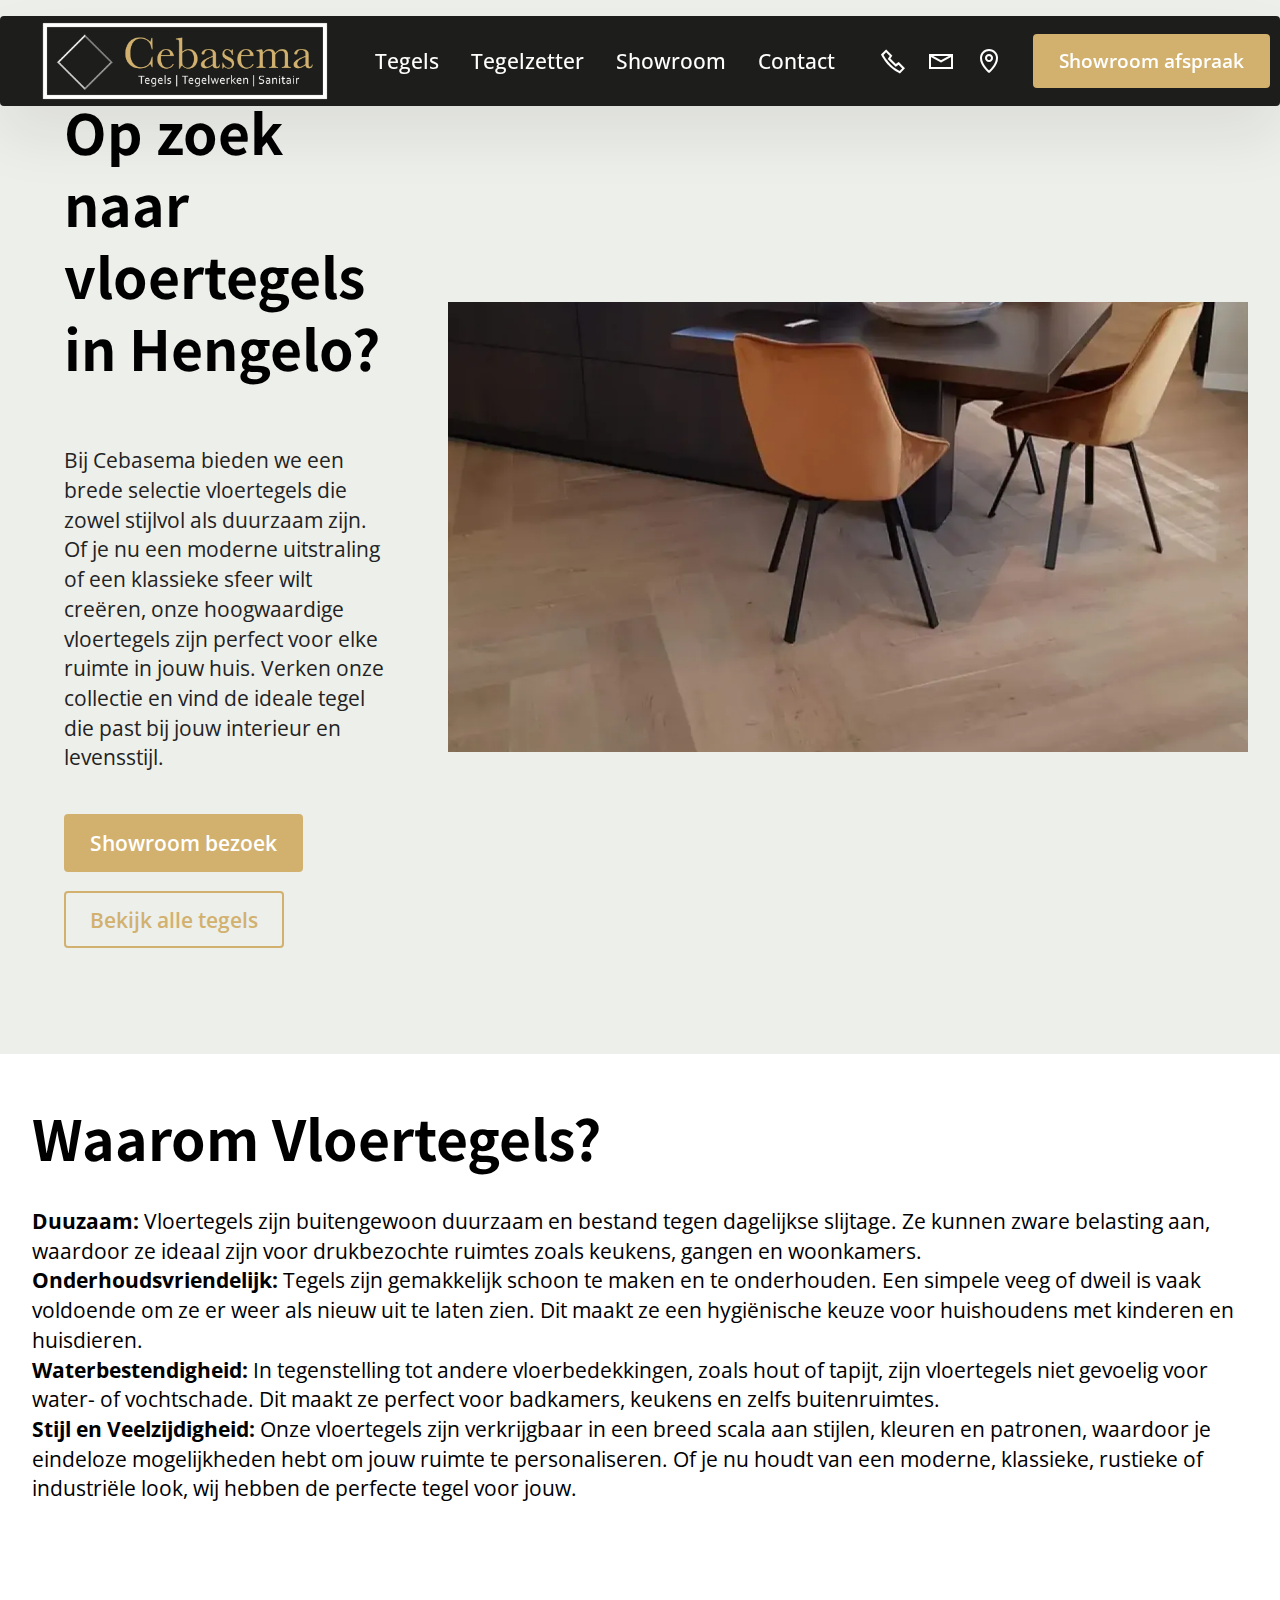
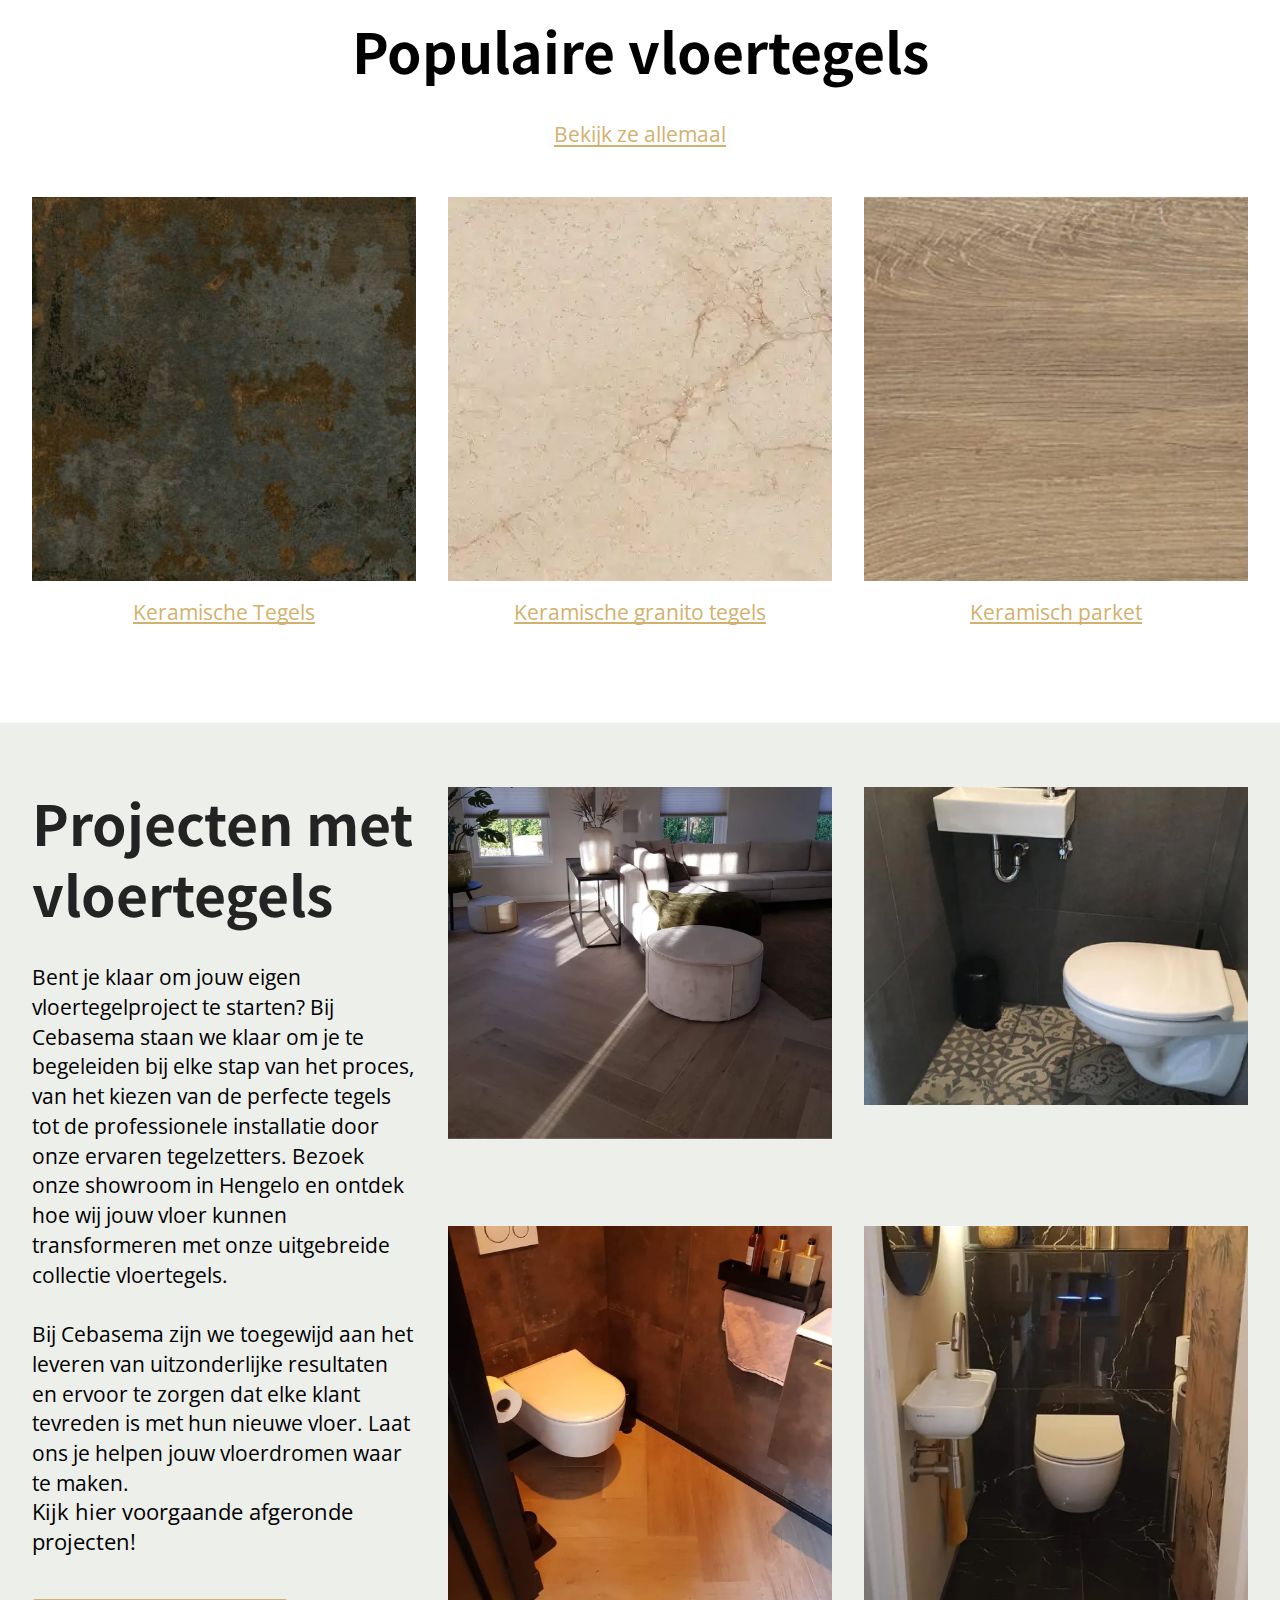
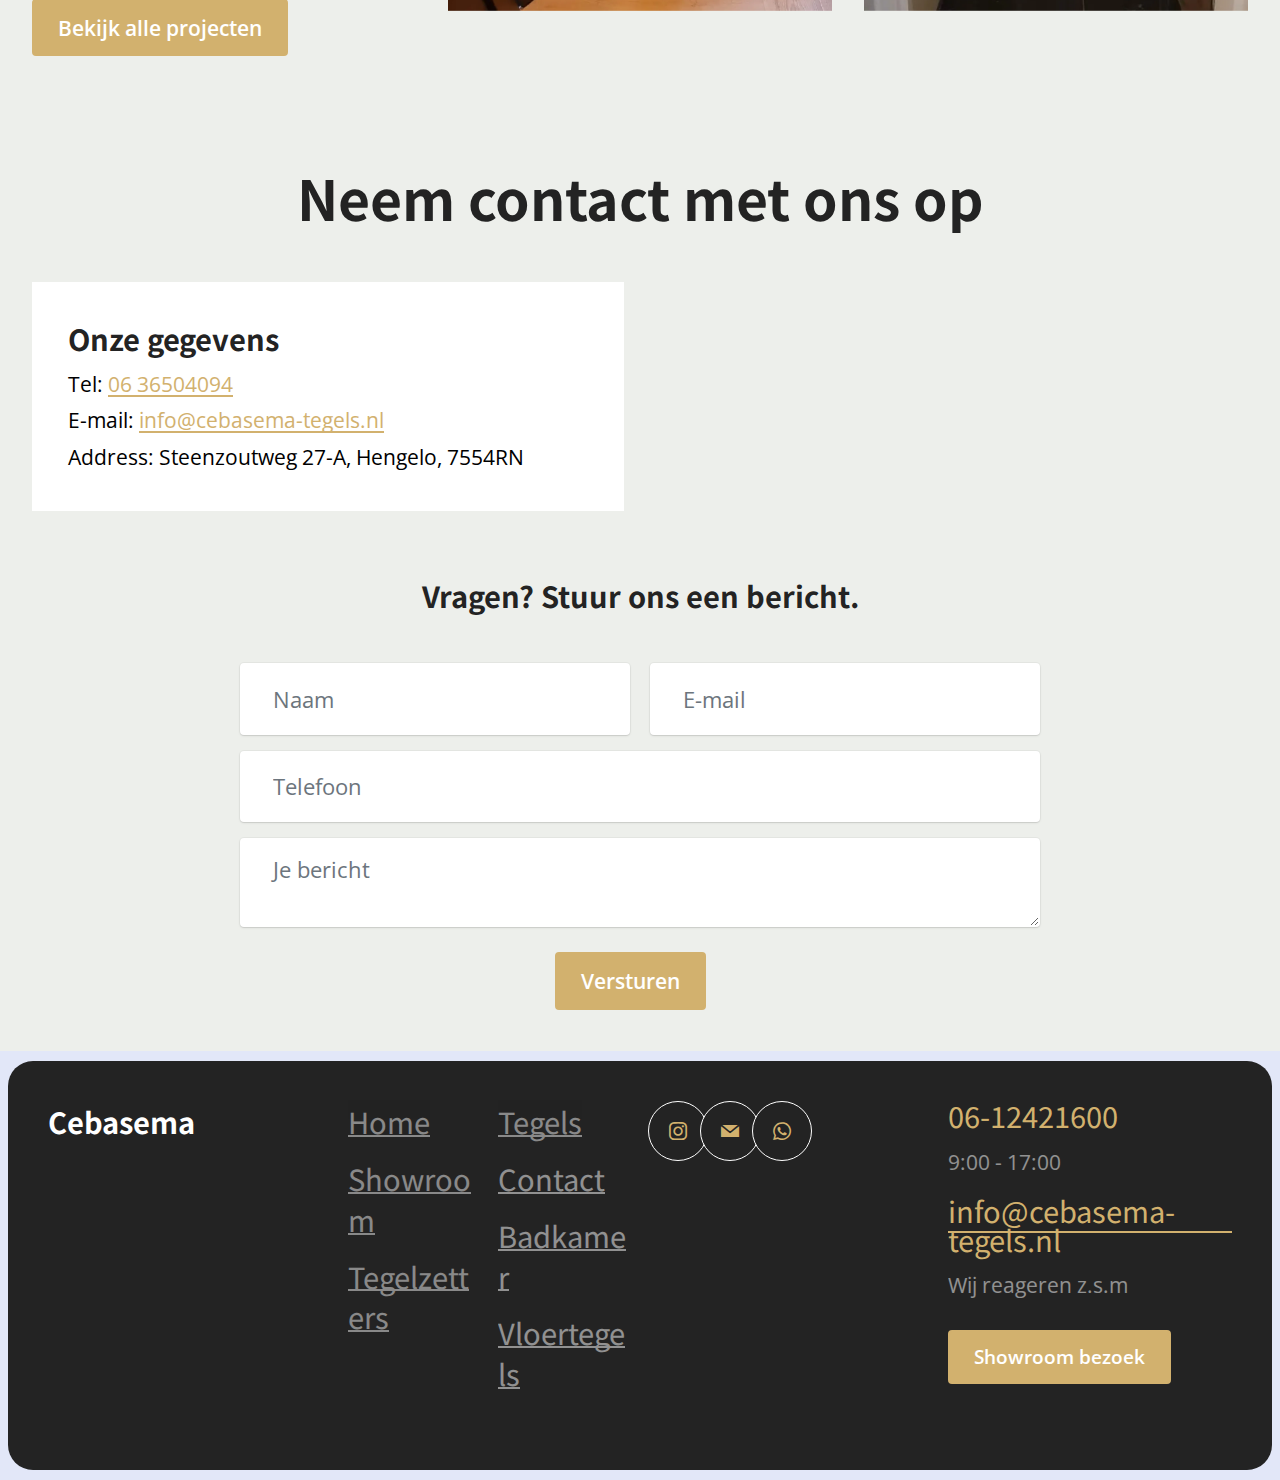
<file: vloertegels-hengelo.html>
<!DOCTYPE html>
<html  >
<head>
  
  <meta charset="UTF-8">
  <meta http-equiv="X-UA-Compatible" content="IE=edge">
  
  <meta name="viewport" content="width=device-width, initial-scale=1, minimum-scale=1">
  <link rel="shortcut icon" href="assets/images/image-1478.webp" type="image/x-icon">
  <meta name="description" content="Ontdek ons uitgebreide assortiment vloertegels in Hengelo. Wij bieden hoogwaardige, moderne en klassieke designs voor elke ruimte. Bezoek onze showroom in Hengelo">
  
  
  <title>Vloertegels Hengelo | Cebasema Tegels</title>
  <link rel="stylesheet" href="assets/web/assets/mobirise-icons2/mobirise2.css">
  <link rel="stylesheet" href="assets/bootstrap/css/bootstrap.min.css">
  <link rel="stylesheet" href="assets/bootstrap/css/bootstrap-grid.min.css">
  <link rel="stylesheet" href="assets/bootstrap/css/bootstrap-reboot.min.css">
    <link rel="stylesheet" href="assets/dropdown/css/style.css">
  <link rel="stylesheet" href="assets/socicon/css/styles.css">
  <link rel="stylesheet" href="assets/theme/css/style.css">
  <link rel="preload" href="https://fonts.googleapis.com/css?family=Noto+Sans+JP:100,200,300,400,500,600,700,800,900&display=swap" as="style" onload="this.onload=null;this.rel='stylesheet'">
  <noscript><link rel="stylesheet" href="https://fonts.googleapis.com/css?family=Noto+Sans+JP:100,200,300,400,500,600,700,800,900&display=swap"></noscript>
  <link rel="preload" href="https://fonts.googleapis.com/css?family=Open+Sans:300,400,500,600,700,800,300i,400i,500i,600i,700i,800i&display=swap" as="style" onload="this.onload=null;this.rel='stylesheet'">
  <noscript><link rel="stylesheet" href="https://fonts.googleapis.com/css?family=Open+Sans:300,400,500,600,700,800,300i,400i,500i,600i,700i,800i&display=swap"></noscript>
  <link rel="preload" as="style" href="assets/mobirise/css/mbr-additional.css?v=x6Iy3W"><link rel="stylesheet" href="assets/mobirise/css/mbr-additional.css?v=x6Iy3W" type="text/css">

  
  
  
</head>
<body>
  <script>
window.Futy = { key: '664f30ed15b0e' };
(function (e, t) {
    var n = e.createElement(t);
    n.async = true;
    var f = window.Promise && window.fetch ? 'modern.js' : 'legacy.js';
    n.src = 'https://v1.widget.futy.io/js/futy-widget-' + f;
    var r = e.getElementsByTagName(t)[0];
    r.parentNode.insertBefore(n, r);
})(document, 'script');
</script>
  <section data-bs-version="5.1" class="menu menu2 cid-udBiZHrt6z" once="menu" id="menu02-15">
	

	<nav class="navbar navbar-dropdown navbar-fixed-top navbar-expand-lg">
		<div class="container">
			<div class="navbar-brand">
				<span class="navbar-logo">
					<a href="index.html">
						<img src="assets/images/image-1478.webp" alt="" style="height: 4.9rem;">
					</a>
				</span>
				
			</div>
			<button class="navbar-toggler" type="button" data-toggle="collapse" data-bs-toggle="collapse" data-target="#navbarSupportedContent" data-bs-target="#navbarSupportedContent" aria-controls="navbarNavAltMarkup" aria-expanded="false" aria-label="Toggle navigation">
				<div class="hamburger">
					<span></span>
					<span></span>
					<span></span>
					<span></span>
				</div>
			</button>
			<div class="collapse navbar-collapse" id="navbarSupportedContent">
				<ul class="navbar-nav nav-dropdown" data-app-modern-menu="true"><li class="nav-item">
						<a class="nav-link link text-danger text-primary display-7" href="page1.html">Tegels</a>
					</li>
					<li class="nav-item">
						<a class="nav-link link text-danger text-primary display-7" href="page3.html" aria-expanded="false">Tegelzetter</a>
					</li>
					<li class="nav-item">
						<a class="nav-link link text-danger text-primary display-7" href="page4.html">Showroom</a>
					</li><li class="nav-item"><a class="nav-link link text-danger text-primary display-7" href="page2.html">Contact</a></li></ul>
				<div class="icons-menu">
					<a class="iconfont-wrapper" href="tel:06-12421600">
						<span class="p-2 mbr-iconfont mobi-mbri-phone mobi-mbri"></span>
					</a>
					<a class="iconfont-wrapper" href="mailto:info@cebasema-tegels.nl">
						<span class="p-2 mbr-iconfont mobi-mbri-letter mobi-mbri"></span>
					</a>
					<a class="iconfont-wrapper" href="index.html#contacts02-9">
						<span class="p-2 mbr-iconfont mobi-mbri-map-pin mobi-mbri"></span>
					</a>
					
				</div>
				<div class="navbar-buttons mbr-section-btn"><a class="btn btn-success display-4" href="https://calendly.com/wikodakkapellen" target="_blank">Showroom afspraak</a></div>
			</div>
		</div>
	</nav>
</section>

<section data-bs-version="5.1" class="header1 cid-ufigUV3Q7J" id="header01-17">
	

	
	

	<div class="container-fluid">
		<div class="row justify-content-center">
			<div class="col-12 col-md-12 col-lg-8 image-wrapper">
				<img class="w-100" src="assets/images/fb-img-1675795120396.webp" alt="">
			</div>
			<div class="col-12 col-lg col-md-12">
				<div class="text-wrapper align-left">
					<h1 class="mbr-section-title mbr-fonts-style mb-4 display-2">
						<strong>Op zoek naar vloertegels in Hengelo?</strong></h1>
					<p class="mbr-text mbr-fonts-style mb-4 display-7"><br>Bij Cebasema bieden we een brede selectie vloertegels die zowel stijlvol als duurzaam zijn. Of je nu een moderne uitstraling of een klassieke sfeer wilt creëren, onze hoogwaardige vloertegels zijn perfect voor elke ruimte in jouw huis. Verken onze collectie en vind de ideale tegel die past bij jouw interieur en levensstijl.</p>
					<div class="mbr-section-btn mt-3"><a class="btn btn-success display-7" href="#">Showroom bezoek</a> <a class="btn btn-success-outline display-7" href="page1.html">Bekijk alle tegels</a></div>
				</div>
			</div>
		</div>
	</div>
</section>

<section data-bs-version="5.1" class="article12 cid-ufiCmpAkFs" id="article12-1a">    
    
    <div class="container">
        <div class="row justify-content-center">
            <div class="col-md-12 col-lg-12">
                <h3 class="mbr-section-title mbr-fonts-style mb-4 mt-0 display-2">
                <strong>Waarom Vloertegels?</strong></h3>
                
                <p class="mbr-text mbr-fonts-style display-7"><strong>Duuzaam:</strong> Vloertegels zijn buitengewoon duurzaam en bestand tegen dagelijkse slijtage. Ze kunnen zware belasting aan, waardoor ze ideaal zijn voor drukbezochte ruimtes zoals keukens, gangen en woonkamers.<br><strong>Onderhoudsvriendelijk:</strong>&nbsp;Tegels zijn gemakkelijk schoon te maken en te onderhouden. Een simpele veeg of dweil is vaak voldoende om ze er weer als nieuw uit te laten zien. Dit maakt ze een hygiënische keuze voor huishoudens met kinderen en huisdieren.<br><strong>Waterbestendigheid:&nbsp;</strong>In tegenstelling tot andere vloerbedekkingen, zoals hout of tapijt, zijn vloertegels niet gevoelig voor water- of vochtschade. Dit maakt ze perfect voor badkamers, keukens en zelfs buitenruimtes.<br><strong>Stijl en Veelzijdigheid:&nbsp;</strong>Onze vloertegels zijn verkrijgbaar in een breed scala aan stijlen, kleuren en patronen, waardoor je eindeloze mogelijkheden hebt om jouw ruimte te personaliseren. Of je nu houdt van een moderne, klassieke, rustieke of industriële look, wij hebben de perfecte tegel voor jouw.<br></p>
            </div>
        </div>
    </div>
</section>

<section data-bs-version="5.1" class="features13 start cid-ufiEfDHEh8" id="features013-1b">
    

<div class="container">
  <div class="row justify-content-center">
    <div class="col-12 content-head">
      <div class="mbr-section-head mb-5">
        <h4 class="mbr-section-title mbr-fonts-style align-center mb-0 display-2"><strong>Populaire vloertegels</strong></h4>
        <h5 class="mbr-section-subtitle mbr-fonts-style align-center mb-0 mt-4 display-7">
          <a href="page1.html" class="text-success">Bekijk ze allemaal</a></h5>
      </div>
    </div>
  </div>
  <div class="row mbr-section-content">
    <div class="item features-image col-6 col-md-4 col-lg-4">
      <div class="item-wrapper">
        <div class="item-img">
          <a href="page1.html#gallery09-e"><img src="assets/images/brook-black-120x120-webs-11.jpg" alt="" title="" data-slide-to="0" data-bs-slide-to="0"></a>
        </div>
        <div class="item-content align-left mt-3">
          <h5 class="item-title mbr-fonts-style mb-3 display-7">
            <strong><a href="page1.html#gallery09-e" class="text-success">Keramische Tegels</a></strong></h5>
          
          
        </div>
        
      </div>
    </div>
    <div class="item features-image col-6 col-md-4 col-lg-4">
      <div class="item-wrapper">
        <div class="item-img">
          <a href="page1.html#gallery09-f"><img src="assets/images/tudor-gold-1-tumb.webp" alt="" title="" data-slide-to="1" data-bs-slide-to="1"></a>
        </div>
        <div class="item-content align-left mt-3">
          <h5 class="item-title mbr-fonts-style mb-3 display-7">
            <strong><a href="page1.html#gallery09-f" class="text-success">Keramische granito tegels</a></strong></h5>
          
          
        </div>
        
      </div>
    </div>
    
    <div class="item features-image col-6 col-md-4 col-lg-4">
      <div class="item-wrapper">
        <div class="item-img">
          <a href="page1.html#gallery09-h"><img src="assets/images/lin-caldo.jpg" alt="" title="" data-slide-to="3" data-bs-slide-to="3"></a>
        </div>
        <div class="item-content align-left mt-3">
          <h5 class="item-title mbr-fonts-style mb-3 display-7">
            <strong><a href="page1.html#gallery09-h" class="text-success">Keramisch parket</a></strong></h5>
          
          
        </div>
        
      </div>
    </div>
    
    

  </div>
</div>
</section>

<section data-bs-version="5.1" class="gallery09 cid-ufiEU4U4mk" id="gallery09-1c">
  

  

  <div class="container">
    <div class="row justify-content-center">
      <div class="col-12 col-md-12 col-lg-4 main-text">
        <div class="">
          <h5 class="mbr-section-title mbr-fonts-style mt-0 mb-4 display-2"><strong>Projecten met vloertegels</strong></h5>
          <h6 class="mbr-section-subtitle mbr-fonts-style mt-0 mb-4 display-7"><div>Bent je klaar om jouw eigen vloertegelproject te starten? Bij Cebasema staan we klaar om je te begeleiden bij elke stap van het proces, van het kiezen van de perfecte tegels tot de professionele installatie door onze ervaren tegelzetters. Bezoek onze showroom in Hengelo en ontdek hoe wij jouw vloer kunnen transformeren met onze uitgebreide collectie vloertegels.</div><div><br></div><div>Bij Cebasema zijn we toegewijd aan het leveren van uitzonderlijke resultaten en ervoor te zorgen dat elke klant tevreden is met hun nieuwe vloer. Laat ons je helpen jouw vloerdromen waar te maken.</div><div><span style="font-size: 1.4rem;">Kijk hier voorgaande afgeronde projecten!</span><br></div></h6>
          <div class="mbr-section-btn mt-3 main-button"><a href="index.html#gallery06-6" class="btn item-btn btn-success display-7">Bekijk alle projecten</a></div>
        </div>
      </div>

      <div class="col-lg-8 side-features row">
        <div class="item features-image col-12 col-md-6 col-lg-6 active">
          <div class="item-wrapper">
            <div class="item-img">
              <img src="assets/images/fb-img-1675795148005-1.webp" alt="" title="" data-slide-to="1" data-bs-slide-to="1">
            </div>
            
          </div>
        </div>
        <div class="item features-image col-12 col-md-6 col-lg-6">
          <div class="item-wrapper">
            <div class="item-img">
              <img src="assets/images/fototoiletgerbert-1.webp" alt="" title="" data-slide-to="1" data-bs-slide-to="1">
            </div>
            
          </div>
        </div><div class="item features-image col-12 col-md-6 col-lg-6">
          <div class="item-wrapper">
            <div class="item-img">
              <img src="assets/images/fb-img-1675795161771.webp" alt="" title="" data-slide-to="2" data-bs-slide-to="2">
            </div>
            
          </div>
        </div>
        <div class="item features-image col-12 col-md-6 col-lg-6">
          <div class="item-wrapper">
            <div class="item-img">
              <img src="assets/images/fb-img-1675794996133.webp" alt="" title="" data-slide-to="3" data-bs-slide-to="3">
            </div>
            
          </div>
        </div>
        
      </div>
    </div>
  </div>
</section>

<section data-bs-version="5.1" class="contacts02 map1 cid-ufiFXabzEZ" id="contacts02-1d">

    

    
    <div class="container">
        <div class="row justify-content-center">
            <div class="col-12 content-head">
                <div class="mbr-section-head mb-5">
                    <h3 class="mbr-section-title mbr-fonts-style align-center mb-0 display-2">
                        <strong>Neem contact met ons op</strong></h3>
                    
                </div>
            </div>
        </div>
        <div class="row justify-content-center">
            <div class="card col-12 col-md-12 col-lg-6">
                <div class="card-wrapper">
                    <div class="text-wrapper">
                        <h5 class="cardTitle mbr-fonts-style mb-2 display-5">
                            <strong>Onze gegevens</strong></h5>
                        <ul class="list mbr-fonts-style display-7">
                            <li class="mbr-text item-wrap">Tel: <strong><a href="tel:06 36504094" class="text-success">06 36504094</a></strong></li>
                            <li class="mbr-text item-wrap">E-mail: <a href="mailto:info@cebasema-tegels.nl" class="text-success">info@cebasema-tegels.nl</a></li>
                            <li class="mbr-text item-wrap">Address: Steenzoutweg 27-A, Hengelo, 7554RN</li>
                        </ul>
                    </div>
                </div>
            </div>
            <div class="map-wrapper col-md-12 col-lg-6">
                <div class="google-map"><iframe frameborder="0" style="border:0" src="https://www.google.com/maps/embed/v1/place?key=AIzaSyB7QWkvlxV39ZsyKvhZRjPGVqlJFvxxNkw&amp;q=Steenzoutweg 27-A, Hengelo, 7554RN" allowfullscreen=""></iframe></div>
            </div>
        </div>
    </div>
</section>

<section data-bs-version="5.1" class="form5 cid-ufiFXHUnpw" id="form02-1e">
    
    
    <div class="container">
        <div class="row justify-content-center">
            <div class="col-12 content-head">
                <div class="mbr-section-head mb-5">
                    <h3 class="mbr-section-title mbr-fonts-style align-center mb-0 display-5"><strong>Vragen? Stuur ons een bericht.</strong></h3>
                    
                </div>
            </div>
        </div>
        <div class="row justify-content-center">
            <div class="col-lg-8 mx-auto mbr-form" data-form-type="formoid">
                <form action="https://mobirise.eu/" method="POST" class="mbr-form form-with-styler" data-form-title="Form Name"><input type="hidden" name="email" data-form-email="true" value="khyQ7Jm0eigUTFjuoy82231tYZMYGHKRFzRP7JnyCKXOaWGIu6YozzqNAUIgIJlsUa7TZHZlvJcW7yU7cSdrnYjk5tymLzwg9MyF9NMf19Z2JH4me++iA6qGP37E62yb.Rm5p7Vs/Dku4WXfhG5GEpzqY4pAeKGf/wUqpkBAGw2u99nQGDpjsJRTd9iIjtMiLUeBUjztVsseQlb4RZ3yl2WfxbjNrW5/8frS97pFvU5OaV8cqrqTmA3lNiOle8ZeV">
                    <div class="row">
                        <div hidden="hidden" data-form-alert="" class="alert alert-success col-12">Thanks for filling out the form!</div>
                        <div hidden="hidden" data-form-alert-danger="" class="alert alert-danger col-12">
                            Oops...! some problem!
                        </div>
                    </div>
                    <div class="dragArea row">
                        <div class="col-md col-sm-12 form-group mb-3" data-for="name">
                            <input type="text" name="name" placeholder="Naam" data-form-field="name" class="form-control" value="" id="name-form02-1e">
                        </div>
                        <div class="col-md col-sm-12 form-group mb-3" data-for="email">
                            <input type="email" name="email" placeholder="E-mail" data-form-field="email" class="form-control" value="" id="email-form02-1e">
                        </div>
                        <div class="col-12 form-group mb-3" data-for="phone">
                            <input type="tel" name="phone" placeholder="Telefoon" data-form-field="phone" class="form-control" value="" id="phone-form02-1e">
                        </div>
                        <div class="col-12 form-group mb-3" data-for="textarea">
                            <textarea name="textarea" placeholder="Je bericht" data-form-field="textarea" class="form-control" id="textarea-form02-1e"></textarea>
                        </div>
                        <div class="col-lg-12 col-md-12 col-sm-12 align-center mbr-section-btn"><button type="submit" class="btn btn-success display-7">Versturen</button></div>
                    </div>
                </form>
            </div>
        </div>
    </div>
</section>

<section data-bs-version="5.1" class="footer0d1 trackm5 cid-udBm554xPz" once="footers" id="footer01-16">
    

    
    

    <div class="container-fluid">
        <div class="row row-main">
            <div class="col-12 col-lg-3 card">
                <h2 class="mbr-section-title mbr-fonts-style display-5"><strong>Cebasema</strong><br><br></h2>
                
            </div>
            <div class="col-12 col-lg-3 card">
                <div class="list-wrapper">
                    <ul class="list mbr-fonts-style display-5">
                        <li class="item-wrap"><a href="index.html" class="text-info">Home</a></li>
                        <li class="item-wrap"><a href="page4.html" class="text-info">Showroom</a></li>
                        <li class="item-wrap"><a href="page3.html" class="text-info">Tegelzetters</a></li>
                    </ul>
                    <ul class="list mbr-fonts-style display-5">
                        <li class="item-wrap"><a href="page1.html" class="text-info">Tegels</a></li>
                        <li class="item-wrap"><a href="page2.html" class="text-danger">Contact</a></li><li class="item-wrap"><a href="page6.html" class="text-danger">Badkamer</a></li><li class="item-wrap"><a href="page5.html" class="text-danger">Vloertegels</a></li>
                    </ul>
                </div>
            </div>
            <div class="col-12 col-lg-3 card">
                <div class="social-wrapper">
                    <div class="soc-wrap">
                        <div class="soc-item">
                            <a href="https://www.instagram.com/cebasemategels/" target="_blank">
                                <span class="mbr-iconfont socicon-instagram socicon"></span>
                            </a>
                        </div>
                        <div class="soc-item">
                            <a href="mailto:info@cebasema-tegels.nl">
                                <span class="mbr-iconfont socicon-mail socicon"></span>
                            </a>
                        </div>
                        <div class="soc-item">
                            <a href="https://wa.me/0612421600">
                                <span class="mbr-iconfont socicon-whatsapp socicon"></span>
                            </a>
                        </div>
                        
                    </div>
                </div>
            </div>
            <div class="col-12 col-lg-3 card">
                <div class="contacts-wrapper">
                    <a href="#">
                        </a><p class="mbr-contact mbr-fonts-style display-5"><a href="#"></a><a href="tel:06-12421600" class="text-success">06-12421600</a></p>
                    
                    <p class="mbr-contact-desc mbr-fonts-style display-7">
                        9:00 - 17:00</p>
                </div>
                <div class="contacts-wrapper">
                    <a href="#">
                        </a><p class="mbr-contact mbr-fonts-style display-5"><a href="#"></a><a href="mailto:info@cebasema-tegels.nl" class="text-success">info@cebasema-tegels.nl</a></p>
                    
                    <p class="mbr-contact-desc mbr-fonts-style display-7">Wij reageren z.s.m</p>
                </div>
                <div class="mbr-section-btn"><a class="btn btn-success display-4" href="https://calendly.com/wikodakkapellen" target="_blank">Showroom bezoek</a></div>
            </div>
        </div>
        
    </div>
</section>


<script src="assets/bootstrap/js/bootstrap.bundle.min.js"></script>
  <script src="assets/smoothscroll/smooth-scroll.js"></script>
  <script src="assets/ytplayer/index.js"></script>
      <script src="assets/dropdown/js/navbar-dropdown.js"></script>
  <script src="assets/theme/js/script.js"></script>
  <script src="assets/formoid/formoid.min.js"></script>
  
  
  
</body>
</html>
</file>
<file: assets/web/assets/mobirise-icons2/mobirise2.css>
@font-face {
  font-family: 'Moririse2';
  font-display: swap;
  src:  url('mobirise2.eot?f2bix4');
  src:  url('mobirise2.eot?f2bix4#iefix') format('embedded-opentype'),
    url('mobirise2.ttf?f2bix4') format('truetype'),
    url('mobirise2.woff?f2bix4') format('woff'),
    url('mobirise2.svg?f2bix4#mobirise2') format('svg');
  font-weight: normal;
  font-style: normal;
}

[class^="mobi-"], [class*=" mobi-"] {
  /* use !important to prevent issues with browser extensions that change fonts */
  font-family: 'Moririse2' !important;
  speak: none;
  font-style: normal;
  font-weight: normal;
  font-variant: normal;
  text-transform: none;
  line-height: 1;

  /* Better Font Rendering =========== */
  -webkit-font-smoothing: antialiased;
  -moz-osx-font-smoothing: grayscale;
}

.mobi-mbri-add-submenu:before {
  content: "\e900";
}
.mobi-mbri-alert:before {
  content: "\e901";
}
.mobi-mbri-align-center:before {
  content: "\e902";
}
.mobi-mbri-align-justify:before {
  content: "\e903";
}
.mobi-mbri-align-left:before {
  content: "\e904";
}
.mobi-mbri-align-right:before {
  content: "\e905";
}
.mobi-mbri-android:before {
  content: "\e906";
}
.mobi-mbri-apple:before {
  content: "\e907";
}
.mobi-mbri-arrow-down:before {
  content: "\e908";
}
.mobi-mbri-arrow-next:before {
  content: "\e909";
}
.mobi-mbri-arrow-prev:before {
  content: "\e90a";
}
.mobi-mbri-arrow-up:before {
  content: "\e90b";
}
.mobi-mbri-bold:before {
  content: "\e90c";
}
.mobi-mbri-bookmark:before {
  content: "\e90d";
}
.mobi-mbri-bootstrap:before {
  content: "\e90e";
}
.mobi-mbri-briefcase:before {
  content: "\e90f";
}
.mobi-mbri-browse:before {
  content: "\e910";
}
.mobi-mbri-bulleted-list:before {
  content: "\e911";
}
.mobi-mbri-calendar:before {
  content: "\e912";
}
.mobi-mbri-camera:before {
  content: "\e913";
}
.mobi-mbri-cart-add:before {
  content: "\e914";
}
.mobi-mbri-cart-full:before {
  content: "\e915";
}
.mobi-mbri-cash:before {
  content: "\e916";
}
.mobi-mbri-change-style:before {
  content: "\e917";
}
.mobi-mbri-chat:before {
  content: "\e918";
}
.mobi-mbri-clock:before {
  content: "\e919";
}
.mobi-mbri-close:before {
  content: "\e91a";
}
.mobi-mbri-cloud:before {
  content: "\e91b";
}
.mobi-mbri-code:before {
  content: "\e91c";
}
.mobi-mbri-contact-form:before {
  content: "\e91d";
}
.mobi-mbri-credit-card:before {
  content: "\e91e";
}
.mobi-mbri-cursor-click:before {
  content: "\e91f";
}
.mobi-mbri-cust-feedback:before {
  content: "\e920";
}
.mobi-mbri-database:before {
  content: "\e921";
}
.mobi-mbri-delivery:before {
  content: "\e922";
}
.mobi-mbri-desktop:before {
  content: "\e923";
}
.mobi-mbri-devices:before {
  content: "\e924";
}
.mobi-mbri-down:before {
  content: "\e925";
}
.mobi-mbri-download-2:before {
  content: "\e926";
}
.mobi-mbri-download:before {
  content: "\e927";
}
.mobi-mbri-drag-n-drop-2:before {
  content: "\e928";
}
.mobi-mbri-drag-n-drop:before {
  content: "\e929";
}
.mobi-mbri-edit-2:before {
  content: "\e92a";
}
.mobi-mbri-edit:before {
  content: "\e92b";
}
.mobi-mbri-error:before {
  content: "\e92c";
}
.mobi-mbri-extension:before {
  content: "\e92d";
}
.mobi-mbri-features:before {
  content: "\e92e";
}
.mobi-mbri-file:before {
  content: "\e92f";
}
.mobi-mbri-flag:before {
  content: "\e930";
}
.mobi-mbri-folder:before {
  content: "\e931";
}
.mobi-mbri-gift:before {
  content: "\e932";
}
.mobi-mbri-github:before {
  content: "\e933";
}
.mobi-mbri-globe-2:before {
  content: "\e934";
}
.mobi-mbri-globe:before {
  content: "\e935";
}
.mobi-mbri-growing-chart:before {
  content: "\e936";
}
.mobi-mbri-hearth:before {
  content: "\e937";
}
.mobi-mbri-help:before {
  content: "\e938";
}
.mobi-mbri-home:before {
  content: "\e939";
}
.mobi-mbri-hot-cup:before {
  content: "\e93a";
}
.mobi-mbri-idea:before {
  content: "\e93b";
}
.mobi-mbri-image-gallery:before {
  content: "\e93c";
}
.mobi-mbri-image-slider:before {
  content: "\e93d";
}
.mobi-mbri-info:before {
  content: "\e93e";
}
.mobi-mbri-italic:before {
  content: "\e93f";
}
.mobi-mbri-key:before {
  content: "\e940";
}
.mobi-mbri-laptop:before {
  content: "\e941";
}
.mobi-mbri-layers:before {
  content: "\e942";
}
.mobi-mbri-left-right:before {
  content: "\e943";
}
.mobi-mbri-left:before {
  content: "\e944";
}
.mobi-mbri-letter:before {
  content: "\e945";
}
.mobi-mbri-like:before {
  content: "\e946";
}
.mobi-mbri-link:before {
  content: "\e947";
}
.mobi-mbri-lock:before {
  content: "\e948";
}
.mobi-mbri-login:before {
  content: "\e949";
}
.mobi-mbri-logout:before {
  content: "\e94a";
}
.mobi-mbri-magic-stick:before {
  content: "\e94b";
}
.mobi-mbri-map-pin:before {
  content: "\e94c";
}
.mobi-mbri-menu:before {
  content: "\e94d";
}
.mobi-mbri-mobile-2:before {
  content: "\e94e";
}
.mobi-mbri-mobile-horizontal:before {
  content: "\e94f";
}
.mobi-mbri-mobile:before {
  content: "\e950";
}
.mobi-mbri-mobirise:before {
  content: "\e951";
}
.mobi-mbri-more-horizontal:before {
  content: "\e952";
}
.mobi-mbri-more-vertical:before {
  content: "\e953";
}
.mobi-mbri-music:before {
  content: "\e954";
}
.mobi-mbri-new-file:before {
  content: "\e955";
}
.mobi-mbri-numbered-list:before {
  content: "\e956";
}
.mobi-mbri-opened-folder:before {
  content: "\e957";
}
.mobi-mbri-pages:before {
  content: "\e958";
}
.mobi-mbri-paper-plane:before {
  content: "\e959";
}
.mobi-mbri-paperclip:before {
  content: "\e95a";
}
.mobi-mbri-phone:before {
  content: "\e95b";
}
.mobi-mbri-photo:before {
  content: "\e95c";
}
.mobi-mbri-photos:before {
  content: "\e95d";
}
.mobi-mbri-pin:before {
  content: "\e95e";
}
.mobi-mbri-play:before {
  content: "\e95f";
}
.mobi-mbri-plus:before {
  content: "\e960";
}
.mobi-mbri-preview:before {
  content: "\e961";
}
.mobi-mbri-print:before {
  content: "\e962";
}
.mobi-mbri-protect:before {
  content: "\e963";
}
.mobi-mbri-question:before {
  content: "\e964";
}
.mobi-mbri-quote-left:before {
  content: "\e965";
}
.mobi-mbri-quote-right:before {
  content: "\e966";
}
.mobi-mbri-redo:before {
  content: "\e967";
}
.mobi-mbri-refresh:before {
  content: "\e968";
}
.mobi-mbri-responsive-2:before {
  content: "\e969";
}
.mobi-mbri-responsive:before {
  content: "\e96a";
}
.mobi-mbri-right:before {
  content: "\e96b";
}
.mobi-mbri-rocket:before {
  content: "\e96c";
}
.mobi-mbri-sad-face:before {
  content: "\e96d";
}
.mobi-mbri-sale:before {
  content: "\e96e";
}
.mobi-mbri-save:before {
  content: "\e96f";
}
.mobi-mbri-search:before {
  content: "\e970";
}
.mobi-mbri-setting-2:before {
  content: "\e971";
}
.mobi-mbri-setting-3:before {
  content: "\e972";
}
.mobi-mbri-setting:before {
  content: "\e973";
}
.mobi-mbri-share:before {
  content: "\e974";
}
.mobi-mbri-shopping-bag:before {
  content: "\e975";
}
.mobi-mbri-shopping-basket:before {
  content: "\e976";
}
.mobi-mbri-shopping-cart:before {
  content: "\e977";
}
.mobi-mbri-sites:before {
  content: "\e978";
}
.mobi-mbri-smile-face:before {
  content: "\e979";
}
.mobi-mbri-speed:before {
  content: "\e97a";
}
.mobi-mbri-star:before {
  content: "\e97b";
}
.mobi-mbri-success:before {
  content: "\e97c";
}
.mobi-mbri-sun:before {
  content: "\e97d";
}
.mobi-mbri-sun2:before {
  content: "\e97e";
}
.mobi-mbri-tablet-vertical:before {
  content: "\e97f";
}
.mobi-mbri-tablet:before {
  content: "\e980";
}
.mobi-mbri-target:before {
  content: "\e981";
}
.mobi-mbri-timer:before {
  content: "\e982";
}
.mobi-mbri-to-ftp:before {
  content: "\e983";
}
.mobi-mbri-to-local-drive:before {
  content: "\e984";
}
.mobi-mbri-touch-swipe:before {
  content: "\e985";
}
.mobi-mbri-touch:before {
  content: "\e986";
}
.mobi-mbri-trash:before {
  content: "\e987";
}
.mobi-mbri-underline:before {
  content: "\e988";
}
.mobi-mbri-undo:before {
  content: "\e989";
}
.mobi-mbri-unlink:before {
  content: "\e98a";
}
.mobi-mbri-unlock:before {
  content: "\e98b";
}
.mobi-mbri-up-down:before {
  content: "\e98c";
}
.mobi-mbri-up:before {
  content: "\e98d";
}
.mobi-mbri-update:before {
  content: "\e98e";
}
.mobi-mbri-upload-2:before {
  content: "\e98f";
}
.mobi-mbri-upload:before {
  content: "\e990";
}
.mobi-mbri-user-2:before {
  content: "\e991";
}
.mobi-mbri-user:before {
  content: "\e992";
}
.mobi-mbri-users:before {
  content: "\e993";
}
.mobi-mbri-video-play:before {
  content: "\e994";
}
.mobi-mbri-video:before {
  content: "\e995";
}
.mobi-mbri-watch:before {
  content: "\e996";
}
.mobi-mbri-website-theme-2:before {
  content: "\e997";
}
.mobi-mbri-website-theme:before {
  content: "\e998";
}
.mobi-mbri-wifi:before {
  content: "\e999";
}
.mobi-mbri-windows:before {
  content: "\e99a";
}
.mobi-mbri-zoom-in:before {
  content: "\e99b";
}
.mobi-mbri-zoom-out:before {
  content: "\e99c";
}
</file>
<file: assets/dropdown/css/style.css>
.navbar-dropdown {
  left: 0;
  padding: 0;
  position: absolute;
  right: 0;
  top: 0;
  transition: all 0.45s ease;
  z-index: 1030;
  background: #282828; }
  .navbar-dropdown .navbar-logo {
    margin-right: 0.8rem;
    transition: margin 0.3s ease-in-out;
    vertical-align: middle; }
    .navbar-dropdown .navbar-logo img {
      height: 3.125rem;
      transition: all 0.3s ease-in-out; }
    .navbar-dropdown .navbar-logo.mbr-iconfont {
      font-size: 3.125rem;
      line-height: 3.125rem; }
  .navbar-dropdown .navbar-caption {
    font-weight: 700;
    white-space: normal;
    vertical-align: -4px;
    line-height: 3.125rem !important; }
    .navbar-dropdown .navbar-caption, .navbar-dropdown .navbar-caption:hover {
      color: inherit;
      text-decoration: none; }
  .navbar-dropdown .mbr-iconfont + .navbar-caption {
    vertical-align: -1px; }
  .navbar-dropdown.navbar-fixed-top {
    position: fixed; }
  .navbar-dropdown .navbar-brand span {
    vertical-align: -4px; }
  .navbar-dropdown.bg-color.transparent {
    background: none; }
  .navbar-dropdown.navbar-short .navbar-brand {
    padding: 0.625rem 0; }
    .navbar-dropdown.navbar-short .navbar-brand span {
      vertical-align: -1px; }
  .navbar-dropdown.navbar-short .navbar-caption {
    line-height: 2.375rem !important;
    vertical-align: -2px; }
  .navbar-dropdown.navbar-short .navbar-logo {
    margin-right: 0.5rem; }
    .navbar-dropdown.navbar-short .navbar-logo img {
      height: 2.375rem; }
    .navbar-dropdown.navbar-short .navbar-logo.mbr-iconfont {
      font-size: 2.375rem;
      line-height: 2.375rem; }
  .navbar-dropdown.navbar-short .mbr-table-cell {
    height: 3.625rem; }
  .navbar-dropdown .navbar-close {
    left: 0.6875rem;
    position: fixed;
    top: 0.75rem;
    z-index: 1000; }
  .navbar-dropdown .hamburger-icon {
    content: "";
    display: inline-block;
    vertical-align: middle;
    width: 16px;
    -webkit-box-shadow: 0 -6px 0 1px #282828,0 0 0 1px #282828,0 6px 0 1px #282828;
    -moz-box-shadow: 0 -6px 0 1px #282828,0 0 0 1px #282828,0 6px 0 1px #282828;
    box-shadow: 0 -6px 0 1px #282828,0 0 0 1px #282828,0 6px 0 1px #282828; }

.dropdown-menu .dropdown-toggle[data-toggle="dropdown-submenu"]::after {
  border-bottom: 0.35em solid transparent;
  border-left: 0.35em solid;
  border-right: 0;
  border-top: 0.35em solid transparent;
  margin-left: 0.3rem; }

.dropdown-menu .dropdown-item:focus {
  outline: 0; }

.nav-dropdown {
  font-size: 0.75rem;
  font-weight: 500;
  height: auto !important; }
  .nav-dropdown .nav-btn {
    padding-left: 1rem; }
  .nav-dropdown .link {
    margin: .667em 1.667em;
    font-weight: 500;
    padding: 0;
    transition: color .2s ease-in-out; }
    .nav-dropdown .link.dropdown-toggle {
      margin-right: 2.583em; }
      .nav-dropdown .link.dropdown-toggle::after {
        margin-left: .25rem;
        border-top: 0.35em solid;
        border-right: 0.35em solid transparent;
        border-left: 0.35em solid transparent;
        border-bottom: 0; }
      .nav-dropdown .link.dropdown-toggle[aria-expanded="true"] {
        margin: 0;
        padding: 0.667em 3.263em  0.667em 1.667em; }
  .nav-dropdown .link::after,
  .nav-dropdown .dropdown-item::after {
    color: inherit; }
  .nav-dropdown .btn {
    font-size: 0.75rem;
    font-weight: 700;
    letter-spacing: 0;
    margin-bottom: 0;
    padding-left: 1.25rem;
    padding-right: 1.25rem; }
  .nav-dropdown .dropdown-menu {
    border-radius: 0;
    border: 0;
    left: 0;
    margin: 0;
    padding-bottom: 1.25rem;
    padding-top: 1.25rem;
    position: relative; }
  .nav-dropdown .dropdown-submenu {
    margin-left: 0.125rem;
    top: 0; }
  .nav-dropdown .dropdown-item {
    font-weight: 500;
    line-height: 2;
    padding: 0.3846em 4.615em 0.3846em 1.5385em;
    position: relative;
    transition: color .2s ease-in-out, background-color .2s ease-in-out; }
    .nav-dropdown .dropdown-item::after {
      margin-top: -0.3077em;
      position: absolute;
      right: 1.1538em;
      top: 50%; }
    .nav-dropdown .dropdown-item:focus, .nav-dropdown .dropdown-item:hover {
      background: none; }

@media (max-width: 767px) {
  .nav-dropdown.navbar-toggleable-sm {
    bottom: 0;
    display: none;
    left: 0;
    overflow-x: hidden;
    position: fixed;
    top: 0;
    transform: translateX(-100%);
    -ms-transform: translateX(-100%);
    -webkit-transform: translateX(-100%);
    width: 18.75rem;
    z-index: 999; } }
.nav-dropdown.navbar-toggleable-xl {
  bottom: 0;
  display: none;
  left: 0;
  overflow-x: hidden;
  position: fixed;
  top: 0;
  transform: translateX(-100%);
  -ms-transform: translateX(-100%);
  -webkit-transform: translateX(-100%);
  width: 18.75rem;
  z-index: 999; }

.nav-dropdown-sm {
  display: block !important;
  overflow-x: hidden;
  overflow: auto;
  padding-top: 3.875rem; }
  .nav-dropdown-sm::after {
    content: "";
    display: block;
    height: 3rem;
    width: 100%; }
  .nav-dropdown-sm.collapse.in ~ .navbar-close {
    display: block !important; }
  .nav-dropdown-sm.collapsing, .nav-dropdown-sm.collapse.in {
    transform: translateX(0);
    -ms-transform: translateX(0);
    -webkit-transform: translateX(0);
    transition: all 0.25s ease-out;
    -webkit-transition: all 0.25s ease-out;
    background: #282828; }
  .nav-dropdown-sm.collapsing[aria-expanded="false"] {
    transform: translateX(-100%);
    -ms-transform: translateX(-100%);
    -webkit-transform: translateX(-100%); }
  .nav-dropdown-sm .nav-item {
    display: block;
    margin-left: 0 !important;
    padding-left: 0; }
  .nav-dropdown-sm .link,
  .nav-dropdown-sm .dropdown-item {
    border-top: 1px dotted rgba(255, 255, 255, 0.1);
    font-size: 0.8125rem;
    line-height: 1.6;
    margin: 0 !important;
    padding: 0.875rem 2.4rem 0.875rem 1.5625rem !important;
    position: relative;
    white-space: normal; }
    .nav-dropdown-sm .link:focus, .nav-dropdown-sm .link:hover,
    .nav-dropdown-sm .dropdown-item:focus,
    .nav-dropdown-sm .dropdown-item:hover {
      background: rgba(0, 0, 0, 0.2) !important;
      color: #c0a375; }
  .nav-dropdown-sm .nav-btn {
    position: relative;
    padding: 1.5625rem 1.5625rem 0 1.5625rem; }
    .nav-dropdown-sm .nav-btn::before {
      border-top: 1px dotted rgba(255, 255, 255, 0.1);
      content: "";
      left: 0;
      position: absolute;
      top: 0;
      width: 100%; }
    .nav-dropdown-sm .nav-btn + .nav-btn {
      padding-top: 0.625rem; }
      .nav-dropdown-sm .nav-btn + .nav-btn::before {
        display: none; }
  .nav-dropdown-sm .btn {
    padding: 0.625rem 0; }
  .nav-dropdown-sm .dropdown-toggle[data-toggle="dropdown-submenu"]::after {
    margin-left: .25rem;
    border-top: 0.35em solid;
    border-right: 0.35em solid transparent;
    border-left: 0.35em solid transparent;
    border-bottom: 0; }
  .nav-dropdown-sm .dropdown-toggle[data-toggle="dropdown-submenu"][aria-expanded="true"]::after {
    border-top: 0;
    border-right: 0.35em solid transparent;
    border-left: 0.35em solid transparent;
    border-bottom: 0.35em solid; }
  .nav-dropdown-sm .dropdown-menu {
    margin: 0;
    padding: 0;
    position: relative;
    top: 0;
    left: 0;
    width: 100%;
    border: 0;
    float: none;
    border-radius: 0;
    background: none; }
  .nav-dropdown-sm .dropdown-submenu {
    left: 100%;
    margin-left: 0.125rem;
    margin-top: -1.25rem;
    top: 0; }

.navbar-toggleable-sm .nav-dropdown .dropdown-menu {
  position: absolute; }

.navbar-toggleable-sm .nav-dropdown .dropdown-submenu {
  left: 100%;
  margin-left: 0.125rem;
  margin-top: -1.25rem;
  top: 0; }

.navbar-toggleable-sm.opened .nav-dropdown .dropdown-menu {
  position: relative; }

.navbar-toggleable-sm.opened .nav-dropdown .dropdown-submenu {
  left: 0;
  margin-left: 00rem;
  margin-top: 0rem;
  top: 0; }

.is-builder .nav-dropdown.collapsing {
  transition: none !important; }
</file>
<file: assets/socicon/css/styles.css>
@charset "UTF-8";

@font-face {
  font-family: 'Socicon';
  src:  url('../fonts/socicon.eot');
  src:  url('../fonts/socicon.eot?#iefix') format('embedded-opentype'),
    url('../fonts/socicon.woff2') format('woff2'),
    url('../fonts/socicon.ttf') format('truetype'),
    url('../fonts/socicon.woff') format('woff'),
    url('../fonts/socicon.svg#socicon') format('svg');
  font-weight: normal;
  font-style: normal;
  font-display: swap;
}

[data-icon]:before {
  font-family: "socicon" !important;
  content: attr(data-icon);
  font-style: normal !important;
  font-weight: normal !important;
  font-variant: normal !important;
  text-transform: none !important;
  speak: none;
  line-height: 1;
  -webkit-font-smoothing: antialiased;
  -moz-osx-font-smoothing: grayscale;
}

[class^="socicon-"], [class*=" socicon-"] {
  /* use !important to prevent issues with browser extensions that change fonts */
  font-family: 'Socicon' !important;
  speak: none;
  font-style: normal;
  font-weight: normal;
  font-variant: normal;
  text-transform: none;
  line-height: 1;

  /* Better Font Rendering =========== */
  -webkit-font-smoothing: antialiased;
  -moz-osx-font-smoothing: grayscale;
}

.socicon-500px:before {
  content: "\e000";
}
.socicon-8tracks:before {
  content: "\e001";
}
.socicon-airbnb:before {
  content: "\e002";
}
.socicon-alliance:before {
  content: "\e003";
}
.socicon-amazon:before {
  content: "\e004";
}
.socicon-amplement:before {
  content: "\e005";
}
.socicon-android:before {
  content: "\e006";
}
.socicon-angellist:before {
  content: "\e007";
}
.socicon-apple:before {
  content: "\e008";
}
.socicon-appnet:before {
  content: "\e009";
}
.socicon-baidu:before {
  content: "\e00a";
}
.socicon-bandcamp:before {
  content: "\e00b";
}
.socicon-battlenet:before {
  content: "\e00c";
}
.socicon-mixer:before {
  content: "\e00d";
}
.socicon-bebee:before {
  content: "\e00e";
}
.socicon-bebo:before {
  content: "\e00f";
}
.socicon-behance:before {
  content: "\e010";
}
.socicon-blizzard:before {
  content: "\e011";
}
.socicon-blogger:before {
  content: "\e012";
}
.socicon-buffer:before {
  content: "\e013";
}
.socicon-chrome:before {
  content: "\e014";
}
.socicon-coderwall:before {
  content: "\e015";
}
.socicon-curse:before {
  content: "\e016";
}
.socicon-dailymotion:before {
  content: "\e017";
}
.socicon-deezer:before {
  content: "\e018";
}
.socicon-delicious:before {
  content: "\e019";
}
.socicon-deviantart:before {
  content: "\e01a";
}
.socicon-diablo:before {
  content: "\e01b";
}
.socicon-digg:before {
  content: "\e01c";
}
.socicon-discord:before {
  content: "\e01d";
}
.socicon-disqus:before {
  content: "\e01e";
}
.socicon-douban:before {
  content: "\e01f";
}
.socicon-draugiem:before {
  content: "\e020";
}
.socicon-dribbble:before {
  content: "\e021";
}
.socicon-drupal:before {
  content: "\e022";
}
.socicon-ebay:before {
  content: "\e023";
}
.socicon-ello:before {
  content: "\e024";
}
.socicon-endomodo:before {
  content: "\e025";
}
.socicon-envato:before {
  content: "\e026";
}
.socicon-etsy:before {
  content: "\e027";
}
.socicon-facebook:before {
  content: "\e028";
}
.socicon-feedburner:before {
  content: "\e029";
}
.socicon-filmweb:before {
  content: "\e02a";
}
.socicon-firefox:before {
  content: "\e02b";
}
.socicon-flattr:before {
  content: "\e02c";
}
.socicon-flickr:before {
  content: "\e02d";
}
.socicon-formulr:before {
  content: "\e02e";
}
.socicon-forrst:before {
  content: "\e02f";
}
.socicon-foursquare:before {
  content: "\e030";
}
.socicon-friendfeed:before {
  content: "\e031";
}
.socicon-github:before {
  content: "\e032";
}
.socicon-goodreads:before {
  content: "\e033";
}
.socicon-google:before {
  content: "\e034";
}
.socicon-googlescholar:before {
  content: "\e035";
}
.socicon-googlegroups:before {
  content: "\e036";
}
.socicon-googlephotos:before {
  content: "\e037";
}
.socicon-googleplus:before {
  content: "\e038";
}
.socicon-grooveshark:before {
  content: "\e039";
}
.socicon-hackerrank:before {
  content: "\e03a";
}
.socicon-hearthstone:before {
  content: "\e03b";
}
.socicon-hellocoton:before {
  content: "\e03c";
}
.socicon-heroes:before {
  content: "\e03d";
}
.socicon-smashcast:before {
  content: "\e03e";
}
.socicon-horde:before {
  content: "\e03f";
}
.socicon-houzz:before {
  content: "\e040";
}
.socicon-icq:before {
  content: "\e041";
}
.socicon-identica:before {
  content: "\e042";
}
.socicon-imdb:before {
  content: "\e043";
}
.socicon-instagram:before {
  content: "\e044";
}
.socicon-issuu:before {
  content: "\e045";
}
.socicon-istock:before {
  content: "\e046";
}
.socicon-itunes:before {
  content: "\e047";
}
.socicon-keybase:before {
  content: "\e048";
}
.socicon-lanyrd:before {
  content: "\e049";
}
.socicon-lastfm:before {
  content: "\e04a";
}
.socicon-line:before {
  content: "\e04b";
}
.socicon-linkedin:before {
  content: "\e04c";
}
.socicon-livejournal:before {
  content: "\e04d";
}
.socicon-lyft:before {
  content: "\e04e";
}
.socicon-macos:before {
  content: "\e04f";
}
.socicon-mail:before {
  content: "\e050";
}
.socicon-medium:before {
  content: "\e051";
}
.socicon-meetup:before {
  content: "\e052";
}
.socicon-mixcloud:before {
  content: "\e053";
}
.socicon-modelmayhem:before {
  content: "\e054";
}
.socicon-mumble:before {
  content: "\e055";
}
.socicon-myspace:before {
  content: "\e056";
}
.socicon-newsvine:before {
  content: "\e057";
}
.socicon-nintendo:before {
  content: "\e058";
}
.socicon-npm:before {
  content: "\e059";
}
.socicon-odnoklassniki:before {
  content: "\e05a";
}
.socicon-openid:before {
  content: "\e05b";
}
.socicon-opera:before {
  content: "\e05c";
}
.socicon-outlook:before {
  content: "\e05d";
}
.socicon-overwatch:before {
  content: "\e05e";
}
.socicon-patreon:before {
  content: "\e05f";
}
.socicon-paypal:before {
  content: "\e060";
}
.socicon-periscope:before {
  content: "\e061";
}
.socicon-persona:before {
  content: "\e062";
}
.socicon-pinterest:before {
  content: "\e063";
}
.socicon-play:before {
  content: "\e064";
}
.socicon-player:before {
  content: "\e065";
}
.socicon-playstation:before {
  content: "\e066";
}
.socicon-pocket:before {
  content: "\e067";
}
.socicon-qq:before {
  content: "\e068";
}
.socicon-quora:before {
  content: "\e069";
}
.socicon-raidcall:before {
  content: "\e06a";
}
.socicon-ravelry:before {
  content: "\e06b";
}
.socicon-reddit:before {
  content: "\e06c";
}
.socicon-renren:before {
  content: "\e06d";
}
.socicon-researchgate:before {
  content: "\e06e";
}
.socicon-residentadvisor:before {
  content: "\e06f";
}
.socicon-reverbnation:before {
  content: "\e070";
}
.socicon-rss:before {
  content: "\e071";
}
.socicon-sharethis:before {
  content: "\e072";
}
.socicon-skype:before {
  content: "\e073";
}
.socicon-slideshare:before {
  content: "\e074";
}
.socicon-smugmug:before {
  content: "\e075";
}
.socicon-snapchat:before {
  content: "\e076";
}
.socicon-songkick:before {
  content: "\e077";
}
.socicon-soundcloud:before {
  content: "\e078";
}
.socicon-spotify:before {
  content: "\e079";
}
.socicon-stackexchange:before {
  content: "\e07a";
}
.socicon-stackoverflow:before {
  content: "\e07b";
}
.socicon-starcraft:before {
  content: "\e07c";
}
.socicon-stayfriends:before {
  content: "\e07d";
}
.socicon-steam:before {
  content: "\e07e";
}
.socicon-storehouse:before {
  content: "\e07f";
}
.socicon-strava:before {
  content: "\e080";
}
.socicon-streamjar:before {
  content: "\e081";
}
.socicon-stumbleupon:before {
  content: "\e082";
}
.socicon-swarm:before {
  content: "\e083";
}
.socicon-teamspeak:before {
  content: "\e084";
}
.socicon-teamviewer:before {
  content: "\e085";
}
.socicon-technorati:before {
  content: "\e086";
}
.socicon-telegram:before {
  content: "\e087";
}
.socicon-tripadvisor:before {
  content: "\e088";
}
.socicon-tripit:before {
  content: "\e089";
}
.socicon-triplej:before {
  content: "\e08a";
}
.socicon-tumblr:before {
  content: "\e08b";
}
.socicon-twitch:before {
  content: "\e08c";
}
.socicon-twitter:before {
  content: "\e08d";
}
.socicon-uber:before {
  content: "\e08e";
}
.socicon-ventrilo:before {
  content: "\e08f";
}
.socicon-viadeo:before {
  content: "\e090";
}
.socicon-viber:before {
  content: "\e091";
}
.socicon-viewbug:before {
  content: "\e092";
}
.socicon-vimeo:before {
  content: "\e093";
}
.socicon-vine:before {
  content: "\e094";
}
.socicon-vkontakte:before {
  content: "\e095";
}
.socicon-warcraft:before {
  content: "\e096";
}
.socicon-wechat:before {
  content: "\e097";
}
.socicon-weibo:before {
  content: "\e098";
}
.socicon-whatsapp:before {
  content: "\e099";
}
.socicon-wikipedia:before {
  content: "\e09a";
}
.socicon-windows:before {
  content: "\e09b";
}
.socicon-wordpress:before {
  content: "\e09c";
}
.socicon-wykop:before {
  content: "\e09d";
}
.socicon-xbox:before {
  content: "\e09e";
}
.socicon-xing:before {
  content: "\e09f";
}
.socicon-yahoo:before {
  content: "\e0a0";
}
.socicon-yammer:before {
  content: "\e0a1";
}
.socicon-yandex:before {
  content: "\e0a2";
}
.socicon-yelp:before {
  content: "\e0a3";
}
.socicon-younow:before {
  content: "\e0a4";
}
.socicon-youtube:before {
  content: "\e0a5";
}
.socicon-zapier:before {
  content: "\e0a6";
}
.socicon-zerply:before {
  content: "\e0a7";
}
.socicon-zomato:before {
  content: "\e0a8";
}
.socicon-zynga:before {
  content: "\e0a9";
}
.socicon-spreadshirt:before {
  content: "\e901";
}
.socicon-gamejolt:before {
  content: "\e902";
}
.socicon-trello:before {
  content: "\e903";
}
.socicon-tunein:before {
  content: "\e904";
}
.socicon-bloglovin:before {
  content: "\e905";
}
.socicon-gamewisp:before {
  content: "\e906";
}
.socicon-messenger:before {
  content: "\e907";
}
.socicon-pandora:before {
  content: "\e908";
}
.socicon-augment:before {
  content: "\e909";
}
.socicon-bitbucket:before {
  content: "\e90a";
}
.socicon-fyuse:before {
  content: "\e90b";
}
.socicon-yt-gaming:before {
  content: "\e90c";
}
.socicon-sketchfab:before {
  content: "\e90d";
}
.socicon-mobcrush:before {
  content: "\e90e";
}
.socicon-microsoft:before {
  content: "\e90f";
}
.socicon-realtor:before {
  content: "\e910";
}
.socicon-tidal:before {
  content: "\e911";
}
.socicon-qobuz:before {
  content: "\e912";
}
.socicon-natgeo:before {
  content: "\e913";
}
.socicon-mastodon:before {
  content: "\e914";
}
.socicon-unsplash:before {
  content: "\e915";
}
.socicon-homeadvisor:before {
  content: "\e916";
}
.socicon-angieslist:before {
  content: "\e917";
}
.socicon-codepen:before {
  content: "\e918";
}
.socicon-slack:before {
  content: "\e919";
}
.socicon-openaigym:before {
  content: "\e91a";
}
.socicon-logmein:before {
  content: "\e91b";
}
.socicon-fiverr:before {
  content: "\e91c";
}
.socicon-gotomeeting:before {
  content: "\e91d";
}
.socicon-aliexpress:before {
  content: "\e91e";
}
.socicon-guru:before {
  content: "\e91f";
}
.socicon-appstore:before {
  content: "\e920";
}
.socicon-homes:before {
  content: "\e921";
}
.socicon-zoom:before {
  content: "\e922";
}
.socicon-alibaba:before {
  content: "\e923";
}
.socicon-craigslist:before {
  content: "\e924";
}
.socicon-wix:before {
  content: "\e925";
}
.socicon-redfin:before {
  content: "\e926";
}
.socicon-googlecalendar:before {
  content: "\e927";
}
.socicon-shopify:before {
  content: "\e928";
}
.socicon-freelancer:before {
  content: "\e929";
}
.socicon-seedrs:before {
  content: "\e92a";
}
.socicon-bing:before {
  content: "\e92b";
}
.socicon-doodle:before {
  content: "\e92c";
}
.socicon-bonanza:before {
  content: "\e92d";
}
.socicon-squarespace:before {
  content: "\e92e";
}
.socicon-toptal:before {
  content: "\e92f";
}
.socicon-gust:before {
  content: "\e930";
}
.socicon-ask:before {
  content: "\e931";
}
.socicon-trulia:before {
  content: "\e932";
}
.socicon-loomly:before {
  content: "\e933";
}
.socicon-ghost:before {
  content: "\e934";
}
.socicon-upwork:before {
  content: "\e935";
}
.socicon-fundable:before {
  content: "\e936";
}
.socicon-booking:before {
  content: "\e937";
}
.socicon-googlemaps:before {
  content: "\e938";
}
.socicon-zillow:before {
  content: "\e939";
}
.socicon-niconico:before {
  content: "\e93a";
}
.socicon-toneden:before {
  content: "\e93b";
}
.socicon-crunchbase:before {
  content: "\e93c";
}
.socicon-homefy:before {
  content: "\e93d";
}
.socicon-calendly:before {
  content: "\e93e";
}
.socicon-livemaster:before {
  content: "\e93f";
}
.socicon-udemy:before {
  content: "\e940";
}
.socicon-codered:before {
  content: "\e941";
}
.socicon-origin:before {
  content: "\e942";
}
.socicon-nextdoor:before {
  content: "\e943";
}
.socicon-portfolio:before {
  content: "\e944";
}
.socicon-instructables:before {
  content: "\e945";
}
.socicon-gitlab:before {
  content: "\e946";
}
.socicon-hackernews:before {
  content: "\e947";
}
.socicon-smashwords:before {
  content: "\e948";
}
.socicon-kobo:before {
  content: "\e949";
}
.socicon-bookbub:before {
  content: "\e94a";
}
.socicon-mailru:before {
  content: "\e94b";
}
.socicon-moddb:before {
  content: "\e94c";
}
.socicon-indiedb:before {
  content: "\e94d";
}
.socicon-traxsource:before {
  content: "\e94e";
}
.socicon-gamefor:before {
  content: "\e94f";
}
.socicon-pixiv:before {
  content: "\e950";
}
.socicon-myanimelist:before {
  content: "\e951";
}
.socicon-blackberry:before {
  content: "\e952";
}
.socicon-wickr:before {
  content: "\e953";
}
.socicon-spip:before {
  content: "\e954";
}
.socicon-napster:before {
  content: "\e955";
}
.socicon-beatport:before {
  content: "\e956";
}
.socicon-hackerone:before {
  content: "\e957";
}
.socicon-internet:before {
  content: "\e958";
}
.socicon-ubuntu:before {
  content: "\e959";
}
.socicon-artstation:before {
  content: "\e95a";
}
.socicon-invision:before {
  content: "\e95b";
}
.socicon-torial:before {
  content: "\e95c";
}
.socicon-collectorz:before {
  content: "\e95d";
}
.socicon-seenthis:before {
  content: "\e95e";
}
.socicon-googleplaymusic:before {
  content: "\e95f";
}
.socicon-debian:before {
  content: "\e960";
}
.socicon-filmfreeway:before {
  content: "\e961";
}
.socicon-gnome:before {
  content: "\e962";
}
.socicon-itchio:before {
  content: "\e963";
}
.socicon-jamendo:before {
  content: "\e964";
}
.socicon-mix:before {
  content: "\e965";
}
.socicon-sharepoint:before {
  content: "\e966";
}
.socicon-tinder:before {
  content: "\e967";
}
.socicon-windguru:before {
  content: "\e968";
}
.socicon-cdbaby:before {
  content: "\e969";
}
.socicon-elementaryos:before {
  content: "\e96a";
}
.socicon-stage32:before {
  content: "\e96b";
}
.socicon-tiktok:before {
  content: "\e96c";
}
.socicon-gitter:before {
  content: "\e96d";
}
.socicon-letterboxd:before {
  content: "\e96e";
}
.socicon-threema:before {
  content: "\e96f";
}
.socicon-splice:before {
  content: "\e970";
}
.socicon-metapop:before {
  content: "\e971";
}
.socicon-naver:before {
  content: "\e972";
}
.socicon-remote:before {
  content: "\e973";
}
.socicon-flipboard:before {
  content: "\e974";
}
.socicon-googlehangouts:before {
  content: "\e975";
}
.socicon-dlive:before {
  content: "\e976";
}
.socicon-vsco:before {
  content: "\e977";
}
.socicon-stitcher:before {
  content: "\e978";
}
.socicon-avvo:before {
  content: "\e979";
}
.socicon-redbubble:before {
  content: "\e97a";
}
.socicon-society6:before {
  content: "\e97b";
}
.socicon-zazzle:before {
  content: "\e97c";
}
.socicon-eitaa:before {
  content: "\e97d";
}
.socicon-soroush:before {
  content: "\e97e";
}
.socicon-bale:before {
  content: "\e97f";
}
</file>
<file: assets/theme/css/style.css>
@charset "UTF-8";
section {
  background-color: #ffffff;
}

body {
  font-style: normal;
  line-height: 1.5;
  font-weight: 400;
  color: #232323;
  position: relative;
}

button {
  background-color: transparent;
  border-color: transparent;
}

.embla__button,
.carousel-control {
  background-color: #edefea !important;
  opacity: 0.8 !important;
  color: #464845 !important;
  border-color: #edefea !important;
}

.carousel .close,
.modalWindow .close {
  background-color: #edefea !important;
  color: #464845 !important;
  border-color: #edefea !important;
  opacity: 0.8 !important;
}

.carousel .close:hover,
.modalWindow .close:hover {
  opacity: 1 !important;
}

.carousel-indicators li {
  background-color: #edefea !important;
  border: 2px solid #464845 !important;
}

.carousel-indicators li:hover,
.carousel-indicators li:active {
  opacity: 0.8 !important;
}

.embla__button:hover,
.carousel-control:hover {
  background-color: #edefea !important;
  opacity: 1 !important;
}

.modalWindow-video-container {
  height: 80%;
}

section,
.container,
.container-fluid {
  position: relative;
  word-wrap: break-word;
}

a.mbr-iconfont:hover {
  text-decoration: none;
}

.article .lead p,
.article .lead ul,
.article .lead ol,
.article .lead pre,
.article .lead blockquote {
  margin-bottom: 0;
}

a {
  font-style: normal;
  font-weight: 400;
  cursor: pointer;
}
a, a:hover {
  text-decoration: none;
}

.mbr-section-title {
  font-style: normal;
  line-height: 1.3;
}

.mbr-section-subtitle {
  line-height: 1.3;
}

.mbr-text {
  font-style: normal;
  line-height: 1.7;
}

h1,
h2,
h3,
h4,
h5,
h6,
.display-1,
.display-2,
.display-4,
.display-5,
.display-7,
span,
p,
a {
  line-height: 1;
  word-break: break-word;
  word-wrap: break-word;
  font-weight: 400;
}

b,
strong {
  font-weight: bold;
}

input:-webkit-autofill, input:-webkit-autofill:hover, input:-webkit-autofill:focus, input:-webkit-autofill:active {
  transition-delay: 9999s;
  -webkit-transition-property: background-color, color;
  transition-property: background-color, color;
}

textarea[type=hidden] {
  display: none;
}

section {
  background-position: 50% 50%;
  background-repeat: no-repeat;
  background-size: cover;
}
section .mbr-background-video,
section .mbr-background-video-preview {
  position: absolute;
  bottom: 0;
  left: 0;
  right: 0;
  top: 0;
}

.hidden {
  visibility: hidden;
}

.mbr-z-index20 {
  z-index: 20;
}

/*! Base colors */
.mbr-white {
  color: #ffffff;
}

.mbr-black {
  color: #111111;
}

.mbr-bg-white {
  background-color: #ffffff;
}

.mbr-bg-black {
  background-color: #000000;
}

/*! Text-aligns */
.align-left {
  text-align: left;
}

.align-center {
  text-align: center;
}

.align-right {
  text-align: right;
}

/*! Font-weight  */
.mbr-light {
  font-weight: 300;
}

.mbr-regular {
  font-weight: 400;
}

.mbr-semibold {
  font-weight: 500;
}

.mbr-bold {
  font-weight: 700;
}

/*! Media  */
.media-content {
  flex-basis: 100%;
}

.media-container-row {
  display: flex;
  flex-direction: row;
  flex-wrap: wrap;
  justify-content: center;
  align-content: center;
  align-items: start;
}
.media-container-row .media-size-item {
  width: 400px;
}

.media-container-column {
  display: flex;
  flex-direction: column;
  flex-wrap: wrap;
  justify-content: center;
  align-content: center;
  align-items: stretch;
}
.media-container-column > * {
  width: 100%;
}

@media (min-width: 992px) {
  .media-container-row {
    flex-wrap: nowrap;
  }
}
figure {
  margin-bottom: 0;
  overflow: hidden;
}

figure[mbr-media-size] {
  transition: width 0.1s;
}

img,
iframe {
  display: block;
  width: 100%;
}

.card {
  background-color: transparent;
  border: none;
}

.card-box {
  width: 100%;
}

.card-img {
  text-align: center;
  flex-shrink: 0;
  -webkit-flex-shrink: 0;
}

.media {
  max-width: 100%;
  margin: 0 auto;
}

.mbr-figure {
  align-self: center;
}

.media-container > div {
  max-width: 100%;
}

.mbr-figure img,
.card-img img {
  width: 100%;
}

@media (max-width: 991px) {
  .media-size-item {
    width: auto !important;
  }
  .media {
    width: auto;
  }
  .mbr-figure {
    width: 100% !important;
  }
}
/*! Buttons */
.mbr-section-btn {
  margin-left: -0.6rem;
  margin-right: -0.6rem;
  font-size: 0;
}

.btn {
  font-weight: 600;
  border-width: 1px;
  font-style: normal;
  margin: 0.6rem 0.6rem;
  white-space: normal;
  transition: all 0.2s ease-in-out;
  display: inline-flex;
  align-items: center;
  justify-content: center;
  word-break: break-word;
}

.btn-sm {
  font-weight: 600;
  letter-spacing: 0px;
  transition: all 0.3s ease-in-out;
}

.btn-md {
  font-weight: 600;
  letter-spacing: 0px;
  transition: all 0.3s ease-in-out;
}

.btn-lg {
  font-weight: 600;
  letter-spacing: 0px;
  transition: all 0.3s ease-in-out;
}

.btn-form {
  margin: 0;
}
.btn-form:hover {
  cursor: pointer;
}

nav .mbr-section-btn {
  margin-left: 0rem;
  margin-right: 0rem;
}

/*! Btn icon margin */
.btn .mbr-iconfont,
.btn.btn-sm .mbr-iconfont {
  order: 1;
  cursor: pointer;
  margin-left: 0.5rem;
  vertical-align: sub;
}

.btn.btn-md .mbr-iconfont,
.btn.btn-md .mbr-iconfont {
  margin-left: 0.8rem;
}

.mbr-regular {
  font-weight: 400;
}

.mbr-semibold {
  font-weight: 500;
}

.mbr-bold {
  font-weight: 700;
}

[type=submit] {
  -webkit-appearance: none;
}

/*! Full-screen */
.mbr-fullscreen .mbr-overlay {
  min-height: 100vh;
}

.mbr-fullscreen {
  display: flex;
  display: -moz-flex;
  display: -ms-flex;
  display: -o-flex;
  align-items: center;
  min-height: 100vh;
  padding-top: 3rem;
  padding-bottom: 3rem;
}

/*! Map */
.map {
  height: 25rem;
  position: relative;
}
.map iframe {
  width: 100%;
  height: 100%;
}

/*! Scroll to top arrow */
.mbr-arrow-up {
  bottom: 25px;
  right: 90px;
  position: fixed;
  text-align: right;
  z-index: 5000;
  color: #ffffff;
  font-size: 22px;
}

.mbr-arrow-up a {
  background: rgba(0, 0, 0, 0.2);
  border-radius: 50%;
  color: #fff;
  display: inline-block;
  height: 60px;
  width: 60px;
  border: 2px solid #fff;
  outline-style: none !important;
  position: relative;
  text-decoration: none;
  transition: all 0.3s ease-in-out;
  cursor: pointer;
  text-align: center;
}
.mbr-arrow-up a:hover {
  background-color: rgba(0, 0, 0, 0.4);
}
.mbr-arrow-up a i {
  line-height: 60px;
}

.mbr-arrow-up-icon {
  display: block;
  color: #fff;
}

.mbr-arrow-up-icon::before {
  content: "›";
  display: inline-block;
  font-family: serif;
  font-size: 22px;
  line-height: 1;
  font-style: normal;
  position: relative;
  top: 6px;
  left: -4px;
  transform: rotate(-90deg);
}

/*! Arrow Down */
.mbr-arrow {
  position: absolute;
  bottom: 45px;
  left: 50%;
  width: 60px;
  height: 60px;
  cursor: pointer;
  background-color: rgba(80, 80, 80, 0.5);
  border-radius: 50%;
  transform: translateX(-50%);
}
@media (max-width: 767px) {
  .mbr-arrow {
    display: none;
  }
}
.mbr-arrow > a {
  display: inline-block;
  text-decoration: none;
  outline-style: none;
  animation: arrowdown 1.7s ease-in-out infinite;
  color: #ffffff;
}
.mbr-arrow > a > i {
  position: absolute;
  top: -2px;
  left: 15px;
  font-size: 2rem;
}

#scrollToTop a i::before {
  content: "";
  position: absolute;
  display: block;
  border-bottom: 2.5px solid #fff;
  border-left: 2.5px solid #fff;
  width: 27.8%;
  height: 27.8%;
  left: 50%;
  top: 51%;
  transform: translateY(-30%) translateX(-50%) rotate(135deg);
}

@keyframes arrowdown {
  0% {
    transform: translateY(0px);
  }
  50% {
    transform: translateY(-5px);
  }
  100% {
    transform: translateY(0px);
  }
}
@media (max-width: 500px) {
  .mbr-arrow-up {
    left: 0;
    right: 0;
    text-align: center;
  }
}
/*Gradients animation*/
@keyframes gradient-animation {
  from {
    background-position: 0% 100%;
    animation-timing-function: ease-in-out;
  }
  to {
    background-position: 100% 0%;
    animation-timing-function: ease-in-out;
  }
}
.bg-gradient {
  background-size: 200% 200%;
  animation: gradient-animation 5s infinite alternate;
  -webkit-animation: gradient-animation 5s infinite alternate;
}

.menu .navbar-brand {
  display: -webkit-flex;
}
.menu .navbar-brand span {
  display: flex;
  display: -webkit-flex;
}
.menu .navbar-brand .navbar-caption-wrap {
  display: -webkit-flex;
}
.menu .navbar-brand .navbar-logo img {
  display: -webkit-flex;
  width: auto;
}
@media (min-width: 768px) and (max-width: 991px) {
  .menu .navbar-toggleable-sm .navbar-nav {
    display: -ms-flexbox;
  }
}
@media (max-width: 991px) {
  .menu .navbar-collapse {
    max-height: 93.5vh;
  }
  .menu .navbar-collapse.show {
    overflow: auto;
  }
}
@media (min-width: 992px) {
  .menu .navbar-nav.nav-dropdown {
    display: -webkit-flex;
  }
  .menu .navbar-toggleable-sm .navbar-collapse {
    display: -webkit-flex !important;
  }
  .menu .collapsed .navbar-collapse {
    max-height: 93.5vh;
  }
  .menu .collapsed .navbar-collapse.show {
    overflow: auto;
  }
}
@media (max-width: 767px) {
  .menu .navbar-collapse {
    max-height: 80vh;
  }
}

.nav-link .mbr-iconfont {
  margin-right: 0.5rem;
}

.navbar {
  display: -webkit-flex;
  -webkit-flex-wrap: wrap;
  -webkit-align-items: center;
  -webkit-justify-content: space-between;
}

.navbar-collapse {
  -webkit-flex-basis: 100%;
  -webkit-flex-grow: 1;
  -webkit-align-items: center;
}

.nav-dropdown .link {
  padding: 0.667em 1.667em !important;
  margin: 0 !important;
}

.nav {
  display: -webkit-flex;
  -webkit-flex-wrap: wrap;
}

.row {
  display: -webkit-flex;
  -webkit-flex-wrap: wrap;
}

.justify-content-center {
  -webkit-justify-content: center;
}

.form-inline {
  display: -webkit-flex;
}

.card-wrapper {
  -webkit-flex: 1;
}

.carousel-control {
  z-index: 10;
  display: -webkit-flex;
}

.carousel-controls {
  display: -webkit-flex;
}

.media {
  display: -webkit-flex;
}

.form-group:focus {
  outline: none;
}

.jq-selectbox__select {
  padding: 7px 0;
  position: relative;
}

.jq-selectbox__dropdown {
  overflow: hidden;
  border-radius: 10px;
  position: absolute;
  top: 100%;
  left: 0 !important;
  width: 100% !important;
}

.jq-selectbox__trigger-arrow {
  right: 0;
  transform: translateY(-50%);
}

.jq-selectbox li {
  padding: 1.07em 0.5em;
}

input[type=range] {
  padding-left: 0 !important;
  padding-right: 0 !important;
}

.modal-dialog,
.modal-content {
  height: 100%;
}

.modal-dialog .carousel-inner {
  height: calc(100vh - 1.75rem);
}
@media (max-width: 575px) {
  .modal-dialog .carousel-inner {
    height: calc(100vh - 1rem);
  }
}

.carousel-item {
  text-align: center;
}

.carousel-item img {
  margin: auto;
}

.navbar-toggler {
  align-self: flex-start;
  padding: 0.25rem 0.75rem;
  font-size: 1.25rem;
  line-height: 1;
  background: transparent;
  border: 1px solid transparent;
  border-radius: 0.25rem;
}

.navbar-toggler:focus,
.navbar-toggler:hover {
  text-decoration: none;
  box-shadow: none;
}

.navbar-toggler-icon {
  display: inline-block;
  width: 1.5em;
  height: 1.5em;
  vertical-align: middle;
  content: "";
  background: no-repeat center center;
  background-size: 100% 100%;
}

.navbar-toggler-left {
  position: absolute;
  left: 1rem;
}

.navbar-toggler-right {
  position: absolute;
  right: 1rem;
}

.card-img {
  width: auto;
}

.menu .navbar.collapsed:not(.beta-menu) {
  flex-direction: column;
}

.carousel-item.active,
.carousel-item-next,
.carousel-item-prev {
  display: flex;
}

.note-air-layout .dropup .dropdown-menu,
.note-air-layout .navbar-fixed-bottom .dropdown .dropdown-menu {
  bottom: initial !important;
}

html,
body {
  height: auto;
  min-height: 100vh;
}

.dropup .dropdown-toggle::after {
  display: none;
}

.form-asterisk {
  font-family: initial;
  position: absolute;
  top: -2px;
  font-weight: normal;
}

.form-control-label {
  position: relative;
  cursor: pointer;
  margin-bottom: 0.357em;
  padding: 0;
}

.alert {
  color: #ffffff;
  border-radius: 0;
  border: 0;
  font-size: 1.1rem;
  line-height: 1.5;
  margin-bottom: 1.875rem;
  padding: 1.25rem;
  position: relative;
  text-align: center;
}
.alert.alert-form::after {
  background-color: inherit;
  bottom: -7px;
  content: "";
  display: block;
  height: 14px;
  left: 50%;
  margin-left: -7px;
  position: absolute;
  transform: rotate(45deg);
  width: 14px;
}

.form-control {
  background-color: #ffffff;
  background-clip: border-box;
  color: #232323;
  line-height: 1rem !important;
  height: auto;
  padding: 1.2rem 2rem;
  transition: border-color 0.25s ease 0s;
  border: 1px solid transparent !important;
  border-radius: 4px;
  box-shadow: rgba(0, 0, 0, 0.07) 0px 1px 1px 0px, rgba(0, 0, 0, 0.07) 0px 1px 3px 0px, rgba(0, 0, 0, 0.03) 0px 0px 0px 1px;
}
.form-active .form-control:invalid {
  border-color: red;
}

.row > * {
  padding-right: 1rem;
  padding-left: 1rem;
}

form .row {
  margin-left: -0.6rem;
  margin-right: -0.6rem;
}
form .row [class*=col] {
  padding-left: 0.6rem;
  padding-right: 0.6rem;
}

form .mbr-section-btn {
  padding-left: 0.6rem;
  padding-right: 0.6rem;
}

form .form-check-input {
  margin-top: 0.5;
}

textarea.form-control {
  line-height: 1.5rem !important;
}

.form-group {
  margin-bottom: 1.2rem;
}

.form-control,
form .btn {
  min-height: 48px;
}

.gdpr-block label span.textGDPR input[name=gdpr] {
  top: 7px;
}

.form-control:focus {
  box-shadow: none;
}

:focus {
  outline: none;
}

.mbr-overlay {
  background-color: #000;
  bottom: 0;
  left: 0;
  opacity: 0.5;
  position: absolute;
  right: 0;
  top: 0;
  z-index: 0;
  pointer-events: none;
}

blockquote {
  font-style: italic;
  padding: 3rem;
  font-size: 1.09rem;
  position: relative;
  border-left: 3px solid;
}

ul,
ol,
pre,
blockquote {
  margin-bottom: 2.3125rem;
}

.mt-4 {
  margin-top: 2rem !important;
}

.mb-4 {
  margin-bottom: 2rem !important;
}

.container,
.container-fluid {
  padding-left: 16px;
  padding-right: 16px;
}

.row {
  margin-left: -16px;
  margin-right: -16px;
}
.row > [class*=col] {
  padding-left: 16px;
  padding-right: 16px;
}

@media (min-width: 992px) {
  .container-fluid {
    padding-left: 32px;
    padding-right: 32px;
  }
}
@media (max-width: 991px) {
  .mbr-container {
    padding-left: 16px;
    padding-right: 16px;
  }
}
.app-video-wrapper > img {
  opacity: 1;
}

.app-video-wrapper {
  background: transparent;
}

.item {
  position: relative;
}

.dropdown-menu .dropdown-menu {
  left: 100%;
}

.dropdown-item + .dropdown-menu {
  display: none;
}

.dropdown-item:hover + .dropdown-menu,
.dropdown-menu:hover {
  display: block;
}

@media (min-aspect-ratio: 16/9) {
  .mbr-video-foreground {
    height: 300% !important;
    top: -100% !important;
  }
}
@media (max-aspect-ratio: 16/9) {
  .mbr-video-foreground {
    width: 300% !important;
    left: -100% !important;
  }
}
</file>
<file: assets/mobirise/css/mbr-additional.css>
.btn {
  border-width: 2px;
}
img,
.card-wrap,
.card-wrapper,
.video-wrapper,
.mbr-figure iframe,
.google-map iframe,
.slide-content,
.plan,
.card,
.item-wrapper {
  border-radius: 0 !important;
}
.video-wrapper {
  overflow: hidden;
}
body {
  font-family: Inter Tight;
}
.display-1 {
  font-family: 'Noto Sans JP', sans-serif;
  font-size: 5rem;
  line-height: 1;
}
.display-1 > .mbr-iconfont {
  font-size: 6.25rem;
}
.display-2 {
  font-family: 'Noto Sans JP', sans-serif;
  font-size: 4rem;
  line-height: 1;
}
.display-2 > .mbr-iconfont {
  font-size: 5rem;
}
.display-4 {
  font-family: 'Open Sans', sans-serif;
  font-size: 1.2rem;
  line-height: 1.5;
}
.display-4 > .mbr-iconfont {
  font-size: 1.5rem;
}
.display-5 {
  font-family: 'Noto Sans JP', sans-serif;
  font-size: 2rem;
  line-height: 1.5;
}
.display-5 > .mbr-iconfont {
  font-size: 2.5rem;
}
.display-7 {
  font-family: 'Open Sans', sans-serif;
  font-size: 1.4rem;
  line-height: 1.3;
}
.display-7 > .mbr-iconfont {
  font-size: 1.75rem;
}
/* ---- Fluid typography for mobile devices ---- */
/* 1.4 - font scale ratio ( bootstrap == 1.42857 ) */
/* 100vw - current viewport width */
/* (48 - 20)  48 == 48rem == 768px, 20 == 20rem == 320px(minimal supported viewport) */
/* 0.65 - min scale variable, may vary */
@media (max-width: 992px) {
  .display-1 {
    font-size: 4rem;
  }
}
@media (max-width: 768px) {
  .display-1 {
    font-size: 3.5rem;
    font-size: calc( 2.4rem + (5 - 2.4) * ((100vw - 20rem) / (48 - 20)));
    line-height: calc( 1.1 * (2.4rem + (5 - 2.4) * ((100vw - 20rem) / (48 - 20))));
  }
  .display-2 {
    font-size: 3.2rem;
    font-size: calc( 2.05rem + (4 - 2.05) * ((100vw - 20rem) / (48 - 20)));
    line-height: calc( 1.3 * (2.05rem + (4 - 2.05) * ((100vw - 20rem) / (48 - 20))));
  }
  .display-4 {
    font-size: 0.96rem;
    font-size: calc( 1.07rem + (1.2 - 1.07) * ((100vw - 20rem) / (48 - 20)));
    line-height: calc( 1.4 * (1.07rem + (1.2 - 1.07) * ((100vw - 20rem) / (48 - 20))));
  }
  .display-5 {
    font-size: 1.6rem;
    font-size: calc( 1.35rem + (2 - 1.35) * ((100vw - 20rem) / (48 - 20)));
    line-height: calc( 1.4 * (1.35rem + (2 - 1.35) * ((100vw - 20rem) / (48 - 20))));
  }
  .display-7 {
    font-size: 1.12rem;
    font-size: calc( 1.14rem + (1.4 - 1.14) * ((100vw - 20rem) / (48 - 20)));
    line-height: calc( 1.4 * (1.14rem + (1.4 - 1.14) * ((100vw - 20rem) / (48 - 20))));
  }
}
@media (min-width: 992px) and (max-width: 1400px) {
  .display-1 {
    font-size: 3.5rem;
    font-size: calc( 2.4rem + (5 - 2.4) * ((100vw - 62rem) / (87 - 62)));
    line-height: calc( 1.1 * (2.4rem + (5 - 2.4) * ((100vw - 62rem) / (87 - 62))));
  }
  .display-2 {
    font-size: 3.2rem;
    font-size: calc( 2.05rem + (4 - 2.05) * ((100vw - 62rem) / (87 - 62)));
    line-height: calc( 1.3 * (2.05rem + (4 - 2.05) * ((100vw - 62rem) / (87 - 62))));
  }
  .display-4 {
    font-size: 0.96rem;
    font-size: calc( 1.07rem + (1.2 - 1.07) * ((100vw - 62rem) / (87 - 62)));
    line-height: calc( 1.4 * (1.07rem + (1.2 - 1.07) * ((100vw - 62rem) / (87 - 62))));
  }
  .display-5 {
    font-size: 1.6rem;
    font-size: calc( 1.35rem + (2 - 1.35) * ((100vw - 62rem) / (87 - 62)));
    line-height: calc( 1.4 * (1.35rem + (2 - 1.35) * ((100vw - 62rem) / (87 - 62))));
  }
  .display-7 {
    font-size: 1.12rem;
    font-size: calc( 1.14rem + (1.4 - 1.14) * ((100vw - 62rem) / (87 - 62)));
    line-height: calc( 1.4 * (1.14rem + (1.4 - 1.14) * ((100vw - 62rem) / (87 - 62))));
  }
}
/* Buttons */
.btn {
  padding: 1.25rem 2rem;
  border-radius: 4px;
  padding: 0.75rem 1.5rem;
}
.btn-sm {
  padding: 0.6rem 1.2rem;
  border-radius: 4px;
}
.btn-md {
  padding: 0.6rem 1.2rem;
  border-radius: 4px;
}
.btn-lg {
  padding: 1.25rem 2rem;
  border-radius: 4px;
}
.bg-primary {
  background-color: #9fe870 !important;
}
.bg-success {
  background-color: #d2b16e !important;
}
.bg-info {
  background-color: #efefef !important;
}
.bg-warning {
  background-color: #545452 !important;
}
.bg-danger {
  background-color: #ffffff !important;
}
.btn-primary,
.btn-primary:active {
  background-color: #9fe870 !important;
  border-color: #9fe870 !important;
  color: #264d0c !important;
  box-shadow: none;
}
.btn-primary:hover,
.btn-primary:focus,
.btn-primary.focus,
.btn-primary.active {
  color: inherit;
  background-color: #bcef9c !important;
  border-color: #bcef9c !important;
  box-shadow: none;
}
.btn-primary.disabled,
.btn-primary:disabled {
  color: #264d0c !important;
  background-color: #bcef9c !important;
  border-color: #bcef9c !important;
}
.btn-secondary,
.btn-secondary:active {
  background-color: #1d1d1b !important;
  border-color: #1d1d1b !important;
  color: #ffffff !important;
  box-shadow: none;
}
.btn-secondary:hover,
.btn-secondary:focus,
.btn-secondary.focus,
.btn-secondary.active {
  color: inherit;
  background-color: #373734 !important;
  border-color: #373734 !important;
  box-shadow: none;
}
.btn-secondary.disabled,
.btn-secondary:disabled {
  color: #ffffff !important;
  background-color: #373734 !important;
  border-color: #373734 !important;
}
.btn-info,
.btn-info:active {
  background-color: #efefef !important;
  border-color: #efefef !important;
  color: #707070 !important;
  box-shadow: none;
}
.btn-info:hover,
.btn-info:focus,
.btn-info.focus,
.btn-info.active {
  color: inherit;
  background-color: #ffffff !important;
  border-color: #ffffff !important;
  box-shadow: none;
}
.btn-info.disabled,
.btn-info:disabled {
  color: #707070 !important;
  background-color: #ffffff !important;
  border-color: #ffffff !important;
}
.btn-success,
.btn-success:active {
  background-color: #d2b16e !important;
  border-color: #d2b16e !important;
  color: #ffffff !important;
  box-shadow: none;
}
.btn-success:hover,
.btn-success:focus,
.btn-success.focus,
.btn-success.active {
  color: inherit;
  background-color: #dec695 !important;
  border-color: #dec695 !important;
  box-shadow: none;
}
.btn-success.disabled,
.btn-success:disabled {
  color: #ffffff !important;
  background-color: #dec695 !important;
  border-color: #dec695 !important;
}
.btn-warning,
.btn-warning:active {
  background-color: #545452 !important;
  border-color: #545452 !important;
  color: #ffffff !important;
  box-shadow: none;
}
.btn-warning:hover,
.btn-warning:focus,
.btn-warning.focus,
.btn-warning.active {
  color: inherit;
  background-color: #6e6e6b !important;
  border-color: #6e6e6b !important;
  box-shadow: none;
}
.btn-warning.disabled,
.btn-warning:disabled {
  color: #ffffff !important;
  background-color: #6e6e6b !important;
  border-color: #6e6e6b !important;
}
.btn-danger,
.btn-danger:active {
  background-color: #ffffff !important;
  border-color: #ffffff !important;
  color: #808080 !important;
  box-shadow: none;
}
.btn-danger:hover,
.btn-danger:focus,
.btn-danger.focus,
.btn-danger.active {
  color: inherit;
  background-color: #ffffff !important;
  border-color: #ffffff !important;
  box-shadow: none;
}
.btn-danger.disabled,
.btn-danger:disabled {
  color: #808080 !important;
  background-color: #ffffff !important;
  border-color: #ffffff !important;
}
.btn-white,
.btn-white:active {
  background-color: #eff0ec !important;
  border-color: #eff0ec !important;
  color: #757b62 !important;
  box-shadow: none;
}
.btn-white:hover,
.btn-white:focus,
.btn-white.focus,
.btn-white.active {
  color: inherit;
  background-color: #ffffff !important;
  border-color: #ffffff !important;
  box-shadow: none;
}
.btn-white.disabled,
.btn-white:disabled {
  color: #757b62 !important;
  background-color: #ffffff !important;
  border-color: #ffffff !important;
}
.btn-black,
.btn-black:active {
  background-color: #232323 !important;
  border-color: #232323 !important;
  color: #ffffff !important;
  box-shadow: none;
}
.btn-black:hover,
.btn-black:focus,
.btn-black.focus,
.btn-black.active {
  color: inherit;
  background-color: #3d3d3d !important;
  border-color: #3d3d3d !important;
  box-shadow: none;
}
.btn-black.disabled,
.btn-black:disabled {
  color: #ffffff !important;
  background-color: #3d3d3d !important;
  border-color: #3d3d3d !important;
}
.btn-primary-outline,
.btn-primary-outline:active {
  background-color: transparent !important;
  border-color: #9fe870;
  color: #9fe870;
}
.btn-primary-outline:hover,
.btn-primary-outline:focus,
.btn-primary-outline.focus,
.btn-primary-outline.active {
  color: #6ddc25 !important;
  background-color: transparent !important;
  border-color: #6ddc25 !important;
  box-shadow: none !important;
}
.btn-primary-outline.disabled,
.btn-primary-outline:disabled {
  color: #264d0c !important;
  background-color: #9fe870 !important;
  border-color: #9fe870 !important;
}
.btn-secondary-outline,
.btn-secondary-outline:active {
  background-color: transparent !important;
  border-color: #1d1d1b;
  color: #1d1d1b;
}
.btn-secondary-outline:hover,
.btn-secondary-outline:focus,
.btn-secondary-outline.focus,
.btn-secondary-outline.active {
  color: #000000 !important;
  background-color: transparent !important;
  border-color: #000000 !important;
  box-shadow: none !important;
}
.btn-secondary-outline.disabled,
.btn-secondary-outline:disabled {
  color: #ffffff !important;
  background-color: #1d1d1b !important;
  border-color: #1d1d1b !important;
}
.btn-info-outline,
.btn-info-outline:active {
  background-color: transparent !important;
  border-color: #efefef;
  color: #efefef;
}
.btn-info-outline:hover,
.btn-info-outline:focus,
.btn-info-outline.focus,
.btn-info-outline.active {
  color: #c4c4c4 !important;
  background-color: transparent !important;
  border-color: #c4c4c4 !important;
  box-shadow: none !important;
}
.btn-info-outline.disabled,
.btn-info-outline:disabled {
  color: #707070 !important;
  background-color: #efefef !important;
  border-color: #efefef !important;
}
.btn-success-outline,
.btn-success-outline:active {
  background-color: transparent !important;
  border-color: #d2b16e;
  color: #d2b16e;
}
.btn-success-outline:hover,
.btn-success-outline:focus,
.btn-success-outline.focus,
.btn-success-outline.active {
  color: #b28a37 !important;
  background-color: transparent !important;
  border-color: #b28a37 !important;
  box-shadow: none !important;
}
.btn-success-outline.disabled,
.btn-success-outline:disabled {
  color: #ffffff !important;
  background-color: #d2b16e !important;
  border-color: #d2b16e !important;
}
.btn-warning-outline,
.btn-warning-outline:active {
  background-color: transparent !important;
  border-color: #545452;
  color: #545452;
}
.btn-warning-outline:hover,
.btn-warning-outline:focus,
.btn-warning-outline.focus,
.btn-warning-outline.active {
  color: #282827 !important;
  background-color: transparent !important;
  border-color: #282827 !important;
  box-shadow: none !important;
}
.btn-warning-outline.disabled,
.btn-warning-outline:disabled {
  color: #ffffff !important;
  background-color: #545452 !important;
  border-color: #545452 !important;
}
.btn-danger-outline,
.btn-danger-outline:active {
  background-color: transparent !important;
  border-color: #ffffff;
  color: #ffffff;
}
.btn-danger-outline:hover,
.btn-danger-outline:focus,
.btn-danger-outline.focus,
.btn-danger-outline.active {
  color: #d4d4d4 !important;
  background-color: transparent !important;
  border-color: #d4d4d4 !important;
  box-shadow: none !important;
}
.btn-danger-outline.disabled,
.btn-danger-outline:disabled {
  color: #808080 !important;
  background-color: #ffffff !important;
  border-color: #ffffff !important;
}
.btn-black-outline,
.btn-black-outline:active {
  background-color: transparent !important;
  border-color: #232323;
  color: #232323;
}
.btn-black-outline:hover,
.btn-black-outline:focus,
.btn-black-outline.focus,
.btn-black-outline.active {
  color: #000000 !important;
  background-color: transparent !important;
  border-color: #000000 !important;
  box-shadow: none !important;
}
.btn-black-outline.disabled,
.btn-black-outline:disabled {
  color: #ffffff !important;
  background-color: #232323 !important;
  border-color: #232323 !important;
}
.btn-white-outline,
.btn-white-outline:active {
  background-color: transparent !important;
  border-color: #fafafa;
  color: #fafafa;
}
.btn-white-outline:hover,
.btn-white-outline:focus,
.btn-white-outline.focus,
.btn-white-outline.active {
  color: #cfcfcf !important;
  background-color: transparent !important;
  border-color: #cfcfcf !important;
  box-shadow: none !important;
}
.btn-white-outline.disabled,
.btn-white-outline:disabled {
  color: #7a7a7a !important;
  background-color: #fafafa !important;
  border-color: #fafafa !important;
}
.text-primary {
  color: #9fe870 !important;
}
.text-secondary {
  color: #1d1d1b !important;
}
.text-success {
  color: #d2b16e !important;
}
.text-info {
  color: #efefef !important;
}
.text-warning {
  color: #545452 !important;
}
.text-danger {
  color: #ffffff !important;
}
.text-white {
  color: #fafafa !important;
}
.text-black {
  color: #232323 !important;
}
a.text-primary:hover,
a.text-primary:focus,
a.text-primary.active {
  color: #66d022 !important;
}
a.text-secondary:hover,
a.text-secondary:focus,
a.text-secondary.active {
  color: #000000 !important;
}
a.text-success:hover,
a.text-success:focus,
a.text-success.active {
  color: #a68134 !important;
}
a.text-info:hover,
a.text-info:focus,
a.text-info.active {
  color: #bcbcbc !important;
}
a.text-warning:hover,
a.text-warning:focus,
a.text-warning.active {
  color: #202020 !important;
}
a.text-danger:hover,
a.text-danger:focus,
a.text-danger.active {
  color: #cccccc !important;
}
a.text-white:hover,
a.text-white:focus,
a.text-white.active {
  color: #c7c7c7 !important;
}
a.text-black:hover,
a.text-black:focus,
a.text-black.active {
  color: #000000 !important;
}
a[class*="text-"]:not(.nav-link):not(.dropdown-item):not([role]):not(.navbar-caption) {
  transition: 0.2s;
  position: relative;
  background-image: linear-gradient(currentColor 50%, currentColor 50%);
  background-size: 10000px 2px;
  background-repeat: no-repeat;
  background-position: 0 1.2em;
}
.nav-tabs .nav-link.active {
  color: #9fe870;
}
.nav-tabs .nav-link:not(.active) {
  color: #232323;
}
.alert-success {
  background-color: #70c770;
}
.alert-info {
  background-color: #efefef;
}
.alert-warning {
  background-color: #545452;
}
.alert-danger {
  background-color: #ffffff;
}
.mbr-gallery-filter li.active .btn {
  background-color: #9fe870;
  border-color: #9fe870;
  color: #306310;
}
.mbr-gallery-filter li.active .btn:focus {
  box-shadow: none;
}
a,
a:hover {
  color: #9fe870;
}
.mbr-plan-header.bg-primary .mbr-plan-subtitle,
.mbr-plan-header.bg-primary .mbr-plan-price-desc {
  color: #ffffff;
}
.mbr-plan-header.bg-success .mbr-plan-subtitle,
.mbr-plan-header.bg-success .mbr-plan-price-desc {
  color: #ffffff;
}
.mbr-plan-header.bg-info .mbr-plan-subtitle,
.mbr-plan-header.bg-info .mbr-plan-price-desc {
  color: #ffffff;
}
.mbr-plan-header.bg-warning .mbr-plan-subtitle,
.mbr-plan-header.bg-warning .mbr-plan-price-desc {
  color: #c6c6c5;
}
.mbr-plan-header.bg-danger .mbr-plan-subtitle,
.mbr-plan-header.bg-danger .mbr-plan-price-desc {
  color: #ffffff;
}
/* Scroll to top button*/
.scrollToTop_wraper {
  display: none;
}
.form-control {
  font-family: 'Open Sans', sans-serif;
  font-size: 1.4rem;
  line-height: 1.3;
  font-weight: 400;
}
.form-control > .mbr-iconfont {
  font-size: 1.75rem;
}
.form-control:hover,
.form-control:focus {
  box-shadow: rgba(0, 0, 0, 0.07) 0px 1px 1px 0px, rgba(0, 0, 0, 0.07) 0px 1px 3px 0px, rgba(0, 0, 0, 0.03) 0px 0px 0px 1px;
  border-color: #9fe870 !important;
}
.form-control:-webkit-input-placeholder {
  font-family: 'Open Sans', sans-serif;
  font-size: 1.4rem;
  line-height: 1.3;
  font-weight: 400;
}
.form-control:-webkit-input-placeholder > .mbr-iconfont {
  font-size: 1.75rem;
}
blockquote {
  border-color: #9fe870;
}
/* Forms */
.jq-selectbox li:hover,
.jq-selectbox li.selected {
  background-color: #9fe870;
  color: #000000;
}
.jq-number__spin {
  transition: 0.25s ease;
}
.jq-number__spin:hover {
  border-color: #9fe870;
}
.jq-selectbox .jq-selectbox__trigger-arrow,
.jq-number__spin.minus:after,
.jq-number__spin.plus:after {
  transition: 0.4s;
  border-top-color: #232323;
  border-bottom-color: #232323;
}
.jq-selectbox:hover .jq-selectbox__trigger-arrow,
.jq-number__spin.minus:hover:after,
.jq-number__spin.plus:hover:after {
  border-top-color: #9fe870;
  border-bottom-color: #9fe870;
}
.xdsoft_datetimepicker .xdsoft_calendar td.xdsoft_default,
.xdsoft_datetimepicker .xdsoft_calendar td.xdsoft_current,
.xdsoft_datetimepicker .xdsoft_timepicker .xdsoft_time_box > div > div.xdsoft_current {
  color: #000000 !important;
  background-color: #9fe870 !important;
  box-shadow: none !important;
}
.xdsoft_datetimepicker .xdsoft_calendar td:hover,
.xdsoft_datetimepicker .xdsoft_timepicker .xdsoft_time_box > div > div:hover {
  color: #ffffff !important;
  background: #1d1d1b !important;
  box-shadow: none !important;
}
.lazy-bg {
  background-image: none !important;
}
.lazy-placeholder:not(section),
.lazy-none {
  display: block;
  position: relative;
  padding-bottom: 56.25%;
  width: 100%;
  height: auto;
}
iframe.lazy-placeholder,
.lazy-placeholder:after {
  content: '';
  position: absolute;
  width: 200px;
  height: 200px;
  background: transparent no-repeat center;
  background-size: contain;
  top: 50%;
  left: 50%;
  transform: translateX(-50%) translateY(-50%);
  background-image: url("data:image/svg+xml;charset=UTF-8,%3csvg width='32' height='32' viewBox='0 0 64 64' xmlns='http://www.w3.org/2000/svg' stroke='%239fe870' %3e%3cg fill='none' fill-rule='evenodd'%3e%3cg transform='translate(16 16)' stroke-width='2'%3e%3ccircle stroke-opacity='.5' cx='16' cy='16' r='16'/%3e%3cpath d='M32 16c0-9.94-8.06-16-16-16'%3e%3canimateTransform attributeName='transform' type='rotate' from='0 16 16' to='360 16 16' dur='1s' repeatCount='indefinite'/%3e%3c/path%3e%3c/g%3e%3c/g%3e%3c/svg%3e");
}
section.lazy-placeholder:after {
  opacity: 0.5;
}
body {
  overflow-x: hidden;
}
a {
  transition: color 0.6s;
}
@media (max-width: 1400px) {
  .container {
    max-width: 100%;
  }
}
@media (max-width: 1400px) and (min-width: 768px) {
  .container {
    padding-left: 32px;
    padding-right: 32px;
  }
}
@media (max-width: 1400px) and (min-width: 768px) {
  .container-fluid {
    padding-left: 32px;
    padding-right: 32px;
  }
}
@media (max-width: 767px) {
  .container-fluid {
    padding-left: 16px;
    padding-right: 16px;
  }
}
.cid-udBiZHrt6z {
  z-index: 1000;
  width: 100%;
  position: relative;
}
.cid-udBiZHrt6z .dropdown-item:before {
  font-family: Moririse2 !important;
  content: "\e966";
  display: inline-block;
  width: 0;
  position: absolute;
  left: 1rem;
  top: 0.5rem;
  margin-right: 0.5rem;
  line-height: 1;
  font-size: inherit;
  vertical-align: middle;
  text-align: center;
  overflow: hidden;
  transform: scale(0, 1);
  transition: all 0.25s ease-in-out;
}
@media (max-width: 767px) {
  .cid-udBiZHrt6z .navbar-toggler {
    transform: scale(0.8);
  }
}
.cid-udBiZHrt6z .navbar-brand {
  flex-shrink: 0;
  align-items: center;
  margin-right: 0;
  padding: 10px 0;
  transition: all 0.3s;
  word-break: break-word;
  z-index: 1;
}
.cid-udBiZHrt6z .navbar-brand img {
  max-width: 100%;
  max-height: 100%;
  border-radius: 0px !important;
}
.cid-udBiZHrt6z .navbar-brand .navbar-caption {
  line-height: inherit !important;
}
.cid-udBiZHrt6z .navbar-brand .navbar-logo a {
  outline: none;
}
.cid-udBiZHrt6z .navbar-nav {
  margin: auto;
  margin-left: 0;
  margin-left: auto;
}
.cid-udBiZHrt6z .navbar-nav .nav-item {
  padding: 0 !important;
  transition: .3s all !important;
}
.cid-udBiZHrt6z .navbar-nav .nav-item .nav-link {
  padding: 16px !important;
  margin: 0 !important;
  border-radius: 1rem !important;
  transition: .3s all !important;
  border-radius: 4px !important;
}
.cid-udBiZHrt6z .navbar-nav .nav-item .nav-link:hover {
  background-color: rgba(27, 31, 10, 0.06);
}
.cid-udBiZHrt6z .navbar-nav .open .nav-link::after {
  transform: rotate(180deg);
}
@media (min-width: 992px) {
  .cid-udBiZHrt6z .navbar-nav .open .nav-link::before {
    content: "";
    width: 100%;
    height: 20px;
    top: 100%;
    background: transparent;
    position: absolute;
  }
}
.cid-udBiZHrt6z .navbar-nav .dropdown-item {
  padding: 12px !important;
  border-radius: 0.5rem !important;
  margin: 0 8px !important;
  transition: .3s all !important;
  border-radius: 4px !important;
}
.cid-udBiZHrt6z .navbar-nav .dropdown-item:hover {
  background-color: rgba(27, 31, 10, 0.06);
}
@media (min-width: 992px) {
  .cid-udBiZHrt6z .navbar-nav {
    padding-left: 1.5rem;
  }
}
.cid-udBiZHrt6z .nav-link {
  width: fit-content;
  position: relative;
}
.cid-udBiZHrt6z .navbar-logo {
  padding-left: 2rem;
  margin: 0 !important;
}
@media (max-width: 767px) {
  .cid-udBiZHrt6z .navbar-logo {
    padding-left: 1rem;
  }
}
.cid-udBiZHrt6z .navbar-caption {
  padding-left: 1rem;
  padding-right: .5rem;
}
@media (max-width: 767px) {
  .cid-udBiZHrt6z .nav-dropdown {
    padding-bottom: 0.5rem;
  }
}
.cid-udBiZHrt6z .nav-dropdown .link.dropdown-toggle::after {
  margin-left: 0.5rem;
  margin-top: 0.2rem;
  transition: .3s all;
}
.cid-udBiZHrt6z .container {
  display: flex;
  height: 90px;
  padding: 0.5rem 0.6rem;
  flex-wrap: nowrap;
  background: #1d1d1b !important;
  left: 0;
  right: 0;
  -webkit-box-pack: justify;
  -ms-flex-pack: justify;
  justify-content: flex-end;
  -webkit-box-align: center;
  -webkit-align-items: center;
  -ms-flex-align: center;
  align-items: center;
  border-radius: 100vw;
  margin-top: 1rem;
  background-color: #1d1d1b;
  box-shadow: 0 30px 60px 0 rgba(27, 31, 10, 0.08);
  border-radius: 4px !important;
}
@media (max-width: 992px) {
  .cid-udBiZHrt6z .container {
    padding-right: 2rem;
  }
}
@media (max-width: 767px) {
  .cid-udBiZHrt6z .container {
    width: 95%;
    height: 56px !important;
    padding-right: 1rem;
    margin-top: 0rem;
  }
}
.cid-udBiZHrt6z .iconfont-wrapper {
  color: #ffffff !important;
  font-size: 1.5rem;
  padding-right: 0.5rem;
}
.cid-udBiZHrt6z .dropdown-menu {
  flex-wrap: wrap;
  flex-direction: column;
  max-width: 100%;
  padding: 12px 4px !important;
  border-radius: 1.5rem;
  transition: .3s all !important;
  min-width: auto;
  background: #1d1d1b;
  background: #1d1d1b !important;
  border-radius: 4px !important;
}
.cid-udBiZHrt6z .nav-item:focus,
.cid-udBiZHrt6z .nav-link:focus {
  outline: none;
}
.cid-udBiZHrt6z .dropdown .dropdown-menu .dropdown-item {
  width: auto;
  transition: all 0.25s ease-in-out;
}
.cid-udBiZHrt6z .dropdown .dropdown-menu .dropdown-item::after {
  right: 0.5rem;
}
.cid-udBiZHrt6z .dropdown .dropdown-menu .dropdown-item .mbr-iconfont {
  margin-right: 0.5rem;
  vertical-align: sub;
}
.cid-udBiZHrt6z .dropdown .dropdown-menu .dropdown-item .mbr-iconfont:before {
  display: inline-block;
  transform: scale(1, 1);
  transition: all 0.25s ease-in-out;
}
.cid-udBiZHrt6z .collapsed .dropdown-menu .dropdown-item:before {
  display: none;
}
.cid-udBiZHrt6z .collapsed .dropdown .dropdown-menu .dropdown-item {
  padding: 0.235em 1.5em 0.235em 1.5em !important;
  transition: none;
  margin: 0 !important;
}
.cid-udBiZHrt6z .navbar {
  min-height: 90px;
  transition: all 0.3s;
  border-bottom: 1px solid transparent;
  background: transparent !important;
  padding: 0 !important;
  border: none !important;
  box-shadow: none !important;
  border-radius: 0 !important;
}
.cid-udBiZHrt6z .navbar.opened {
  transition: all 0.3s;
}
.cid-udBiZHrt6z .navbar .dropdown-item {
  padding: 0.5rem 1.8rem;
}
.cid-udBiZHrt6z .navbar .navbar-logo img {
  width: auto;
}
.cid-udBiZHrt6z .navbar .navbar-collapse {
  z-index: 1;
  justify-content: flex-end;
}
.cid-udBiZHrt6z .navbar.collapsed {
  justify-content: center;
}
.cid-udBiZHrt6z .navbar.collapsed .nav-item .nav-link::before {
  display: none;
}
.cid-udBiZHrt6z .navbar.collapsed.opened .dropdown-menu {
  top: 0;
}
@media (min-width: 992px) {
  .cid-udBiZHrt6z .navbar.collapsed.opened:not(.navbar-short) .navbar-collapse {
    max-height: calc(98.5vh - 4.9rem);
  }
}
.cid-udBiZHrt6z .navbar.collapsed .dropdown-menu .dropdown-submenu {
  left: 0 !important;
}
.cid-udBiZHrt6z .navbar.collapsed .dropdown-menu .dropdown-item:after {
  right: auto;
}
.cid-udBiZHrt6z .navbar.collapsed .dropdown-menu .dropdown-toggle[data-toggle="dropdown-submenu"]:after {
  margin-left: 0.5rem;
  margin-top: 0.2rem;
  border-top: 0.35em solid;
  border-right: 0.35em solid transparent;
  border-left: 0.35em solid transparent;
  border-bottom: 0;
  top: 41%;
}
.cid-udBiZHrt6z .navbar.collapsed ul.navbar-nav li {
  margin: auto;
}
.cid-udBiZHrt6z .navbar.collapsed .dropdown-menu .dropdown-item {
  padding: 0.25rem 1.5rem;
  text-align: center;
}
.cid-udBiZHrt6z .navbar.collapsed .icons-menu {
  padding-left: 0;
  padding-right: 0;
  padding-top: 0.5rem;
  padding-bottom: 0.5rem;
}
@media (max-width: 767px) {
  .cid-udBiZHrt6z .navbar {
    min-height: 72px;
  }
  .cid-udBiZHrt6z .navbar .navbar-logo img {
    height: 2rem !important;
  }
}
@media (max-width: 991px) {
  .cid-udBiZHrt6z .navbar .nav-item .nav-link::before {
    display: none;
  }
  .cid-udBiZHrt6z .navbar.opened .dropdown-menu {
    top: 0;
  }
  .cid-udBiZHrt6z .navbar .dropdown-menu .dropdown-submenu {
    left: 0 !important;
  }
  .cid-udBiZHrt6z .navbar .dropdown-menu .dropdown-item:after {
    right: auto;
  }
  .cid-udBiZHrt6z .navbar .dropdown-menu .dropdown-toggle[data-toggle="dropdown-submenu"]:after {
    margin-left: 0.5rem;
    margin-top: 0.2rem;
    border-top: 0.35em solid;
    border-right: 0.35em solid transparent;
    border-left: 0.35em solid transparent;
    border-bottom: 0;
    top: 40%;
  }
  .cid-udBiZHrt6z .navbar .dropdown-menu .dropdown-item {
    padding: 0.25rem 1.5rem !important;
    text-align: center;
  }
  .cid-udBiZHrt6z .navbar .navbar-brand {
    flex-shrink: initial;
    flex-basis: auto;
    word-break: break-word;
    padding-right: 10px;
  }
  .cid-udBiZHrt6z .navbar .navbar-toggler {
    flex-basis: auto;
  }
  .cid-udBiZHrt6z .navbar .icons-menu {
    padding-left: 0;
    padding-top: 0.5rem;
    padding-bottom: 0.5rem;
  }
}
.cid-udBiZHrt6z .navbar.navbar-short .navbar-logo img {
  height: 2rem;
}
.cid-udBiZHrt6z .dropdown-item.active,
.cid-udBiZHrt6z .dropdown-item:active {
  background-color: transparent;
}
.cid-udBiZHrt6z .navbar-expand-lg .navbar-nav .nav-link {
  padding: 0;
}
.cid-udBiZHrt6z .nav-dropdown .link.dropdown-toggle {
  margin-right: 1.667em;
}
.cid-udBiZHrt6z .nav-dropdown .link.dropdown-toggle[aria-expanded="true"] {
  margin-right: 0;
  padding: 0.667em 1.667em;
}
.cid-udBiZHrt6z .navbar.navbar-expand-lg .dropdown .dropdown-menu {
  background: #1d1d1b;
}
.cid-udBiZHrt6z .navbar.navbar-expand-lg .dropdown .dropdown-menu .dropdown-submenu {
  margin: 0;
  left: 105%;
  transform: none;
  top: -12px;
}
.cid-udBiZHrt6z .navbar .dropdown.open > .dropdown-menu {
  display: flex;
}
.cid-udBiZHrt6z ul.navbar-nav {
  flex-wrap: wrap;
}
.cid-udBiZHrt6z .navbar-buttons {
  text-align: center;
  min-width: 140px;
}
@media (max-width: 992px) {
  .cid-udBiZHrt6z .navbar-buttons {
    text-align: left;
  }
}
.cid-udBiZHrt6z button.navbar-toggler {
  outline: none;
  width: 31px;
  height: 20px;
  cursor: pointer;
  transition: all 0.2s;
  position: relative;
  align-self: center;
}
.cid-udBiZHrt6z button.navbar-toggler .hamburger span {
  position: absolute;
  right: 0;
  width: 30px;
  height: 2px;
  border-right: 5px;
  background-color: #ffffff;
}
.cid-udBiZHrt6z button.navbar-toggler .hamburger span:nth-child(1) {
  top: 0;
  transition: all 0.2s;
}
.cid-udBiZHrt6z button.navbar-toggler .hamburger span:nth-child(2) {
  top: 8px;
  transition: all 0.15s;
}
.cid-udBiZHrt6z button.navbar-toggler .hamburger span:nth-child(3) {
  top: 8px;
  transition: all 0.15s;
}
.cid-udBiZHrt6z button.navbar-toggler .hamburger span:nth-child(4) {
  top: 16px;
  transition: all 0.2s;
}
.cid-udBiZHrt6z nav.opened .hamburger span:nth-child(1) {
  top: 8px;
  width: 0;
  opacity: 0;
  right: 50%;
  transition: all 0.2s;
}
.cid-udBiZHrt6z nav.opened .hamburger span:nth-child(2) {
  transform: rotate(45deg);
  transition: all 0.25s;
}
.cid-udBiZHrt6z nav.opened .hamburger span:nth-child(3) {
  transform: rotate(-45deg);
  transition: all 0.25s;
}
.cid-udBiZHrt6z nav.opened .hamburger span:nth-child(4) {
  top: 8px;
  width: 0;
  opacity: 0;
  right: 50%;
  transition: all 0.2s;
}
.cid-udBiZHrt6z .navbar-dropdown {
  padding: 0 1rem;
}
.cid-udBiZHrt6z a.nav-link {
  display: flex;
  align-items: center;
  justify-content: center;
}
.cid-udBiZHrt6z .icons-menu {
  flex-wrap: nowrap;
  display: flex;
  justify-content: center;
  padding-left: 1rem;
  padding-right: 1rem;
  padding-top: 0.3rem;
  text-align: center;
}
@media (max-width: 992px) {
  .cid-udBiZHrt6z .icons-menu {
    justify-content: flex-start;
    margin-bottom: .5rem;
  }
}
@media screen and (-ms-high-contrast: active), (-ms-high-contrast: none) {
  .cid-udBiZHrt6z .navbar {
    height: 70px;
  }
  .cid-udBiZHrt6z .navbar.opened {
    height: auto;
  }
  .cid-udBiZHrt6z .nav-item .nav-link:hover::before {
    width: 175%;
    max-width: calc(100% + 2rem);
    left: -1rem;
  }
}
.cid-udBiZHrt6z .navbar .dropdown > .dropdown-menu {
  display: none;
  width: max-content;
  max-width: 500px !important;
  transform: translateX(-50%);
  top: calc(100% + 20px);
  left: 50%;
}
.cid-udBiZHrt6z .navbar .dropdown > .dropdown-menu .dropdown-item {
  line-height: 1 !important;
}
.cid-udBiZHrt6z .navbar .dropdown > .dropdown-menu .dropdown .dropdown-item {
  align-items: center;
  display: flex;
  height: max-content !important;
  min-height: max-content !important;
}
.cid-udBiZHrt6z .navbar .dropdown > .dropdown-menu .dropdown .dropdown-item::after {
  display: inline-block;
  position: static;
  margin-left: 0.5rem;
  margin-top: 0;
  margin-right: 0;
  margin-bottom: 0;
  transition: .3s all;
  transform: rotate(-90deg);
}
.cid-udBiZHrt6z .navbar .dropdown > .dropdown-menu .dropdown.open .dropdown-item::after {
  transform: rotate(0deg);
}
.cid-udBiZHrt6z .mbr-section-btn {
  margin: -0.6rem -0.6rem;
}
.cid-udBiZHrt6z .navbar-toggler {
  margin-left: 12px;
  margin-right: 8px;
  order: 1000;
}
@media (max-width: 991px) {
  .cid-udBiZHrt6z .navbar-brand {
    margin-right: auto;
  }
  .cid-udBiZHrt6z .navbar-collapse {
    z-index: -1 !important;
    position: absolute;
    top: 110%;
    left: 0;
    width: 100%;
    padding: 1rem;
    border-radius: 1.5rem;
    background: #1d1d1b;
    opacity: 1;
    border-color: #1d1d1b !important;
    background: #1d1d1b !important;
    backdrop-filter: blur(8px);
    border-radius: 4px !important;
  }
  .cid-udBiZHrt6z .navbar-nav .nav-item .nav-link::after {
    margin-left: 10px;
  }
  .cid-udBiZHrt6z .navbar-nav .dropdown-item:hover {
    background-color: rgba(27, 31, 10, 0.06);
  }
  .cid-udBiZHrt6z .navbar .dropdown > .dropdown-menu {
    max-width: 100% !important;
    transform: translateX(0);
    top: 10px;
    left: 0;
    padding: 8px !important;
    border-radius: 1rem;
    background-color: rgba(27, 31, 10, 0.04) !important;
  }
  .cid-udBiZHrt6z .navbar .dropdown > .dropdown-menu .dropdown-item {
    padding: 8px !important;
    line-height: 1 !important;
    margin-bottom: 4px !important;
  }
  .cid-udBiZHrt6z .navbar .dropdown > .dropdown-menu .dropdown .dropdown-item {
    align-items: center;
    display: flex;
    height: max-content !important;
    min-height: max-content !important;
  }
  .cid-udBiZHrt6z .navbar .dropdown > .dropdown-menu .dropdown .dropdown-item::after {
    display: inline-block;
    position: static;
    margin-left: 0.5rem;
    margin-top: 0;
    margin-right: 0;
    margin-bottom: 0;
    transition: .3s all;
    transform: rotate(0deg);
  }
  .cid-udBiZHrt6z .navbar .dropdown > .dropdown-menu .dropdown.open .dropdown-item::after {
    transform: rotate(180deg);
  }
  .cid-udBiZHrt6z .navbar .dropdown > .dropdown-menu .dropdown-submenu {
    position: static;
    width: 100%;
    max-width: 100% !important;
    transform: translateX(0) !important;
    top: 0;
    left: 0;
    padding: 8px !important;
    border-radius: 1rem;
    background-color: rgba(27, 31, 10, 0.04) !important;
  }
  .cid-udBiZHrt6z .navbar .dropdown.open > .dropdown-menu {
    display: flex !important;
    flex-direction: column;
    align-items: flex-start;
  }
}
@media (max-width: 575px) {
  .cid-udBiZHrt6z .navbar-collapse {
    padding: 1rem;
  }
}
.cid-udA5sAcvss {
  display: flex;
  padding-top: 18rem;
  padding-bottom: 10rem;
}
@media (min-width: 768px) {
  .cid-udA5sAcvss {
    align-items: flex-end;
  }
  .cid-udA5sAcvss .row {
    justify-content: flex-start;
  }
  .cid-udA5sAcvss .content-wrap {
    padding: 1rem 3rem;
  }
}
@media (max-width: 991px) and (min-width: 768px) {
  .cid-udA5sAcvss .content-wrap {
    min-width: 50%;
  }
}
@media (max-width: 767px) {
  .cid-udA5sAcvss {
    -webkit-align-items: center;
    align-items: flex-end;
  }
  .cid-udA5sAcvss .mbr-row {
    -webkit-justify-content: center;
    justify-content: center;
  }
  .cid-udA5sAcvss .content-wrap {
    width: 100%;
  }
}
.cid-udA5sAcvss .mbr-fallback-image.disabled {
  display: none;
}
.cid-udA5sAcvss .mbr-fallback-image {
  display: block;
  background-size: cover;
  background-position: center center;
  width: 100%;
  height: 100%;
  position: absolute;
  top: 0;
  background-image: url("../../../assets/images/image-1482.webp");
}
.cid-udA5sAcvss .mbr-section-title,
.cid-udA5sAcvss .mbr-section-subtitle {
  text-align: left;
  color: #ffc091;
}
.cid-udA5sAcvss .mbr-text,
.cid-udA5sAcvss .mbr-section-btn {
  text-align: left;
}
.cid-udA5sAcvss .mbr-section-title {
  color: #d2b16e;
}
.cid-udAgucdgY2 {
  padding-top: 4rem;
  padding-bottom: 4rem;
  background-color: #f7f7f7;
}
.cid-udAgucdgY2 .mbr-fallback-image.disabled {
  display: none;
}
.cid-udAgucdgY2 .mbr-fallback-image {
  display: block;
  background-size: cover;
  background-position: center center;
  width: 100%;
  height: 100%;
  position: absolute;
  top: 0;
}
.cid-udAgucdgY2 .row-reverse {
  flex-direction: row-reverse;
}
@media (max-width: 991px) {
  .cid-udAgucdgY2 .image-wrapper {
    margin-bottom: 1rem;
  }
}
.cid-udAgucdgY2 .row {
  align-items: center;
  padding-top: 2rem;
  padding-bottom: 2rem;
}
@media (max-width: 991px) {
  .cid-udAgucdgY2 .image-wrapper {
    padding: 1rem;
  }
}
@media (min-width: 992px) {
  .cid-udAgucdgY2 .text-wrapper {
    padding: 0 2rem;
  }
}
.cid-udAgucdgY2 .mbr-section-title {
  color: #000000;
}
.cid-udAgucdgY2 .mbr-text,
.cid-udAgucdgY2 .mbr-section-btn {
  color: #000000;
}
.cid-udAgucdgY2 img {
  width: 100%;
  height: 100%;
}
.cid-udBtW7PxeO {
  padding-top: 6rem;
  padding-bottom: 0rem;
  background-color: #ffffff;
}
.cid-udBtW7PxeO h6 {
  line-height: 1.2;
}
.cid-udBtW7PxeO img,
.cid-udBtW7PxeO .item-img {
  width: 100%;
}
.cid-udBtW7PxeO .item:focus,
.cid-udBtW7PxeO span:focus {
  outline: none;
}
.cid-udBtW7PxeO .item {
  cursor: pointer;
  margin-bottom: 2rem;
}
@media (max-width: 767px) {
  .cid-udBtW7PxeO .item {
    padding-left: 0.5rem;
    padding-right: 0.5rem;
    margin-bottom: 1rem;
  }
}
@media (max-width: 767px) {
  .cid-udBtW7PxeO .mbr-section-content {
    margin-left: -0.5rem;
    margin-right: -0.5rem;
  }
}
.cid-udBtW7PxeO .item-wrapper {
  position: relative;
  display: flex;
  flex-flow: column nowrap;
}
.cid-udBtW7PxeO .mbr-section-btn {
  margin-top: auto !important;
  text-align: center;
}
.cid-udBtW7PxeO .mbr-section-title {
  color: #000000;
}
.cid-udBtW7PxeO .mbr-text,
.cid-udBtW7PxeO .mbr-section-btn {
  color: #000000;
}
.cid-udBtW7PxeO .item-title {
  color: #000000;
  text-align: center;
}
.cid-udBtW7PxeO .item-subtitle {
  color: #000000;
  text-align: center;
}
.cid-udBtW7PxeO .item-text {
  color: #000000;
  text-align: center;
}
.cid-udBtW7PxeO .content-head {
  max-width: 800px;
}
#custom-html-7 {
  /* Type valid CSS here */
}
#custom-html-7 div {
  padding: 0px 0;
  color: #777;
  text-align: center;
}
#custom-html-7 p {
  font-size: 60px;
  color: #777;
}
.cid-udAqAxG2Sl {
  padding-top: 2rem;
  padding-bottom: 6rem;
  background-color: #f7f7f7;
}
.cid-udAqAxG2Sl .mbr-fallback-image.disabled {
  display: none;
}
.cid-udAqAxG2Sl .mbr-fallback-image {
  display: block;
  background-size: cover;
  background-position: center center;
  width: 100%;
  height: 100%;
  position: absolute;
  top: 0;
}
@media (max-width: 767px) {
  .cid-udAqAxG2Sl .image-wrapper {
    flex-direction: column;
  }
  .cid-udAqAxG2Sl .image-wrapper img {
    margin: auto;
    margin-bottom: 1rem;
  }
}
.cid-udAqAxG2Sl .card-box {
  max-width: 750px;
  padding-top: 2rem;
  margin-left: auto;
  margin-right: 0;
}
.cid-udAqAxG2Sl img,
.cid-udAqAxG2Sl .item-img {
  width: 100%;
  height: 400px;
  object-fit: cover;
}
.cid-udAqAxG2Sl .card-wrapper {
  background: #545452;
}
.cid-udAqAxG2Sl .mbr-text,
.cid-udAqAxG2Sl .mbr-section-btn {
  color: #edefeb;
  text-align: left;
}
.cid-udAqAxG2Sl .card-title,
.cid-udAqAxG2Sl .card-box {
  color: #ffffff;
}
@media (max-width: 767px) {
  .cid-udAqAxG2Sl .card-content-text {
    padding: 2rem 1.5rem;
    margin-bottom: 1rem;
  }
}
@media (min-width: 768px) and (max-width: 991px) {
  .cid-udAqAxG2Sl .card-content-text {
    padding: 2.25rem;
  }
}
@media (min-width: 992px) {
  .cid-udAqAxG2Sl .card-content-text {
    padding: 4rem;
  }
}
.cid-udAs46qYzp {
  padding-top: 6rem;
  padding-bottom: 6rem;
  background-color: #edefeb;
}
.cid-udAs46qYzp h6 {
  line-height: 1.2;
}
.cid-udAs46qYzp img,
.cid-udAs46qYzp .item-img {
  width: 100%;
  height: 100%;
  height: 300px;
  object-fit: cover;
}
.cid-udAs46qYzp .item:focus,
.cid-udAs46qYzp span:focus {
  outline: none;
}
.cid-udAs46qYzp .item-img a {
  cursor: pointer;
}
.cid-udAs46qYzp .item-wrapper {
  position: relative;
  display: flex;
  flex-flow: column nowrap;
  margin-bottom: 2rem;
}
.cid-udAs46qYzp .mbr-section-btn {
  margin-top: 1rem !important;
  text-align: center;
}
.cid-udAs46qYzp .mbr-section-title {
  color: #000000;
}
.cid-udAs46qYzp .mbr-text,
.cid-udAs46qYzp .mbr-section-btn {
  color: #000000;
}
.cid-udAs46qYzp .item-title {
  color: #000000;
  text-align: center;
}
.cid-udAs46qYzp .item-subtitle {
  color: #000000;
  text-align: center;
}
.cid-udAs46qYzp .item-text {
  color: #000000;
  text-align: center;
}
.cid-udAs46qYzp .content-head {
  max-width: 800px;
}
@media (max-width: 767px) {
  .cid-udAs46qYzp .item-wrapper {
    margin-bottom: 1rem;
    padding: 0;
  }
}
.cid-udAxZYKvY3 {
  padding-top: 5rem;
  padding-bottom: 5rem;
  background: #edefeb;
}
.cid-udAxZYKvY3 .mbr-fallback-image.disabled {
  display: none;
}
.cid-udAxZYKvY3 .mbr-fallback-image {
  display: block;
  background-size: cover;
  background-position: center center;
  width: 100%;
  height: 100%;
  position: absolute;
  top: 0;
}
@media (max-width: 992px) {
  .cid-udAxZYKvY3 .row .map-wrapper {
    margin-top: 2rem;
  }
}
@media (max-width: 767px) {
  .cid-udAxZYKvY3 .row .map-wrapper {
    margin-top: 1rem;
  }
}
.cid-udAxZYKvY3 .google-map {
  height: 100%;
  position: relative;
}
.cid-udAxZYKvY3 .google-map iframe {
  height: 100%;
  width: 100%;
}
@media (max-width: 992px) {
  .cid-udAxZYKvY3 .google-map iframe {
    min-height: 350px;
  }
}
.cid-udAxZYKvY3 .google-map [data-state-details] {
  color: #6b6763;
  height: 1.5em;
  margin-top: -0.75em;
  padding-left: 1.25rem;
  padding-right: 1.25rem;
  position: absolute;
  text-align: center;
  top: 50%;
  width: 100%;
}
.cid-udAxZYKvY3 .google-map[data-state] {
  background: #e9e5dc;
}
.cid-udAxZYKvY3 .google-map[data-state="loading"] [data-state-details] {
  display: none;
}
.cid-udAxZYKvY3 .card-wrapper {
  padding: 2.25rem;
  background: #ffffff;
}
@media (min-width: 992px) and (max-width: 1200px) {
  .cid-udAxZYKvY3 .card-wrapper {
    padding: 1.5rem;
  }
}
@media (max-width: 767px) {
  .cid-udAxZYKvY3 .card-wrapper {
    padding: 2rem 1.5rem;
  }
}
.cid-udAxZYKvY3 ul {
  list-style-type: none;
  padding: 0;
  margin: 0;
}
.cid-udAxZYKvY3 .content-head {
  max-width: 800px;
}
.cid-udAxZYKvY3 .list,
.cid-udAxZYKvY3 .item-wrap {
  color: #000000;
}
.cid-udAxWx1jdh {
  padding-top: 6rem;
  padding-bottom: 6rem;
  background-color: #edefeb;
}
.cid-udAxWx1jdh .mbr-overlay {
  background-color: #ffffff;
  opacity: 0.4;
}
.cid-udAxWx1jdh form .mbr-section-btn {
  text-align: center;
  width: 100%;
}
.cid-udAxWx1jdh form .mbr-section-btn .btn {
  display: inline-flex;
}
@media (max-width: 991px) {
  .cid-udAxWx1jdh form .mbr-section-btn .btn {
    width: 100%;
  }
}
.cid-udAxWx1jdh .content-head {
  max-width: 800px;
}
.cid-udBm554xPz {
  padding-top: 0rem;
  padding-bottom: 0rem;
  background-color: #e2e7f8;
}
.cid-udBm554xPz .mbr-fallback-image.disabled {
  display: none;
}
.cid-udBm554xPz .mbr-fallback-image {
  display: block;
  background-size: cover;
  background-position: center center;
  width: 100%;
  height: 100%;
  position: absolute;
  top: 0;
}
.cid-udBm554xPz .container-fluid {
  padding: 10px 8px;
}
@media (max-width: 992px) {
  .cid-udBm554xPz .container {
    padding: 10px 8px;
  }
}
.cid-udBm554xPz .row-main {
  border-radius: 25px;
  background-color: #232323;
  padding: 40px 32px;
  margin: 0;
  overflow: hidden;
  justify-content: center;
}
@media (max-width: 768px) {
  .cid-udBm554xPz .row-main {
    padding: 40px 2px;
  }
}
.cid-udBm554xPz .row-main .card {
  padding: 0 8px;
}
.cid-udBm554xPz .mbr-section-title {
  margin-bottom: 16px;
  color: #222222;
}
.cid-udBm554xPz .mbr-desc {
  opacity: .5;
  margin-bottom: 16px;
  color: #222222;
}
.cid-udBm554xPz .list-wrapper {
  display: grid;
  grid-template-columns: 1fr 1fr;
  gap: 16px;
}
@media (max-width: 1200px) {
  .cid-udBm554xPz .list-wrapper {
    display: block;
  }
}
.cid-udBm554xPz .list-wrapper .list {
  margin-bottom: 20px;
  padding: 0;
  list-style-type: none;
}
.cid-udBm554xPz .list-wrapper .list .item-wrap {
  opacity: .5;
  margin-bottom: 16px;
  transition: all 0.3s ease-in-out;
  cursor: pointer;
}
.cid-udBm554xPz .list-wrapper .list .item-wrap:hover,
.cid-udBm554xPz .list-wrapper .list .item-wrap:focus {
  opacity: 1;
}
@media (max-width: 992px) {
  .cid-udBm554xPz .social-wrapper {
    margin-bottom: 20px;
  }
}
.cid-udBm554xPz .social-wrapper .soc-wrap {
  display: inline-flex;
  flex-wrap: wrap;
}
.cid-udBm554xPz .social-wrapper .soc-wrap .soc-item {
  margin-left: -0.5rem;
}
.cid-udBm554xPz .social-wrapper .soc-wrap .soc-item:first-child {
  margin-left: 0;
}
.cid-udBm554xPz .social-wrapper .soc-wrap .soc-item a {
  display: block;
}
.cid-udBm554xPz .social-wrapper .soc-wrap .soc-item a:hover .mbr-iconfont,
.cid-udBm554xPz .social-wrapper .soc-wrap .soc-item a:focus .mbr-iconfont {
  background-color: #edefeb;
  border: 1px solid #edefeb;
  color: #232323;
}
.cid-udBm554xPz .social-wrapper .soc-wrap .soc-item a .mbr-iconfont {
  width: 60px;
  height: 60px;
  font-size: 18px;
  display: inline-flex;
  align-items: center;
  justify-content: center;
  border-radius: 100%;
  color: #d2b16e;
  background-color: #232323;
  border: 1px solid #ffffff;
  transition: all 0.3s ease-in-out;
}
.cid-udBm554xPz .contacts-wrapper {
  margin-bottom: 20px;
}
.cid-udBm554xPz .contacts-wrapper:last-child {
  margin-bottom: 0;
}
.cid-udBm554xPz .contacts-wrapper a {
  display: block;
}
.cid-udBm554xPz .contacts-wrapper a:hover .mbr-contact,
.cid-udBm554xPz .contacts-wrapper a:focus .mbr-contact {
  opacity: .5;
}
.cid-udBm554xPz .contacts-wrapper a .mbr-contact {
  margin-bottom: 10px;
  transition: all 0.3s ease-in-out;
}
.cid-udBm554xPz .contacts-wrapper .mbr-contact-desc {
  opacity: .5;
  margin-bottom: 0;
}
@media (max-width: 1200px) {
  .cid-udBm554xPz .mbr-section-btn .btn {
    padding: 35px 50px;
  }
}
.cid-udBm554xPz .row-copy {
  background-color: transparent;
  border-radius: 0;
  padding: 40px 32px;
  margin: 0;
}
@media (max-width: 768px) {
  .cid-udBm554xPz .row-copy {
    padding: 40px 2px;
  }
}
.cid-udBm554xPz .row-copy .card {
  padding: 0 8px;
}
.cid-udBm554xPz .row-copy .card .mbr-copy {
  margin-bottom: 0;
}
.cid-udBm554xPz .list {
  color: #222222;
}
.cid-udBm554xPz .mbr-contact {
  color: #ffffff;
}
.cid-udBm554xPz .mbr-contact-desc {
  color: #ffffff;
}
.cid-udBm554xPz .mbr-copy {
  color: #000000;
}
.cid-udBm554xPz .list,
.cid-udBm554xPz .item-wrap {
  color: #ffffff;
}
.cid-udBm554xPz .mbr-section-title,
.cid-udBm554xPz .social-wrapper,
.cid-udBm554xPz .mbr-section-btn {
  color: #ffffff;
}
.cid-udBiZHrt6z {
  z-index: 1000;
  width: 100%;
  position: relative;
}
.cid-udBiZHrt6z .dropdown-item:before {
  font-family: Moririse2 !important;
  content: "\e966";
  display: inline-block;
  width: 0;
  position: absolute;
  left: 1rem;
  top: 0.5rem;
  margin-right: 0.5rem;
  line-height: 1;
  font-size: inherit;
  vertical-align: middle;
  text-align: center;
  overflow: hidden;
  transform: scale(0, 1);
  transition: all 0.25s ease-in-out;
}
@media (max-width: 767px) {
  .cid-udBiZHrt6z .navbar-toggler {
    transform: scale(0.8);
  }
}
.cid-udBiZHrt6z .navbar-brand {
  flex-shrink: 0;
  align-items: center;
  margin-right: 0;
  padding: 10px 0;
  transition: all 0.3s;
  word-break: break-word;
  z-index: 1;
}
.cid-udBiZHrt6z .navbar-brand img {
  max-width: 100%;
  max-height: 100%;
  border-radius: 0px !important;
}
.cid-udBiZHrt6z .navbar-brand .navbar-caption {
  line-height: inherit !important;
}
.cid-udBiZHrt6z .navbar-brand .navbar-logo a {
  outline: none;
}
.cid-udBiZHrt6z .navbar-nav {
  margin: auto;
  margin-left: 0;
  margin-left: auto;
}
.cid-udBiZHrt6z .navbar-nav .nav-item {
  padding: 0 !important;
  transition: .3s all !important;
}
.cid-udBiZHrt6z .navbar-nav .nav-item .nav-link {
  padding: 16px !important;
  margin: 0 !important;
  border-radius: 1rem !important;
  transition: .3s all !important;
  border-radius: 4px !important;
}
.cid-udBiZHrt6z .navbar-nav .nav-item .nav-link:hover {
  background-color: rgba(27, 31, 10, 0.06);
}
.cid-udBiZHrt6z .navbar-nav .open .nav-link::after {
  transform: rotate(180deg);
}
@media (min-width: 992px) {
  .cid-udBiZHrt6z .navbar-nav .open .nav-link::before {
    content: "";
    width: 100%;
    height: 20px;
    top: 100%;
    background: transparent;
    position: absolute;
  }
}
.cid-udBiZHrt6z .navbar-nav .dropdown-item {
  padding: 12px !important;
  border-radius: 0.5rem !important;
  margin: 0 8px !important;
  transition: .3s all !important;
  border-radius: 4px !important;
}
.cid-udBiZHrt6z .navbar-nav .dropdown-item:hover {
  background-color: rgba(27, 31, 10, 0.06);
}
@media (min-width: 992px) {
  .cid-udBiZHrt6z .navbar-nav {
    padding-left: 1.5rem;
  }
}
.cid-udBiZHrt6z .nav-link {
  width: fit-content;
  position: relative;
}
.cid-udBiZHrt6z .navbar-logo {
  padding-left: 2rem;
  margin: 0 !important;
}
@media (max-width: 767px) {
  .cid-udBiZHrt6z .navbar-logo {
    padding-left: 1rem;
  }
}
.cid-udBiZHrt6z .navbar-caption {
  padding-left: 1rem;
  padding-right: .5rem;
}
@media (max-width: 767px) {
  .cid-udBiZHrt6z .nav-dropdown {
    padding-bottom: 0.5rem;
  }
}
.cid-udBiZHrt6z .nav-dropdown .link.dropdown-toggle::after {
  margin-left: 0.5rem;
  margin-top: 0.2rem;
  transition: .3s all;
}
.cid-udBiZHrt6z .container {
  display: flex;
  height: 90px;
  padding: 0.5rem 0.6rem;
  flex-wrap: nowrap;
  background: #1d1d1b !important;
  left: 0;
  right: 0;
  -webkit-box-pack: justify;
  -ms-flex-pack: justify;
  justify-content: flex-end;
  -webkit-box-align: center;
  -webkit-align-items: center;
  -ms-flex-align: center;
  align-items: center;
  border-radius: 100vw;
  margin-top: 1rem;
  background-color: #1d1d1b;
  box-shadow: 0 30px 60px 0 rgba(27, 31, 10, 0.08);
  border-radius: 4px !important;
}
@media (max-width: 992px) {
  .cid-udBiZHrt6z .container {
    padding-right: 2rem;
  }
}
@media (max-width: 767px) {
  .cid-udBiZHrt6z .container {
    width: 95%;
    height: 56px !important;
    padding-right: 1rem;
    margin-top: 0rem;
  }
}
.cid-udBiZHrt6z .iconfont-wrapper {
  color: #ffffff !important;
  font-size: 1.5rem;
  padding-right: 0.5rem;
}
.cid-udBiZHrt6z .dropdown-menu {
  flex-wrap: wrap;
  flex-direction: column;
  max-width: 100%;
  padding: 12px 4px !important;
  border-radius: 1.5rem;
  transition: .3s all !important;
  min-width: auto;
  background: #1d1d1b;
  background: #1d1d1b !important;
  border-radius: 4px !important;
}
.cid-udBiZHrt6z .nav-item:focus,
.cid-udBiZHrt6z .nav-link:focus {
  outline: none;
}
.cid-udBiZHrt6z .dropdown .dropdown-menu .dropdown-item {
  width: auto;
  transition: all 0.25s ease-in-out;
}
.cid-udBiZHrt6z .dropdown .dropdown-menu .dropdown-item::after {
  right: 0.5rem;
}
.cid-udBiZHrt6z .dropdown .dropdown-menu .dropdown-item .mbr-iconfont {
  margin-right: 0.5rem;
  vertical-align: sub;
}
.cid-udBiZHrt6z .dropdown .dropdown-menu .dropdown-item .mbr-iconfont:before {
  display: inline-block;
  transform: scale(1, 1);
  transition: all 0.25s ease-in-out;
}
.cid-udBiZHrt6z .collapsed .dropdown-menu .dropdown-item:before {
  display: none;
}
.cid-udBiZHrt6z .collapsed .dropdown .dropdown-menu .dropdown-item {
  padding: 0.235em 1.5em 0.235em 1.5em !important;
  transition: none;
  margin: 0 !important;
}
.cid-udBiZHrt6z .navbar {
  min-height: 90px;
  transition: all 0.3s;
  border-bottom: 1px solid transparent;
  background: transparent !important;
  padding: 0 !important;
  border: none !important;
  box-shadow: none !important;
  border-radius: 0 !important;
}
.cid-udBiZHrt6z .navbar.opened {
  transition: all 0.3s;
}
.cid-udBiZHrt6z .navbar .dropdown-item {
  padding: 0.5rem 1.8rem;
}
.cid-udBiZHrt6z .navbar .navbar-logo img {
  width: auto;
}
.cid-udBiZHrt6z .navbar .navbar-collapse {
  z-index: 1;
  justify-content: flex-end;
}
.cid-udBiZHrt6z .navbar.collapsed {
  justify-content: center;
}
.cid-udBiZHrt6z .navbar.collapsed .nav-item .nav-link::before {
  display: none;
}
.cid-udBiZHrt6z .navbar.collapsed.opened .dropdown-menu {
  top: 0;
}
@media (min-width: 992px) {
  .cid-udBiZHrt6z .navbar.collapsed.opened:not(.navbar-short) .navbar-collapse {
    max-height: calc(98.5vh - 4.9rem);
  }
}
.cid-udBiZHrt6z .navbar.collapsed .dropdown-menu .dropdown-submenu {
  left: 0 !important;
}
.cid-udBiZHrt6z .navbar.collapsed .dropdown-menu .dropdown-item:after {
  right: auto;
}
.cid-udBiZHrt6z .navbar.collapsed .dropdown-menu .dropdown-toggle[data-toggle="dropdown-submenu"]:after {
  margin-left: 0.5rem;
  margin-top: 0.2rem;
  border-top: 0.35em solid;
  border-right: 0.35em solid transparent;
  border-left: 0.35em solid transparent;
  border-bottom: 0;
  top: 41%;
}
.cid-udBiZHrt6z .navbar.collapsed ul.navbar-nav li {
  margin: auto;
}
.cid-udBiZHrt6z .navbar.collapsed .dropdown-menu .dropdown-item {
  padding: 0.25rem 1.5rem;
  text-align: center;
}
.cid-udBiZHrt6z .navbar.collapsed .icons-menu {
  padding-left: 0;
  padding-right: 0;
  padding-top: 0.5rem;
  padding-bottom: 0.5rem;
}
@media (max-width: 767px) {
  .cid-udBiZHrt6z .navbar {
    min-height: 72px;
  }
  .cid-udBiZHrt6z .navbar .navbar-logo img {
    height: 2rem !important;
  }
}
@media (max-width: 991px) {
  .cid-udBiZHrt6z .navbar .nav-item .nav-link::before {
    display: none;
  }
  .cid-udBiZHrt6z .navbar.opened .dropdown-menu {
    top: 0;
  }
  .cid-udBiZHrt6z .navbar .dropdown-menu .dropdown-submenu {
    left: 0 !important;
  }
  .cid-udBiZHrt6z .navbar .dropdown-menu .dropdown-item:after {
    right: auto;
  }
  .cid-udBiZHrt6z .navbar .dropdown-menu .dropdown-toggle[data-toggle="dropdown-submenu"]:after {
    margin-left: 0.5rem;
    margin-top: 0.2rem;
    border-top: 0.35em solid;
    border-right: 0.35em solid transparent;
    border-left: 0.35em solid transparent;
    border-bottom: 0;
    top: 40%;
  }
  .cid-udBiZHrt6z .navbar .dropdown-menu .dropdown-item {
    padding: 0.25rem 1.5rem !important;
    text-align: center;
  }
  .cid-udBiZHrt6z .navbar .navbar-brand {
    flex-shrink: initial;
    flex-basis: auto;
    word-break: break-word;
    padding-right: 10px;
  }
  .cid-udBiZHrt6z .navbar .navbar-toggler {
    flex-basis: auto;
  }
  .cid-udBiZHrt6z .navbar .icons-menu {
    padding-left: 0;
    padding-top: 0.5rem;
    padding-bottom: 0.5rem;
  }
}
.cid-udBiZHrt6z .navbar.navbar-short .navbar-logo img {
  height: 2rem;
}
.cid-udBiZHrt6z .dropdown-item.active,
.cid-udBiZHrt6z .dropdown-item:active {
  background-color: transparent;
}
.cid-udBiZHrt6z .navbar-expand-lg .navbar-nav .nav-link {
  padding: 0;
}
.cid-udBiZHrt6z .nav-dropdown .link.dropdown-toggle {
  margin-right: 1.667em;
}
.cid-udBiZHrt6z .nav-dropdown .link.dropdown-toggle[aria-expanded="true"] {
  margin-right: 0;
  padding: 0.667em 1.667em;
}
.cid-udBiZHrt6z .navbar.navbar-expand-lg .dropdown .dropdown-menu {
  background: #1d1d1b;
}
.cid-udBiZHrt6z .navbar.navbar-expand-lg .dropdown .dropdown-menu .dropdown-submenu {
  margin: 0;
  left: 105%;
  transform: none;
  top: -12px;
}
.cid-udBiZHrt6z .navbar .dropdown.open > .dropdown-menu {
  display: flex;
}
.cid-udBiZHrt6z ul.navbar-nav {
  flex-wrap: wrap;
}
.cid-udBiZHrt6z .navbar-buttons {
  text-align: center;
  min-width: 140px;
}
@media (max-width: 992px) {
  .cid-udBiZHrt6z .navbar-buttons {
    text-align: left;
  }
}
.cid-udBiZHrt6z button.navbar-toggler {
  outline: none;
  width: 31px;
  height: 20px;
  cursor: pointer;
  transition: all 0.2s;
  position: relative;
  align-self: center;
}
.cid-udBiZHrt6z button.navbar-toggler .hamburger span {
  position: absolute;
  right: 0;
  width: 30px;
  height: 2px;
  border-right: 5px;
  background-color: #ffffff;
}
.cid-udBiZHrt6z button.navbar-toggler .hamburger span:nth-child(1) {
  top: 0;
  transition: all 0.2s;
}
.cid-udBiZHrt6z button.navbar-toggler .hamburger span:nth-child(2) {
  top: 8px;
  transition: all 0.15s;
}
.cid-udBiZHrt6z button.navbar-toggler .hamburger span:nth-child(3) {
  top: 8px;
  transition: all 0.15s;
}
.cid-udBiZHrt6z button.navbar-toggler .hamburger span:nth-child(4) {
  top: 16px;
  transition: all 0.2s;
}
.cid-udBiZHrt6z nav.opened .hamburger span:nth-child(1) {
  top: 8px;
  width: 0;
  opacity: 0;
  right: 50%;
  transition: all 0.2s;
}
.cid-udBiZHrt6z nav.opened .hamburger span:nth-child(2) {
  transform: rotate(45deg);
  transition: all 0.25s;
}
.cid-udBiZHrt6z nav.opened .hamburger span:nth-child(3) {
  transform: rotate(-45deg);
  transition: all 0.25s;
}
.cid-udBiZHrt6z nav.opened .hamburger span:nth-child(4) {
  top: 8px;
  width: 0;
  opacity: 0;
  right: 50%;
  transition: all 0.2s;
}
.cid-udBiZHrt6z .navbar-dropdown {
  padding: 0 1rem;
}
.cid-udBiZHrt6z a.nav-link {
  display: flex;
  align-items: center;
  justify-content: center;
}
.cid-udBiZHrt6z .icons-menu {
  flex-wrap: nowrap;
  display: flex;
  justify-content: center;
  padding-left: 1rem;
  padding-right: 1rem;
  padding-top: 0.3rem;
  text-align: center;
}
@media (max-width: 992px) {
  .cid-udBiZHrt6z .icons-menu {
    justify-content: flex-start;
    margin-bottom: .5rem;
  }
}
@media screen and (-ms-high-contrast: active), (-ms-high-contrast: none) {
  .cid-udBiZHrt6z .navbar {
    height: 70px;
  }
  .cid-udBiZHrt6z .navbar.opened {
    height: auto;
  }
  .cid-udBiZHrt6z .nav-item .nav-link:hover::before {
    width: 175%;
    max-width: calc(100% + 2rem);
    left: -1rem;
  }
}
.cid-udBiZHrt6z .navbar .dropdown > .dropdown-menu {
  display: none;
  width: max-content;
  max-width: 500px !important;
  transform: translateX(-50%);
  top: calc(100% + 20px);
  left: 50%;
}
.cid-udBiZHrt6z .navbar .dropdown > .dropdown-menu .dropdown-item {
  line-height: 1 !important;
}
.cid-udBiZHrt6z .navbar .dropdown > .dropdown-menu .dropdown .dropdown-item {
  align-items: center;
  display: flex;
  height: max-content !important;
  min-height: max-content !important;
}
.cid-udBiZHrt6z .navbar .dropdown > .dropdown-menu .dropdown .dropdown-item::after {
  display: inline-block;
  position: static;
  margin-left: 0.5rem;
  margin-top: 0;
  margin-right: 0;
  margin-bottom: 0;
  transition: .3s all;
  transform: rotate(-90deg);
}
.cid-udBiZHrt6z .navbar .dropdown > .dropdown-menu .dropdown.open .dropdown-item::after {
  transform: rotate(0deg);
}
.cid-udBiZHrt6z .mbr-section-btn {
  margin: -0.6rem -0.6rem;
}
.cid-udBiZHrt6z .navbar-toggler {
  margin-left: 12px;
  margin-right: 8px;
  order: 1000;
}
@media (max-width: 991px) {
  .cid-udBiZHrt6z .navbar-brand {
    margin-right: auto;
  }
  .cid-udBiZHrt6z .navbar-collapse {
    z-index: -1 !important;
    position: absolute;
    top: 110%;
    left: 0;
    width: 100%;
    padding: 1rem;
    border-radius: 1.5rem;
    background: #1d1d1b;
    opacity: 1;
    border-color: #1d1d1b !important;
    background: #1d1d1b !important;
    backdrop-filter: blur(8px);
    border-radius: 4px !important;
  }
  .cid-udBiZHrt6z .navbar-nav .nav-item .nav-link::after {
    margin-left: 10px;
  }
  .cid-udBiZHrt6z .navbar-nav .dropdown-item:hover {
    background-color: rgba(27, 31, 10, 0.06);
  }
  .cid-udBiZHrt6z .navbar .dropdown > .dropdown-menu {
    max-width: 100% !important;
    transform: translateX(0);
    top: 10px;
    left: 0;
    padding: 8px !important;
    border-radius: 1rem;
    background-color: rgba(27, 31, 10, 0.04) !important;
  }
  .cid-udBiZHrt6z .navbar .dropdown > .dropdown-menu .dropdown-item {
    padding: 8px !important;
    line-height: 1 !important;
    margin-bottom: 4px !important;
  }
  .cid-udBiZHrt6z .navbar .dropdown > .dropdown-menu .dropdown .dropdown-item {
    align-items: center;
    display: flex;
    height: max-content !important;
    min-height: max-content !important;
  }
  .cid-udBiZHrt6z .navbar .dropdown > .dropdown-menu .dropdown .dropdown-item::after {
    display: inline-block;
    position: static;
    margin-left: 0.5rem;
    margin-top: 0;
    margin-right: 0;
    margin-bottom: 0;
    transition: .3s all;
    transform: rotate(0deg);
  }
  .cid-udBiZHrt6z .navbar .dropdown > .dropdown-menu .dropdown.open .dropdown-item::after {
    transform: rotate(180deg);
  }
  .cid-udBiZHrt6z .navbar .dropdown > .dropdown-menu .dropdown-submenu {
    position: static;
    width: 100%;
    max-width: 100% !important;
    transform: translateX(0) !important;
    top: 0;
    left: 0;
    padding: 8px !important;
    border-radius: 1rem;
    background-color: rgba(27, 31, 10, 0.04) !important;
  }
  .cid-udBiZHrt6z .navbar .dropdown.open > .dropdown-menu {
    display: flex !important;
    flex-direction: column;
    align-items: flex-start;
  }
}
@media (max-width: 575px) {
  .cid-udBiZHrt6z .navbar-collapse {
    padding: 1rem;
  }
}
.cid-ufigUV3Q7J {
  padding-top: 6rem;
  padding-bottom: 6rem;
  background-color: #edefeb;
}
.cid-ufigUV3Q7J .mbr-fallback-image.disabled {
  display: none;
}
.cid-ufigUV3Q7J .mbr-fallback-image {
  display: block;
  background-size: cover;
  background-position: center center;
  width: 100%;
  height: 100%;
  position: absolute;
  top: 0;
}
@media (max-width: 991px) {
  .cid-ufigUV3Q7J .image-wrapper {
    margin-bottom: 1rem;
  }
}
.cid-ufigUV3Q7J .row {
  flex-direction: row-reverse;
}
.cid-ufigUV3Q7J .row {
  align-items: center;
}
@media (max-width: 991px) {
  .cid-ufigUV3Q7J .image-wrapper {
    padding: 1rem;
  }
}
@media (min-width: 992px) {
  .cid-ufigUV3Q7J .text-wrapper {
    padding: 0 2rem;
  }
}
.cid-ufigUV3Q7J .mbr-section-title {
  color: #000000;
}
.cid-ufigUV3Q7J .mbr-text,
.cid-ufigUV3Q7J .mbr-section-btn {
  color: #232323;
}
.cid-ufiCmpAkFs {
  padding-top: 3rem;
  padding-bottom: 3rem;
  background-color: #ffffff;
}
.cid-ufiCmpAkFs .mbr-text {
  color: #000000;
}
.cid-ufiCmpAkFs .mbr-section-subtitle {
  color: #000000;
}
.cid-ufiCmpAkFs .mbr-section-title {
  color: #000000;
}
.cid-ufiEfDHEh8 {
  padding-top: 3rem;
  padding-bottom: 3rem;
  background-color: #ffffff;
}
.cid-ufiEfDHEh8 h6 {
  line-height: 1.2;
}
.cid-ufiEfDHEh8 img,
.cid-ufiEfDHEh8 .item-img {
  width: 100%;
}
.cid-ufiEfDHEh8 .item:focus,
.cid-ufiEfDHEh8 span:focus {
  outline: none;
}
.cid-ufiEfDHEh8 .item {
  cursor: pointer;
  margin-bottom: 2rem;
}
@media (max-width: 767px) {
  .cid-ufiEfDHEh8 .item {
    padding-left: 0.5rem;
    padding-right: 0.5rem;
    margin-bottom: 1rem;
  }
}
@media (max-width: 767px) {
  .cid-ufiEfDHEh8 .mbr-section-content {
    margin-left: -0.5rem;
    margin-right: -0.5rem;
  }
}
.cid-ufiEfDHEh8 .item-wrapper {
  position: relative;
  display: flex;
  flex-flow: column nowrap;
}
.cid-ufiEfDHEh8 .mbr-section-btn {
  margin-top: auto !important;
  text-align: center;
}
.cid-ufiEfDHEh8 .mbr-section-title {
  color: #000000;
}
.cid-ufiEfDHEh8 .mbr-text,
.cid-ufiEfDHEh8 .mbr-section-btn {
  color: #000000;
}
.cid-ufiEfDHEh8 .item-title {
  color: #000000;
  text-align: center;
}
.cid-ufiEfDHEh8 .item-subtitle {
  color: #000000;
  text-align: center;
}
.cid-ufiEfDHEh8 .item-text {
  color: #000000;
  text-align: center;
}
.cid-ufiEfDHEh8 .content-head {
  max-width: 800px;
}
.cid-ufiEU4U4mk {
  padding-top: 4rem;
  padding-bottom: 2rem;
  background-color: #edefeb;
}
@media (max-width: 767px) {
  .cid-ufiEU4U4mk {
    padding-bottom: 3rem;
  }
}
.cid-ufiEU4U4mk img,
.cid-ufiEU4U4mk .item-img {
  width: 100%;
  height: 100%;
}
.cid-ufiEU4U4mk .mbr-text {
  color: #000000;
}
.cid-ufiEU4U4mk .mbr-section-subtitle {
  color: #ffffff;
  text-align: left;
}
.cid-ufiEU4U4mk .main-button {
  margin-bottom: 2rem;
}
@media (max-width: 767px) {
  .cid-ufiEU4U4mk .main-button {
    margin-bottom: 2rem;
  }
}
.cid-ufiEU4U4mk .mbr-text UL {
  text-align: left;
}
.cid-ufiEU4U4mk .mbr-section-subtitle,
.cid-ufiEU4U4mk .main-button {
  color: #000000;
}
.cid-ufiEU4U4mk .side-features {
  display: -webkit-flex;
  -webkit-flex-wrap: wrap;
  padding-left: 0px;
  padding-right: 0px;
}
.cid-ufiEU4U4mk .side-features .item {
  padding-left: 16px;
  padding-right: 16px;
}
.cid-ufiEU4U4mk .item-wrapper {
  position: relative;
  display: flex;
  flex-flow: column nowrap;
  margin-bottom: 2rem;
}
@media (max-width: 767px) {
  .cid-ufiEU4U4mk .item-wrapper {
    margin-bottom: 1rem;
  }
}
.cid-ufiEU4U4mk .item-title {
  text-align: center;
}
.cid-ufiEU4U4mk .item-subtitle {
  text-align: center;
}
@media (min-width: 992px) {
  .cid-ufiEU4U4mk .main-text {
    padding-left: 0;
    padding-right: 32px;
  }
}
.cid-ufiFXabzEZ {
  padding-top: 2rem;
  padding-bottom: 2rem;
  background: #edefeb;
}
.cid-ufiFXabzEZ .mbr-fallback-image.disabled {
  display: none;
}
.cid-ufiFXabzEZ .mbr-fallback-image {
  display: block;
  background-size: cover;
  background-position: center center;
  width: 100%;
  height: 100%;
  position: absolute;
  top: 0;
}
@media (max-width: 992px) {
  .cid-ufiFXabzEZ .row .map-wrapper {
    margin-top: 2rem;
  }
}
@media (max-width: 767px) {
  .cid-ufiFXabzEZ .row .map-wrapper {
    margin-top: 1rem;
  }
}
.cid-ufiFXabzEZ .google-map {
  height: 100%;
  position: relative;
}
.cid-ufiFXabzEZ .google-map iframe {
  height: 100%;
  width: 100%;
}
@media (max-width: 992px) {
  .cid-ufiFXabzEZ .google-map iframe {
    min-height: 350px;
  }
}
.cid-ufiFXabzEZ .google-map [data-state-details] {
  color: #6b6763;
  height: 1.5em;
  margin-top: -0.75em;
  padding-left: 1.25rem;
  padding-right: 1.25rem;
  position: absolute;
  text-align: center;
  top: 50%;
  width: 100%;
}
.cid-ufiFXabzEZ .google-map[data-state] {
  background: #e9e5dc;
}
.cid-ufiFXabzEZ .google-map[data-state="loading"] [data-state-details] {
  display: none;
}
.cid-ufiFXabzEZ .card-wrapper {
  padding: 2.25rem;
  background: #ffffff;
}
@media (min-width: 992px) and (max-width: 1200px) {
  .cid-ufiFXabzEZ .card-wrapper {
    padding: 1.5rem;
  }
}
@media (max-width: 767px) {
  .cid-ufiFXabzEZ .card-wrapper {
    padding: 2rem 1.5rem;
  }
}
.cid-ufiFXabzEZ ul {
  list-style-type: none;
  padding: 0;
  margin: 0;
}
.cid-ufiFXabzEZ .content-head {
  max-width: 800px;
}
.cid-ufiFXabzEZ .list,
.cid-ufiFXabzEZ .item-wrap {
  color: #000000;
}
.cid-ufiFXHUnpw {
  padding-top: 2rem;
  padding-bottom: 2rem;
  background-color: #edefeb;
}
.cid-ufiFXHUnpw .mbr-overlay {
  background-color: #ffffff;
  opacity: 0.4;
}
.cid-ufiFXHUnpw form .mbr-section-btn {
  text-align: center;
  width: 100%;
}
.cid-ufiFXHUnpw form .mbr-section-btn .btn {
  display: inline-flex;
}
@media (max-width: 991px) {
  .cid-ufiFXHUnpw form .mbr-section-btn .btn {
    width: 100%;
  }
}
.cid-ufiFXHUnpw .content-head {
  max-width: 800px;
}
.cid-udBm554xPz {
  padding-top: 0rem;
  padding-bottom: 0rem;
  background-color: #e2e7f8;
}
.cid-udBm554xPz .mbr-fallback-image.disabled {
  display: none;
}
.cid-udBm554xPz .mbr-fallback-image {
  display: block;
  background-size: cover;
  background-position: center center;
  width: 100%;
  height: 100%;
  position: absolute;
  top: 0;
}
.cid-udBm554xPz .container-fluid {
  padding: 10px 8px;
}
@media (max-width: 992px) {
  .cid-udBm554xPz .container {
    padding: 10px 8px;
  }
}
.cid-udBm554xPz .row-main {
  border-radius: 25px;
  background-color: #232323;
  padding: 40px 32px;
  margin: 0;
  overflow: hidden;
  justify-content: center;
}
@media (max-width: 768px) {
  .cid-udBm554xPz .row-main {
    padding: 40px 2px;
  }
}
.cid-udBm554xPz .row-main .card {
  padding: 0 8px;
}
.cid-udBm554xPz .mbr-section-title {
  margin-bottom: 16px;
  color: #222222;
}
.cid-udBm554xPz .mbr-desc {
  opacity: .5;
  margin-bottom: 16px;
  color: #222222;
}
.cid-udBm554xPz .list-wrapper {
  display: grid;
  grid-template-columns: 1fr 1fr;
  gap: 16px;
}
@media (max-width: 1200px) {
  .cid-udBm554xPz .list-wrapper {
    display: block;
  }
}
.cid-udBm554xPz .list-wrapper .list {
  margin-bottom: 20px;
  padding: 0;
  list-style-type: none;
}
.cid-udBm554xPz .list-wrapper .list .item-wrap {
  opacity: .5;
  margin-bottom: 16px;
  transition: all 0.3s ease-in-out;
  cursor: pointer;
}
.cid-udBm554xPz .list-wrapper .list .item-wrap:hover,
.cid-udBm554xPz .list-wrapper .list .item-wrap:focus {
  opacity: 1;
}
@media (max-width: 992px) {
  .cid-udBm554xPz .social-wrapper {
    margin-bottom: 20px;
  }
}
.cid-udBm554xPz .social-wrapper .soc-wrap {
  display: inline-flex;
  flex-wrap: wrap;
}
.cid-udBm554xPz .social-wrapper .soc-wrap .soc-item {
  margin-left: -0.5rem;
}
.cid-udBm554xPz .social-wrapper .soc-wrap .soc-item:first-child {
  margin-left: 0;
}
.cid-udBm554xPz .social-wrapper .soc-wrap .soc-item a {
  display: block;
}
.cid-udBm554xPz .social-wrapper .soc-wrap .soc-item a:hover .mbr-iconfont,
.cid-udBm554xPz .social-wrapper .soc-wrap .soc-item a:focus .mbr-iconfont {
  background-color: #edefeb;
  border: 1px solid #edefeb;
  color: #232323;
}
.cid-udBm554xPz .social-wrapper .soc-wrap .soc-item a .mbr-iconfont {
  width: 60px;
  height: 60px;
  font-size: 18px;
  display: inline-flex;
  align-items: center;
  justify-content: center;
  border-radius: 100%;
  color: #d2b16e;
  background-color: #232323;
  border: 1px solid #ffffff;
  transition: all 0.3s ease-in-out;
}
.cid-udBm554xPz .contacts-wrapper {
  margin-bottom: 20px;
}
.cid-udBm554xPz .contacts-wrapper:last-child {
  margin-bottom: 0;
}
.cid-udBm554xPz .contacts-wrapper a {
  display: block;
}
.cid-udBm554xPz .contacts-wrapper a:hover .mbr-contact,
.cid-udBm554xPz .contacts-wrapper a:focus .mbr-contact {
  opacity: .5;
}
.cid-udBm554xPz .contacts-wrapper a .mbr-contact {
  margin-bottom: 10px;
  transition: all 0.3s ease-in-out;
}
.cid-udBm554xPz .contacts-wrapper .mbr-contact-desc {
  opacity: .5;
  margin-bottom: 0;
}
@media (max-width: 1200px) {
  .cid-udBm554xPz .mbr-section-btn .btn {
    padding: 35px 50px;
  }
}
.cid-udBm554xPz .row-copy {
  background-color: transparent;
  border-radius: 0;
  padding: 40px 32px;
  margin: 0;
}
@media (max-width: 768px) {
  .cid-udBm554xPz .row-copy {
    padding: 40px 2px;
  }
}
.cid-udBm554xPz .row-copy .card {
  padding: 0 8px;
}
.cid-udBm554xPz .row-copy .card .mbr-copy {
  margin-bottom: 0;
}
.cid-udBm554xPz .list {
  color: #222222;
}
.cid-udBm554xPz .mbr-contact {
  color: #ffffff;
}
.cid-udBm554xPz .mbr-contact-desc {
  color: #ffffff;
}
.cid-udBm554xPz .mbr-copy {
  color: #000000;
}
.cid-udBm554xPz .list,
.cid-udBm554xPz .item-wrap {
  color: #ffffff;
}
.cid-udBm554xPz .mbr-section-title,
.cid-udBm554xPz .social-wrapper,
.cid-udBm554xPz .mbr-section-btn {
  color: #ffffff;
}
.cid-ufiGl9G4N1 {
  z-index: 1000;
  width: 100%;
  position: relative;
}
.cid-ufiGl9G4N1 .dropdown-item:before {
  font-family: Moririse2 !important;
  content: "\e966";
  display: inline-block;
  width: 0;
  position: absolute;
  left: 1rem;
  top: 0.5rem;
  margin-right: 0.5rem;
  line-height: 1;
  font-size: inherit;
  vertical-align: middle;
  text-align: center;
  overflow: hidden;
  transform: scale(0, 1);
  transition: all 0.25s ease-in-out;
}
@media (max-width: 767px) {
  .cid-ufiGl9G4N1 .navbar-toggler {
    transform: scale(0.8);
  }
}
.cid-ufiGl9G4N1 .navbar-brand {
  flex-shrink: 0;
  align-items: center;
  margin-right: 0;
  padding: 10px 0;
  transition: all 0.3s;
  word-break: break-word;
  z-index: 1;
}
.cid-ufiGl9G4N1 .navbar-brand img {
  max-width: 100%;
  max-height: 100%;
  border-radius: 0px !important;
}
.cid-ufiGl9G4N1 .navbar-brand .navbar-caption {
  line-height: inherit !important;
}
.cid-ufiGl9G4N1 .navbar-brand .navbar-logo a {
  outline: none;
}
.cid-ufiGl9G4N1 .navbar-nav {
  margin: auto;
  margin-left: 0;
  margin-left: auto;
}
.cid-ufiGl9G4N1 .navbar-nav .nav-item {
  padding: 0 !important;
  transition: .3s all !important;
}
.cid-ufiGl9G4N1 .navbar-nav .nav-item .nav-link {
  padding: 16px !important;
  margin: 0 !important;
  border-radius: 1rem !important;
  transition: .3s all !important;
  border-radius: 4px !important;
}
.cid-ufiGl9G4N1 .navbar-nav .nav-item .nav-link:hover {
  background-color: rgba(27, 31, 10, 0.06);
}
.cid-ufiGl9G4N1 .navbar-nav .open .nav-link::after {
  transform: rotate(180deg);
}
@media (min-width: 992px) {
  .cid-ufiGl9G4N1 .navbar-nav .open .nav-link::before {
    content: "";
    width: 100%;
    height: 20px;
    top: 100%;
    background: transparent;
    position: absolute;
  }
}
.cid-ufiGl9G4N1 .navbar-nav .dropdown-item {
  padding: 12px !important;
  border-radius: 0.5rem !important;
  margin: 0 8px !important;
  transition: .3s all !important;
  border-radius: 4px !important;
}
.cid-ufiGl9G4N1 .navbar-nav .dropdown-item:hover {
  background-color: rgba(27, 31, 10, 0.06);
}
@media (min-width: 992px) {
  .cid-ufiGl9G4N1 .navbar-nav {
    padding-left: 1.5rem;
  }
}
.cid-ufiGl9G4N1 .nav-link {
  width: fit-content;
  position: relative;
}
.cid-ufiGl9G4N1 .navbar-logo {
  padding-left: 2rem;
  margin: 0 !important;
}
@media (max-width: 767px) {
  .cid-ufiGl9G4N1 .navbar-logo {
    padding-left: 1rem;
  }
}
.cid-ufiGl9G4N1 .navbar-caption {
  padding-left: 1rem;
  padding-right: .5rem;
}
@media (max-width: 767px) {
  .cid-ufiGl9G4N1 .nav-dropdown {
    padding-bottom: 0.5rem;
  }
}
.cid-ufiGl9G4N1 .nav-dropdown .link.dropdown-toggle::after {
  margin-left: 0.5rem;
  margin-top: 0.2rem;
  transition: .3s all;
}
.cid-ufiGl9G4N1 .container {
  display: flex;
  height: 90px;
  padding: 0.5rem 0.6rem;
  flex-wrap: nowrap;
  background: #1d1d1b !important;
  left: 0;
  right: 0;
  -webkit-box-pack: justify;
  -ms-flex-pack: justify;
  justify-content: flex-end;
  -webkit-box-align: center;
  -webkit-align-items: center;
  -ms-flex-align: center;
  align-items: center;
  border-radius: 100vw;
  margin-top: 1rem;
  background-color: #1d1d1b;
  box-shadow: 0 30px 60px 0 rgba(27, 31, 10, 0.08);
  border-radius: 4px !important;
}
@media (max-width: 992px) {
  .cid-ufiGl9G4N1 .container {
    padding-right: 2rem;
  }
}
@media (max-width: 767px) {
  .cid-ufiGl9G4N1 .container {
    width: 95%;
    height: 56px !important;
    padding-right: 1rem;
    margin-top: 0rem;
  }
}
.cid-ufiGl9G4N1 .iconfont-wrapper {
  color: #ffffff !important;
  font-size: 1.5rem;
  padding-right: 0.5rem;
}
.cid-ufiGl9G4N1 .dropdown-menu {
  flex-wrap: wrap;
  flex-direction: column;
  max-width: 100%;
  padding: 12px 4px !important;
  border-radius: 1.5rem;
  transition: .3s all !important;
  min-width: auto;
  background: #1d1d1b;
  background: #1d1d1b !important;
  border-radius: 4px !important;
}
.cid-ufiGl9G4N1 .nav-item:focus,
.cid-ufiGl9G4N1 .nav-link:focus {
  outline: none;
}
.cid-ufiGl9G4N1 .dropdown .dropdown-menu .dropdown-item {
  width: auto;
  transition: all 0.25s ease-in-out;
}
.cid-ufiGl9G4N1 .dropdown .dropdown-menu .dropdown-item::after {
  right: 0.5rem;
}
.cid-ufiGl9G4N1 .dropdown .dropdown-menu .dropdown-item .mbr-iconfont {
  margin-right: 0.5rem;
  vertical-align: sub;
}
.cid-ufiGl9G4N1 .dropdown .dropdown-menu .dropdown-item .mbr-iconfont:before {
  display: inline-block;
  transform: scale(1, 1);
  transition: all 0.25s ease-in-out;
}
.cid-ufiGl9G4N1 .collapsed .dropdown-menu .dropdown-item:before {
  display: none;
}
.cid-ufiGl9G4N1 .collapsed .dropdown .dropdown-menu .dropdown-item {
  padding: 0.235em 1.5em 0.235em 1.5em !important;
  transition: none;
  margin: 0 !important;
}
.cid-ufiGl9G4N1 .navbar {
  min-height: 90px;
  transition: all 0.3s;
  border-bottom: 1px solid transparent;
  background: transparent !important;
  padding: 0 !important;
  border: none !important;
  box-shadow: none !important;
  border-radius: 0 !important;
}
.cid-ufiGl9G4N1 .navbar.opened {
  transition: all 0.3s;
}
.cid-ufiGl9G4N1 .navbar .dropdown-item {
  padding: 0.5rem 1.8rem;
}
.cid-ufiGl9G4N1 .navbar .navbar-logo img {
  width: auto;
}
.cid-ufiGl9G4N1 .navbar .navbar-collapse {
  z-index: 1;
  justify-content: flex-end;
}
.cid-ufiGl9G4N1 .navbar.collapsed {
  justify-content: center;
}
.cid-ufiGl9G4N1 .navbar.collapsed .nav-item .nav-link::before {
  display: none;
}
.cid-ufiGl9G4N1 .navbar.collapsed.opened .dropdown-menu {
  top: 0;
}
@media (min-width: 992px) {
  .cid-ufiGl9G4N1 .navbar.collapsed.opened:not(.navbar-short) .navbar-collapse {
    max-height: calc(98.5vh - 4.9rem);
  }
}
.cid-ufiGl9G4N1 .navbar.collapsed .dropdown-menu .dropdown-submenu {
  left: 0 !important;
}
.cid-ufiGl9G4N1 .navbar.collapsed .dropdown-menu .dropdown-item:after {
  right: auto;
}
.cid-ufiGl9G4N1 .navbar.collapsed .dropdown-menu .dropdown-toggle[data-toggle="dropdown-submenu"]:after {
  margin-left: 0.5rem;
  margin-top: 0.2rem;
  border-top: 0.35em solid;
  border-right: 0.35em solid transparent;
  border-left: 0.35em solid transparent;
  border-bottom: 0;
  top: 41%;
}
.cid-ufiGl9G4N1 .navbar.collapsed ul.navbar-nav li {
  margin: auto;
}
.cid-ufiGl9G4N1 .navbar.collapsed .dropdown-menu .dropdown-item {
  padding: 0.25rem 1.5rem;
  text-align: center;
}
.cid-ufiGl9G4N1 .navbar.collapsed .icons-menu {
  padding-left: 0;
  padding-right: 0;
  padding-top: 0.5rem;
  padding-bottom: 0.5rem;
}
@media (max-width: 767px) {
  .cid-ufiGl9G4N1 .navbar {
    min-height: 72px;
  }
  .cid-ufiGl9G4N1 .navbar .navbar-logo img {
    height: 2rem !important;
  }
}
@media (max-width: 991px) {
  .cid-ufiGl9G4N1 .navbar .nav-item .nav-link::before {
    display: none;
  }
  .cid-ufiGl9G4N1 .navbar.opened .dropdown-menu {
    top: 0;
  }
  .cid-ufiGl9G4N1 .navbar .dropdown-menu .dropdown-submenu {
    left: 0 !important;
  }
  .cid-ufiGl9G4N1 .navbar .dropdown-menu .dropdown-item:after {
    right: auto;
  }
  .cid-ufiGl9G4N1 .navbar .dropdown-menu .dropdown-toggle[data-toggle="dropdown-submenu"]:after {
    margin-left: 0.5rem;
    margin-top: 0.2rem;
    border-top: 0.35em solid;
    border-right: 0.35em solid transparent;
    border-left: 0.35em solid transparent;
    border-bottom: 0;
    top: 40%;
  }
  .cid-ufiGl9G4N1 .navbar .dropdown-menu .dropdown-item {
    padding: 0.25rem 1.5rem !important;
    text-align: center;
  }
  .cid-ufiGl9G4N1 .navbar .navbar-brand {
    flex-shrink: initial;
    flex-basis: auto;
    word-break: break-word;
    padding-right: 10px;
  }
  .cid-ufiGl9G4N1 .navbar .navbar-toggler {
    flex-basis: auto;
  }
  .cid-ufiGl9G4N1 .navbar .icons-menu {
    padding-left: 0;
    padding-top: 0.5rem;
    padding-bottom: 0.5rem;
  }
}
.cid-ufiGl9G4N1 .navbar.navbar-short .navbar-logo img {
  height: 2rem;
}
.cid-ufiGl9G4N1 .dropdown-item.active,
.cid-ufiGl9G4N1 .dropdown-item:active {
  background-color: transparent;
}
.cid-ufiGl9G4N1 .navbar-expand-lg .navbar-nav .nav-link {
  padding: 0;
}
.cid-ufiGl9G4N1 .nav-dropdown .link.dropdown-toggle {
  margin-right: 1.667em;
}
.cid-ufiGl9G4N1 .nav-dropdown .link.dropdown-toggle[aria-expanded="true"] {
  margin-right: 0;
  padding: 0.667em 1.667em;
}
.cid-ufiGl9G4N1 .navbar.navbar-expand-lg .dropdown .dropdown-menu {
  background: #1d1d1b;
}
.cid-ufiGl9G4N1 .navbar.navbar-expand-lg .dropdown .dropdown-menu .dropdown-submenu {
  margin: 0;
  left: 105%;
  transform: none;
  top: -12px;
}
.cid-ufiGl9G4N1 .navbar .dropdown.open > .dropdown-menu {
  display: flex;
}
.cid-ufiGl9G4N1 ul.navbar-nav {
  flex-wrap: wrap;
}
.cid-ufiGl9G4N1 .navbar-buttons {
  text-align: center;
  min-width: 140px;
}
@media (max-width: 992px) {
  .cid-ufiGl9G4N1 .navbar-buttons {
    text-align: left;
  }
}
.cid-ufiGl9G4N1 button.navbar-toggler {
  outline: none;
  width: 31px;
  height: 20px;
  cursor: pointer;
  transition: all 0.2s;
  position: relative;
  align-self: center;
}
.cid-ufiGl9G4N1 button.navbar-toggler .hamburger span {
  position: absolute;
  right: 0;
  width: 30px;
  height: 2px;
  border-right: 5px;
  background-color: #ffffff;
}
.cid-ufiGl9G4N1 button.navbar-toggler .hamburger span:nth-child(1) {
  top: 0;
  transition: all 0.2s;
}
.cid-ufiGl9G4N1 button.navbar-toggler .hamburger span:nth-child(2) {
  top: 8px;
  transition: all 0.15s;
}
.cid-ufiGl9G4N1 button.navbar-toggler .hamburger span:nth-child(3) {
  top: 8px;
  transition: all 0.15s;
}
.cid-ufiGl9G4N1 button.navbar-toggler .hamburger span:nth-child(4) {
  top: 16px;
  transition: all 0.2s;
}
.cid-ufiGl9G4N1 nav.opened .hamburger span:nth-child(1) {
  top: 8px;
  width: 0;
  opacity: 0;
  right: 50%;
  transition: all 0.2s;
}
.cid-ufiGl9G4N1 nav.opened .hamburger span:nth-child(2) {
  transform: rotate(45deg);
  transition: all 0.25s;
}
.cid-ufiGl9G4N1 nav.opened .hamburger span:nth-child(3) {
  transform: rotate(-45deg);
  transition: all 0.25s;
}
.cid-ufiGl9G4N1 nav.opened .hamburger span:nth-child(4) {
  top: 8px;
  width: 0;
  opacity: 0;
  right: 50%;
  transition: all 0.2s;
}
.cid-ufiGl9G4N1 .navbar-dropdown {
  padding: 0 1rem;
}
.cid-ufiGl9G4N1 a.nav-link {
  display: flex;
  align-items: center;
  justify-content: center;
}
.cid-ufiGl9G4N1 .icons-menu {
  flex-wrap: nowrap;
  display: flex;
  justify-content: center;
  padding-left: 1rem;
  padding-right: 1rem;
  padding-top: 0.3rem;
  text-align: center;
}
@media (max-width: 992px) {
  .cid-ufiGl9G4N1 .icons-menu {
    justify-content: flex-start;
    margin-bottom: .5rem;
  }
}
@media screen and (-ms-high-contrast: active), (-ms-high-contrast: none) {
  .cid-ufiGl9G4N1 .navbar {
    height: 70px;
  }
  .cid-ufiGl9G4N1 .navbar.opened {
    height: auto;
  }
  .cid-ufiGl9G4N1 .nav-item .nav-link:hover::before {
    width: 175%;
    max-width: calc(100% + 2rem);
    left: -1rem;
  }
}
.cid-ufiGl9G4N1 .navbar .dropdown > .dropdown-menu {
  display: none;
  width: max-content;
  max-width: 500px !important;
  transform: translateX(-50%);
  top: calc(100% + 20px);
  left: 50%;
}
.cid-ufiGl9G4N1 .navbar .dropdown > .dropdown-menu .dropdown-item {
  line-height: 1 !important;
}
.cid-ufiGl9G4N1 .navbar .dropdown > .dropdown-menu .dropdown .dropdown-item {
  align-items: center;
  display: flex;
  height: max-content !important;
  min-height: max-content !important;
}
.cid-ufiGl9G4N1 .navbar .dropdown > .dropdown-menu .dropdown .dropdown-item::after {
  display: inline-block;
  position: static;
  margin-left: 0.5rem;
  margin-top: 0;
  margin-right: 0;
  margin-bottom: 0;
  transition: .3s all;
  transform: rotate(-90deg);
}
.cid-ufiGl9G4N1 .navbar .dropdown > .dropdown-menu .dropdown.open .dropdown-item::after {
  transform: rotate(0deg);
}
.cid-ufiGl9G4N1 .mbr-section-btn {
  margin: -0.6rem -0.6rem;
}
.cid-ufiGl9G4N1 .navbar-toggler {
  margin-left: 12px;
  margin-right: 8px;
  order: 1000;
}
@media (max-width: 991px) {
  .cid-ufiGl9G4N1 .navbar-brand {
    margin-right: auto;
  }
  .cid-ufiGl9G4N1 .navbar-collapse {
    z-index: -1 !important;
    position: absolute;
    top: 110%;
    left: 0;
    width: 100%;
    padding: 1rem;
    border-radius: 1.5rem;
    background: #1d1d1b;
    opacity: 1;
    border-color: #1d1d1b !important;
    background: #1d1d1b !important;
    backdrop-filter: blur(8px);
    border-radius: 4px !important;
  }
  .cid-ufiGl9G4N1 .navbar-nav .nav-item .nav-link::after {
    margin-left: 10px;
  }
  .cid-ufiGl9G4N1 .navbar-nav .dropdown-item:hover {
    background-color: rgba(27, 31, 10, 0.06);
  }
  .cid-ufiGl9G4N1 .navbar .dropdown > .dropdown-menu {
    max-width: 100% !important;
    transform: translateX(0);
    top: 10px;
    left: 0;
    padding: 8px !important;
    border-radius: 1rem;
    background-color: rgba(27, 31, 10, 0.04) !important;
  }
  .cid-ufiGl9G4N1 .navbar .dropdown > .dropdown-menu .dropdown-item {
    padding: 8px !important;
    line-height: 1 !important;
    margin-bottom: 4px !important;
  }
  .cid-ufiGl9G4N1 .navbar .dropdown > .dropdown-menu .dropdown .dropdown-item {
    align-items: center;
    display: flex;
    height: max-content !important;
    min-height: max-content !important;
  }
  .cid-ufiGl9G4N1 .navbar .dropdown > .dropdown-menu .dropdown .dropdown-item::after {
    display: inline-block;
    position: static;
    margin-left: 0.5rem;
    margin-top: 0;
    margin-right: 0;
    margin-bottom: 0;
    transition: .3s all;
    transform: rotate(0deg);
  }
  .cid-ufiGl9G4N1 .navbar .dropdown > .dropdown-menu .dropdown.open .dropdown-item::after {
    transform: rotate(180deg);
  }
  .cid-ufiGl9G4N1 .navbar .dropdown > .dropdown-menu .dropdown-submenu {
    position: static;
    width: 100%;
    max-width: 100% !important;
    transform: translateX(0) !important;
    top: 0;
    left: 0;
    padding: 8px !important;
    border-radius: 1rem;
    background-color: rgba(27, 31, 10, 0.04) !important;
  }
  .cid-ufiGl9G4N1 .navbar .dropdown.open > .dropdown-menu {
    display: flex !important;
    flex-direction: column;
    align-items: flex-start;
  }
}
@media (max-width: 575px) {
  .cid-ufiGl9G4N1 .navbar-collapse {
    padding: 1rem;
  }
}
.cid-ufiGl8A4Cr {
  padding-top: 6rem;
  padding-bottom: 6rem;
  background-color: #edefeb;
}
.cid-ufiGl8A4Cr .mbr-fallback-image.disabled {
  display: none;
}
.cid-ufiGl8A4Cr .mbr-fallback-image {
  display: block;
  background-size: cover;
  background-position: center center;
  width: 100%;
  height: 100%;
  position: absolute;
  top: 0;
}
@media (max-width: 991px) {
  .cid-ufiGl8A4Cr .image-wrapper {
    margin-bottom: 1rem;
  }
}
.cid-ufiGl8A4Cr .row {
  flex-direction: row-reverse;
}
.cid-ufiGl8A4Cr .row {
  align-items: center;
}
@media (max-width: 991px) {
  .cid-ufiGl8A4Cr .image-wrapper {
    padding: 1rem;
  }
}
@media (min-width: 992px) {
  .cid-ufiGl8A4Cr .text-wrapper {
    padding: 0 2rem;
  }
}
.cid-ufiGl8A4Cr .mbr-section-title {
  color: #000000;
}
.cid-ufiGl8A4Cr .mbr-text,
.cid-ufiGl8A4Cr .mbr-section-btn {
  color: #232323;
}
.cid-ufiGl8ZsET {
  padding-top: 3rem;
  padding-bottom: 3rem;
  background-color: #ffffff;
}
.cid-ufiGl8ZsET .mbr-text {
  color: #000000;
}
.cid-ufiGl8ZsET .mbr-section-subtitle {
  color: #000000;
}
.cid-ufiGl8ZsET .mbr-section-title {
  color: #000000;
}
.cid-ufiGl9gkpr {
  padding-top: 3rem;
  padding-bottom: 3rem;
  background-color: #ffffff;
}
.cid-ufiGl9gkpr h6 {
  line-height: 1.2;
}
.cid-ufiGl9gkpr img,
.cid-ufiGl9gkpr .item-img {
  width: 100%;
}
.cid-ufiGl9gkpr .item:focus,
.cid-ufiGl9gkpr span:focus {
  outline: none;
}
.cid-ufiGl9gkpr .item {
  cursor: pointer;
  margin-bottom: 2rem;
}
@media (max-width: 767px) {
  .cid-ufiGl9gkpr .item {
    padding-left: 0.5rem;
    padding-right: 0.5rem;
    margin-bottom: 1rem;
  }
}
@media (max-width: 767px) {
  .cid-ufiGl9gkpr .mbr-section-content {
    margin-left: -0.5rem;
    margin-right: -0.5rem;
  }
}
.cid-ufiGl9gkpr .item-wrapper {
  position: relative;
  display: flex;
  flex-flow: column nowrap;
}
.cid-ufiGl9gkpr .mbr-section-btn {
  margin-top: auto !important;
  text-align: center;
}
.cid-ufiGl9gkpr .mbr-section-title {
  color: #000000;
}
.cid-ufiGl9gkpr .mbr-text,
.cid-ufiGl9gkpr .mbr-section-btn {
  color: #000000;
}
.cid-ufiGl9gkpr .item-title {
  color: #000000;
  text-align: center;
}
.cid-ufiGl9gkpr .item-subtitle {
  color: #000000;
  text-align: center;
}
.cid-ufiGl9gkpr .item-text {
  color: #000000;
  text-align: center;
}
.cid-ufiGl9gkpr .content-head {
  max-width: 800px;
}
.cid-ufiGlabtof {
  padding-top: 4rem;
  padding-bottom: 2rem;
  background-color: #edefeb;
}
@media (max-width: 767px) {
  .cid-ufiGlabtof {
    padding-bottom: 3rem;
  }
}
.cid-ufiGlabtof img,
.cid-ufiGlabtof .item-img {
  width: 100%;
  height: 100%;
}
.cid-ufiGlabtof .mbr-text {
  color: #000000;
}
.cid-ufiGlabtof .mbr-section-subtitle {
  color: #ffffff;
  text-align: left;
}
.cid-ufiGlabtof .main-button {
  margin-bottom: 2rem;
}
@media (max-width: 767px) {
  .cid-ufiGlabtof .main-button {
    margin-bottom: 2rem;
  }
}
.cid-ufiGlabtof .mbr-text UL {
  text-align: left;
}
.cid-ufiGlabtof .mbr-section-subtitle,
.cid-ufiGlabtof .main-button {
  color: #000000;
}
.cid-ufiGlabtof .side-features {
  display: -webkit-flex;
  -webkit-flex-wrap: wrap;
  padding-left: 0px;
  padding-right: 0px;
}
.cid-ufiGlabtof .side-features .item {
  padding-left: 16px;
  padding-right: 16px;
}
.cid-ufiGlabtof .item-wrapper {
  position: relative;
  display: flex;
  flex-flow: column nowrap;
  margin-bottom: 2rem;
}
@media (max-width: 767px) {
  .cid-ufiGlabtof .item-wrapper {
    margin-bottom: 1rem;
  }
}
.cid-ufiGlabtof .item-title {
  text-align: center;
}
.cid-ufiGlabtof .item-subtitle {
  text-align: center;
}
@media (min-width: 992px) {
  .cid-ufiGlabtof .main-text {
    padding-left: 0;
    padding-right: 32px;
  }
}
.cid-ufiGlaEnt2 {
  padding-top: 2rem;
  padding-bottom: 2rem;
  background: #edefeb;
}
.cid-ufiGlaEnt2 .mbr-fallback-image.disabled {
  display: none;
}
.cid-ufiGlaEnt2 .mbr-fallback-image {
  display: block;
  background-size: cover;
  background-position: center center;
  width: 100%;
  height: 100%;
  position: absolute;
  top: 0;
}
@media (max-width: 992px) {
  .cid-ufiGlaEnt2 .row .map-wrapper {
    margin-top: 2rem;
  }
}
@media (max-width: 767px) {
  .cid-ufiGlaEnt2 .row .map-wrapper {
    margin-top: 1rem;
  }
}
.cid-ufiGlaEnt2 .google-map {
  height: 100%;
  position: relative;
}
.cid-ufiGlaEnt2 .google-map iframe {
  height: 100%;
  width: 100%;
}
@media (max-width: 992px) {
  .cid-ufiGlaEnt2 .google-map iframe {
    min-height: 350px;
  }
}
.cid-ufiGlaEnt2 .google-map [data-state-details] {
  color: #6b6763;
  height: 1.5em;
  margin-top: -0.75em;
  padding-left: 1.25rem;
  padding-right: 1.25rem;
  position: absolute;
  text-align: center;
  top: 50%;
  width: 100%;
}
.cid-ufiGlaEnt2 .google-map[data-state] {
  background: #e9e5dc;
}
.cid-ufiGlaEnt2 .google-map[data-state="loading"] [data-state-details] {
  display: none;
}
.cid-ufiGlaEnt2 .card-wrapper {
  padding: 2.25rem;
  background: #ffffff;
}
@media (min-width: 992px) and (max-width: 1200px) {
  .cid-ufiGlaEnt2 .card-wrapper {
    padding: 1.5rem;
  }
}
@media (max-width: 767px) {
  .cid-ufiGlaEnt2 .card-wrapper {
    padding: 2rem 1.5rem;
  }
}
.cid-ufiGlaEnt2 ul {
  list-style-type: none;
  padding: 0;
  margin: 0;
}
.cid-ufiGlaEnt2 .content-head {
  max-width: 800px;
}
.cid-ufiGlaEnt2 .list,
.cid-ufiGlaEnt2 .item-wrap {
  color: #000000;
}
.cid-ufiGlb8hnu {
  padding-top: 2rem;
  padding-bottom: 2rem;
  background-color: #edefeb;
}
.cid-ufiGlb8hnu .mbr-overlay {
  background-color: #ffffff;
  opacity: 0.4;
}
.cid-ufiGlb8hnu form .mbr-section-btn {
  text-align: center;
  width: 100%;
}
.cid-ufiGlb8hnu form .mbr-section-btn .btn {
  display: inline-flex;
}
@media (max-width: 991px) {
  .cid-ufiGlb8hnu form .mbr-section-btn .btn {
    width: 100%;
  }
}
.cid-ufiGlb8hnu .content-head {
  max-width: 800px;
}
.cid-ufiGlbvujH {
  padding-top: 0rem;
  padding-bottom: 0rem;
  background-color: #e2e7f8;
}
.cid-ufiGlbvujH .mbr-fallback-image.disabled {
  display: none;
}
.cid-ufiGlbvujH .mbr-fallback-image {
  display: block;
  background-size: cover;
  background-position: center center;
  width: 100%;
  height: 100%;
  position: absolute;
  top: 0;
}
.cid-ufiGlbvujH .container-fluid {
  padding: 10px 8px;
}
@media (max-width: 992px) {
  .cid-ufiGlbvujH .container {
    padding: 10px 8px;
  }
}
.cid-ufiGlbvujH .row-main {
  border-radius: 25px;
  background-color: #232323;
  padding: 40px 32px;
  margin: 0;
  overflow: hidden;
  justify-content: center;
}
@media (max-width: 768px) {
  .cid-ufiGlbvujH .row-main {
    padding: 40px 2px;
  }
}
.cid-ufiGlbvujH .row-main .card {
  padding: 0 8px;
}
.cid-ufiGlbvujH .mbr-section-title {
  margin-bottom: 16px;
  color: #222222;
}
.cid-ufiGlbvujH .mbr-desc {
  opacity: .5;
  margin-bottom: 16px;
  color: #222222;
}
.cid-ufiGlbvujH .list-wrapper {
  display: grid;
  grid-template-columns: 1fr 1fr;
  gap: 16px;
}
@media (max-width: 1200px) {
  .cid-ufiGlbvujH .list-wrapper {
    display: block;
  }
}
.cid-ufiGlbvujH .list-wrapper .list {
  margin-bottom: 20px;
  padding: 0;
  list-style-type: none;
}
.cid-ufiGlbvujH .list-wrapper .list .item-wrap {
  opacity: .5;
  margin-bottom: 16px;
  transition: all 0.3s ease-in-out;
  cursor: pointer;
}
.cid-ufiGlbvujH .list-wrapper .list .item-wrap:hover,
.cid-ufiGlbvujH .list-wrapper .list .item-wrap:focus {
  opacity: 1;
}
@media (max-width: 992px) {
  .cid-ufiGlbvujH .social-wrapper {
    margin-bottom: 20px;
  }
}
.cid-ufiGlbvujH .social-wrapper .soc-wrap {
  display: inline-flex;
  flex-wrap: wrap;
}
.cid-ufiGlbvujH .social-wrapper .soc-wrap .soc-item {
  margin-left: -0.5rem;
}
.cid-ufiGlbvujH .social-wrapper .soc-wrap .soc-item:first-child {
  margin-left: 0;
}
.cid-ufiGlbvujH .social-wrapper .soc-wrap .soc-item a {
  display: block;
}
.cid-ufiGlbvujH .social-wrapper .soc-wrap .soc-item a:hover .mbr-iconfont,
.cid-ufiGlbvujH .social-wrapper .soc-wrap .soc-item a:focus .mbr-iconfont {
  background-color: #edefeb;
  border: 1px solid #edefeb;
  color: #232323;
}
.cid-ufiGlbvujH .social-wrapper .soc-wrap .soc-item a .mbr-iconfont {
  width: 60px;
  height: 60px;
  font-size: 18px;
  display: inline-flex;
  align-items: center;
  justify-content: center;
  border-radius: 100%;
  color: #d2b16e;
  background-color: #232323;
  border: 1px solid #ffffff;
  transition: all 0.3s ease-in-out;
}
.cid-ufiGlbvujH .contacts-wrapper {
  margin-bottom: 20px;
}
.cid-ufiGlbvujH .contacts-wrapper:last-child {
  margin-bottom: 0;
}
.cid-ufiGlbvujH .contacts-wrapper a {
  display: block;
}
.cid-ufiGlbvujH .contacts-wrapper a:hover .mbr-contact,
.cid-ufiGlbvujH .contacts-wrapper a:focus .mbr-contact {
  opacity: .5;
}
.cid-ufiGlbvujH .contacts-wrapper a .mbr-contact {
  margin-bottom: 10px;
  transition: all 0.3s ease-in-out;
}
.cid-ufiGlbvujH .contacts-wrapper .mbr-contact-desc {
  opacity: .5;
  margin-bottom: 0;
}
@media (max-width: 1200px) {
  .cid-ufiGlbvujH .mbr-section-btn .btn {
    padding: 35px 50px;
  }
}
.cid-ufiGlbvujH .row-copy {
  background-color: transparent;
  border-radius: 0;
  padding: 40px 32px;
  margin: 0;
}
@media (max-width: 768px) {
  .cid-ufiGlbvujH .row-copy {
    padding: 40px 2px;
  }
}
.cid-ufiGlbvujH .row-copy .card {
  padding: 0 8px;
}
.cid-ufiGlbvujH .row-copy .card .mbr-copy {
  margin-bottom: 0;
}
.cid-ufiGlbvujH .list {
  color: #222222;
}
.cid-ufiGlbvujH .mbr-contact {
  color: #ffffff;
}
.cid-ufiGlbvujH .mbr-contact-desc {
  color: #ffffff;
}
.cid-ufiGlbvujH .mbr-copy {
  color: #000000;
}
.cid-ufiGlbvujH .list,
.cid-ufiGlbvujH .item-wrap {
  color: #ffffff;
}
.cid-ufiGlbvujH .mbr-section-title,
.cid-ufiGlbvujH .social-wrapper,
.cid-ufiGlbvujH .mbr-section-btn {
  color: #ffffff;
}
.cid-udBiZHrt6z {
  z-index: 1000;
  width: 100%;
  position: relative;
}
.cid-udBiZHrt6z .dropdown-item:before {
  font-family: Moririse2 !important;
  content: "\e966";
  display: inline-block;
  width: 0;
  position: absolute;
  left: 1rem;
  top: 0.5rem;
  margin-right: 0.5rem;
  line-height: 1;
  font-size: inherit;
  vertical-align: middle;
  text-align: center;
  overflow: hidden;
  transform: scale(0, 1);
  transition: all 0.25s ease-in-out;
}
@media (max-width: 767px) {
  .cid-udBiZHrt6z .navbar-toggler {
    transform: scale(0.8);
  }
}
.cid-udBiZHrt6z .navbar-brand {
  flex-shrink: 0;
  align-items: center;
  margin-right: 0;
  padding: 10px 0;
  transition: all 0.3s;
  word-break: break-word;
  z-index: 1;
}
.cid-udBiZHrt6z .navbar-brand img {
  max-width: 100%;
  max-height: 100%;
  border-radius: 0px !important;
}
.cid-udBiZHrt6z .navbar-brand .navbar-caption {
  line-height: inherit !important;
}
.cid-udBiZHrt6z .navbar-brand .navbar-logo a {
  outline: none;
}
.cid-udBiZHrt6z .navbar-nav {
  margin: auto;
  margin-left: 0;
  margin-left: auto;
}
.cid-udBiZHrt6z .navbar-nav .nav-item {
  padding: 0 !important;
  transition: .3s all !important;
}
.cid-udBiZHrt6z .navbar-nav .nav-item .nav-link {
  padding: 16px !important;
  margin: 0 !important;
  border-radius: 1rem !important;
  transition: .3s all !important;
  border-radius: 4px !important;
}
.cid-udBiZHrt6z .navbar-nav .nav-item .nav-link:hover {
  background-color: rgba(27, 31, 10, 0.06);
}
.cid-udBiZHrt6z .navbar-nav .open .nav-link::after {
  transform: rotate(180deg);
}
@media (min-width: 992px) {
  .cid-udBiZHrt6z .navbar-nav .open .nav-link::before {
    content: "";
    width: 100%;
    height: 20px;
    top: 100%;
    background: transparent;
    position: absolute;
  }
}
.cid-udBiZHrt6z .navbar-nav .dropdown-item {
  padding: 12px !important;
  border-radius: 0.5rem !important;
  margin: 0 8px !important;
  transition: .3s all !important;
  border-radius: 4px !important;
}
.cid-udBiZHrt6z .navbar-nav .dropdown-item:hover {
  background-color: rgba(27, 31, 10, 0.06);
}
@media (min-width: 992px) {
  .cid-udBiZHrt6z .navbar-nav {
    padding-left: 1.5rem;
  }
}
.cid-udBiZHrt6z .nav-link {
  width: fit-content;
  position: relative;
}
.cid-udBiZHrt6z .navbar-logo {
  padding-left: 2rem;
  margin: 0 !important;
}
@media (max-width: 767px) {
  .cid-udBiZHrt6z .navbar-logo {
    padding-left: 1rem;
  }
}
.cid-udBiZHrt6z .navbar-caption {
  padding-left: 1rem;
  padding-right: .5rem;
}
@media (max-width: 767px) {
  .cid-udBiZHrt6z .nav-dropdown {
    padding-bottom: 0.5rem;
  }
}
.cid-udBiZHrt6z .nav-dropdown .link.dropdown-toggle::after {
  margin-left: 0.5rem;
  margin-top: 0.2rem;
  transition: .3s all;
}
.cid-udBiZHrt6z .container {
  display: flex;
  height: 90px;
  padding: 0.5rem 0.6rem;
  flex-wrap: nowrap;
  background: #1d1d1b !important;
  left: 0;
  right: 0;
  -webkit-box-pack: justify;
  -ms-flex-pack: justify;
  justify-content: flex-end;
  -webkit-box-align: center;
  -webkit-align-items: center;
  -ms-flex-align: center;
  align-items: center;
  border-radius: 100vw;
  margin-top: 1rem;
  background-color: #1d1d1b;
  box-shadow: 0 30px 60px 0 rgba(27, 31, 10, 0.08);
  border-radius: 4px !important;
}
@media (max-width: 992px) {
  .cid-udBiZHrt6z .container {
    padding-right: 2rem;
  }
}
@media (max-width: 767px) {
  .cid-udBiZHrt6z .container {
    width: 95%;
    height: 56px !important;
    padding-right: 1rem;
    margin-top: 0rem;
  }
}
.cid-udBiZHrt6z .iconfont-wrapper {
  color: #ffffff !important;
  font-size: 1.5rem;
  padding-right: 0.5rem;
}
.cid-udBiZHrt6z .dropdown-menu {
  flex-wrap: wrap;
  flex-direction: column;
  max-width: 100%;
  padding: 12px 4px !important;
  border-radius: 1.5rem;
  transition: .3s all !important;
  min-width: auto;
  background: #1d1d1b;
  background: #1d1d1b !important;
  border-radius: 4px !important;
}
.cid-udBiZHrt6z .nav-item:focus,
.cid-udBiZHrt6z .nav-link:focus {
  outline: none;
}
.cid-udBiZHrt6z .dropdown .dropdown-menu .dropdown-item {
  width: auto;
  transition: all 0.25s ease-in-out;
}
.cid-udBiZHrt6z .dropdown .dropdown-menu .dropdown-item::after {
  right: 0.5rem;
}
.cid-udBiZHrt6z .dropdown .dropdown-menu .dropdown-item .mbr-iconfont {
  margin-right: 0.5rem;
  vertical-align: sub;
}
.cid-udBiZHrt6z .dropdown .dropdown-menu .dropdown-item .mbr-iconfont:before {
  display: inline-block;
  transform: scale(1, 1);
  transition: all 0.25s ease-in-out;
}
.cid-udBiZHrt6z .collapsed .dropdown-menu .dropdown-item:before {
  display: none;
}
.cid-udBiZHrt6z .collapsed .dropdown .dropdown-menu .dropdown-item {
  padding: 0.235em 1.5em 0.235em 1.5em !important;
  transition: none;
  margin: 0 !important;
}
.cid-udBiZHrt6z .navbar {
  min-height: 90px;
  transition: all 0.3s;
  border-bottom: 1px solid transparent;
  background: transparent !important;
  padding: 0 !important;
  border: none !important;
  box-shadow: none !important;
  border-radius: 0 !important;
}
.cid-udBiZHrt6z .navbar.opened {
  transition: all 0.3s;
}
.cid-udBiZHrt6z .navbar .dropdown-item {
  padding: 0.5rem 1.8rem;
}
.cid-udBiZHrt6z .navbar .navbar-logo img {
  width: auto;
}
.cid-udBiZHrt6z .navbar .navbar-collapse {
  z-index: 1;
  justify-content: flex-end;
}
.cid-udBiZHrt6z .navbar.collapsed {
  justify-content: center;
}
.cid-udBiZHrt6z .navbar.collapsed .nav-item .nav-link::before {
  display: none;
}
.cid-udBiZHrt6z .navbar.collapsed.opened .dropdown-menu {
  top: 0;
}
@media (min-width: 992px) {
  .cid-udBiZHrt6z .navbar.collapsed.opened:not(.navbar-short) .navbar-collapse {
    max-height: calc(98.5vh - 4.9rem);
  }
}
.cid-udBiZHrt6z .navbar.collapsed .dropdown-menu .dropdown-submenu {
  left: 0 !important;
}
.cid-udBiZHrt6z .navbar.collapsed .dropdown-menu .dropdown-item:after {
  right: auto;
}
.cid-udBiZHrt6z .navbar.collapsed .dropdown-menu .dropdown-toggle[data-toggle="dropdown-submenu"]:after {
  margin-left: 0.5rem;
  margin-top: 0.2rem;
  border-top: 0.35em solid;
  border-right: 0.35em solid transparent;
  border-left: 0.35em solid transparent;
  border-bottom: 0;
  top: 41%;
}
.cid-udBiZHrt6z .navbar.collapsed ul.navbar-nav li {
  margin: auto;
}
.cid-udBiZHrt6z .navbar.collapsed .dropdown-menu .dropdown-item {
  padding: 0.25rem 1.5rem;
  text-align: center;
}
.cid-udBiZHrt6z .navbar.collapsed .icons-menu {
  padding-left: 0;
  padding-right: 0;
  padding-top: 0.5rem;
  padding-bottom: 0.5rem;
}
@media (max-width: 767px) {
  .cid-udBiZHrt6z .navbar {
    min-height: 72px;
  }
  .cid-udBiZHrt6z .navbar .navbar-logo img {
    height: 2rem !important;
  }
}
@media (max-width: 991px) {
  .cid-udBiZHrt6z .navbar .nav-item .nav-link::before {
    display: none;
  }
  .cid-udBiZHrt6z .navbar.opened .dropdown-menu {
    top: 0;
  }
  .cid-udBiZHrt6z .navbar .dropdown-menu .dropdown-submenu {
    left: 0 !important;
  }
  .cid-udBiZHrt6z .navbar .dropdown-menu .dropdown-item:after {
    right: auto;
  }
  .cid-udBiZHrt6z .navbar .dropdown-menu .dropdown-toggle[data-toggle="dropdown-submenu"]:after {
    margin-left: 0.5rem;
    margin-top: 0.2rem;
    border-top: 0.35em solid;
    border-right: 0.35em solid transparent;
    border-left: 0.35em solid transparent;
    border-bottom: 0;
    top: 40%;
  }
  .cid-udBiZHrt6z .navbar .dropdown-menu .dropdown-item {
    padding: 0.25rem 1.5rem !important;
    text-align: center;
  }
  .cid-udBiZHrt6z .navbar .navbar-brand {
    flex-shrink: initial;
    flex-basis: auto;
    word-break: break-word;
    padding-right: 10px;
  }
  .cid-udBiZHrt6z .navbar .navbar-toggler {
    flex-basis: auto;
  }
  .cid-udBiZHrt6z .navbar .icons-menu {
    padding-left: 0;
    padding-top: 0.5rem;
    padding-bottom: 0.5rem;
  }
}
.cid-udBiZHrt6z .navbar.navbar-short .navbar-logo img {
  height: 2rem;
}
.cid-udBiZHrt6z .dropdown-item.active,
.cid-udBiZHrt6z .dropdown-item:active {
  background-color: transparent;
}
.cid-udBiZHrt6z .navbar-expand-lg .navbar-nav .nav-link {
  padding: 0;
}
.cid-udBiZHrt6z .nav-dropdown .link.dropdown-toggle {
  margin-right: 1.667em;
}
.cid-udBiZHrt6z .nav-dropdown .link.dropdown-toggle[aria-expanded="true"] {
  margin-right: 0;
  padding: 0.667em 1.667em;
}
.cid-udBiZHrt6z .navbar.navbar-expand-lg .dropdown .dropdown-menu {
  background: #1d1d1b;
}
.cid-udBiZHrt6z .navbar.navbar-expand-lg .dropdown .dropdown-menu .dropdown-submenu {
  margin: 0;
  left: 105%;
  transform: none;
  top: -12px;
}
.cid-udBiZHrt6z .navbar .dropdown.open > .dropdown-menu {
  display: flex;
}
.cid-udBiZHrt6z ul.navbar-nav {
  flex-wrap: wrap;
}
.cid-udBiZHrt6z .navbar-buttons {
  text-align: center;
  min-width: 140px;
}
@media (max-width: 992px) {
  .cid-udBiZHrt6z .navbar-buttons {
    text-align: left;
  }
}
.cid-udBiZHrt6z button.navbar-toggler {
  outline: none;
  width: 31px;
  height: 20px;
  cursor: pointer;
  transition: all 0.2s;
  position: relative;
  align-self: center;
}
.cid-udBiZHrt6z button.navbar-toggler .hamburger span {
  position: absolute;
  right: 0;
  width: 30px;
  height: 2px;
  border-right: 5px;
  background-color: #ffffff;
}
.cid-udBiZHrt6z button.navbar-toggler .hamburger span:nth-child(1) {
  top: 0;
  transition: all 0.2s;
}
.cid-udBiZHrt6z button.navbar-toggler .hamburger span:nth-child(2) {
  top: 8px;
  transition: all 0.15s;
}
.cid-udBiZHrt6z button.navbar-toggler .hamburger span:nth-child(3) {
  top: 8px;
  transition: all 0.15s;
}
.cid-udBiZHrt6z button.navbar-toggler .hamburger span:nth-child(4) {
  top: 16px;
  transition: all 0.2s;
}
.cid-udBiZHrt6z nav.opened .hamburger span:nth-child(1) {
  top: 8px;
  width: 0;
  opacity: 0;
  right: 50%;
  transition: all 0.2s;
}
.cid-udBiZHrt6z nav.opened .hamburger span:nth-child(2) {
  transform: rotate(45deg);
  transition: all 0.25s;
}
.cid-udBiZHrt6z nav.opened .hamburger span:nth-child(3) {
  transform: rotate(-45deg);
  transition: all 0.25s;
}
.cid-udBiZHrt6z nav.opened .hamburger span:nth-child(4) {
  top: 8px;
  width: 0;
  opacity: 0;
  right: 50%;
  transition: all 0.2s;
}
.cid-udBiZHrt6z .navbar-dropdown {
  padding: 0 1rem;
}
.cid-udBiZHrt6z a.nav-link {
  display: flex;
  align-items: center;
  justify-content: center;
}
.cid-udBiZHrt6z .icons-menu {
  flex-wrap: nowrap;
  display: flex;
  justify-content: center;
  padding-left: 1rem;
  padding-right: 1rem;
  padding-top: 0.3rem;
  text-align: center;
}
@media (max-width: 992px) {
  .cid-udBiZHrt6z .icons-menu {
    justify-content: flex-start;
    margin-bottom: .5rem;
  }
}
@media screen and (-ms-high-contrast: active), (-ms-high-contrast: none) {
  .cid-udBiZHrt6z .navbar {
    height: 70px;
  }
  .cid-udBiZHrt6z .navbar.opened {
    height: auto;
  }
  .cid-udBiZHrt6z .nav-item .nav-link:hover::before {
    width: 175%;
    max-width: calc(100% + 2rem);
    left: -1rem;
  }
}
.cid-udBiZHrt6z .navbar .dropdown > .dropdown-menu {
  display: none;
  width: max-content;
  max-width: 500px !important;
  transform: translateX(-50%);
  top: calc(100% + 20px);
  left: 50%;
}
.cid-udBiZHrt6z .navbar .dropdown > .dropdown-menu .dropdown-item {
  line-height: 1 !important;
}
.cid-udBiZHrt6z .navbar .dropdown > .dropdown-menu .dropdown .dropdown-item {
  align-items: center;
  display: flex;
  height: max-content !important;
  min-height: max-content !important;
}
.cid-udBiZHrt6z .navbar .dropdown > .dropdown-menu .dropdown .dropdown-item::after {
  display: inline-block;
  position: static;
  margin-left: 0.5rem;
  margin-top: 0;
  margin-right: 0;
  margin-bottom: 0;
  transition: .3s all;
  transform: rotate(-90deg);
}
.cid-udBiZHrt6z .navbar .dropdown > .dropdown-menu .dropdown.open .dropdown-item::after {
  transform: rotate(0deg);
}
.cid-udBiZHrt6z .mbr-section-btn {
  margin: -0.6rem -0.6rem;
}
.cid-udBiZHrt6z .navbar-toggler {
  margin-left: 12px;
  margin-right: 8px;
  order: 1000;
}
@media (max-width: 991px) {
  .cid-udBiZHrt6z .navbar-brand {
    margin-right: auto;
  }
  .cid-udBiZHrt6z .navbar-collapse {
    z-index: -1 !important;
    position: absolute;
    top: 110%;
    left: 0;
    width: 100%;
    padding: 1rem;
    border-radius: 1.5rem;
    background: #1d1d1b;
    opacity: 1;
    border-color: #1d1d1b !important;
    background: #1d1d1b !important;
    backdrop-filter: blur(8px);
    border-radius: 4px !important;
  }
  .cid-udBiZHrt6z .navbar-nav .nav-item .nav-link::after {
    margin-left: 10px;
  }
  .cid-udBiZHrt6z .navbar-nav .dropdown-item:hover {
    background-color: rgba(27, 31, 10, 0.06);
  }
  .cid-udBiZHrt6z .navbar .dropdown > .dropdown-menu {
    max-width: 100% !important;
    transform: translateX(0);
    top: 10px;
    left: 0;
    padding: 8px !important;
    border-radius: 1rem;
    background-color: rgba(27, 31, 10, 0.04) !important;
  }
  .cid-udBiZHrt6z .navbar .dropdown > .dropdown-menu .dropdown-item {
    padding: 8px !important;
    line-height: 1 !important;
    margin-bottom: 4px !important;
  }
  .cid-udBiZHrt6z .navbar .dropdown > .dropdown-menu .dropdown .dropdown-item {
    align-items: center;
    display: flex;
    height: max-content !important;
    min-height: max-content !important;
  }
  .cid-udBiZHrt6z .navbar .dropdown > .dropdown-menu .dropdown .dropdown-item::after {
    display: inline-block;
    position: static;
    margin-left: 0.5rem;
    margin-top: 0;
    margin-right: 0;
    margin-bottom: 0;
    transition: .3s all;
    transform: rotate(0deg);
  }
  .cid-udBiZHrt6z .navbar .dropdown > .dropdown-menu .dropdown.open .dropdown-item::after {
    transform: rotate(180deg);
  }
  .cid-udBiZHrt6z .navbar .dropdown > .dropdown-menu .dropdown-submenu {
    position: static;
    width: 100%;
    max-width: 100% !important;
    transform: translateX(0) !important;
    top: 0;
    left: 0;
    padding: 8px !important;
    border-radius: 1rem;
    background-color: rgba(27, 31, 10, 0.04) !important;
  }
  .cid-udBiZHrt6z .navbar .dropdown.open > .dropdown-menu {
    display: flex !important;
    flex-direction: column;
    align-items: flex-start;
  }
}
@media (max-width: 575px) {
  .cid-udBiZHrt6z .navbar-collapse {
    padding: 1rem;
  }
}
.cid-ufAbaqXEuh {
  padding-top: 10rem;
  padding-bottom: 6rem;
  background-color: #edefeb;
}
.cid-ufAbaqXEuh .mbr-fallback-image.disabled {
  display: none;
}
.cid-ufAbaqXEuh .mbr-fallback-image {
  display: block;
  background-size: cover;
  background-position: center center;
  width: 100%;
  height: 100%;
  position: absolute;
  top: 0;
}
@media (max-width: 992px) {
  .cid-ufAbaqXEuh .mbr-figure {
    margin-top: 1.5rem;
  }
}
.cid-ufAbaqXEuh .row {
  align-items: center;
}
@media (min-width: 992px) {
  .cid-ufAbaqXEuh .text-wrapper {
    padding: 0 2rem;
  }
}
.cid-ufAbaqXEuh .media-content,
.cid-ufAbaqXEuh .mbr-figure {
  align-self: center;
}
.cid-ufAbaqXEuh .mbr-figure iframe {
  width: 100%;
  border-radius: 2rem;
  overflow: hidden;
}
.cid-ufAbaqXEuh .mbr-figure {
  border-radius: 0rem;
  overflow: hidden;
}
@media (min-width: 767px) {
  .cid-ufAbaqXEuh .mbr-figure {
    border-radius: 2rem;
  }
}
.cid-udBgIJuY18 {
  padding-top: 6rem;
  padding-bottom: 6rem;
  background-color: #ffffff;
}
.cid-udBgIJuY18 h6 {
  line-height: 1.2;
}
.cid-udBgIJuY18 img,
.cid-udBgIJuY18 .item-img {
  width: 100%;
}
.cid-udBgIJuY18 .item:focus,
.cid-udBgIJuY18 span:focus {
  outline: none;
}
.cid-udBgIJuY18 .item {
  cursor: pointer;
  margin-bottom: 2rem;
}
@media (max-width: 767px) {
  .cid-udBgIJuY18 .item {
    padding-left: 0.5rem;
    padding-right: 0.5rem;
    margin-bottom: 1rem;
  }
}
@media (max-width: 767px) {
  .cid-udBgIJuY18 .mbr-section-content {
    margin-left: -0.5rem;
    margin-right: -0.5rem;
  }
}
.cid-udBgIJuY18 .item-wrapper {
  position: relative;
  display: flex;
  flex-flow: column nowrap;
}
.cid-udBgIJuY18 .mbr-section-btn {
  margin-top: auto !important;
  text-align: center;
}
.cid-udBgIJuY18 .mbr-section-title {
  color: #000000;
}
.cid-udBgIJuY18 .mbr-text,
.cid-udBgIJuY18 .mbr-section-btn {
  color: #000000;
}
.cid-udBgIJuY18 .item-title {
  color: #000000;
  text-align: center;
}
.cid-udBgIJuY18 .item-subtitle {
  color: #000000;
  text-align: center;
}
.cid-udBgIJuY18 .item-text {
  color: #000000;
  text-align: center;
}
.cid-udBgIJuY18 .content-head {
  max-width: 800px;
}
.cid-udBhSNR5vh {
  padding-top: 3rem;
  padding-bottom: 3rem;
  background-color: #ffffff;
}
.cid-udBhSNR5vh .row {
  flex-direction: row-reverse;
}
.cid-udBhSNR5vh .mbr-fallback-image.disabled {
  display: none;
}
.cid-udBhSNR5vh .mbr-fallback-image {
  display: block;
  background-size: cover;
  background-position: center center;
  width: 100%;
  height: 100%;
  position: absolute;
  top: 0;
}
.cid-udBhSNR5vh .mbr-side-description {
  text-align: left;
}
.cid-udBii2vvsT {
  padding-top: 5rem;
  padding-bottom: 5rem;
  background: #edefeb;
}
.cid-udBii2vvsT .mbr-fallback-image.disabled {
  display: none;
}
.cid-udBii2vvsT .mbr-fallback-image {
  display: block;
  background-size: cover;
  background-position: center center;
  width: 100%;
  height: 100%;
  position: absolute;
  top: 0;
}
@media (max-width: 992px) {
  .cid-udBii2vvsT .row .map-wrapper {
    margin-top: 2rem;
  }
}
@media (max-width: 767px) {
  .cid-udBii2vvsT .row .map-wrapper {
    margin-top: 1rem;
  }
}
.cid-udBii2vvsT .google-map {
  height: 100%;
  position: relative;
}
.cid-udBii2vvsT .google-map iframe {
  height: 100%;
  width: 100%;
}
@media (max-width: 992px) {
  .cid-udBii2vvsT .google-map iframe {
    min-height: 350px;
  }
}
.cid-udBii2vvsT .google-map [data-state-details] {
  color: #6b6763;
  height: 1.5em;
  margin-top: -0.75em;
  padding-left: 1.25rem;
  padding-right: 1.25rem;
  position: absolute;
  text-align: center;
  top: 50%;
  width: 100%;
}
.cid-udBii2vvsT .google-map[data-state] {
  background: #e9e5dc;
}
.cid-udBii2vvsT .google-map[data-state="loading"] [data-state-details] {
  display: none;
}
.cid-udBii2vvsT .card-wrapper {
  padding: 2.25rem;
  background: #ffffff;
}
@media (min-width: 992px) and (max-width: 1200px) {
  .cid-udBii2vvsT .card-wrapper {
    padding: 1.5rem;
  }
}
@media (max-width: 767px) {
  .cid-udBii2vvsT .card-wrapper {
    padding: 2rem 1.5rem;
  }
}
.cid-udBii2vvsT ul {
  list-style-type: none;
  padding: 0;
  margin: 0;
}
.cid-udBii2vvsT .content-head {
  max-width: 800px;
}
.cid-udBii2vvsT .list,
.cid-udBii2vvsT .item-wrap {
  color: #000000;
}
.cid-udBiiqIQwe {
  padding-top: 2rem;
  padding-bottom: 2rem;
  background-color: #edefeb;
}
.cid-udBiiqIQwe .mbr-overlay {
  background-color: #ffffff;
  opacity: 0.4;
}
.cid-udBiiqIQwe form .mbr-section-btn {
  text-align: center;
  width: 100%;
}
.cid-udBiiqIQwe form .mbr-section-btn .btn {
  display: inline-flex;
}
@media (max-width: 991px) {
  .cid-udBiiqIQwe form .mbr-section-btn .btn {
    width: 100%;
  }
}
.cid-udBiiqIQwe .content-head {
  max-width: 800px;
}
.cid-udBm554xPz {
  padding-top: 0rem;
  padding-bottom: 0rem;
  background-color: #e2e7f8;
}
.cid-udBm554xPz .mbr-fallback-image.disabled {
  display: none;
}
.cid-udBm554xPz .mbr-fallback-image {
  display: block;
  background-size: cover;
  background-position: center center;
  width: 100%;
  height: 100%;
  position: absolute;
  top: 0;
}
.cid-udBm554xPz .container-fluid {
  padding: 10px 8px;
}
@media (max-width: 992px) {
  .cid-udBm554xPz .container {
    padding: 10px 8px;
  }
}
.cid-udBm554xPz .row-main {
  border-radius: 25px;
  background-color: #232323;
  padding: 40px 32px;
  margin: 0;
  overflow: hidden;
  justify-content: center;
}
@media (max-width: 768px) {
  .cid-udBm554xPz .row-main {
    padding: 40px 2px;
  }
}
.cid-udBm554xPz .row-main .card {
  padding: 0 8px;
}
.cid-udBm554xPz .mbr-section-title {
  margin-bottom: 16px;
  color: #222222;
}
.cid-udBm554xPz .mbr-desc {
  opacity: .5;
  margin-bottom: 16px;
  color: #222222;
}
.cid-udBm554xPz .list-wrapper {
  display: grid;
  grid-template-columns: 1fr 1fr;
  gap: 16px;
}
@media (max-width: 1200px) {
  .cid-udBm554xPz .list-wrapper {
    display: block;
  }
}
.cid-udBm554xPz .list-wrapper .list {
  margin-bottom: 20px;
  padding: 0;
  list-style-type: none;
}
.cid-udBm554xPz .list-wrapper .list .item-wrap {
  opacity: .5;
  margin-bottom: 16px;
  transition: all 0.3s ease-in-out;
  cursor: pointer;
}
.cid-udBm554xPz .list-wrapper .list .item-wrap:hover,
.cid-udBm554xPz .list-wrapper .list .item-wrap:focus {
  opacity: 1;
}
@media (max-width: 992px) {
  .cid-udBm554xPz .social-wrapper {
    margin-bottom: 20px;
  }
}
.cid-udBm554xPz .social-wrapper .soc-wrap {
  display: inline-flex;
  flex-wrap: wrap;
}
.cid-udBm554xPz .social-wrapper .soc-wrap .soc-item {
  margin-left: -0.5rem;
}
.cid-udBm554xPz .social-wrapper .soc-wrap .soc-item:first-child {
  margin-left: 0;
}
.cid-udBm554xPz .social-wrapper .soc-wrap .soc-item a {
  display: block;
}
.cid-udBm554xPz .social-wrapper .soc-wrap .soc-item a:hover .mbr-iconfont,
.cid-udBm554xPz .social-wrapper .soc-wrap .soc-item a:focus .mbr-iconfont {
  background-color: #edefeb;
  border: 1px solid #edefeb;
  color: #232323;
}
.cid-udBm554xPz .social-wrapper .soc-wrap .soc-item a .mbr-iconfont {
  width: 60px;
  height: 60px;
  font-size: 18px;
  display: inline-flex;
  align-items: center;
  justify-content: center;
  border-radius: 100%;
  color: #d2b16e;
  background-color: #232323;
  border: 1px solid #ffffff;
  transition: all 0.3s ease-in-out;
}
.cid-udBm554xPz .contacts-wrapper {
  margin-bottom: 20px;
}
.cid-udBm554xPz .contacts-wrapper:last-child {
  margin-bottom: 0;
}
.cid-udBm554xPz .contacts-wrapper a {
  display: block;
}
.cid-udBm554xPz .contacts-wrapper a:hover .mbr-contact,
.cid-udBm554xPz .contacts-wrapper a:focus .mbr-contact {
  opacity: .5;
}
.cid-udBm554xPz .contacts-wrapper a .mbr-contact {
  margin-bottom: 10px;
  transition: all 0.3s ease-in-out;
}
.cid-udBm554xPz .contacts-wrapper .mbr-contact-desc {
  opacity: .5;
  margin-bottom: 0;
}
@media (max-width: 1200px) {
  .cid-udBm554xPz .mbr-section-btn .btn {
    padding: 35px 50px;
  }
}
.cid-udBm554xPz .row-copy {
  background-color: transparent;
  border-radius: 0;
  padding: 40px 32px;
  margin: 0;
}
@media (max-width: 768px) {
  .cid-udBm554xPz .row-copy {
    padding: 40px 2px;
  }
}
.cid-udBm554xPz .row-copy .card {
  padding: 0 8px;
}
.cid-udBm554xPz .row-copy .card .mbr-copy {
  margin-bottom: 0;
}
.cid-udBm554xPz .list {
  color: #222222;
}
.cid-udBm554xPz .mbr-contact {
  color: #ffffff;
}
.cid-udBm554xPz .mbr-contact-desc {
  color: #ffffff;
}
.cid-udBm554xPz .mbr-copy {
  color: #000000;
}
.cid-udBm554xPz .list,
.cid-udBm554xPz .item-wrap {
  color: #ffffff;
}
.cid-udBm554xPz .mbr-section-title,
.cid-udBm554xPz .social-wrapper,
.cid-udBm554xPz .mbr-section-btn {
  color: #ffffff;
}
.cid-udBiZHrt6z {
  z-index: 1000;
  width: 100%;
  position: relative;
}
.cid-udBiZHrt6z .dropdown-item:before {
  font-family: Moririse2 !important;
  content: "\e966";
  display: inline-block;
  width: 0;
  position: absolute;
  left: 1rem;
  top: 0.5rem;
  margin-right: 0.5rem;
  line-height: 1;
  font-size: inherit;
  vertical-align: middle;
  text-align: center;
  overflow: hidden;
  transform: scale(0, 1);
  transition: all 0.25s ease-in-out;
}
@media (max-width: 767px) {
  .cid-udBiZHrt6z .navbar-toggler {
    transform: scale(0.8);
  }
}
.cid-udBiZHrt6z .navbar-brand {
  flex-shrink: 0;
  align-items: center;
  margin-right: 0;
  padding: 10px 0;
  transition: all 0.3s;
  word-break: break-word;
  z-index: 1;
}
.cid-udBiZHrt6z .navbar-brand img {
  max-width: 100%;
  max-height: 100%;
  border-radius: 0px !important;
}
.cid-udBiZHrt6z .navbar-brand .navbar-caption {
  line-height: inherit !important;
}
.cid-udBiZHrt6z .navbar-brand .navbar-logo a {
  outline: none;
}
.cid-udBiZHrt6z .navbar-nav {
  margin: auto;
  margin-left: 0;
  margin-left: auto;
}
.cid-udBiZHrt6z .navbar-nav .nav-item {
  padding: 0 !important;
  transition: .3s all !important;
}
.cid-udBiZHrt6z .navbar-nav .nav-item .nav-link {
  padding: 16px !important;
  margin: 0 !important;
  border-radius: 1rem !important;
  transition: .3s all !important;
  border-radius: 4px !important;
}
.cid-udBiZHrt6z .navbar-nav .nav-item .nav-link:hover {
  background-color: rgba(27, 31, 10, 0.06);
}
.cid-udBiZHrt6z .navbar-nav .open .nav-link::after {
  transform: rotate(180deg);
}
@media (min-width: 992px) {
  .cid-udBiZHrt6z .navbar-nav .open .nav-link::before {
    content: "";
    width: 100%;
    height: 20px;
    top: 100%;
    background: transparent;
    position: absolute;
  }
}
.cid-udBiZHrt6z .navbar-nav .dropdown-item {
  padding: 12px !important;
  border-radius: 0.5rem !important;
  margin: 0 8px !important;
  transition: .3s all !important;
  border-radius: 4px !important;
}
.cid-udBiZHrt6z .navbar-nav .dropdown-item:hover {
  background-color: rgba(27, 31, 10, 0.06);
}
@media (min-width: 992px) {
  .cid-udBiZHrt6z .navbar-nav {
    padding-left: 1.5rem;
  }
}
.cid-udBiZHrt6z .nav-link {
  width: fit-content;
  position: relative;
}
.cid-udBiZHrt6z .navbar-logo {
  padding-left: 2rem;
  margin: 0 !important;
}
@media (max-width: 767px) {
  .cid-udBiZHrt6z .navbar-logo {
    padding-left: 1rem;
  }
}
.cid-udBiZHrt6z .navbar-caption {
  padding-left: 1rem;
  padding-right: .5rem;
}
@media (max-width: 767px) {
  .cid-udBiZHrt6z .nav-dropdown {
    padding-bottom: 0.5rem;
  }
}
.cid-udBiZHrt6z .nav-dropdown .link.dropdown-toggle::after {
  margin-left: 0.5rem;
  margin-top: 0.2rem;
  transition: .3s all;
}
.cid-udBiZHrt6z .container {
  display: flex;
  height: 90px;
  padding: 0.5rem 0.6rem;
  flex-wrap: nowrap;
  background: #1d1d1b !important;
  left: 0;
  right: 0;
  -webkit-box-pack: justify;
  -ms-flex-pack: justify;
  justify-content: flex-end;
  -webkit-box-align: center;
  -webkit-align-items: center;
  -ms-flex-align: center;
  align-items: center;
  border-radius: 100vw;
  margin-top: 1rem;
  background-color: #1d1d1b;
  box-shadow: 0 30px 60px 0 rgba(27, 31, 10, 0.08);
  border-radius: 4px !important;
}
@media (max-width: 992px) {
  .cid-udBiZHrt6z .container {
    padding-right: 2rem;
  }
}
@media (max-width: 767px) {
  .cid-udBiZHrt6z .container {
    width: 95%;
    height: 56px !important;
    padding-right: 1rem;
    margin-top: 0rem;
  }
}
.cid-udBiZHrt6z .iconfont-wrapper {
  color: #ffffff !important;
  font-size: 1.5rem;
  padding-right: 0.5rem;
}
.cid-udBiZHrt6z .dropdown-menu {
  flex-wrap: wrap;
  flex-direction: column;
  max-width: 100%;
  padding: 12px 4px !important;
  border-radius: 1.5rem;
  transition: .3s all !important;
  min-width: auto;
  background: #1d1d1b;
  background: #1d1d1b !important;
  border-radius: 4px !important;
}
.cid-udBiZHrt6z .nav-item:focus,
.cid-udBiZHrt6z .nav-link:focus {
  outline: none;
}
.cid-udBiZHrt6z .dropdown .dropdown-menu .dropdown-item {
  width: auto;
  transition: all 0.25s ease-in-out;
}
.cid-udBiZHrt6z .dropdown .dropdown-menu .dropdown-item::after {
  right: 0.5rem;
}
.cid-udBiZHrt6z .dropdown .dropdown-menu .dropdown-item .mbr-iconfont {
  margin-right: 0.5rem;
  vertical-align: sub;
}
.cid-udBiZHrt6z .dropdown .dropdown-menu .dropdown-item .mbr-iconfont:before {
  display: inline-block;
  transform: scale(1, 1);
  transition: all 0.25s ease-in-out;
}
.cid-udBiZHrt6z .collapsed .dropdown-menu .dropdown-item:before {
  display: none;
}
.cid-udBiZHrt6z .collapsed .dropdown .dropdown-menu .dropdown-item {
  padding: 0.235em 1.5em 0.235em 1.5em !important;
  transition: none;
  margin: 0 !important;
}
.cid-udBiZHrt6z .navbar {
  min-height: 90px;
  transition: all 0.3s;
  border-bottom: 1px solid transparent;
  background: transparent !important;
  padding: 0 !important;
  border: none !important;
  box-shadow: none !important;
  border-radius: 0 !important;
}
.cid-udBiZHrt6z .navbar.opened {
  transition: all 0.3s;
}
.cid-udBiZHrt6z .navbar .dropdown-item {
  padding: 0.5rem 1.8rem;
}
.cid-udBiZHrt6z .navbar .navbar-logo img {
  width: auto;
}
.cid-udBiZHrt6z .navbar .navbar-collapse {
  z-index: 1;
  justify-content: flex-end;
}
.cid-udBiZHrt6z .navbar.collapsed {
  justify-content: center;
}
.cid-udBiZHrt6z .navbar.collapsed .nav-item .nav-link::before {
  display: none;
}
.cid-udBiZHrt6z .navbar.collapsed.opened .dropdown-menu {
  top: 0;
}
@media (min-width: 992px) {
  .cid-udBiZHrt6z .navbar.collapsed.opened:not(.navbar-short) .navbar-collapse {
    max-height: calc(98.5vh - 4.9rem);
  }
}
.cid-udBiZHrt6z .navbar.collapsed .dropdown-menu .dropdown-submenu {
  left: 0 !important;
}
.cid-udBiZHrt6z .navbar.collapsed .dropdown-menu .dropdown-item:after {
  right: auto;
}
.cid-udBiZHrt6z .navbar.collapsed .dropdown-menu .dropdown-toggle[data-toggle="dropdown-submenu"]:after {
  margin-left: 0.5rem;
  margin-top: 0.2rem;
  border-top: 0.35em solid;
  border-right: 0.35em solid transparent;
  border-left: 0.35em solid transparent;
  border-bottom: 0;
  top: 41%;
}
.cid-udBiZHrt6z .navbar.collapsed ul.navbar-nav li {
  margin: auto;
}
.cid-udBiZHrt6z .navbar.collapsed .dropdown-menu .dropdown-item {
  padding: 0.25rem 1.5rem;
  text-align: center;
}
.cid-udBiZHrt6z .navbar.collapsed .icons-menu {
  padding-left: 0;
  padding-right: 0;
  padding-top: 0.5rem;
  padding-bottom: 0.5rem;
}
@media (max-width: 767px) {
  .cid-udBiZHrt6z .navbar {
    min-height: 72px;
  }
  .cid-udBiZHrt6z .navbar .navbar-logo img {
    height: 2rem !important;
  }
}
@media (max-width: 991px) {
  .cid-udBiZHrt6z .navbar .nav-item .nav-link::before {
    display: none;
  }
  .cid-udBiZHrt6z .navbar.opened .dropdown-menu {
    top: 0;
  }
  .cid-udBiZHrt6z .navbar .dropdown-menu .dropdown-submenu {
    left: 0 !important;
  }
  .cid-udBiZHrt6z .navbar .dropdown-menu .dropdown-item:after {
    right: auto;
  }
  .cid-udBiZHrt6z .navbar .dropdown-menu .dropdown-toggle[data-toggle="dropdown-submenu"]:after {
    margin-left: 0.5rem;
    margin-top: 0.2rem;
    border-top: 0.35em solid;
    border-right: 0.35em solid transparent;
    border-left: 0.35em solid transparent;
    border-bottom: 0;
    top: 40%;
  }
  .cid-udBiZHrt6z .navbar .dropdown-menu .dropdown-item {
    padding: 0.25rem 1.5rem !important;
    text-align: center;
  }
  .cid-udBiZHrt6z .navbar .navbar-brand {
    flex-shrink: initial;
    flex-basis: auto;
    word-break: break-word;
    padding-right: 10px;
  }
  .cid-udBiZHrt6z .navbar .navbar-toggler {
    flex-basis: auto;
  }
  .cid-udBiZHrt6z .navbar .icons-menu {
    padding-left: 0;
    padding-top: 0.5rem;
    padding-bottom: 0.5rem;
  }
}
.cid-udBiZHrt6z .navbar.navbar-short .navbar-logo img {
  height: 2rem;
}
.cid-udBiZHrt6z .dropdown-item.active,
.cid-udBiZHrt6z .dropdown-item:active {
  background-color: transparent;
}
.cid-udBiZHrt6z .navbar-expand-lg .navbar-nav .nav-link {
  padding: 0;
}
.cid-udBiZHrt6z .nav-dropdown .link.dropdown-toggle {
  margin-right: 1.667em;
}
.cid-udBiZHrt6z .nav-dropdown .link.dropdown-toggle[aria-expanded="true"] {
  margin-right: 0;
  padding: 0.667em 1.667em;
}
.cid-udBiZHrt6z .navbar.navbar-expand-lg .dropdown .dropdown-menu {
  background: #1d1d1b;
}
.cid-udBiZHrt6z .navbar.navbar-expand-lg .dropdown .dropdown-menu .dropdown-submenu {
  margin: 0;
  left: 105%;
  transform: none;
  top: -12px;
}
.cid-udBiZHrt6z .navbar .dropdown.open > .dropdown-menu {
  display: flex;
}
.cid-udBiZHrt6z ul.navbar-nav {
  flex-wrap: wrap;
}
.cid-udBiZHrt6z .navbar-buttons {
  text-align: center;
  min-width: 140px;
}
@media (max-width: 992px) {
  .cid-udBiZHrt6z .navbar-buttons {
    text-align: left;
  }
}
.cid-udBiZHrt6z button.navbar-toggler {
  outline: none;
  width: 31px;
  height: 20px;
  cursor: pointer;
  transition: all 0.2s;
  position: relative;
  align-self: center;
}
.cid-udBiZHrt6z button.navbar-toggler .hamburger span {
  position: absolute;
  right: 0;
  width: 30px;
  height: 2px;
  border-right: 5px;
  background-color: #ffffff;
}
.cid-udBiZHrt6z button.navbar-toggler .hamburger span:nth-child(1) {
  top: 0;
  transition: all 0.2s;
}
.cid-udBiZHrt6z button.navbar-toggler .hamburger span:nth-child(2) {
  top: 8px;
  transition: all 0.15s;
}
.cid-udBiZHrt6z button.navbar-toggler .hamburger span:nth-child(3) {
  top: 8px;
  transition: all 0.15s;
}
.cid-udBiZHrt6z button.navbar-toggler .hamburger span:nth-child(4) {
  top: 16px;
  transition: all 0.2s;
}
.cid-udBiZHrt6z nav.opened .hamburger span:nth-child(1) {
  top: 8px;
  width: 0;
  opacity: 0;
  right: 50%;
  transition: all 0.2s;
}
.cid-udBiZHrt6z nav.opened .hamburger span:nth-child(2) {
  transform: rotate(45deg);
  transition: all 0.25s;
}
.cid-udBiZHrt6z nav.opened .hamburger span:nth-child(3) {
  transform: rotate(-45deg);
  transition: all 0.25s;
}
.cid-udBiZHrt6z nav.opened .hamburger span:nth-child(4) {
  top: 8px;
  width: 0;
  opacity: 0;
  right: 50%;
  transition: all 0.2s;
}
.cid-udBiZHrt6z .navbar-dropdown {
  padding: 0 1rem;
}
.cid-udBiZHrt6z a.nav-link {
  display: flex;
  align-items: center;
  justify-content: center;
}
.cid-udBiZHrt6z .icons-menu {
  flex-wrap: nowrap;
  display: flex;
  justify-content: center;
  padding-left: 1rem;
  padding-right: 1rem;
  padding-top: 0.3rem;
  text-align: center;
}
@media (max-width: 992px) {
  .cid-udBiZHrt6z .icons-menu {
    justify-content: flex-start;
    margin-bottom: .5rem;
  }
}
@media screen and (-ms-high-contrast: active), (-ms-high-contrast: none) {
  .cid-udBiZHrt6z .navbar {
    height: 70px;
  }
  .cid-udBiZHrt6z .navbar.opened {
    height: auto;
  }
  .cid-udBiZHrt6z .nav-item .nav-link:hover::before {
    width: 175%;
    max-width: calc(100% + 2rem);
    left: -1rem;
  }
}
.cid-udBiZHrt6z .navbar .dropdown > .dropdown-menu {
  display: none;
  width: max-content;
  max-width: 500px !important;
  transform: translateX(-50%);
  top: calc(100% + 20px);
  left: 50%;
}
.cid-udBiZHrt6z .navbar .dropdown > .dropdown-menu .dropdown-item {
  line-height: 1 !important;
}
.cid-udBiZHrt6z .navbar .dropdown > .dropdown-menu .dropdown .dropdown-item {
  align-items: center;
  display: flex;
  height: max-content !important;
  min-height: max-content !important;
}
.cid-udBiZHrt6z .navbar .dropdown > .dropdown-menu .dropdown .dropdown-item::after {
  display: inline-block;
  position: static;
  margin-left: 0.5rem;
  margin-top: 0;
  margin-right: 0;
  margin-bottom: 0;
  transition: .3s all;
  transform: rotate(-90deg);
}
.cid-udBiZHrt6z .navbar .dropdown > .dropdown-menu .dropdown.open .dropdown-item::after {
  transform: rotate(0deg);
}
.cid-udBiZHrt6z .mbr-section-btn {
  margin: -0.6rem -0.6rem;
}
.cid-udBiZHrt6z .navbar-toggler {
  margin-left: 12px;
  margin-right: 8px;
  order: 1000;
}
@media (max-width: 991px) {
  .cid-udBiZHrt6z .navbar-brand {
    margin-right: auto;
  }
  .cid-udBiZHrt6z .navbar-collapse {
    z-index: -1 !important;
    position: absolute;
    top: 110%;
    left: 0;
    width: 100%;
    padding: 1rem;
    border-radius: 1.5rem;
    background: #1d1d1b;
    opacity: 1;
    border-color: #1d1d1b !important;
    background: #1d1d1b !important;
    backdrop-filter: blur(8px);
    border-radius: 4px !important;
  }
  .cid-udBiZHrt6z .navbar-nav .nav-item .nav-link::after {
    margin-left: 10px;
  }
  .cid-udBiZHrt6z .navbar-nav .dropdown-item:hover {
    background-color: rgba(27, 31, 10, 0.06);
  }
  .cid-udBiZHrt6z .navbar .dropdown > .dropdown-menu {
    max-width: 100% !important;
    transform: translateX(0);
    top: 10px;
    left: 0;
    padding: 8px !important;
    border-radius: 1rem;
    background-color: rgba(27, 31, 10, 0.04) !important;
  }
  .cid-udBiZHrt6z .navbar .dropdown > .dropdown-menu .dropdown-item {
    padding: 8px !important;
    line-height: 1 !important;
    margin-bottom: 4px !important;
  }
  .cid-udBiZHrt6z .navbar .dropdown > .dropdown-menu .dropdown .dropdown-item {
    align-items: center;
    display: flex;
    height: max-content !important;
    min-height: max-content !important;
  }
  .cid-udBiZHrt6z .navbar .dropdown > .dropdown-menu .dropdown .dropdown-item::after {
    display: inline-block;
    position: static;
    margin-left: 0.5rem;
    margin-top: 0;
    margin-right: 0;
    margin-bottom: 0;
    transition: .3s all;
    transform: rotate(0deg);
  }
  .cid-udBiZHrt6z .navbar .dropdown > .dropdown-menu .dropdown.open .dropdown-item::after {
    transform: rotate(180deg);
  }
  .cid-udBiZHrt6z .navbar .dropdown > .dropdown-menu .dropdown-submenu {
    position: static;
    width: 100%;
    max-width: 100% !important;
    transform: translateX(0) !important;
    top: 0;
    left: 0;
    padding: 8px !important;
    border-radius: 1rem;
    background-color: rgba(27, 31, 10, 0.04) !important;
  }
  .cid-udBiZHrt6z .navbar .dropdown.open > .dropdown-menu {
    display: flex !important;
    flex-direction: column;
    align-items: flex-start;
  }
}
@media (max-width: 575px) {
  .cid-udBiZHrt6z .navbar-collapse {
    padding: 1rem;
  }
}
.cid-udBerDwbrZ {
  padding-top: 7rem;
  padding-bottom: 6rem;
  background-color: #edefeb;
}
.cid-udBerDwbrZ .mbr-fallback-image.disabled {
  display: none;
}
.cid-udBerDwbrZ .mbr-fallback-image {
  display: block;
  background-size: cover;
  background-position: center center;
  width: 100%;
  height: 100%;
  position: absolute;
  top: 0;
}
@media (max-width: 991px) {
  .cid-udBerDwbrZ .image-wrapper {
    margin-bottom: 1rem;
  }
}
.cid-udBerDwbrZ .row {
  flex-direction: row-reverse;
}
.cid-udBerDwbrZ .row {
  align-items: center;
}
@media (max-width: 991px) {
  .cid-udBerDwbrZ .image-wrapper {
    padding: 1rem;
  }
}
@media (min-width: 992px) {
  .cid-udBerDwbrZ .text-wrapper {
    padding: 0 2rem;
  }
}
.cid-udBerDwbrZ .mbr-section-title {
  color: #000000;
}
.cid-udBerDwbrZ .mbr-text,
.cid-udBerDwbrZ .mbr-section-btn {
  color: #232323;
}
.cid-udBeDcz5X5 {
  padding-top: 2rem;
  padding-bottom: 2rem;
  background-color: #edefeb;
}
.cid-udBeDcz5X5 .mbr-fallback-image.disabled {
  display: none;
}
.cid-udBeDcz5X5 .mbr-fallback-image {
  display: block;
  background-size: cover;
  background-position: center center;
  width: 100%;
  height: 100%;
  position: absolute;
  top: 0;
}
@media (max-width: 767px) {
  .cid-udBeDcz5X5 .card-content-text {
    padding: 1.5rem 1.5rem 0 1.5rem;
  }
}
@media (min-width: 768px) {
  .cid-udBeDcz5X5 .card-content-text {
    padding: 2.25rem 2.25rem 0 2.25rem;
  }
}
@media (min-width: 992px) {
  .cid-udBeDcz5X5 .card-content-text {
    padding: 4rem 4rem 1rem 4rem;
  }
}
.cid-udBeDcz5X5 .card-wrapper {
  background: #ffffff;
}
.cid-udBeDcz5X5 .mbr-text,
.cid-udBeDcz5X5 .mbr-section-btn {
  color: #000000;
  text-align: left;
}
.cid-udBeDcz5X5 .card-title,
.cid-udBeDcz5X5 .card-box {
  text-align: left;
  color: #000000;
}
.cid-udBm554xPz {
  padding-top: 0rem;
  padding-bottom: 0rem;
  background-color: #e2e7f8;
}
.cid-udBm554xPz .mbr-fallback-image.disabled {
  display: none;
}
.cid-udBm554xPz .mbr-fallback-image {
  display: block;
  background-size: cover;
  background-position: center center;
  width: 100%;
  height: 100%;
  position: absolute;
  top: 0;
}
.cid-udBm554xPz .container-fluid {
  padding: 10px 8px;
}
@media (max-width: 992px) {
  .cid-udBm554xPz .container {
    padding: 10px 8px;
  }
}
.cid-udBm554xPz .row-main {
  border-radius: 25px;
  background-color: #232323;
  padding: 40px 32px;
  margin: 0;
  overflow: hidden;
  justify-content: center;
}
@media (max-width: 768px) {
  .cid-udBm554xPz .row-main {
    padding: 40px 2px;
  }
}
.cid-udBm554xPz .row-main .card {
  padding: 0 8px;
}
.cid-udBm554xPz .mbr-section-title {
  margin-bottom: 16px;
  color: #222222;
}
.cid-udBm554xPz .mbr-desc {
  opacity: .5;
  margin-bottom: 16px;
  color: #222222;
}
.cid-udBm554xPz .list-wrapper {
  display: grid;
  grid-template-columns: 1fr 1fr;
  gap: 16px;
}
@media (max-width: 1200px) {
  .cid-udBm554xPz .list-wrapper {
    display: block;
  }
}
.cid-udBm554xPz .list-wrapper .list {
  margin-bottom: 20px;
  padding: 0;
  list-style-type: none;
}
.cid-udBm554xPz .list-wrapper .list .item-wrap {
  opacity: .5;
  margin-bottom: 16px;
  transition: all 0.3s ease-in-out;
  cursor: pointer;
}
.cid-udBm554xPz .list-wrapper .list .item-wrap:hover,
.cid-udBm554xPz .list-wrapper .list .item-wrap:focus {
  opacity: 1;
}
@media (max-width: 992px) {
  .cid-udBm554xPz .social-wrapper {
    margin-bottom: 20px;
  }
}
.cid-udBm554xPz .social-wrapper .soc-wrap {
  display: inline-flex;
  flex-wrap: wrap;
}
.cid-udBm554xPz .social-wrapper .soc-wrap .soc-item {
  margin-left: -0.5rem;
}
.cid-udBm554xPz .social-wrapper .soc-wrap .soc-item:first-child {
  margin-left: 0;
}
.cid-udBm554xPz .social-wrapper .soc-wrap .soc-item a {
  display: block;
}
.cid-udBm554xPz .social-wrapper .soc-wrap .soc-item a:hover .mbr-iconfont,
.cid-udBm554xPz .social-wrapper .soc-wrap .soc-item a:focus .mbr-iconfont {
  background-color: #edefeb;
  border: 1px solid #edefeb;
  color: #232323;
}
.cid-udBm554xPz .social-wrapper .soc-wrap .soc-item a .mbr-iconfont {
  width: 60px;
  height: 60px;
  font-size: 18px;
  display: inline-flex;
  align-items: center;
  justify-content: center;
  border-radius: 100%;
  color: #d2b16e;
  background-color: #232323;
  border: 1px solid #ffffff;
  transition: all 0.3s ease-in-out;
}
.cid-udBm554xPz .contacts-wrapper {
  margin-bottom: 20px;
}
.cid-udBm554xPz .contacts-wrapper:last-child {
  margin-bottom: 0;
}
.cid-udBm554xPz .contacts-wrapper a {
  display: block;
}
.cid-udBm554xPz .contacts-wrapper a:hover .mbr-contact,
.cid-udBm554xPz .contacts-wrapper a:focus .mbr-contact {
  opacity: .5;
}
.cid-udBm554xPz .contacts-wrapper a .mbr-contact {
  margin-bottom: 10px;
  transition: all 0.3s ease-in-out;
}
.cid-udBm554xPz .contacts-wrapper .mbr-contact-desc {
  opacity: .5;
  margin-bottom: 0;
}
@media (max-width: 1200px) {
  .cid-udBm554xPz .mbr-section-btn .btn {
    padding: 35px 50px;
  }
}
.cid-udBm554xPz .row-copy {
  background-color: transparent;
  border-radius: 0;
  padding: 40px 32px;
  margin: 0;
}
@media (max-width: 768px) {
  .cid-udBm554xPz .row-copy {
    padding: 40px 2px;
  }
}
.cid-udBm554xPz .row-copy .card {
  padding: 0 8px;
}
.cid-udBm554xPz .row-copy .card .mbr-copy {
  margin-bottom: 0;
}
.cid-udBm554xPz .list {
  color: #222222;
}
.cid-udBm554xPz .mbr-contact {
  color: #ffffff;
}
.cid-udBm554xPz .mbr-contact-desc {
  color: #ffffff;
}
.cid-udBm554xPz .mbr-copy {
  color: #000000;
}
.cid-udBm554xPz .list,
.cid-udBm554xPz .item-wrap {
  color: #ffffff;
}
.cid-udBm554xPz .mbr-section-title,
.cid-udBm554xPz .social-wrapper,
.cid-udBm554xPz .mbr-section-btn {
  color: #ffffff;
}
.cid-udBiZHrt6z {
  z-index: 1000;
  width: 100%;
  position: relative;
}
.cid-udBiZHrt6z .dropdown-item:before {
  font-family: Moririse2 !important;
  content: "\e966";
  display: inline-block;
  width: 0;
  position: absolute;
  left: 1rem;
  top: 0.5rem;
  margin-right: 0.5rem;
  line-height: 1;
  font-size: inherit;
  vertical-align: middle;
  text-align: center;
  overflow: hidden;
  transform: scale(0, 1);
  transition: all 0.25s ease-in-out;
}
@media (max-width: 767px) {
  .cid-udBiZHrt6z .navbar-toggler {
    transform: scale(0.8);
  }
}
.cid-udBiZHrt6z .navbar-brand {
  flex-shrink: 0;
  align-items: center;
  margin-right: 0;
  padding: 10px 0;
  transition: all 0.3s;
  word-break: break-word;
  z-index: 1;
}
.cid-udBiZHrt6z .navbar-brand img {
  max-width: 100%;
  max-height: 100%;
  border-radius: 0px !important;
}
.cid-udBiZHrt6z .navbar-brand .navbar-caption {
  line-height: inherit !important;
}
.cid-udBiZHrt6z .navbar-brand .navbar-logo a {
  outline: none;
}
.cid-udBiZHrt6z .navbar-nav {
  margin: auto;
  margin-left: 0;
  margin-left: auto;
}
.cid-udBiZHrt6z .navbar-nav .nav-item {
  padding: 0 !important;
  transition: .3s all !important;
}
.cid-udBiZHrt6z .navbar-nav .nav-item .nav-link {
  padding: 16px !important;
  margin: 0 !important;
  border-radius: 1rem !important;
  transition: .3s all !important;
  border-radius: 4px !important;
}
.cid-udBiZHrt6z .navbar-nav .nav-item .nav-link:hover {
  background-color: rgba(27, 31, 10, 0.06);
}
.cid-udBiZHrt6z .navbar-nav .open .nav-link::after {
  transform: rotate(180deg);
}
@media (min-width: 992px) {
  .cid-udBiZHrt6z .navbar-nav .open .nav-link::before {
    content: "";
    width: 100%;
    height: 20px;
    top: 100%;
    background: transparent;
    position: absolute;
  }
}
.cid-udBiZHrt6z .navbar-nav .dropdown-item {
  padding: 12px !important;
  border-radius: 0.5rem !important;
  margin: 0 8px !important;
  transition: .3s all !important;
  border-radius: 4px !important;
}
.cid-udBiZHrt6z .navbar-nav .dropdown-item:hover {
  background-color: rgba(27, 31, 10, 0.06);
}
@media (min-width: 992px) {
  .cid-udBiZHrt6z .navbar-nav {
    padding-left: 1.5rem;
  }
}
.cid-udBiZHrt6z .nav-link {
  width: fit-content;
  position: relative;
}
.cid-udBiZHrt6z .navbar-logo {
  padding-left: 2rem;
  margin: 0 !important;
}
@media (max-width: 767px) {
  .cid-udBiZHrt6z .navbar-logo {
    padding-left: 1rem;
  }
}
.cid-udBiZHrt6z .navbar-caption {
  padding-left: 1rem;
  padding-right: .5rem;
}
@media (max-width: 767px) {
  .cid-udBiZHrt6z .nav-dropdown {
    padding-bottom: 0.5rem;
  }
}
.cid-udBiZHrt6z .nav-dropdown .link.dropdown-toggle::after {
  margin-left: 0.5rem;
  margin-top: 0.2rem;
  transition: .3s all;
}
.cid-udBiZHrt6z .container {
  display: flex;
  height: 90px;
  padding: 0.5rem 0.6rem;
  flex-wrap: nowrap;
  background: #1d1d1b !important;
  left: 0;
  right: 0;
  -webkit-box-pack: justify;
  -ms-flex-pack: justify;
  justify-content: flex-end;
  -webkit-box-align: center;
  -webkit-align-items: center;
  -ms-flex-align: center;
  align-items: center;
  border-radius: 100vw;
  margin-top: 1rem;
  background-color: #1d1d1b;
  box-shadow: 0 30px 60px 0 rgba(27, 31, 10, 0.08);
  border-radius: 4px !important;
}
@media (max-width: 992px) {
  .cid-udBiZHrt6z .container {
    padding-right: 2rem;
  }
}
@media (max-width: 767px) {
  .cid-udBiZHrt6z .container {
    width: 95%;
    height: 56px !important;
    padding-right: 1rem;
    margin-top: 0rem;
  }
}
.cid-udBiZHrt6z .iconfont-wrapper {
  color: #ffffff !important;
  font-size: 1.5rem;
  padding-right: 0.5rem;
}
.cid-udBiZHrt6z .dropdown-menu {
  flex-wrap: wrap;
  flex-direction: column;
  max-width: 100%;
  padding: 12px 4px !important;
  border-radius: 1.5rem;
  transition: .3s all !important;
  min-width: auto;
  background: #1d1d1b;
  background: #1d1d1b !important;
  border-radius: 4px !important;
}
.cid-udBiZHrt6z .nav-item:focus,
.cid-udBiZHrt6z .nav-link:focus {
  outline: none;
}
.cid-udBiZHrt6z .dropdown .dropdown-menu .dropdown-item {
  width: auto;
  transition: all 0.25s ease-in-out;
}
.cid-udBiZHrt6z .dropdown .dropdown-menu .dropdown-item::after {
  right: 0.5rem;
}
.cid-udBiZHrt6z .dropdown .dropdown-menu .dropdown-item .mbr-iconfont {
  margin-right: 0.5rem;
  vertical-align: sub;
}
.cid-udBiZHrt6z .dropdown .dropdown-menu .dropdown-item .mbr-iconfont:before {
  display: inline-block;
  transform: scale(1, 1);
  transition: all 0.25s ease-in-out;
}
.cid-udBiZHrt6z .collapsed .dropdown-menu .dropdown-item:before {
  display: none;
}
.cid-udBiZHrt6z .collapsed .dropdown .dropdown-menu .dropdown-item {
  padding: 0.235em 1.5em 0.235em 1.5em !important;
  transition: none;
  margin: 0 !important;
}
.cid-udBiZHrt6z .navbar {
  min-height: 90px;
  transition: all 0.3s;
  border-bottom: 1px solid transparent;
  background: transparent !important;
  padding: 0 !important;
  border: none !important;
  box-shadow: none !important;
  border-radius: 0 !important;
}
.cid-udBiZHrt6z .navbar.opened {
  transition: all 0.3s;
}
.cid-udBiZHrt6z .navbar .dropdown-item {
  padding: 0.5rem 1.8rem;
}
.cid-udBiZHrt6z .navbar .navbar-logo img {
  width: auto;
}
.cid-udBiZHrt6z .navbar .navbar-collapse {
  z-index: 1;
  justify-content: flex-end;
}
.cid-udBiZHrt6z .navbar.collapsed {
  justify-content: center;
}
.cid-udBiZHrt6z .navbar.collapsed .nav-item .nav-link::before {
  display: none;
}
.cid-udBiZHrt6z .navbar.collapsed.opened .dropdown-menu {
  top: 0;
}
@media (min-width: 992px) {
  .cid-udBiZHrt6z .navbar.collapsed.opened:not(.navbar-short) .navbar-collapse {
    max-height: calc(98.5vh - 4.9rem);
  }
}
.cid-udBiZHrt6z .navbar.collapsed .dropdown-menu .dropdown-submenu {
  left: 0 !important;
}
.cid-udBiZHrt6z .navbar.collapsed .dropdown-menu .dropdown-item:after {
  right: auto;
}
.cid-udBiZHrt6z .navbar.collapsed .dropdown-menu .dropdown-toggle[data-toggle="dropdown-submenu"]:after {
  margin-left: 0.5rem;
  margin-top: 0.2rem;
  border-top: 0.35em solid;
  border-right: 0.35em solid transparent;
  border-left: 0.35em solid transparent;
  border-bottom: 0;
  top: 41%;
}
.cid-udBiZHrt6z .navbar.collapsed ul.navbar-nav li {
  margin: auto;
}
.cid-udBiZHrt6z .navbar.collapsed .dropdown-menu .dropdown-item {
  padding: 0.25rem 1.5rem;
  text-align: center;
}
.cid-udBiZHrt6z .navbar.collapsed .icons-menu {
  padding-left: 0;
  padding-right: 0;
  padding-top: 0.5rem;
  padding-bottom: 0.5rem;
}
@media (max-width: 767px) {
  .cid-udBiZHrt6z .navbar {
    min-height: 72px;
  }
  .cid-udBiZHrt6z .navbar .navbar-logo img {
    height: 2rem !important;
  }
}
@media (max-width: 991px) {
  .cid-udBiZHrt6z .navbar .nav-item .nav-link::before {
    display: none;
  }
  .cid-udBiZHrt6z .navbar.opened .dropdown-menu {
    top: 0;
  }
  .cid-udBiZHrt6z .navbar .dropdown-menu .dropdown-submenu {
    left: 0 !important;
  }
  .cid-udBiZHrt6z .navbar .dropdown-menu .dropdown-item:after {
    right: auto;
  }
  .cid-udBiZHrt6z .navbar .dropdown-menu .dropdown-toggle[data-toggle="dropdown-submenu"]:after {
    margin-left: 0.5rem;
    margin-top: 0.2rem;
    border-top: 0.35em solid;
    border-right: 0.35em solid transparent;
    border-left: 0.35em solid transparent;
    border-bottom: 0;
    top: 40%;
  }
  .cid-udBiZHrt6z .navbar .dropdown-menu .dropdown-item {
    padding: 0.25rem 1.5rem !important;
    text-align: center;
  }
  .cid-udBiZHrt6z .navbar .navbar-brand {
    flex-shrink: initial;
    flex-basis: auto;
    word-break: break-word;
    padding-right: 10px;
  }
  .cid-udBiZHrt6z .navbar .navbar-toggler {
    flex-basis: auto;
  }
  .cid-udBiZHrt6z .navbar .icons-menu {
    padding-left: 0;
    padding-top: 0.5rem;
    padding-bottom: 0.5rem;
  }
}
.cid-udBiZHrt6z .navbar.navbar-short .navbar-logo img {
  height: 2rem;
}
.cid-udBiZHrt6z .dropdown-item.active,
.cid-udBiZHrt6z .dropdown-item:active {
  background-color: transparent;
}
.cid-udBiZHrt6z .navbar-expand-lg .navbar-nav .nav-link {
  padding: 0;
}
.cid-udBiZHrt6z .nav-dropdown .link.dropdown-toggle {
  margin-right: 1.667em;
}
.cid-udBiZHrt6z .nav-dropdown .link.dropdown-toggle[aria-expanded="true"] {
  margin-right: 0;
  padding: 0.667em 1.667em;
}
.cid-udBiZHrt6z .navbar.navbar-expand-lg .dropdown .dropdown-menu {
  background: #1d1d1b;
}
.cid-udBiZHrt6z .navbar.navbar-expand-lg .dropdown .dropdown-menu .dropdown-submenu {
  margin: 0;
  left: 105%;
  transform: none;
  top: -12px;
}
.cid-udBiZHrt6z .navbar .dropdown.open > .dropdown-menu {
  display: flex;
}
.cid-udBiZHrt6z ul.navbar-nav {
  flex-wrap: wrap;
}
.cid-udBiZHrt6z .navbar-buttons {
  text-align: center;
  min-width: 140px;
}
@media (max-width: 992px) {
  .cid-udBiZHrt6z .navbar-buttons {
    text-align: left;
  }
}
.cid-udBiZHrt6z button.navbar-toggler {
  outline: none;
  width: 31px;
  height: 20px;
  cursor: pointer;
  transition: all 0.2s;
  position: relative;
  align-self: center;
}
.cid-udBiZHrt6z button.navbar-toggler .hamburger span {
  position: absolute;
  right: 0;
  width: 30px;
  height: 2px;
  border-right: 5px;
  background-color: #ffffff;
}
.cid-udBiZHrt6z button.navbar-toggler .hamburger span:nth-child(1) {
  top: 0;
  transition: all 0.2s;
}
.cid-udBiZHrt6z button.navbar-toggler .hamburger span:nth-child(2) {
  top: 8px;
  transition: all 0.15s;
}
.cid-udBiZHrt6z button.navbar-toggler .hamburger span:nth-child(3) {
  top: 8px;
  transition: all 0.15s;
}
.cid-udBiZHrt6z button.navbar-toggler .hamburger span:nth-child(4) {
  top: 16px;
  transition: all 0.2s;
}
.cid-udBiZHrt6z nav.opened .hamburger span:nth-child(1) {
  top: 8px;
  width: 0;
  opacity: 0;
  right: 50%;
  transition: all 0.2s;
}
.cid-udBiZHrt6z nav.opened .hamburger span:nth-child(2) {
  transform: rotate(45deg);
  transition: all 0.25s;
}
.cid-udBiZHrt6z nav.opened .hamburger span:nth-child(3) {
  transform: rotate(-45deg);
  transition: all 0.25s;
}
.cid-udBiZHrt6z nav.opened .hamburger span:nth-child(4) {
  top: 8px;
  width: 0;
  opacity: 0;
  right: 50%;
  transition: all 0.2s;
}
.cid-udBiZHrt6z .navbar-dropdown {
  padding: 0 1rem;
}
.cid-udBiZHrt6z a.nav-link {
  display: flex;
  align-items: center;
  justify-content: center;
}
.cid-udBiZHrt6z .icons-menu {
  flex-wrap: nowrap;
  display: flex;
  justify-content: center;
  padding-left: 1rem;
  padding-right: 1rem;
  padding-top: 0.3rem;
  text-align: center;
}
@media (max-width: 992px) {
  .cid-udBiZHrt6z .icons-menu {
    justify-content: flex-start;
    margin-bottom: .5rem;
  }
}
@media screen and (-ms-high-contrast: active), (-ms-high-contrast: none) {
  .cid-udBiZHrt6z .navbar {
    height: 70px;
  }
  .cid-udBiZHrt6z .navbar.opened {
    height: auto;
  }
  .cid-udBiZHrt6z .nav-item .nav-link:hover::before {
    width: 175%;
    max-width: calc(100% + 2rem);
    left: -1rem;
  }
}
.cid-udBiZHrt6z .navbar .dropdown > .dropdown-menu {
  display: none;
  width: max-content;
  max-width: 500px !important;
  transform: translateX(-50%);
  top: calc(100% + 20px);
  left: 50%;
}
.cid-udBiZHrt6z .navbar .dropdown > .dropdown-menu .dropdown-item {
  line-height: 1 !important;
}
.cid-udBiZHrt6z .navbar .dropdown > .dropdown-menu .dropdown .dropdown-item {
  align-items: center;
  display: flex;
  height: max-content !important;
  min-height: max-content !important;
}
.cid-udBiZHrt6z .navbar .dropdown > .dropdown-menu .dropdown .dropdown-item::after {
  display: inline-block;
  position: static;
  margin-left: 0.5rem;
  margin-top: 0;
  margin-right: 0;
  margin-bottom: 0;
  transition: .3s all;
  transform: rotate(-90deg);
}
.cid-udBiZHrt6z .navbar .dropdown > .dropdown-menu .dropdown.open .dropdown-item::after {
  transform: rotate(0deg);
}
.cid-udBiZHrt6z .mbr-section-btn {
  margin: -0.6rem -0.6rem;
}
.cid-udBiZHrt6z .navbar-toggler {
  margin-left: 12px;
  margin-right: 8px;
  order: 1000;
}
@media (max-width: 991px) {
  .cid-udBiZHrt6z .navbar-brand {
    margin-right: auto;
  }
  .cid-udBiZHrt6z .navbar-collapse {
    z-index: -1 !important;
    position: absolute;
    top: 110%;
    left: 0;
    width: 100%;
    padding: 1rem;
    border-radius: 1.5rem;
    background: #1d1d1b;
    opacity: 1;
    border-color: #1d1d1b !important;
    background: #1d1d1b !important;
    backdrop-filter: blur(8px);
    border-radius: 4px !important;
  }
  .cid-udBiZHrt6z .navbar-nav .nav-item .nav-link::after {
    margin-left: 10px;
  }
  .cid-udBiZHrt6z .navbar-nav .dropdown-item:hover {
    background-color: rgba(27, 31, 10, 0.06);
  }
  .cid-udBiZHrt6z .navbar .dropdown > .dropdown-menu {
    max-width: 100% !important;
    transform: translateX(0);
    top: 10px;
    left: 0;
    padding: 8px !important;
    border-radius: 1rem;
    background-color: rgba(27, 31, 10, 0.04) !important;
  }
  .cid-udBiZHrt6z .navbar .dropdown > .dropdown-menu .dropdown-item {
    padding: 8px !important;
    line-height: 1 !important;
    margin-bottom: 4px !important;
  }
  .cid-udBiZHrt6z .navbar .dropdown > .dropdown-menu .dropdown .dropdown-item {
    align-items: center;
    display: flex;
    height: max-content !important;
    min-height: max-content !important;
  }
  .cid-udBiZHrt6z .navbar .dropdown > .dropdown-menu .dropdown .dropdown-item::after {
    display: inline-block;
    position: static;
    margin-left: 0.5rem;
    margin-top: 0;
    margin-right: 0;
    margin-bottom: 0;
    transition: .3s all;
    transform: rotate(0deg);
  }
  .cid-udBiZHrt6z .navbar .dropdown > .dropdown-menu .dropdown.open .dropdown-item::after {
    transform: rotate(180deg);
  }
  .cid-udBiZHrt6z .navbar .dropdown > .dropdown-menu .dropdown-submenu {
    position: static;
    width: 100%;
    max-width: 100% !important;
    transform: translateX(0) !important;
    top: 0;
    left: 0;
    padding: 8px !important;
    border-radius: 1rem;
    background-color: rgba(27, 31, 10, 0.04) !important;
  }
  .cid-udBiZHrt6z .navbar .dropdown.open > .dropdown-menu {
    display: flex !important;
    flex-direction: column;
    align-items: flex-start;
  }
}
@media (max-width: 575px) {
  .cid-udBiZHrt6z .navbar-collapse {
    padding: 1rem;
  }
}
.cid-udBdp6b89V {
  padding-top: 5rem;
  padding-bottom: 5rem;
  background: #edefeb;
}
.cid-udBdp6b89V .mbr-fallback-image.disabled {
  display: none;
}
.cid-udBdp6b89V .mbr-fallback-image {
  display: block;
  background-size: cover;
  background-position: center center;
  width: 100%;
  height: 100%;
  position: absolute;
  top: 0;
}
@media (max-width: 992px) {
  .cid-udBdp6b89V .row .map-wrapper {
    margin-top: 2rem;
  }
}
@media (max-width: 767px) {
  .cid-udBdp6b89V .row .map-wrapper {
    margin-top: 1rem;
  }
}
.cid-udBdp6b89V .google-map {
  height: 100%;
  position: relative;
}
.cid-udBdp6b89V .google-map iframe {
  height: 100%;
  width: 100%;
}
@media (max-width: 992px) {
  .cid-udBdp6b89V .google-map iframe {
    min-height: 350px;
  }
}
.cid-udBdp6b89V .google-map [data-state-details] {
  color: #6b6763;
  height: 1.5em;
  margin-top: -0.75em;
  padding-left: 1.25rem;
  padding-right: 1.25rem;
  position: absolute;
  text-align: center;
  top: 50%;
  width: 100%;
}
.cid-udBdp6b89V .google-map[data-state] {
  background: #e9e5dc;
}
.cid-udBdp6b89V .google-map[data-state="loading"] [data-state-details] {
  display: none;
}
.cid-udBdp6b89V .card-wrapper {
  padding: 2.25rem;
  background: #ffffff;
}
@media (min-width: 992px) and (max-width: 1200px) {
  .cid-udBdp6b89V .card-wrapper {
    padding: 1.5rem;
  }
}
@media (max-width: 767px) {
  .cid-udBdp6b89V .card-wrapper {
    padding: 2rem 1.5rem;
  }
}
.cid-udBdp6b89V ul {
  list-style-type: none;
  padding: 0;
  margin: 0;
}
.cid-udBdp6b89V .content-head {
  max-width: 800px;
}
.cid-udBdp6b89V .list,
.cid-udBdp6b89V .item-wrap {
  color: #000000;
}
.cid-udBdpLfmCf {
  padding-top: 6rem;
  padding-bottom: 6rem;
  background-color: #edefeb;
}
.cid-udBdpLfmCf .mbr-overlay {
  background-color: #ffffff;
  opacity: 0.4;
}
.cid-udBdpLfmCf form .mbr-section-btn {
  text-align: center;
  width: 100%;
}
.cid-udBdpLfmCf form .mbr-section-btn .btn {
  display: inline-flex;
}
@media (max-width: 991px) {
  .cid-udBdpLfmCf form .mbr-section-btn .btn {
    width: 100%;
  }
}
.cid-udBdpLfmCf .content-head {
  max-width: 800px;
}
.cid-udBphSNzHa {
  padding-top: 5rem;
  padding-bottom: 5rem;
  background-color: #ffffff;
}
.cid-udBphSNzHa .mbr-text {
  color: #000000;
}
.cid-udBphSNzHa .mbr-section-subtitle {
  color: #000000;
}
.cid-udBphSNzHa .mbr-section-title {
  color: #000000;
}
.cid-udBm554xPz {
  padding-top: 0rem;
  padding-bottom: 0rem;
  background-color: #e2e7f8;
}
.cid-udBm554xPz .mbr-fallback-image.disabled {
  display: none;
}
.cid-udBm554xPz .mbr-fallback-image {
  display: block;
  background-size: cover;
  background-position: center center;
  width: 100%;
  height: 100%;
  position: absolute;
  top: 0;
}
.cid-udBm554xPz .container-fluid {
  padding: 10px 8px;
}
@media (max-width: 992px) {
  .cid-udBm554xPz .container {
    padding: 10px 8px;
  }
}
.cid-udBm554xPz .row-main {
  border-radius: 25px;
  background-color: #232323;
  padding: 40px 32px;
  margin: 0;
  overflow: hidden;
  justify-content: center;
}
@media (max-width: 768px) {
  .cid-udBm554xPz .row-main {
    padding: 40px 2px;
  }
}
.cid-udBm554xPz .row-main .card {
  padding: 0 8px;
}
.cid-udBm554xPz .mbr-section-title {
  margin-bottom: 16px;
  color: #222222;
}
.cid-udBm554xPz .mbr-desc {
  opacity: .5;
  margin-bottom: 16px;
  color: #222222;
}
.cid-udBm554xPz .list-wrapper {
  display: grid;
  grid-template-columns: 1fr 1fr;
  gap: 16px;
}
@media (max-width: 1200px) {
  .cid-udBm554xPz .list-wrapper {
    display: block;
  }
}
.cid-udBm554xPz .list-wrapper .list {
  margin-bottom: 20px;
  padding: 0;
  list-style-type: none;
}
.cid-udBm554xPz .list-wrapper .list .item-wrap {
  opacity: .5;
  margin-bottom: 16px;
  transition: all 0.3s ease-in-out;
  cursor: pointer;
}
.cid-udBm554xPz .list-wrapper .list .item-wrap:hover,
.cid-udBm554xPz .list-wrapper .list .item-wrap:focus {
  opacity: 1;
}
@media (max-width: 992px) {
  .cid-udBm554xPz .social-wrapper {
    margin-bottom: 20px;
  }
}
.cid-udBm554xPz .social-wrapper .soc-wrap {
  display: inline-flex;
  flex-wrap: wrap;
}
.cid-udBm554xPz .social-wrapper .soc-wrap .soc-item {
  margin-left: -0.5rem;
}
.cid-udBm554xPz .social-wrapper .soc-wrap .soc-item:first-child {
  margin-left: 0;
}
.cid-udBm554xPz .social-wrapper .soc-wrap .soc-item a {
  display: block;
}
.cid-udBm554xPz .social-wrapper .soc-wrap .soc-item a:hover .mbr-iconfont,
.cid-udBm554xPz .social-wrapper .soc-wrap .soc-item a:focus .mbr-iconfont {
  background-color: #edefeb;
  border: 1px solid #edefeb;
  color: #232323;
}
.cid-udBm554xPz .social-wrapper .soc-wrap .soc-item a .mbr-iconfont {
  width: 60px;
  height: 60px;
  font-size: 18px;
  display: inline-flex;
  align-items: center;
  justify-content: center;
  border-radius: 100%;
  color: #d2b16e;
  background-color: #232323;
  border: 1px solid #ffffff;
  transition: all 0.3s ease-in-out;
}
.cid-udBm554xPz .contacts-wrapper {
  margin-bottom: 20px;
}
.cid-udBm554xPz .contacts-wrapper:last-child {
  margin-bottom: 0;
}
.cid-udBm554xPz .contacts-wrapper a {
  display: block;
}
.cid-udBm554xPz .contacts-wrapper a:hover .mbr-contact,
.cid-udBm554xPz .contacts-wrapper a:focus .mbr-contact {
  opacity: .5;
}
.cid-udBm554xPz .contacts-wrapper a .mbr-contact {
  margin-bottom: 10px;
  transition: all 0.3s ease-in-out;
}
.cid-udBm554xPz .contacts-wrapper .mbr-contact-desc {
  opacity: .5;
  margin-bottom: 0;
}
@media (max-width: 1200px) {
  .cid-udBm554xPz .mbr-section-btn .btn {
    padding: 35px 50px;
  }
}
.cid-udBm554xPz .row-copy {
  background-color: transparent;
  border-radius: 0;
  padding: 40px 32px;
  margin: 0;
}
@media (max-width: 768px) {
  .cid-udBm554xPz .row-copy {
    padding: 40px 2px;
  }
}
.cid-udBm554xPz .row-copy .card {
  padding: 0 8px;
}
.cid-udBm554xPz .row-copy .card .mbr-copy {
  margin-bottom: 0;
}
.cid-udBm554xPz .list {
  color: #222222;
}
.cid-udBm554xPz .mbr-contact {
  color: #ffffff;
}
.cid-udBm554xPz .mbr-contact-desc {
  color: #ffffff;
}
.cid-udBm554xPz .mbr-copy {
  color: #000000;
}
.cid-udBm554xPz .list,
.cid-udBm554xPz .item-wrap {
  color: #ffffff;
}
.cid-udBm554xPz .mbr-section-title,
.cid-udBm554xPz .social-wrapper,
.cid-udBm554xPz .mbr-section-btn {
  color: #ffffff;
}
.cid-udBiZHrt6z {
  z-index: 1000;
  width: 100%;
  position: relative;
}
.cid-udBiZHrt6z .dropdown-item:before {
  font-family: Moririse2 !important;
  content: "\e966";
  display: inline-block;
  width: 0;
  position: absolute;
  left: 1rem;
  top: 0.5rem;
  margin-right: 0.5rem;
  line-height: 1;
  font-size: inherit;
  vertical-align: middle;
  text-align: center;
  overflow: hidden;
  transform: scale(0, 1);
  transition: all 0.25s ease-in-out;
}
@media (max-width: 767px) {
  .cid-udBiZHrt6z .navbar-toggler {
    transform: scale(0.8);
  }
}
.cid-udBiZHrt6z .navbar-brand {
  flex-shrink: 0;
  align-items: center;
  margin-right: 0;
  padding: 10px 0;
  transition: all 0.3s;
  word-break: break-word;
  z-index: 1;
}
.cid-udBiZHrt6z .navbar-brand img {
  max-width: 100%;
  max-height: 100%;
  border-radius: 0px !important;
}
.cid-udBiZHrt6z .navbar-brand .navbar-caption {
  line-height: inherit !important;
}
.cid-udBiZHrt6z .navbar-brand .navbar-logo a {
  outline: none;
}
.cid-udBiZHrt6z .navbar-nav {
  margin: auto;
  margin-left: 0;
  margin-left: auto;
}
.cid-udBiZHrt6z .navbar-nav .nav-item {
  padding: 0 !important;
  transition: .3s all !important;
}
.cid-udBiZHrt6z .navbar-nav .nav-item .nav-link {
  padding: 16px !important;
  margin: 0 !important;
  border-radius: 1rem !important;
  transition: .3s all !important;
  border-radius: 4px !important;
}
.cid-udBiZHrt6z .navbar-nav .nav-item .nav-link:hover {
  background-color: rgba(27, 31, 10, 0.06);
}
.cid-udBiZHrt6z .navbar-nav .open .nav-link::after {
  transform: rotate(180deg);
}
@media (min-width: 992px) {
  .cid-udBiZHrt6z .navbar-nav .open .nav-link::before {
    content: "";
    width: 100%;
    height: 20px;
    top: 100%;
    background: transparent;
    position: absolute;
  }
}
.cid-udBiZHrt6z .navbar-nav .dropdown-item {
  padding: 12px !important;
  border-radius: 0.5rem !important;
  margin: 0 8px !important;
  transition: .3s all !important;
  border-radius: 4px !important;
}
.cid-udBiZHrt6z .navbar-nav .dropdown-item:hover {
  background-color: rgba(27, 31, 10, 0.06);
}
@media (min-width: 992px) {
  .cid-udBiZHrt6z .navbar-nav {
    padding-left: 1.5rem;
  }
}
.cid-udBiZHrt6z .nav-link {
  width: fit-content;
  position: relative;
}
.cid-udBiZHrt6z .navbar-logo {
  padding-left: 2rem;
  margin: 0 !important;
}
@media (max-width: 767px) {
  .cid-udBiZHrt6z .navbar-logo {
    padding-left: 1rem;
  }
}
.cid-udBiZHrt6z .navbar-caption {
  padding-left: 1rem;
  padding-right: .5rem;
}
@media (max-width: 767px) {
  .cid-udBiZHrt6z .nav-dropdown {
    padding-bottom: 0.5rem;
  }
}
.cid-udBiZHrt6z .nav-dropdown .link.dropdown-toggle::after {
  margin-left: 0.5rem;
  margin-top: 0.2rem;
  transition: .3s all;
}
.cid-udBiZHrt6z .container {
  display: flex;
  height: 90px;
  padding: 0.5rem 0.6rem;
  flex-wrap: nowrap;
  background: #1d1d1b !important;
  left: 0;
  right: 0;
  -webkit-box-pack: justify;
  -ms-flex-pack: justify;
  justify-content: flex-end;
  -webkit-box-align: center;
  -webkit-align-items: center;
  -ms-flex-align: center;
  align-items: center;
  border-radius: 100vw;
  margin-top: 1rem;
  background-color: #1d1d1b;
  box-shadow: 0 30px 60px 0 rgba(27, 31, 10, 0.08);
  border-radius: 4px !important;
}
@media (max-width: 992px) {
  .cid-udBiZHrt6z .container {
    padding-right: 2rem;
  }
}
@media (max-width: 767px) {
  .cid-udBiZHrt6z .container {
    width: 95%;
    height: 56px !important;
    padding-right: 1rem;
    margin-top: 0rem;
  }
}
.cid-udBiZHrt6z .iconfont-wrapper {
  color: #ffffff !important;
  font-size: 1.5rem;
  padding-right: 0.5rem;
}
.cid-udBiZHrt6z .dropdown-menu {
  flex-wrap: wrap;
  flex-direction: column;
  max-width: 100%;
  padding: 12px 4px !important;
  border-radius: 1.5rem;
  transition: .3s all !important;
  min-width: auto;
  background: #1d1d1b;
  background: #1d1d1b !important;
  border-radius: 4px !important;
}
.cid-udBiZHrt6z .nav-item:focus,
.cid-udBiZHrt6z .nav-link:focus {
  outline: none;
}
.cid-udBiZHrt6z .dropdown .dropdown-menu .dropdown-item {
  width: auto;
  transition: all 0.25s ease-in-out;
}
.cid-udBiZHrt6z .dropdown .dropdown-menu .dropdown-item::after {
  right: 0.5rem;
}
.cid-udBiZHrt6z .dropdown .dropdown-menu .dropdown-item .mbr-iconfont {
  margin-right: 0.5rem;
  vertical-align: sub;
}
.cid-udBiZHrt6z .dropdown .dropdown-menu .dropdown-item .mbr-iconfont:before {
  display: inline-block;
  transform: scale(1, 1);
  transition: all 0.25s ease-in-out;
}
.cid-udBiZHrt6z .collapsed .dropdown-menu .dropdown-item:before {
  display: none;
}
.cid-udBiZHrt6z .collapsed .dropdown .dropdown-menu .dropdown-item {
  padding: 0.235em 1.5em 0.235em 1.5em !important;
  transition: none;
  margin: 0 !important;
}
.cid-udBiZHrt6z .navbar {
  min-height: 90px;
  transition: all 0.3s;
  border-bottom: 1px solid transparent;
  background: transparent !important;
  padding: 0 !important;
  border: none !important;
  box-shadow: none !important;
  border-radius: 0 !important;
}
.cid-udBiZHrt6z .navbar.opened {
  transition: all 0.3s;
}
.cid-udBiZHrt6z .navbar .dropdown-item {
  padding: 0.5rem 1.8rem;
}
.cid-udBiZHrt6z .navbar .navbar-logo img {
  width: auto;
}
.cid-udBiZHrt6z .navbar .navbar-collapse {
  z-index: 1;
  justify-content: flex-end;
}
.cid-udBiZHrt6z .navbar.collapsed {
  justify-content: center;
}
.cid-udBiZHrt6z .navbar.collapsed .nav-item .nav-link::before {
  display: none;
}
.cid-udBiZHrt6z .navbar.collapsed.opened .dropdown-menu {
  top: 0;
}
@media (min-width: 992px) {
  .cid-udBiZHrt6z .navbar.collapsed.opened:not(.navbar-short) .navbar-collapse {
    max-height: calc(98.5vh - 4.9rem);
  }
}
.cid-udBiZHrt6z .navbar.collapsed .dropdown-menu .dropdown-submenu {
  left: 0 !important;
}
.cid-udBiZHrt6z .navbar.collapsed .dropdown-menu .dropdown-item:after {
  right: auto;
}
.cid-udBiZHrt6z .navbar.collapsed .dropdown-menu .dropdown-toggle[data-toggle="dropdown-submenu"]:after {
  margin-left: 0.5rem;
  margin-top: 0.2rem;
  border-top: 0.35em solid;
  border-right: 0.35em solid transparent;
  border-left: 0.35em solid transparent;
  border-bottom: 0;
  top: 41%;
}
.cid-udBiZHrt6z .navbar.collapsed ul.navbar-nav li {
  margin: auto;
}
.cid-udBiZHrt6z .navbar.collapsed .dropdown-menu .dropdown-item {
  padding: 0.25rem 1.5rem;
  text-align: center;
}
.cid-udBiZHrt6z .navbar.collapsed .icons-menu {
  padding-left: 0;
  padding-right: 0;
  padding-top: 0.5rem;
  padding-bottom: 0.5rem;
}
@media (max-width: 767px) {
  .cid-udBiZHrt6z .navbar {
    min-height: 72px;
  }
  .cid-udBiZHrt6z .navbar .navbar-logo img {
    height: 2rem !important;
  }
}
@media (max-width: 991px) {
  .cid-udBiZHrt6z .navbar .nav-item .nav-link::before {
    display: none;
  }
  .cid-udBiZHrt6z .navbar.opened .dropdown-menu {
    top: 0;
  }
  .cid-udBiZHrt6z .navbar .dropdown-menu .dropdown-submenu {
    left: 0 !important;
  }
  .cid-udBiZHrt6z .navbar .dropdown-menu .dropdown-item:after {
    right: auto;
  }
  .cid-udBiZHrt6z .navbar .dropdown-menu .dropdown-toggle[data-toggle="dropdown-submenu"]:after {
    margin-left: 0.5rem;
    margin-top: 0.2rem;
    border-top: 0.35em solid;
    border-right: 0.35em solid transparent;
    border-left: 0.35em solid transparent;
    border-bottom: 0;
    top: 40%;
  }
  .cid-udBiZHrt6z .navbar .dropdown-menu .dropdown-item {
    padding: 0.25rem 1.5rem !important;
    text-align: center;
  }
  .cid-udBiZHrt6z .navbar .navbar-brand {
    flex-shrink: initial;
    flex-basis: auto;
    word-break: break-word;
    padding-right: 10px;
  }
  .cid-udBiZHrt6z .navbar .navbar-toggler {
    flex-basis: auto;
  }
  .cid-udBiZHrt6z .navbar .icons-menu {
    padding-left: 0;
    padding-top: 0.5rem;
    padding-bottom: 0.5rem;
  }
}
.cid-udBiZHrt6z .navbar.navbar-short .navbar-logo img {
  height: 2rem;
}
.cid-udBiZHrt6z .dropdown-item.active,
.cid-udBiZHrt6z .dropdown-item:active {
  background-color: transparent;
}
.cid-udBiZHrt6z .navbar-expand-lg .navbar-nav .nav-link {
  padding: 0;
}
.cid-udBiZHrt6z .nav-dropdown .link.dropdown-toggle {
  margin-right: 1.667em;
}
.cid-udBiZHrt6z .nav-dropdown .link.dropdown-toggle[aria-expanded="true"] {
  margin-right: 0;
  padding: 0.667em 1.667em;
}
.cid-udBiZHrt6z .navbar.navbar-expand-lg .dropdown .dropdown-menu {
  background: #1d1d1b;
}
.cid-udBiZHrt6z .navbar.navbar-expand-lg .dropdown .dropdown-menu .dropdown-submenu {
  margin: 0;
  left: 105%;
  transform: none;
  top: -12px;
}
.cid-udBiZHrt6z .navbar .dropdown.open > .dropdown-menu {
  display: flex;
}
.cid-udBiZHrt6z ul.navbar-nav {
  flex-wrap: wrap;
}
.cid-udBiZHrt6z .navbar-buttons {
  text-align: center;
  min-width: 140px;
}
@media (max-width: 992px) {
  .cid-udBiZHrt6z .navbar-buttons {
    text-align: left;
  }
}
.cid-udBiZHrt6z button.navbar-toggler {
  outline: none;
  width: 31px;
  height: 20px;
  cursor: pointer;
  transition: all 0.2s;
  position: relative;
  align-self: center;
}
.cid-udBiZHrt6z button.navbar-toggler .hamburger span {
  position: absolute;
  right: 0;
  width: 30px;
  height: 2px;
  border-right: 5px;
  background-color: #ffffff;
}
.cid-udBiZHrt6z button.navbar-toggler .hamburger span:nth-child(1) {
  top: 0;
  transition: all 0.2s;
}
.cid-udBiZHrt6z button.navbar-toggler .hamburger span:nth-child(2) {
  top: 8px;
  transition: all 0.15s;
}
.cid-udBiZHrt6z button.navbar-toggler .hamburger span:nth-child(3) {
  top: 8px;
  transition: all 0.15s;
}
.cid-udBiZHrt6z button.navbar-toggler .hamburger span:nth-child(4) {
  top: 16px;
  transition: all 0.2s;
}
.cid-udBiZHrt6z nav.opened .hamburger span:nth-child(1) {
  top: 8px;
  width: 0;
  opacity: 0;
  right: 50%;
  transition: all 0.2s;
}
.cid-udBiZHrt6z nav.opened .hamburger span:nth-child(2) {
  transform: rotate(45deg);
  transition: all 0.25s;
}
.cid-udBiZHrt6z nav.opened .hamburger span:nth-child(3) {
  transform: rotate(-45deg);
  transition: all 0.25s;
}
.cid-udBiZHrt6z nav.opened .hamburger span:nth-child(4) {
  top: 8px;
  width: 0;
  opacity: 0;
  right: 50%;
  transition: all 0.2s;
}
.cid-udBiZHrt6z .navbar-dropdown {
  padding: 0 1rem;
}
.cid-udBiZHrt6z a.nav-link {
  display: flex;
  align-items: center;
  justify-content: center;
}
.cid-udBiZHrt6z .icons-menu {
  flex-wrap: nowrap;
  display: flex;
  justify-content: center;
  padding-left: 1rem;
  padding-right: 1rem;
  padding-top: 0.3rem;
  text-align: center;
}
@media (max-width: 992px) {
  .cid-udBiZHrt6z .icons-menu {
    justify-content: flex-start;
    margin-bottom: .5rem;
  }
}
@media screen and (-ms-high-contrast: active), (-ms-high-contrast: none) {
  .cid-udBiZHrt6z .navbar {
    height: 70px;
  }
  .cid-udBiZHrt6z .navbar.opened {
    height: auto;
  }
  .cid-udBiZHrt6z .nav-item .nav-link:hover::before {
    width: 175%;
    max-width: calc(100% + 2rem);
    left: -1rem;
  }
}
.cid-udBiZHrt6z .navbar .dropdown > .dropdown-menu {
  display: none;
  width: max-content;
  max-width: 500px !important;
  transform: translateX(-50%);
  top: calc(100% + 20px);
  left: 50%;
}
.cid-udBiZHrt6z .navbar .dropdown > .dropdown-menu .dropdown-item {
  line-height: 1 !important;
}
.cid-udBiZHrt6z .navbar .dropdown > .dropdown-menu .dropdown .dropdown-item {
  align-items: center;
  display: flex;
  height: max-content !important;
  min-height: max-content !important;
}
.cid-udBiZHrt6z .navbar .dropdown > .dropdown-menu .dropdown .dropdown-item::after {
  display: inline-block;
  position: static;
  margin-left: 0.5rem;
  margin-top: 0;
  margin-right: 0;
  margin-bottom: 0;
  transition: .3s all;
  transform: rotate(-90deg);
}
.cid-udBiZHrt6z .navbar .dropdown > .dropdown-menu .dropdown.open .dropdown-item::after {
  transform: rotate(0deg);
}
.cid-udBiZHrt6z .mbr-section-btn {
  margin: -0.6rem -0.6rem;
}
.cid-udBiZHrt6z .navbar-toggler {
  margin-left: 12px;
  margin-right: 8px;
  order: 1000;
}
@media (max-width: 991px) {
  .cid-udBiZHrt6z .navbar-brand {
    margin-right: auto;
  }
  .cid-udBiZHrt6z .navbar-collapse {
    z-index: -1 !important;
    position: absolute;
    top: 110%;
    left: 0;
    width: 100%;
    padding: 1rem;
    border-radius: 1.5rem;
    background: #1d1d1b;
    opacity: 1;
    border-color: #1d1d1b !important;
    background: #1d1d1b !important;
    backdrop-filter: blur(8px);
    border-radius: 4px !important;
  }
  .cid-udBiZHrt6z .navbar-nav .nav-item .nav-link::after {
    margin-left: 10px;
  }
  .cid-udBiZHrt6z .navbar-nav .dropdown-item:hover {
    background-color: rgba(27, 31, 10, 0.06);
  }
  .cid-udBiZHrt6z .navbar .dropdown > .dropdown-menu {
    max-width: 100% !important;
    transform: translateX(0);
    top: 10px;
    left: 0;
    padding: 8px !important;
    border-radius: 1rem;
    background-color: rgba(27, 31, 10, 0.04) !important;
  }
  .cid-udBiZHrt6z .navbar .dropdown > .dropdown-menu .dropdown-item {
    padding: 8px !important;
    line-height: 1 !important;
    margin-bottom: 4px !important;
  }
  .cid-udBiZHrt6z .navbar .dropdown > .dropdown-menu .dropdown .dropdown-item {
    align-items: center;
    display: flex;
    height: max-content !important;
    min-height: max-content !important;
  }
  .cid-udBiZHrt6z .navbar .dropdown > .dropdown-menu .dropdown .dropdown-item::after {
    display: inline-block;
    position: static;
    margin-left: 0.5rem;
    margin-top: 0;
    margin-right: 0;
    margin-bottom: 0;
    transition: .3s all;
    transform: rotate(0deg);
  }
  .cid-udBiZHrt6z .navbar .dropdown > .dropdown-menu .dropdown.open .dropdown-item::after {
    transform: rotate(180deg);
  }
  .cid-udBiZHrt6z .navbar .dropdown > .dropdown-menu .dropdown-submenu {
    position: static;
    width: 100%;
    max-width: 100% !important;
    transform: translateX(0) !important;
    top: 0;
    left: 0;
    padding: 8px !important;
    border-radius: 1rem;
    background-color: rgba(27, 31, 10, 0.04) !important;
  }
  .cid-udBiZHrt6z .navbar .dropdown.open > .dropdown-menu {
    display: flex !important;
    flex-direction: column;
    align-items: flex-start;
  }
}
@media (max-width: 575px) {
  .cid-udBiZHrt6z .navbar-collapse {
    padding: 1rem;
  }
}
.cid-udB4zoqjxd {
  padding-top: 8rem;
  padding-bottom: 6rem;
  background-color: #edefeb;
}
.cid-udB4zoqjxd .mbr-fallback-image.disabled {
  display: none;
}
.cid-udB4zoqjxd .mbr-fallback-image {
  display: block;
  background-size: cover;
  background-position: center center;
  width: 100%;
  height: 100%;
  position: absolute;
  top: 0;
}
@media (max-width: 991px) {
  .cid-udB4zoqjxd .image-wrapper {
    margin-bottom: 1rem;
  }
}
.cid-udB4zoqjxd .row {
  flex-direction: row-reverse;
}
.cid-udB4zoqjxd .row {
  align-items: center;
}
@media (max-width: 991px) {
  .cid-udB4zoqjxd .image-wrapper {
    padding: 1rem;
  }
}
@media (min-width: 992px) {
  .cid-udB4zoqjxd .text-wrapper {
    padding: 0 2rem;
  }
}
.cid-udB4zoqjxd .mbr-section-title {
  color: #000000;
}
.cid-udB4zoqjxd .mbr-text,
.cid-udB4zoqjxd .mbr-section-btn {
  color: #232323;
}
.cid-udBau8bKFn {
  padding-top: 6rem;
  padding-bottom: 6rem;
  background-color: #ffffff;
}
.cid-udBau8bKFn h6 {
  line-height: 1.2;
}
.cid-udBau8bKFn img,
.cid-udBau8bKFn .item-img {
  width: 100%;
}
.cid-udBau8bKFn .item:focus,
.cid-udBau8bKFn span:focus {
  outline: none;
}
.cid-udBau8bKFn .item {
  cursor: pointer;
  margin-bottom: 2rem;
}
@media (max-width: 767px) {
  .cid-udBau8bKFn .item {
    padding-left: 0.5rem;
    padding-right: 0.5rem;
    margin-bottom: 1rem;
  }
}
@media (max-width: 767px) {
  .cid-udBau8bKFn .mbr-section-content {
    margin-left: -0.5rem;
    margin-right: -0.5rem;
  }
}
.cid-udBau8bKFn .item-wrapper {
  position: relative;
  display: flex;
  flex-flow: column nowrap;
}
.cid-udBau8bKFn .mbr-section-btn {
  margin-top: auto !important;
  text-align: center;
}
.cid-udBau8bKFn .mbr-section-title {
  color: #000000;
}
.cid-udBau8bKFn .mbr-text,
.cid-udBau8bKFn .mbr-section-btn {
  color: #000000;
}
.cid-udBau8bKFn .item-title {
  color: #000000;
  text-align: center;
}
.cid-udBau8bKFn .item-subtitle {
  color: #000000;
  text-align: center;
}
.cid-udBau8bKFn .item-text {
  color: #000000;
  text-align: center;
}
.cid-udBau8bKFn .content-head {
  max-width: 800px;
}
.cid-udB5ClCGn1 {
  padding-top: 6rem;
  padding-bottom: 4rem;
  background-color: #edefeb;
}
@media (max-width: 767px) {
  .cid-udB5ClCGn1 {
    padding-bottom: 5rem;
  }
}
.cid-udB5ClCGn1 img,
.cid-udB5ClCGn1 .item-img {
  width: 100%;
  height: 100%;
}
.cid-udB5ClCGn1 .mbr-text {
  color: #000000;
}
.cid-udB5ClCGn1 .mbr-section-subtitle {
  color: #ffffff;
  text-align: left;
}
.cid-udB5ClCGn1 .main-button {
  margin-bottom: 2rem;
}
@media (max-width: 767px) {
  .cid-udB5ClCGn1 .main-button {
    margin-bottom: 2rem;
  }
}
.cid-udB5ClCGn1 .mbr-text UL {
  text-align: left;
}
.cid-udB5ClCGn1 .mbr-section-subtitle,
.cid-udB5ClCGn1 .main-button {
  color: #000000;
}
.cid-udB5ClCGn1 .side-features {
  display: -webkit-flex;
  -webkit-flex-wrap: wrap;
  padding-left: 0px;
  padding-right: 0px;
}
.cid-udB5ClCGn1 .side-features .item {
  padding-left: 16px;
  padding-right: 16px;
}
.cid-udB5ClCGn1 .item-wrapper {
  position: relative;
  display: flex;
  flex-flow: column nowrap;
  margin-bottom: 2rem;
}
@media (max-width: 767px) {
  .cid-udB5ClCGn1 .item-wrapper {
    margin-bottom: 1rem;
  }
}
.cid-udB5ClCGn1 .item-title {
  text-align: center;
}
.cid-udB5ClCGn1 .item-subtitle {
  text-align: center;
}
@media (min-width: 992px) {
  .cid-udB5ClCGn1 .main-text {
    padding-left: 0;
    padding-right: 32px;
  }
}
.cid-udB5D31h7Z {
  padding-top: 6rem;
  padding-bottom: 4rem;
  background-color: #edefeb;
}
@media (max-width: 767px) {
  .cid-udB5D31h7Z {
    padding-bottom: 5rem;
  }
}
.cid-udB5D31h7Z img,
.cid-udB5D31h7Z .item-img {
  width: 100%;
  height: 100%;
}
.cid-udB5D31h7Z .mbr-text {
  color: #000000;
}
.cid-udB5D31h7Z .mbr-section-subtitle {
  color: #ffffff;
  text-align: left;
}
.cid-udB5D31h7Z .main-button {
  margin-bottom: 2rem;
}
@media (max-width: 767px) {
  .cid-udB5D31h7Z .main-button {
    margin-bottom: 2rem;
  }
}
.cid-udB5D31h7Z .mbr-text UL {
  text-align: left;
}
.cid-udB5D31h7Z .mbr-section-subtitle,
.cid-udB5D31h7Z .main-button {
  color: #000000;
}
.cid-udB5D31h7Z .side-features {
  display: -webkit-flex;
  -webkit-flex-wrap: wrap;
  padding-left: 0px;
  padding-right: 0px;
}
.cid-udB5D31h7Z .side-features .item {
  padding-left: 16px;
  padding-right: 16px;
}
.cid-udB5D31h7Z .item-wrapper {
  position: relative;
  display: flex;
  flex-flow: column nowrap;
  margin-bottom: 2rem;
}
@media (max-width: 767px) {
  .cid-udB5D31h7Z .item-wrapper {
    margin-bottom: 1rem;
  }
}
.cid-udB5D31h7Z .item-title {
  text-align: center;
}
.cid-udB5D31h7Z .item-subtitle {
  text-align: center;
}
@media (min-width: 992px) {
  .cid-udB5D31h7Z .main-text {
    padding-left: 0;
    padding-right: 32px;
  }
}
.cid-udB5DpOAMr {
  padding-top: 6rem;
  padding-bottom: 4rem;
  background-color: #edefeb;
}
@media (max-width: 767px) {
  .cid-udB5DpOAMr {
    padding-bottom: 5rem;
  }
}
.cid-udB5DpOAMr img,
.cid-udB5DpOAMr .item-img {
  width: 100%;
  height: 100%;
}
.cid-udB5DpOAMr .mbr-text {
  color: #000000;
}
.cid-udB5DpOAMr .mbr-section-subtitle {
  color: #ffffff;
  text-align: left;
}
.cid-udB5DpOAMr .main-button {
  margin-bottom: 2rem;
}
@media (max-width: 767px) {
  .cid-udB5DpOAMr .main-button {
    margin-bottom: 2rem;
  }
}
.cid-udB5DpOAMr .mbr-text UL {
  text-align: left;
}
.cid-udB5DpOAMr .mbr-section-subtitle,
.cid-udB5DpOAMr .main-button {
  color: #000000;
}
.cid-udB5DpOAMr .side-features {
  display: -webkit-flex;
  -webkit-flex-wrap: wrap;
  padding-left: 0px;
  padding-right: 0px;
}
.cid-udB5DpOAMr .side-features .item {
  padding-left: 16px;
  padding-right: 16px;
}
.cid-udB5DpOAMr .item-wrapper {
  position: relative;
  display: flex;
  flex-flow: column nowrap;
  margin-bottom: 2rem;
}
@media (max-width: 767px) {
  .cid-udB5DpOAMr .item-wrapper {
    margin-bottom: 1rem;
  }
}
.cid-udB5DpOAMr .item-title {
  text-align: center;
}
.cid-udB5DpOAMr .item-subtitle {
  text-align: center;
}
@media (min-width: 992px) {
  .cid-udB5DpOAMr .main-text {
    padding-left: 0;
    padding-right: 32px;
  }
}
.cid-udB5E3dVGt {
  padding-top: 6rem;
  padding-bottom: 4rem;
  background-color: #edefeb;
}
@media (max-width: 767px) {
  .cid-udB5E3dVGt {
    padding-bottom: 5rem;
  }
}
.cid-udB5E3dVGt img,
.cid-udB5E3dVGt .item-img {
  width: 100%;
  height: 100%;
}
.cid-udB5E3dVGt .mbr-text {
  color: #000000;
}
.cid-udB5E3dVGt .mbr-section-subtitle {
  color: #ffffff;
  text-align: left;
}
.cid-udB5E3dVGt .main-button {
  margin-bottom: 2rem;
}
@media (max-width: 767px) {
  .cid-udB5E3dVGt .main-button {
    margin-bottom: 2rem;
  }
}
.cid-udB5E3dVGt .mbr-text UL {
  text-align: left;
}
.cid-udB5E3dVGt .mbr-section-subtitle,
.cid-udB5E3dVGt .main-button {
  color: #000000;
}
.cid-udB5E3dVGt .side-features {
  display: -webkit-flex;
  -webkit-flex-wrap: wrap;
  padding-left: 0px;
  padding-right: 0px;
}
.cid-udB5E3dVGt .side-features .item {
  padding-left: 16px;
  padding-right: 16px;
}
.cid-udB5E3dVGt .item-wrapper {
  position: relative;
  display: flex;
  flex-flow: column nowrap;
  margin-bottom: 2rem;
}
@media (max-width: 767px) {
  .cid-udB5E3dVGt .item-wrapper {
    margin-bottom: 1rem;
  }
}
.cid-udB5E3dVGt .item-title {
  text-align: center;
}
.cid-udB5E3dVGt .item-subtitle {
  text-align: center;
}
@media (min-width: 992px) {
  .cid-udB5E3dVGt .main-text {
    padding-left: 0;
    padding-right: 32px;
  }
}
.cid-ufiQnXauYU {
  padding-top: 6rem;
  padding-bottom: 4rem;
  background-color: #edefeb;
}
@media (max-width: 767px) {
  .cid-ufiQnXauYU {
    padding-bottom: 5rem;
  }
}
.cid-ufiQnXauYU img,
.cid-ufiQnXauYU .item-img {
  width: 100%;
  height: 100%;
}
.cid-ufiQnXauYU .mbr-text {
  color: #000000;
}
.cid-ufiQnXauYU .mbr-section-subtitle {
  color: #ffffff;
  text-align: left;
}
.cid-ufiQnXauYU .main-button {
  margin-bottom: 2rem;
}
@media (max-width: 767px) {
  .cid-ufiQnXauYU .main-button {
    margin-bottom: 2rem;
  }
}
.cid-ufiQnXauYU .mbr-text UL {
  text-align: left;
}
.cid-ufiQnXauYU .mbr-section-subtitle,
.cid-ufiQnXauYU .main-button {
  color: #000000;
}
.cid-ufiQnXauYU .side-features {
  display: -webkit-flex;
  -webkit-flex-wrap: wrap;
  padding-left: 0px;
  padding-right: 0px;
}
.cid-ufiQnXauYU .side-features .item {
  padding-left: 16px;
  padding-right: 16px;
}
.cid-ufiQnXauYU .item-wrapper {
  position: relative;
  display: flex;
  flex-flow: column nowrap;
  margin-bottom: 2rem;
}
@media (max-width: 767px) {
  .cid-ufiQnXauYU .item-wrapper {
    margin-bottom: 1rem;
  }
}
.cid-ufiQnXauYU .item-title {
  text-align: center;
}
.cid-ufiQnXauYU .item-subtitle {
  text-align: center;
}
@media (min-width: 992px) {
  .cid-ufiQnXauYU .main-text {
    padding-left: 0;
    padding-right: 32px;
  }
}
.cid-ufiQoUaLfK {
  padding-top: 6rem;
  padding-bottom: 4rem;
  background-color: #edefeb;
}
@media (max-width: 767px) {
  .cid-ufiQoUaLfK {
    padding-bottom: 5rem;
  }
}
.cid-ufiQoUaLfK img,
.cid-ufiQoUaLfK .item-img {
  width: 100%;
  height: 100%;
}
.cid-ufiQoUaLfK .mbr-text {
  color: #000000;
}
.cid-ufiQoUaLfK .mbr-section-subtitle {
  color: #ffffff;
  text-align: left;
}
.cid-ufiQoUaLfK .main-button {
  margin-bottom: 2rem;
}
@media (max-width: 767px) {
  .cid-ufiQoUaLfK .main-button {
    margin-bottom: 2rem;
  }
}
.cid-ufiQoUaLfK .mbr-text UL {
  text-align: left;
}
.cid-ufiQoUaLfK .mbr-section-subtitle,
.cid-ufiQoUaLfK .main-button {
  color: #000000;
}
.cid-ufiQoUaLfK .side-features {
  display: -webkit-flex;
  -webkit-flex-wrap: wrap;
  padding-left: 0px;
  padding-right: 0px;
}
.cid-ufiQoUaLfK .side-features .item {
  padding-left: 16px;
  padding-right: 16px;
}
.cid-ufiQoUaLfK .item-wrapper {
  position: relative;
  display: flex;
  flex-flow: column nowrap;
  margin-bottom: 2rem;
}
@media (max-width: 767px) {
  .cid-ufiQoUaLfK .item-wrapper {
    margin-bottom: 1rem;
  }
}
.cid-ufiQoUaLfK .item-title {
  text-align: center;
}
.cid-ufiQoUaLfK .item-subtitle {
  text-align: center;
}
@media (min-width: 992px) {
  .cid-ufiQoUaLfK .main-text {
    padding-left: 0;
    padding-right: 32px;
  }
}
.cid-udBm554xPz {
  padding-top: 0rem;
  padding-bottom: 0rem;
  background-color: #e2e7f8;
}
.cid-udBm554xPz .mbr-fallback-image.disabled {
  display: none;
}
.cid-udBm554xPz .mbr-fallback-image {
  display: block;
  background-size: cover;
  background-position: center center;
  width: 100%;
  height: 100%;
  position: absolute;
  top: 0;
}
.cid-udBm554xPz .container-fluid {
  padding: 10px 8px;
}
@media (max-width: 992px) {
  .cid-udBm554xPz .container {
    padding: 10px 8px;
  }
}
.cid-udBm554xPz .row-main {
  border-radius: 25px;
  background-color: #232323;
  padding: 40px 32px;
  margin: 0;
  overflow: hidden;
  justify-content: center;
}
@media (max-width: 768px) {
  .cid-udBm554xPz .row-main {
    padding: 40px 2px;
  }
}
.cid-udBm554xPz .row-main .card {
  padding: 0 8px;
}
.cid-udBm554xPz .mbr-section-title {
  margin-bottom: 16px;
  color: #222222;
}
.cid-udBm554xPz .mbr-desc {
  opacity: .5;
  margin-bottom: 16px;
  color: #222222;
}
.cid-udBm554xPz .list-wrapper {
  display: grid;
  grid-template-columns: 1fr 1fr;
  gap: 16px;
}
@media (max-width: 1200px) {
  .cid-udBm554xPz .list-wrapper {
    display: block;
  }
}
.cid-udBm554xPz .list-wrapper .list {
  margin-bottom: 20px;
  padding: 0;
  list-style-type: none;
}
.cid-udBm554xPz .list-wrapper .list .item-wrap {
  opacity: .5;
  margin-bottom: 16px;
  transition: all 0.3s ease-in-out;
  cursor: pointer;
}
.cid-udBm554xPz .list-wrapper .list .item-wrap:hover,
.cid-udBm554xPz .list-wrapper .list .item-wrap:focus {
  opacity: 1;
}
@media (max-width: 992px) {
  .cid-udBm554xPz .social-wrapper {
    margin-bottom: 20px;
  }
}
.cid-udBm554xPz .social-wrapper .soc-wrap {
  display: inline-flex;
  flex-wrap: wrap;
}
.cid-udBm554xPz .social-wrapper .soc-wrap .soc-item {
  margin-left: -0.5rem;
}
.cid-udBm554xPz .social-wrapper .soc-wrap .soc-item:first-child {
  margin-left: 0;
}
.cid-udBm554xPz .social-wrapper .soc-wrap .soc-item a {
  display: block;
}
.cid-udBm554xPz .social-wrapper .soc-wrap .soc-item a:hover .mbr-iconfont,
.cid-udBm554xPz .social-wrapper .soc-wrap .soc-item a:focus .mbr-iconfont {
  background-color: #edefeb;
  border: 1px solid #edefeb;
  color: #232323;
}
.cid-udBm554xPz .social-wrapper .soc-wrap .soc-item a .mbr-iconfont {
  width: 60px;
  height: 60px;
  font-size: 18px;
  display: inline-flex;
  align-items: center;
  justify-content: center;
  border-radius: 100%;
  color: #d2b16e;
  background-color: #232323;
  border: 1px solid #ffffff;
  transition: all 0.3s ease-in-out;
}
.cid-udBm554xPz .contacts-wrapper {
  margin-bottom: 20px;
}
.cid-udBm554xPz .contacts-wrapper:last-child {
  margin-bottom: 0;
}
.cid-udBm554xPz .contacts-wrapper a {
  display: block;
}
.cid-udBm554xPz .contacts-wrapper a:hover .mbr-contact,
.cid-udBm554xPz .contacts-wrapper a:focus .mbr-contact {
  opacity: .5;
}
.cid-udBm554xPz .contacts-wrapper a .mbr-contact {
  margin-bottom: 10px;
  transition: all 0.3s ease-in-out;
}
.cid-udBm554xPz .contacts-wrapper .mbr-contact-desc {
  opacity: .5;
  margin-bottom: 0;
}
@media (max-width: 1200px) {
  .cid-udBm554xPz .mbr-section-btn .btn {
    padding: 35px 50px;
  }
}
.cid-udBm554xPz .row-copy {
  background-color: transparent;
  border-radius: 0;
  padding: 40px 32px;
  margin: 0;
}
@media (max-width: 768px) {
  .cid-udBm554xPz .row-copy {
    padding: 40px 2px;
  }
}
.cid-udBm554xPz .row-copy .card {
  padding: 0 8px;
}
.cid-udBm554xPz .row-copy .card .mbr-copy {
  margin-bottom: 0;
}
.cid-udBm554xPz .list {
  color: #222222;
}
.cid-udBm554xPz .mbr-contact {
  color: #ffffff;
}
.cid-udBm554xPz .mbr-contact-desc {
  color: #ffffff;
}
.cid-udBm554xPz .mbr-copy {
  color: #000000;
}
.cid-udBm554xPz .list,
.cid-udBm554xPz .item-wrap {
  color: #ffffff;
}
.cid-udBm554xPz .mbr-section-title,
.cid-udBm554xPz .social-wrapper,
.cid-udBm554xPz .mbr-section-btn {
  color: #ffffff;
}
</file>
